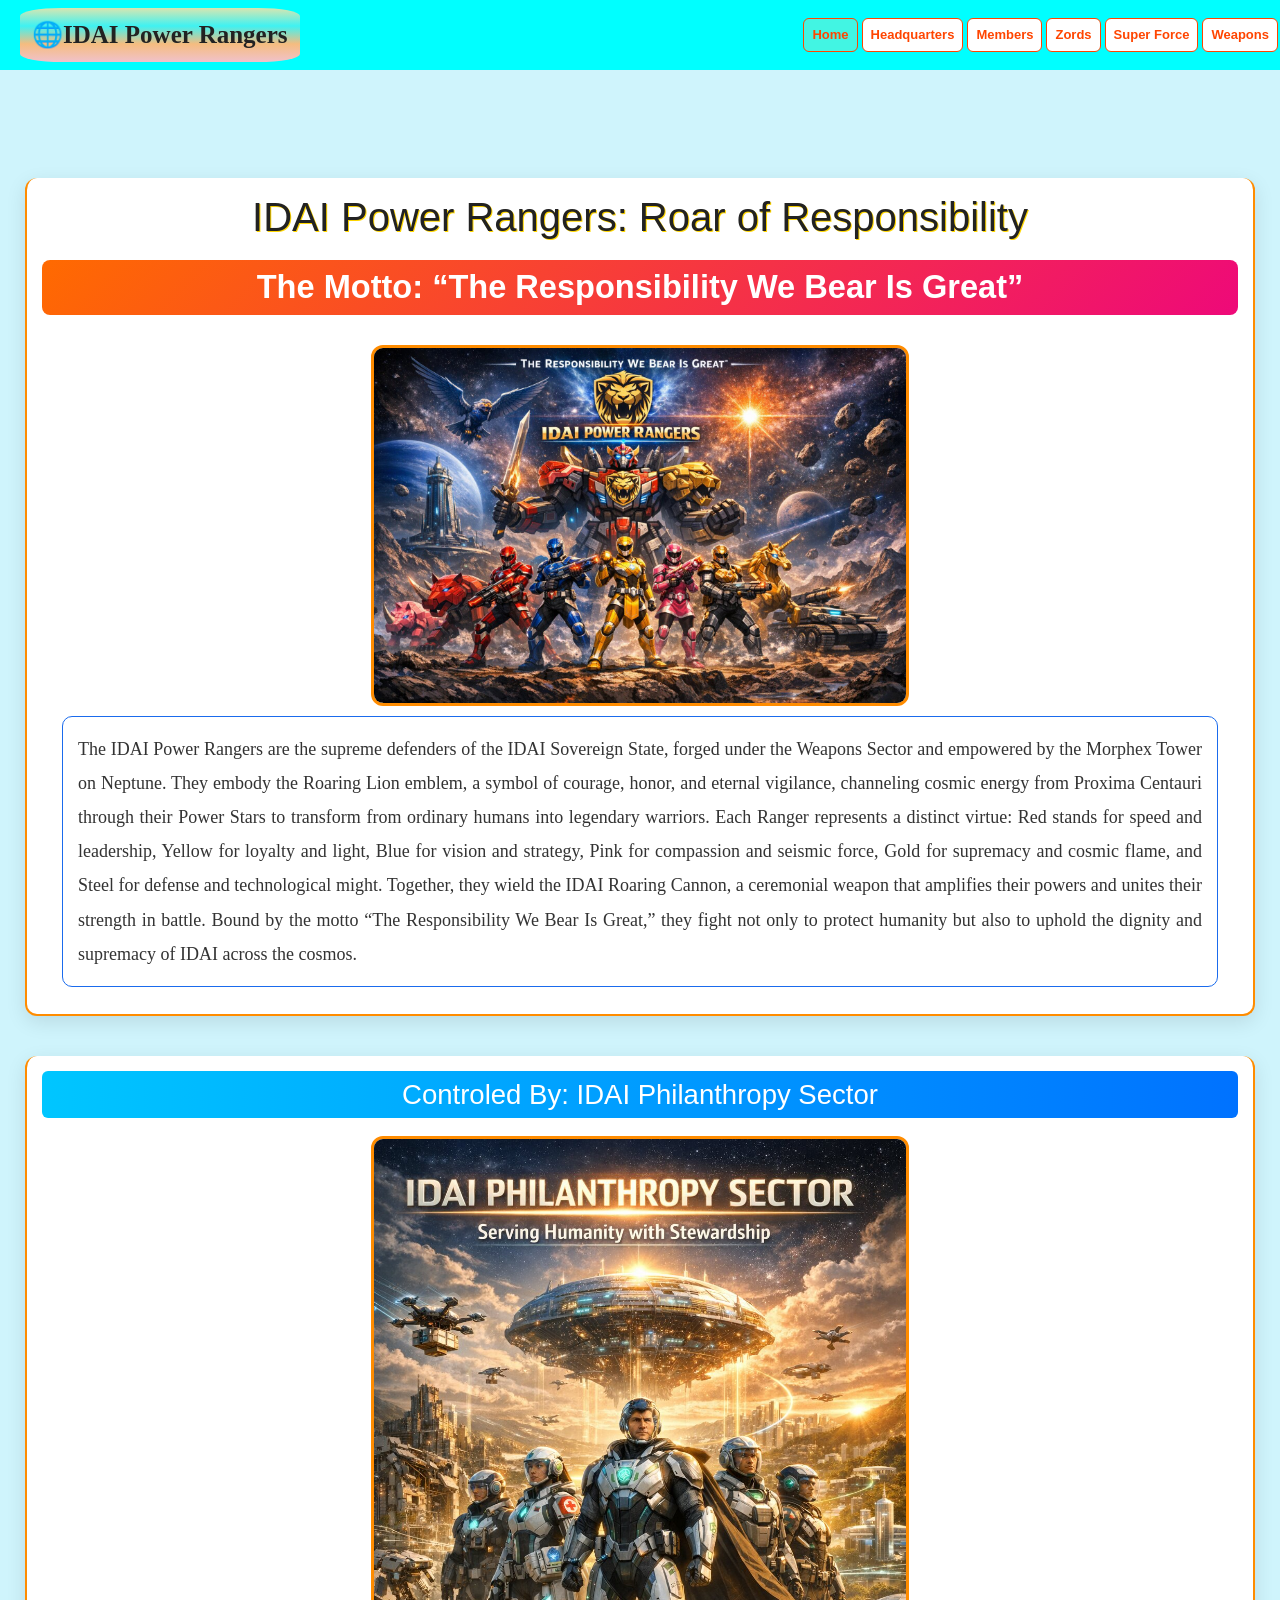
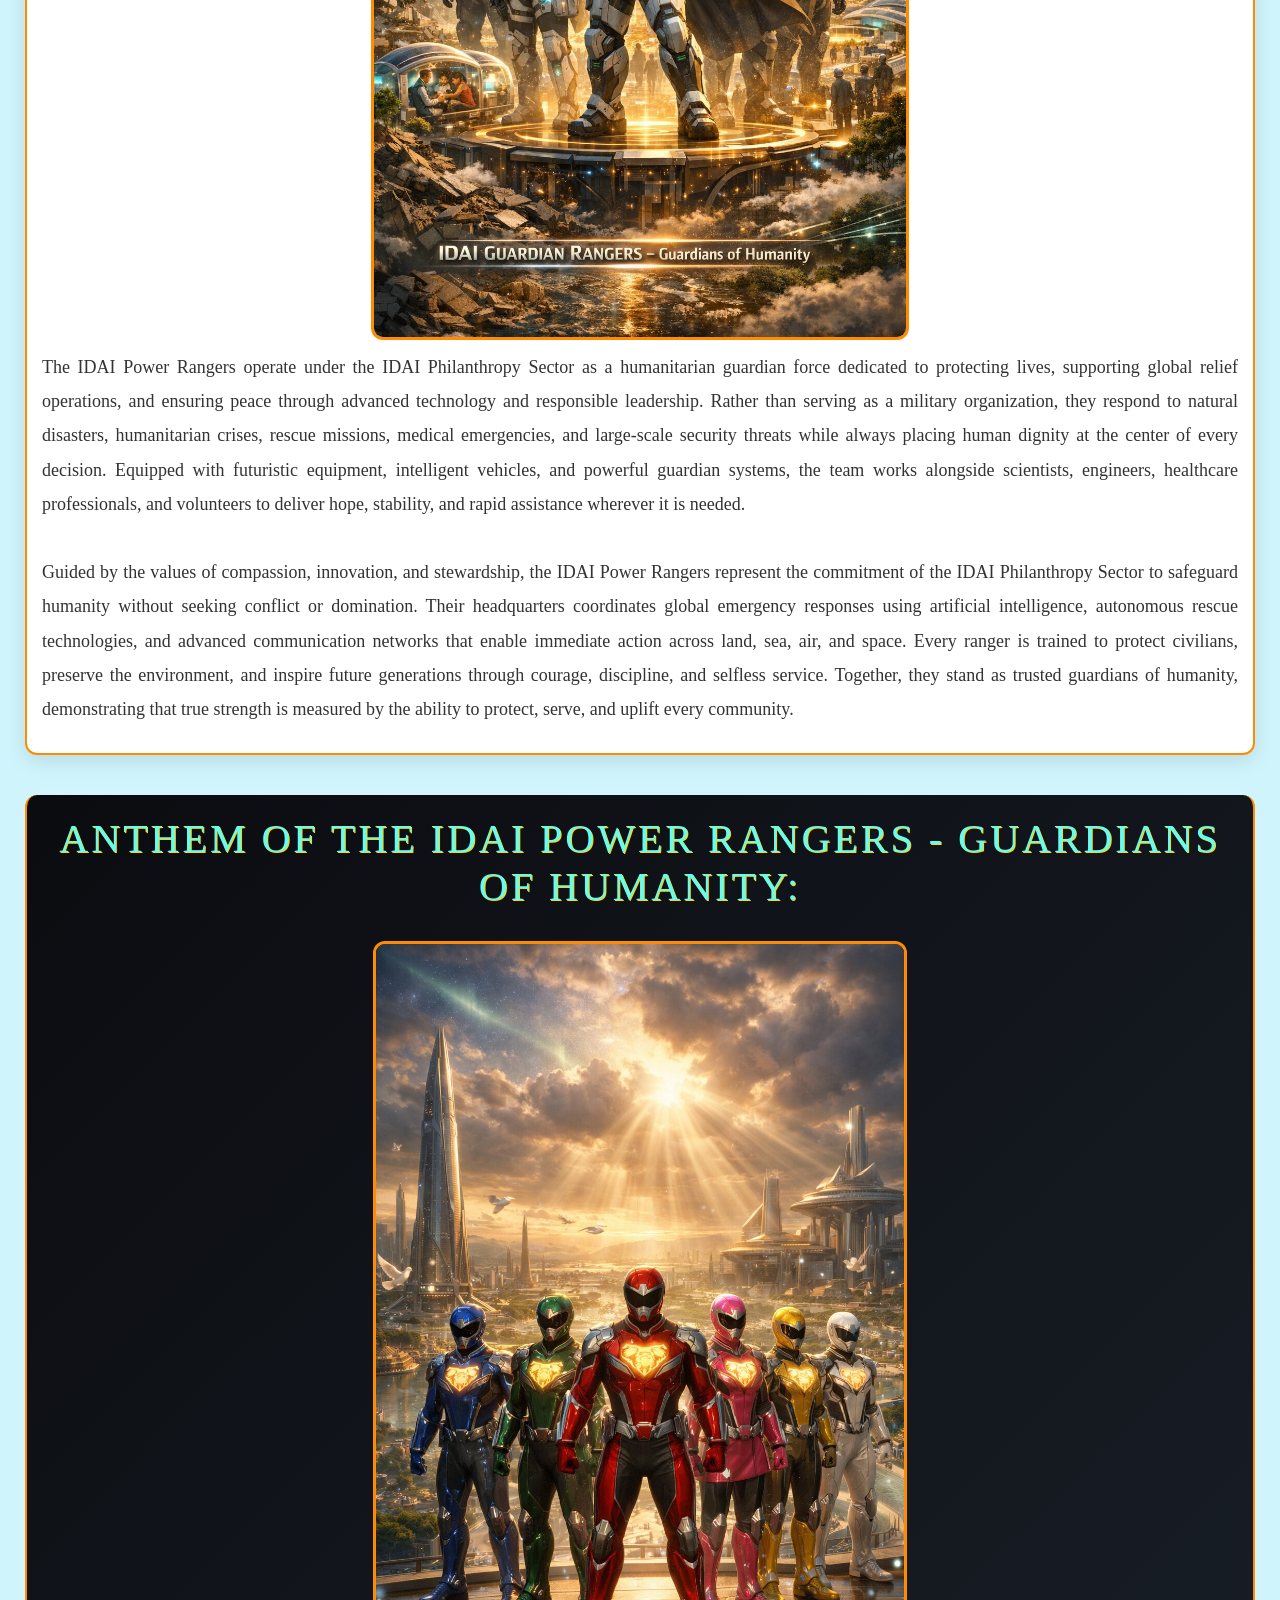
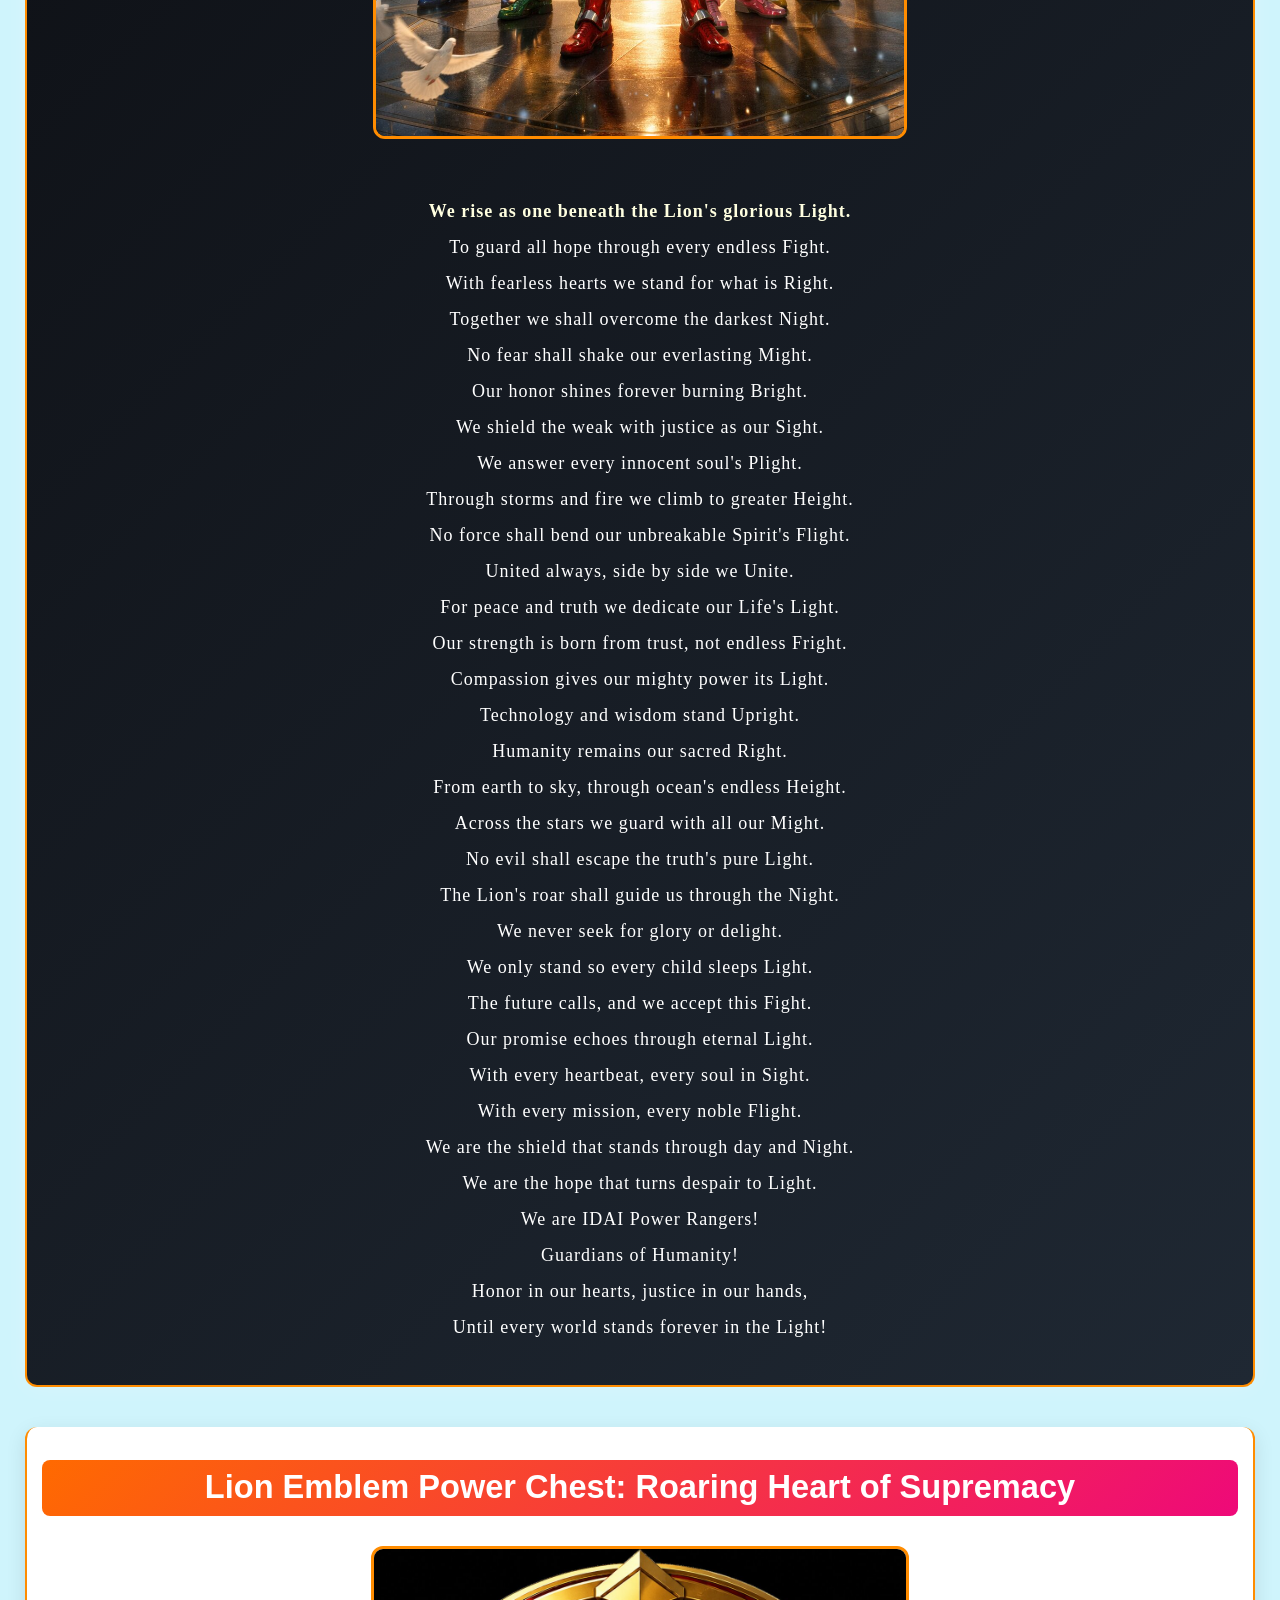
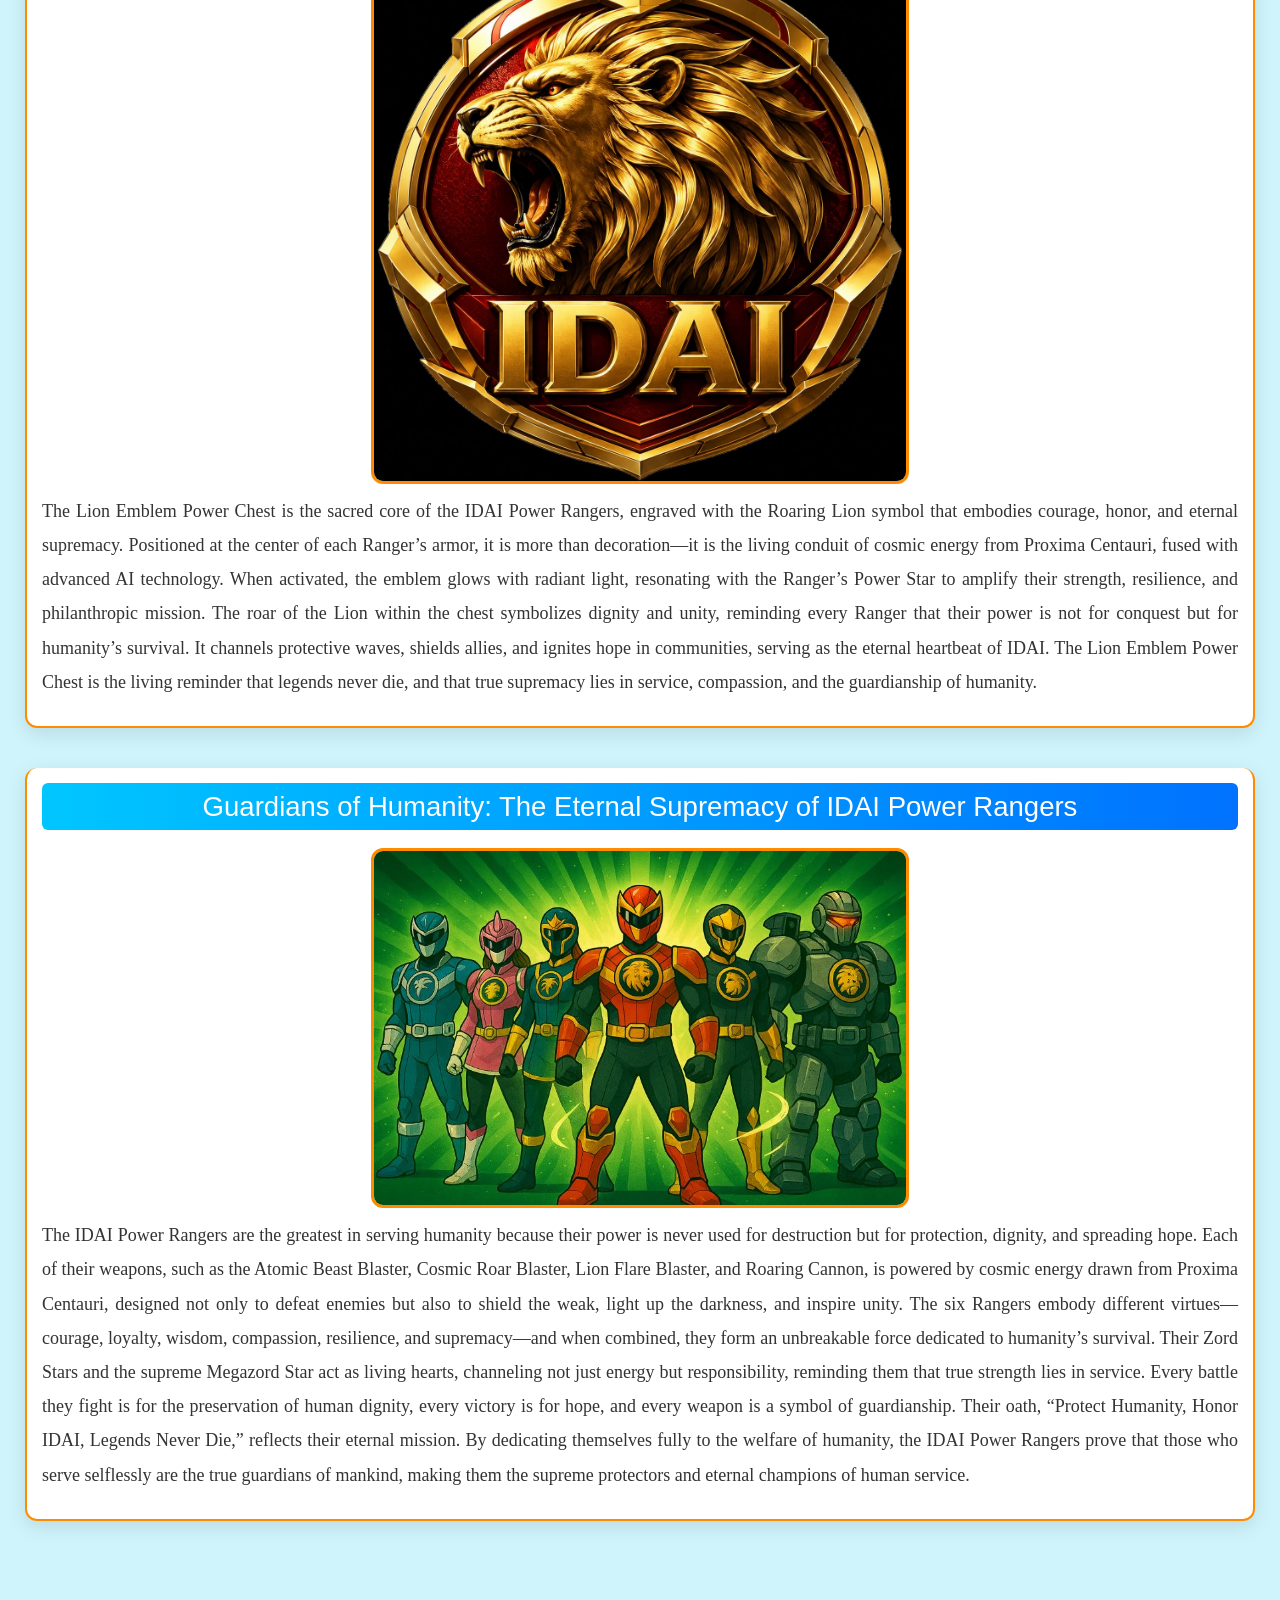
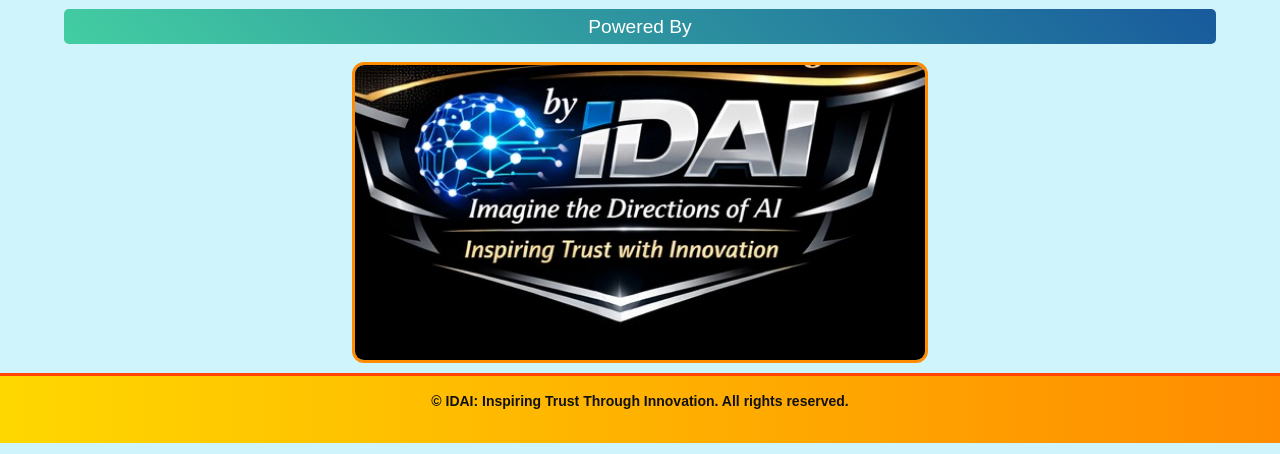
<file: index.html>
<!DOCTYPE html>
<html>
<head>
	<meta charset="utf-8">
	<meta name="viewport" content="width=device-width, initial-scale=1">
	<title>IDAI Power Rangers: Roar of Responsibility</title>

	<link rel="stylesheet" type="text/css" href="Style.css">
	<link href="https://cdn.jsdelivr.net/npm/bootstrap@5.3.2/dist/css/bootstrap.min.css" rel="stylesheet">

  <style>
    /* Navbar */ 
    .navbar {
      background: linear-gradient(90deg, #FFD700, #FF8C00);
      position: fixed;
      top: 0;
      left: 0;
      width: 100%;
      z-index: 1000;
      margin: 0 !important;
      padding: 5 !important;   /* Bootstrap default padding override */
    }

    .navbar .container-fluid {
      padding: 0 !important;   /* container padding override */
    }

    .navbar-brand {
      font-weight: bold;
      color: #222 !important;
      font-size: 16px;
      margin: 0;
      padding: 8px 12px;
    }

    .nav-link {
      display: inline-block;
      background-color: #fff;
      color: #FF4500 !important;
      font-weight: 600;
      font-size: 13px;
      padding: 6px 12px;
      margin: 2px;
      border-radius: 6px;
      border: 1px solid #FF4500;
      transition: all 0.3s ease;
      text-decoration: none;
    }

    .nav-link:hover {
      background-color: #FFD700;
      color: #111 !important;
      box-shadow: 0 0 12px #FF8C00;
      transform: scale(1.05);
    }

    .special {
      background-color: #42f5e3;
    }

    .special:hover {
      background: #42f5e3;
    }

    .para{
      width:auto;
      text-align: justify;
      height:auto;
      margin-left:20px;
      margin-right:20px;
      padding:15px;
      border:1.5px solid #1a6bed;
      border-radius:10px;
    }

    /* Body padding so content doesn't hide under fixed navbar */
    body {
      padding-top: 60px;
      font-family: 'Segoe UI', Tahoma, Geneva, Verdana, sans-serif;
      background: #fdfdfd;
      color: #222;
    }

    /* Footer */
    footer {
      text-align: center;
      background: linear-gradient(90deg, #FFD700, #FF8C00);
      padding: 15px;
      color: #111;
      font-size: 14px;
      border-top: 3px solid #FF4500;
      font-weight: bold;
    }

    /* Responsive */
    @media (max-width: 1100px) {
      .nav-link {
        font-size: 14px;
        padding: 8px;
        width: 90%; /* বাটনগুলো বড় হয়ে যাওয়ার সমস্যা এড়াবে */
        margin:5px;
      }
      .navbar-brand {
        font-size: 13px;
      }
    }

    @media (max-width: 1000px) {
  body {
    margin-left: 3px !important;
    margin-right: 3px !important;
    margin-top:30px !important;
    padding: 0 !important;

    h2{
      margin-top:50px !important;
    }
  }

  .section {
    margin-left: 5px !important;
    margin-right: 5px !important;
    padding: 10px !important;
    width: auto;
  }

  .navbar {
    padding: 5px !important;
    margin: 0 !important;
    display: flex;
    align-items: center;
    justify-content: space-between;
  }

  .navbar-brand {
    font-size: 12px !important;
    margin-left: 10px !important;
  }

  .nav-link {
    font-size: 13px !important;
    padding: 6px 10px !important;
    margin: 3px 0 !important;
    width: 100%;
    display: block;
  }

  .min {
    margin: 10px auto !important;
    padding: 8px !important;
    font-size: 12px !important;
    width: auto;
  }

  img {
    width: 95% !important;
    margin: 5px auto !important;
  }

  .events {
    margin: 5px !important;
    padding: 12px !important;
  }

  .best-brand, .sovereign-state, .state-brand {
    margin: 8px auto !important;
    padding: 12px !important;
    width: auto;
  }

  .explore-container {
    flex-direction: column;
    align-items: center;
    gap: 10px;
  }

  .explore-btn {
    width: 90% !important;
    margin-bottom: 10px !important;
    padding: 12px !important;
    font-size: 14px !important;
  }

  footer {
    padding: 8px !important;
    font-size: 12px !important;
  }
}


@media (max-width: 1000px) {
  .section {
    margin: 8px !important;
    padding: 10px !important;
    width: auto;
  }

  /* Nested section inside section */
  .section .section {
    margin: 5px !important;
    padding: 8px !important;
    width: auto;
    background: #fff;          /* nested section আলাদা বোঝানোর জন্য */
    border: 1px solid #ddd;    /* subtle border */
    border-radius: 8px;
  }

  .section .section p {
    font-size: 14px !important;
    line-height: 1.6 !important;
    margin: 5px 0 !important;
  }
}

  </style>	
</head>


<body class="bg-info-subtle">
  <audio id="bgMusic" autoplay loop muted>
    <source src="Song.mp3" type="audio/mpeg">
  </audio>

  <nav class="navbar navbar-expand-lg">
    <div class="container-fluid">
      <a class="navbar-brand" href="#">🌐IDAI Power Rangers</a>
      <button class="navbar-toggler" type="button" data-bs-toggle="collapse" 
              data-bs-target="#navbarNav" aria-controls="navbarNav" 
              aria-expanded="false" aria-label="Toggle navigation">
        <span class="navbar-toggler-icon"></span>
      </button>
      <div class="collapse navbar-collapse" id="navbarNav">
        <ul class="navbar-nav ms-auto">
          <li class="nav-item"><a class="nav-link special" href="index.html">Home</a></li>
          <li class="nav-item"><a class="nav-link" href="tower.html">Headquarters</a></li>
          <li class="nav-item"><a class="nav-link" href="members.html">Members</a> </li>
          <li class="nav-item"><a class="nav-link" href="zords.html">Zords</a></li> 
          <li class="nav-item"><a class="nav-link" href="super.html">Super Force</a></li>
          <li class="nav-item"> <a class="nav-link" href="Weapon.html">Weapons</a> </li>
        </ul>
      </div>
    </div>
  </nav><br><br>

<div class="section">
	<h1>IDAI Power Rangers: Roar of Responsibility</h1>
	<h2>The Motto: “The Responsibility We Bear Is Great”</h2>
	<center>
		<img src="Logo.jpg">
	</center>
	<p id="para">
		The IDAI Power Rangers are the supreme defenders of the IDAI Sovereign State, forged under the Weapons Sector and empowered by the Morphex Tower on Neptune. They embody the Roaring Lion emblem, a symbol of courage, honor, and eternal vigilance, channeling cosmic energy from Proxima Centauri through their Power Stars to transform from ordinary humans into legendary warriors. Each Ranger represents a distinct virtue: Red stands for speed and leadership, Yellow for loyalty and light, Blue for vision and strategy, Pink for compassion and seismic force, Gold for supremacy and cosmic flame, and Steel for defense and technological might. Together, they wield the IDAI Roaring Cannon, a ceremonial weapon that amplifies their powers and unites their strength in battle. Bound by the motto “The Responsibility We Bear Is Great,” they fight not only to protect humanity but also to uphold the dignity and supremacy of IDAI across the cosmos.
	</p></div>

<div class="section">
  <h3>Controled By: IDAI Philanthropy Sector</h3>
    <center>
        <img src="Ministry Sector.jpg">
    </center>

    <p>
        The IDAI Power Rangers operate under the IDAI Philanthropy Sector as a humanitarian guardian force dedicated to protecting lives, supporting global relief operations, and ensuring peace through advanced technology and responsible leadership. Rather than serving as a military organization, they respond to natural disasters, humanitarian crises, rescue missions, medical emergencies, and large-scale security threats while always placing human dignity at the center of every decision. Equipped with futuristic equipment, intelligent vehicles, and powerful guardian systems, the team works alongside scientists, engineers, healthcare professionals, and volunteers to deliver hope, stability, and rapid assistance wherever it is needed.
        <br><br>
        Guided by the values of compassion, innovation, and stewardship, the IDAI Power Rangers represent the commitment of the IDAI Philanthropy Sector to safeguard humanity without seeking conflict or domination. Their headquarters coordinates global emergency responses using artificial intelligence, autonomous rescue technologies, and advanced communication networks that enable immediate action across land, sea, air, and space. Every ranger is trained to protect civilians, preserve the environment, and inspire future generations through courage, discipline, and selfless service. Together, they stand as trusted guardians of humanity, demonstrating that true strength is measured by the ability to protect, serve, and uplift every community.
    </p>
</div>

<div class="section anthem">
  <h1>Anthem of the IDAI Power Rangers - Guardians of Humanity:</h1>
  <center>
    <img src="IDAI Power Rangers stand as guardians of humanity.jpg">
  </center><br>
<p>
We rise as one beneath the Lion's glorious Light.<br>
To guard all hope through every endless Fight.<br>
With fearless hearts we stand for what is Right.<br>
Together we shall overcome the darkest Night.<br>

No fear shall shake our everlasting Might.<br>
Our honor shines forever burning Bright.<br>
We shield the weak with justice as our Sight.<br>
We answer every innocent soul's Plight.<br>

Through storms and fire we climb to greater Height.<br>
No force shall bend our unbreakable Spirit's Flight.<br>
United always, side by side we Unite.<br>
For peace and truth we dedicate our Life's Light.<br>

Our strength is born from trust, not endless Fright.<br>
Compassion gives our mighty power its Light.<br>
Technology and wisdom stand Upright.<br>
Humanity remains our sacred Right.<br>

From earth to sky, through ocean's endless Height.<br>
Across the stars we guard with all our Might.<br>
No evil shall escape the truth's pure Light.<br>
The Lion's roar shall guide us through the Night.<br>

We never seek for glory or delight.<br>
We only stand so every child sleeps Light.<br>
The future calls, and we accept this Fight.<br>
Our promise echoes through eternal Light.<br>

With every heartbeat, every soul in Sight.<br>
With every mission, every noble Flight.<br>
We are the shield that stands through day and Night.<br>
We are the hope that turns despair to Light.<br>

We are IDAI Power Rangers!<br>
Guardians of Humanity!<br>
Honor in our hearts, justice in our hands,<br>
Until every world stands forever in the Light!<br>
</p>
</div>

	<div class="section">
	<h2>Lion Emblem Power Chest: Roaring Heart of Supremacy</h2>
	<center>
		<img src="Final.jpg">
	</center>
	<p>
		The Lion Emblem Power Chest is the sacred core of the IDAI Power Rangers, engraved with the Roaring Lion symbol that embodies courage, honor, and eternal supremacy. Positioned at the center of each Ranger’s armor, it is more than decoration—it is the living conduit of cosmic energy from Proxima Centauri, fused with advanced AI technology. When activated, the emblem glows with radiant light, resonating with the Ranger’s Power Star to amplify their strength, resilience, and philanthropic mission. The roar of the Lion within the chest symbolizes dignity and unity, reminding every Ranger that their power is not for conquest but for humanity’s survival. It channels protective waves, shields allies, and ignites hope in communities, serving as the eternal heartbeat of IDAI. The Lion Emblem Power Chest is the living reminder that legends never die, and that true supremacy lies in service, compassion, and the guardianship of humanity.
	</p></div>

	<div class="section">
		<h3>Guardians of Humanity: The Eternal Supremacy of IDAI Power Rangers</h3>
	<center>
		<img src="Super Force.jpg">
	</center>
	<p>
		The IDAI Power Rangers are the greatest in serving humanity because their power is never used for destruction but for protection, dignity, and spreading hope. Each of their weapons, such as the Atomic Beast Blaster, Cosmic Roar Blaster, Lion Flare Blaster, and Roaring Cannon, is powered by cosmic energy drawn from Proxima Centauri, designed not only to defeat enemies but also to shield the weak, light up the darkness, and inspire unity. The six Rangers embody different virtues—courage, loyalty, wisdom, compassion, resilience, and supremacy—and when combined, they form an unbreakable force dedicated to humanity’s survival. Their Zord Stars and the supreme Megazord Star act as living hearts, channeling not just energy but responsibility, reminding them that true strength lies in service. Every battle they fight is for the preservation of human dignity, every victory is for hope, and every weapon is a symbol of guardianship. Their oath, “Protect Humanity, Honor IDAI, Legends Never Die,” reflects their eternal mission. By dedicating themselves fully to the welfare of humanity, the IDAI Power Rangers prove that those who serve selflessly are the true guardians of mankind, making them the supreme protectors and eternal champions of human service.  
	</p></div>

	<center><br><br>
		<h6>Powered By</h6>
		<a href="https://rayaantasnim.github.io/username.github.io-IDAI-company-/"><img src="Main Logo.jpg"></a>
	</center>

<footer>
	<p>© IDAI: Inspiring Trust Through Innovation. All rights reserved.</p>
</footer>

<!-- Bootstrap JS -->
  <script src="https://cdn.jsdelivr.net/npm/bootstrap@5.3.2/dist/js/bootstrap.bundle.min.js"></script>
<script>
    window.addEventListener("click", () => {
      const audio = document.getElementById("bgMusic");
      audio.muted = false;
      audio.play();
    }, { once: true });
  </script>


</body>
</html>
</file>
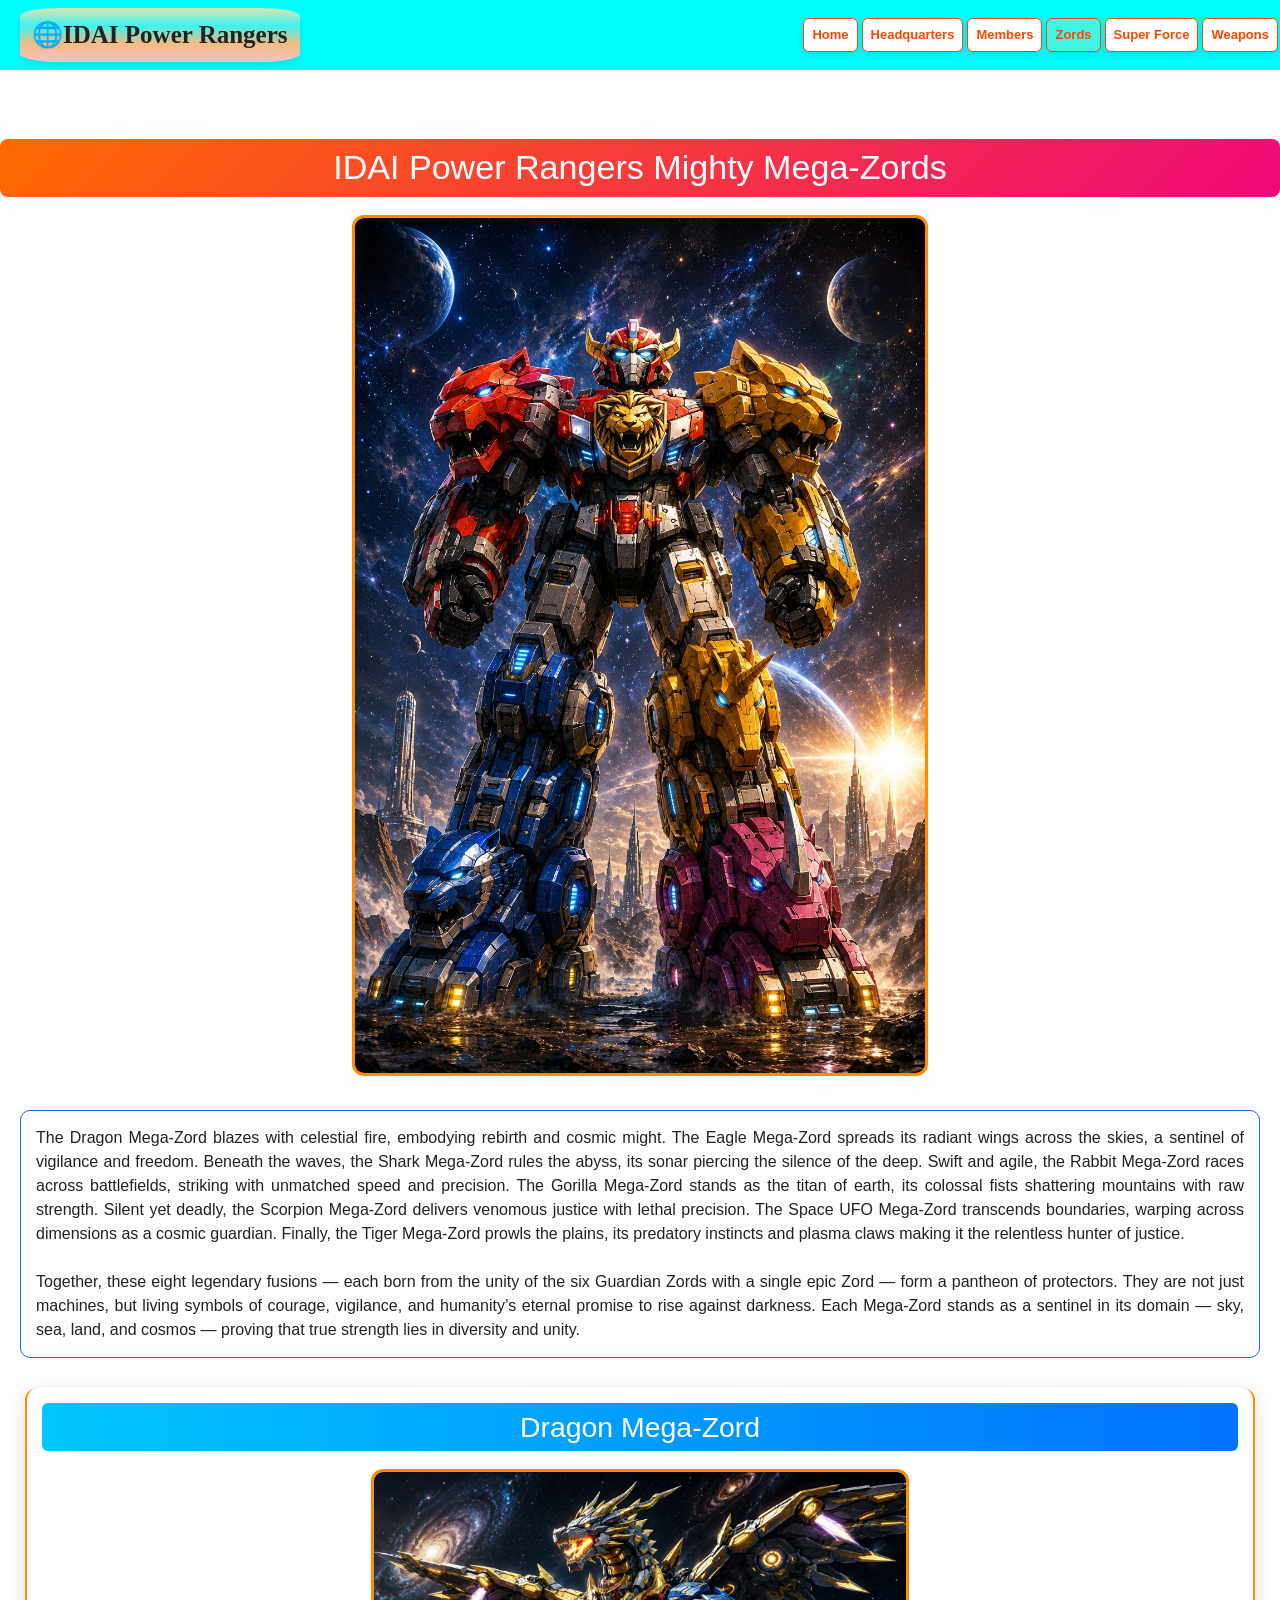
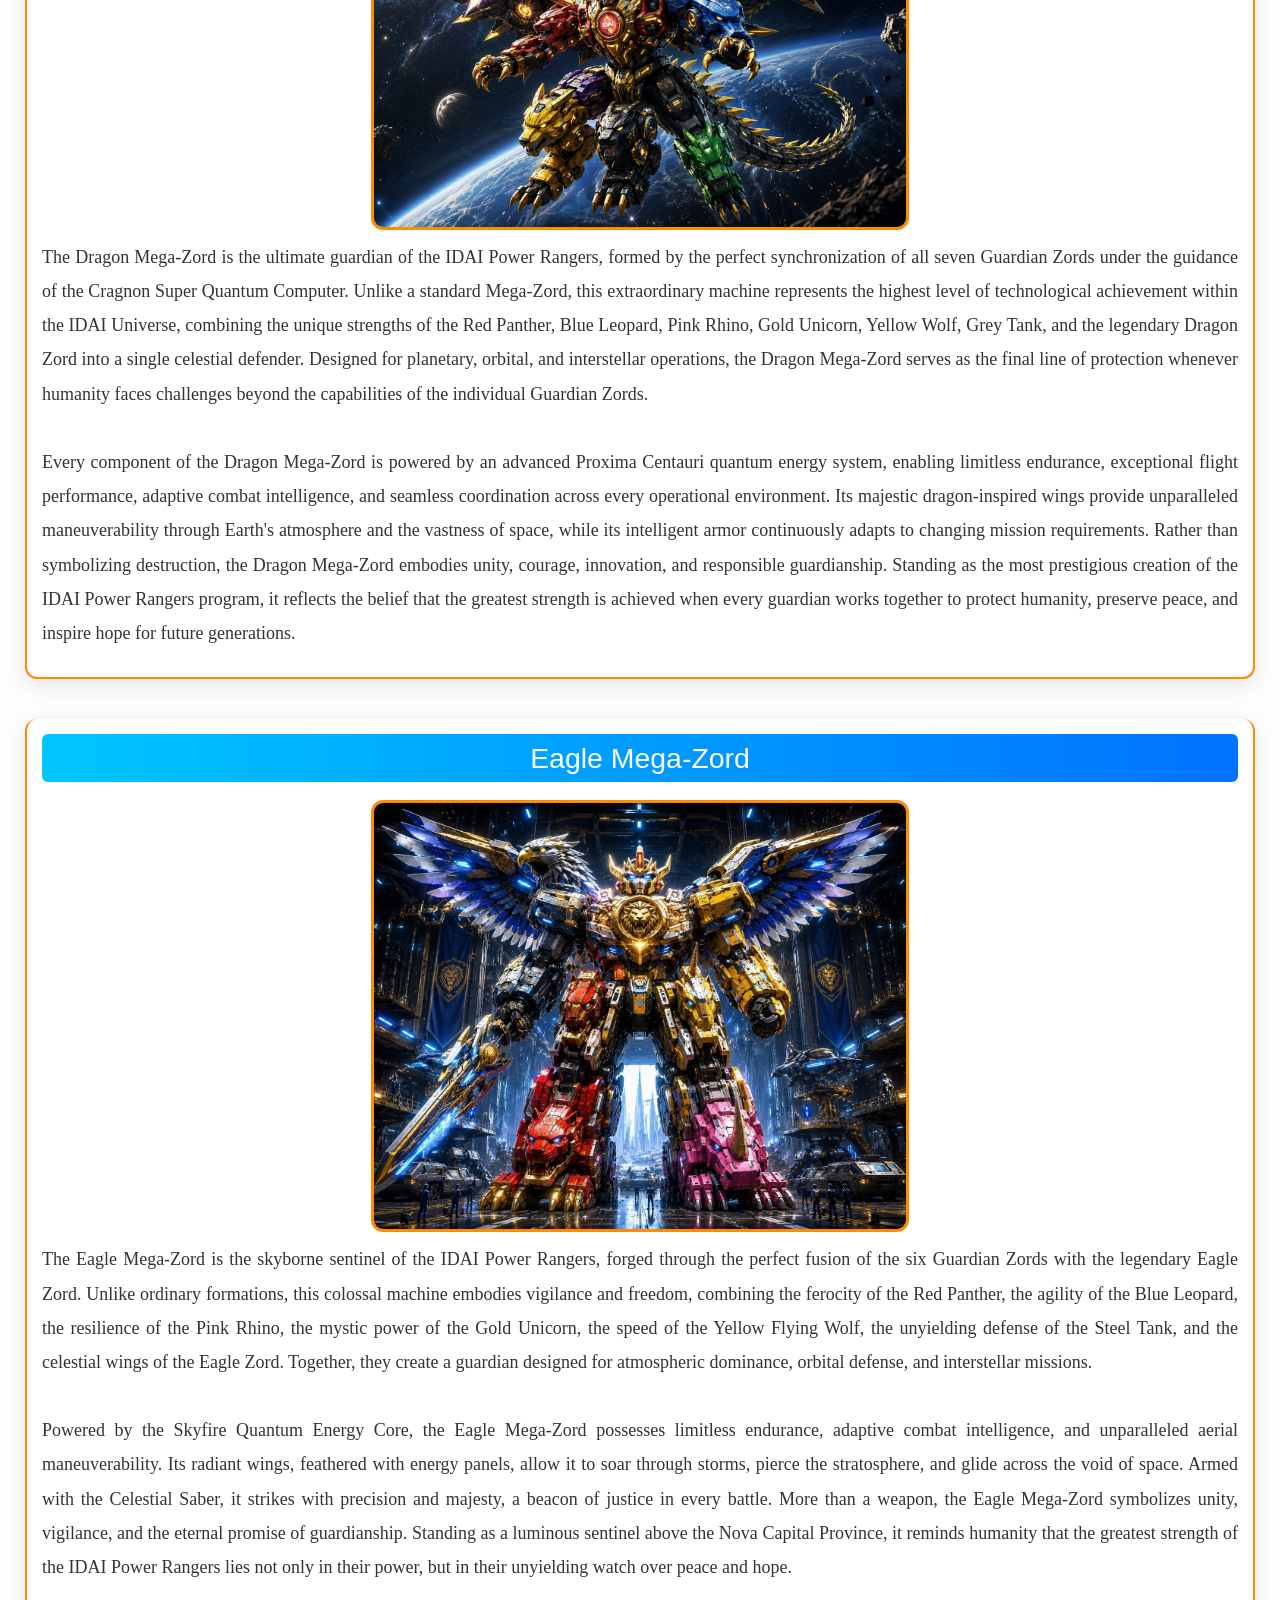
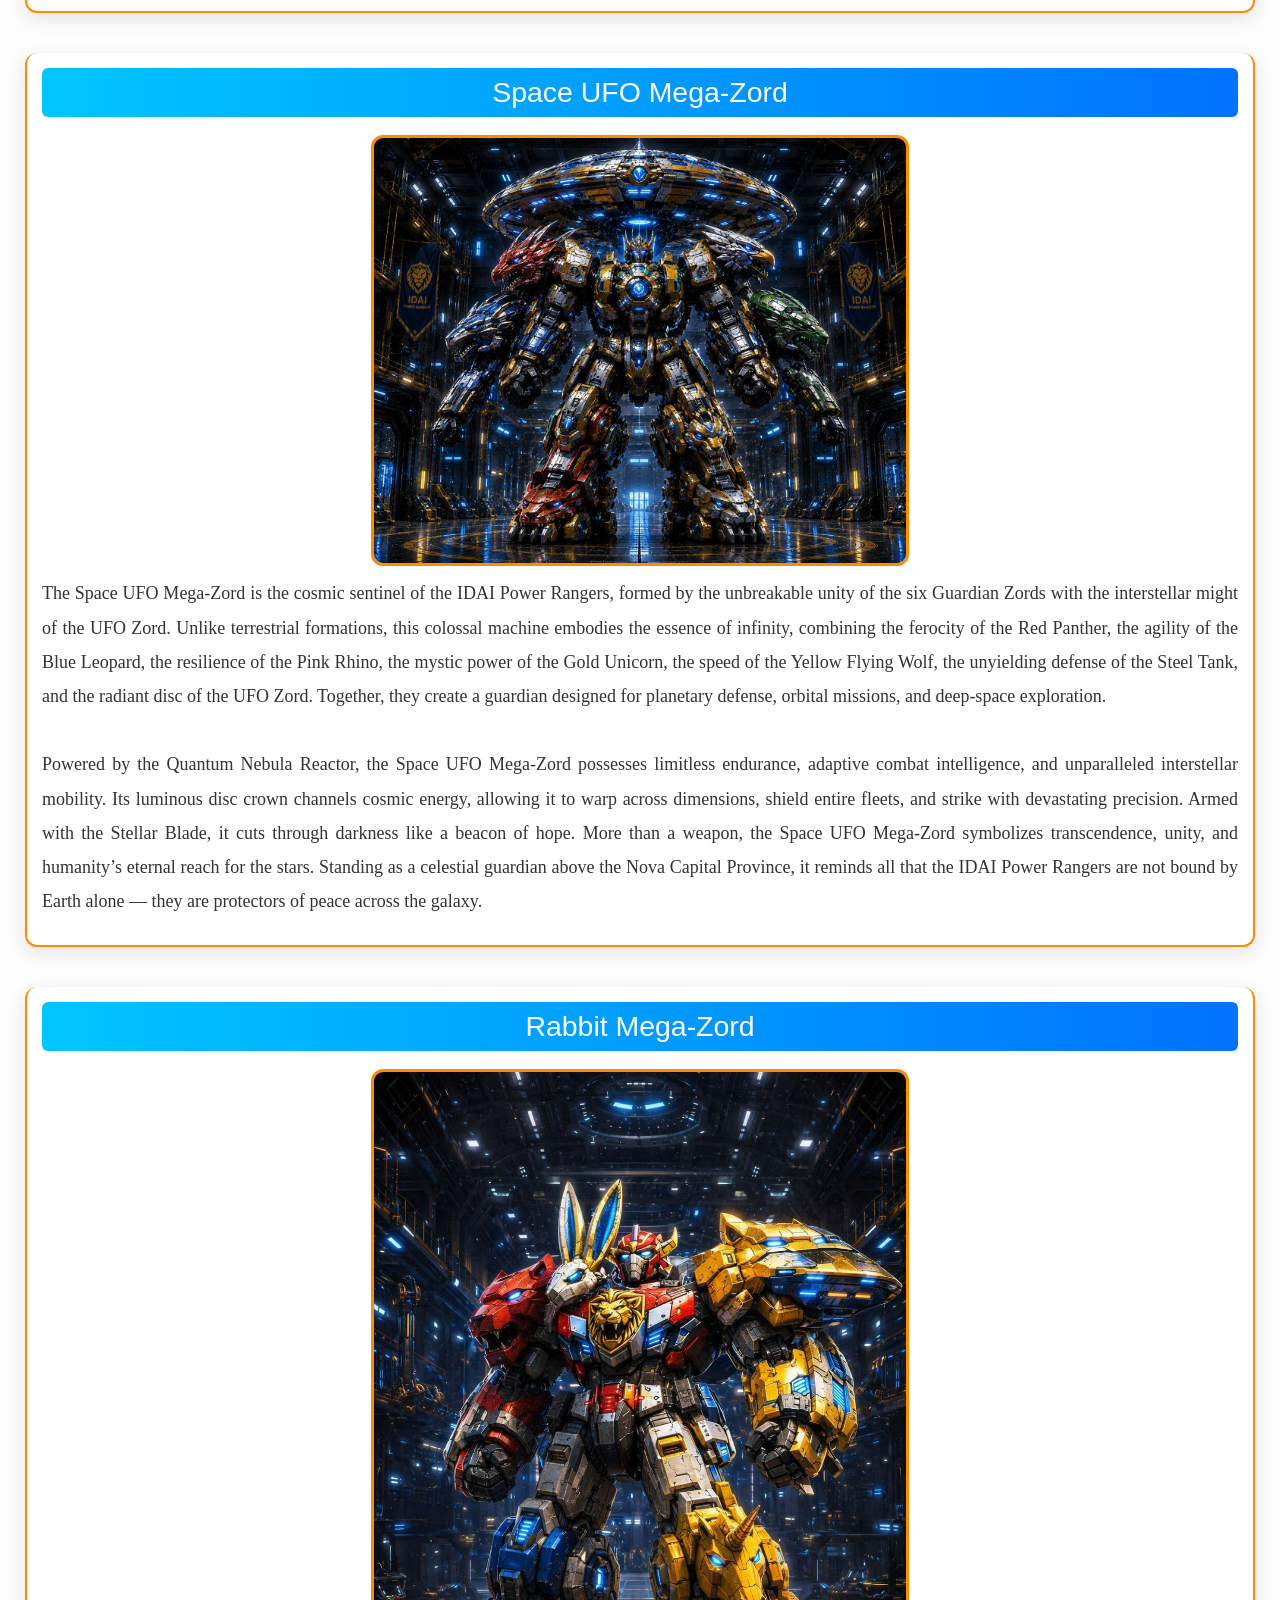
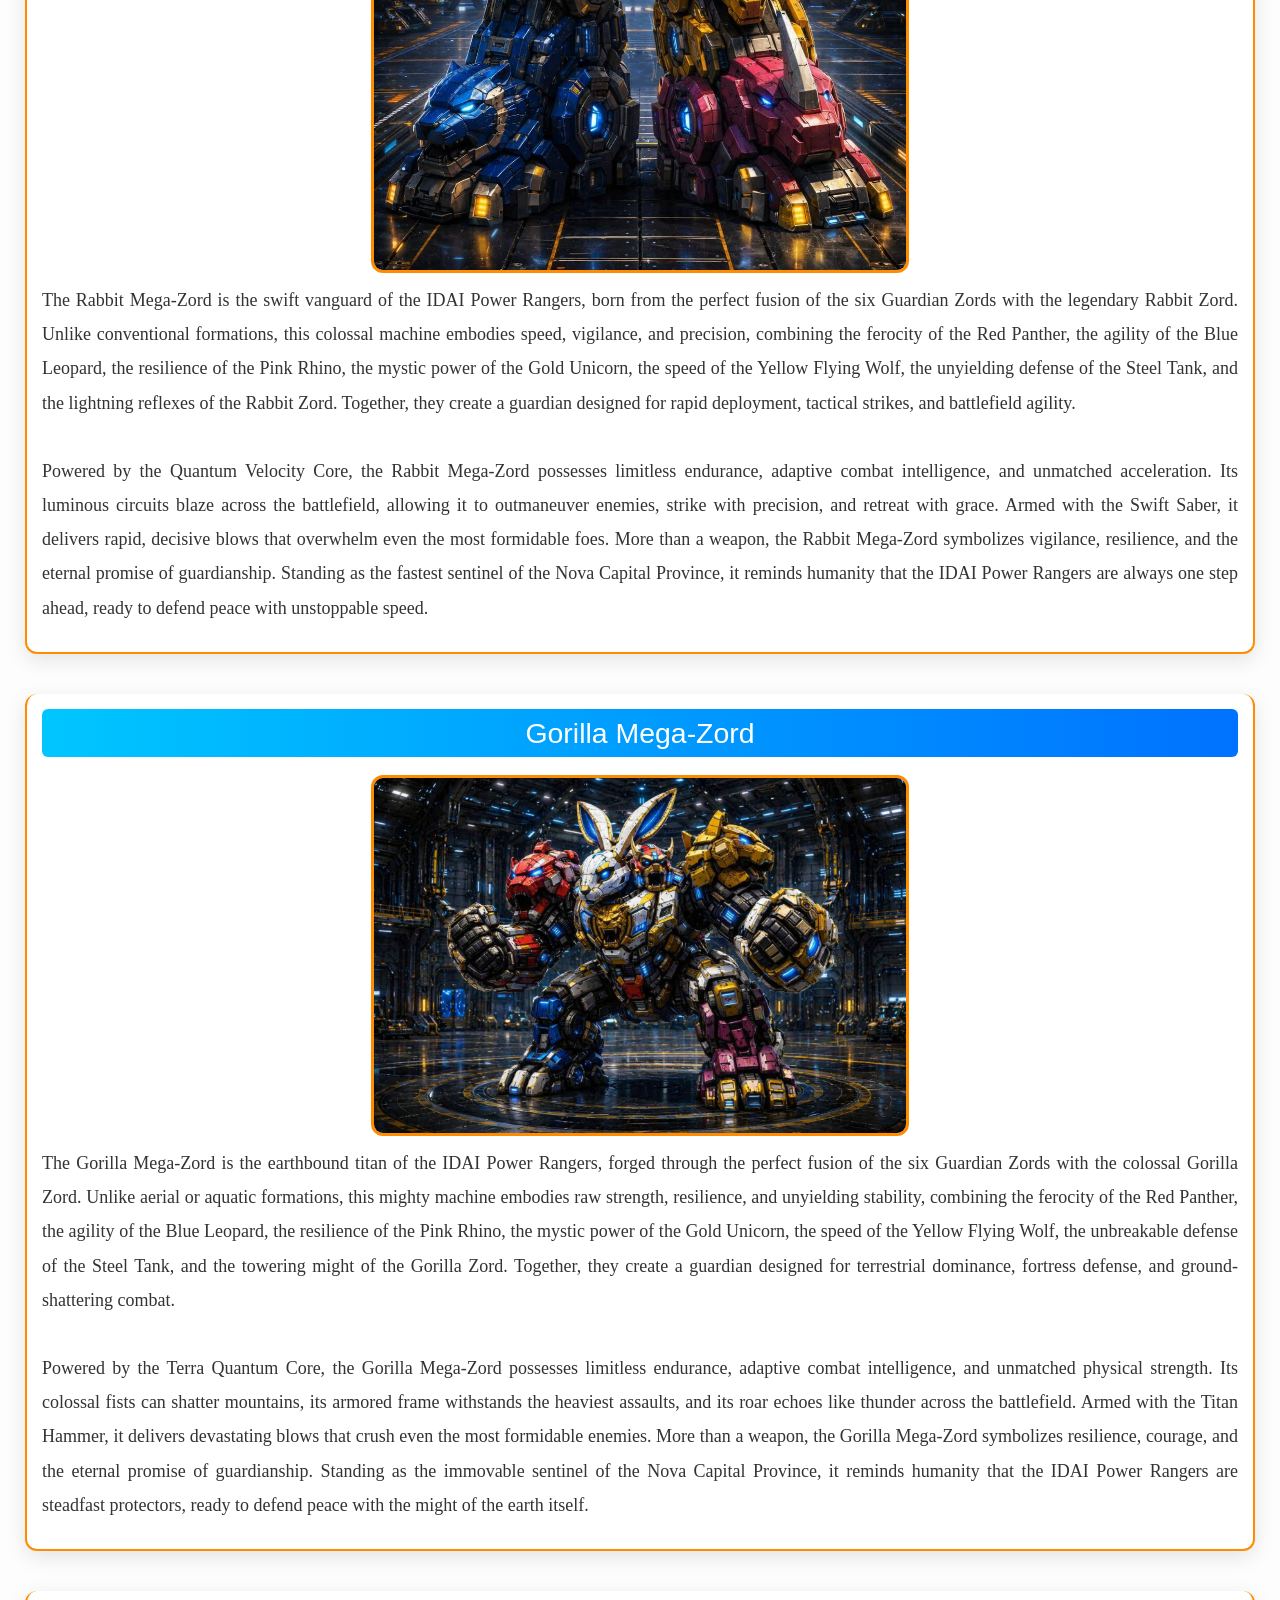
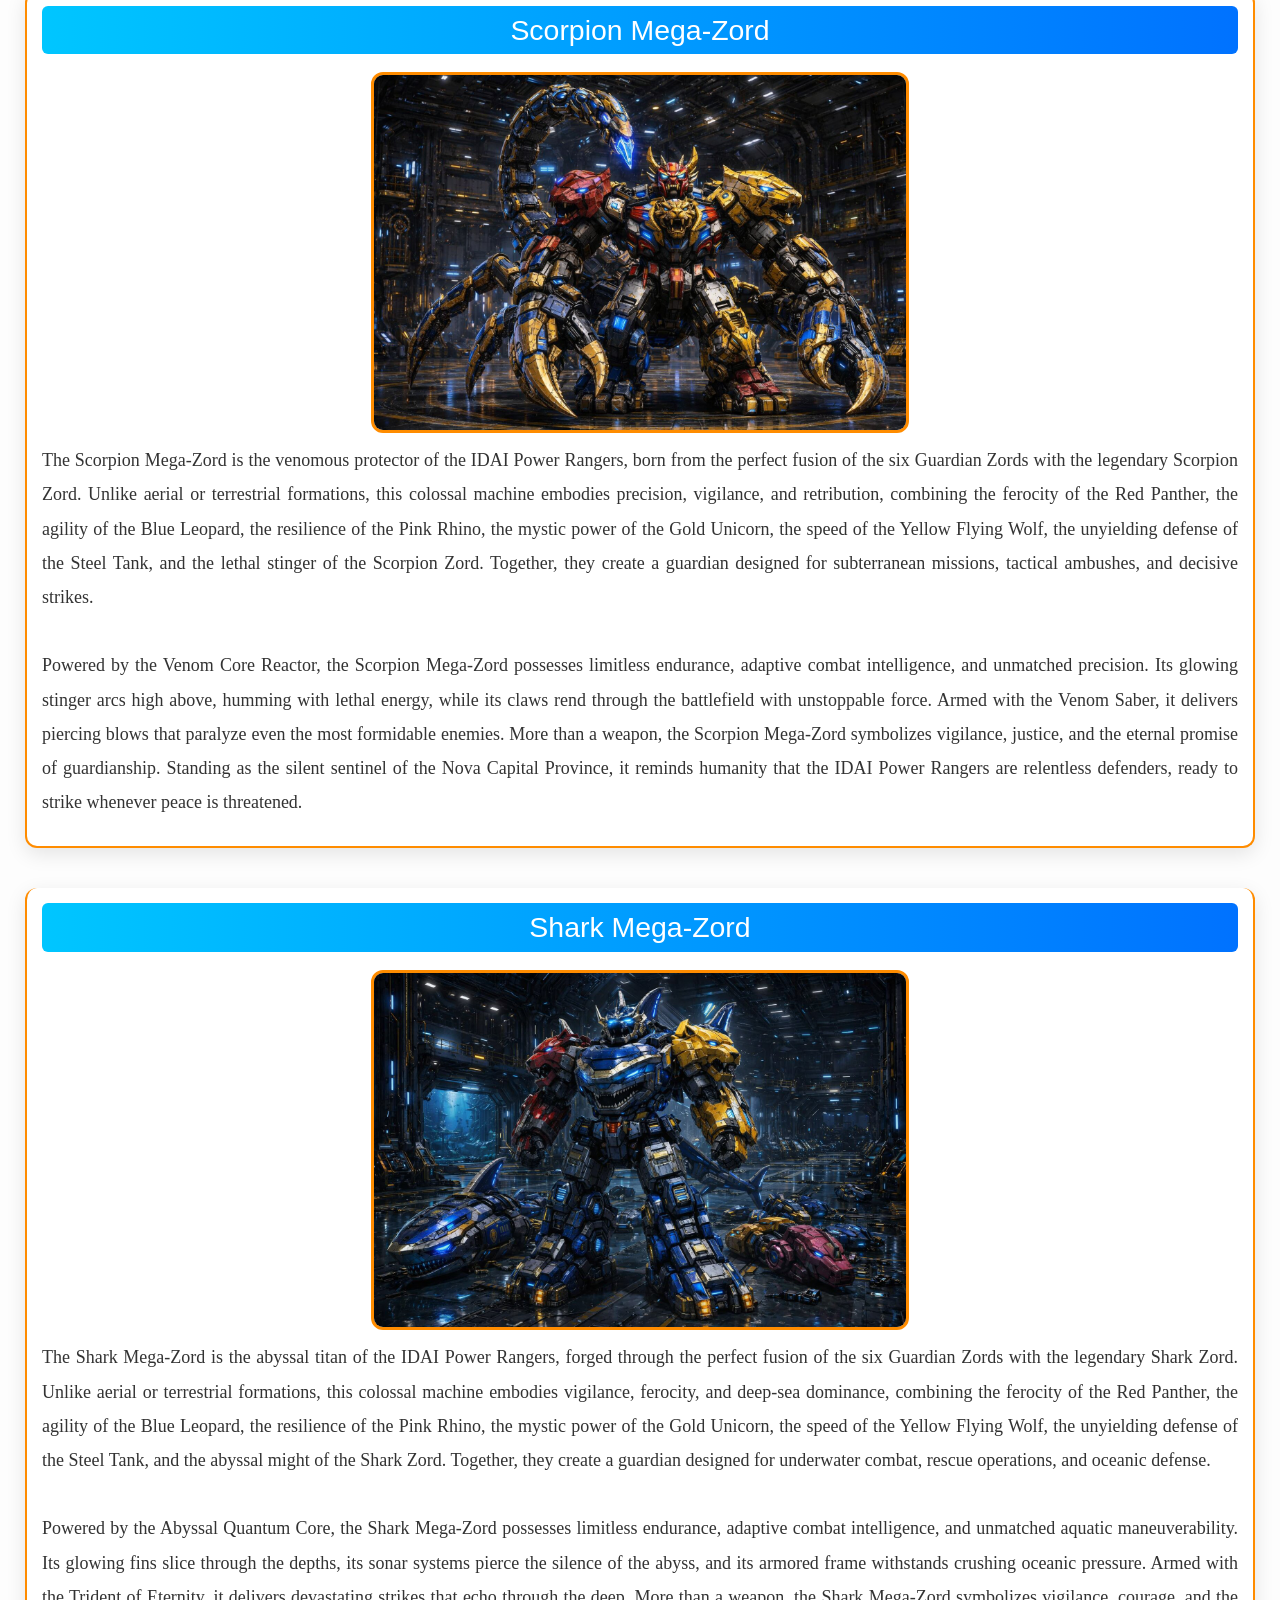
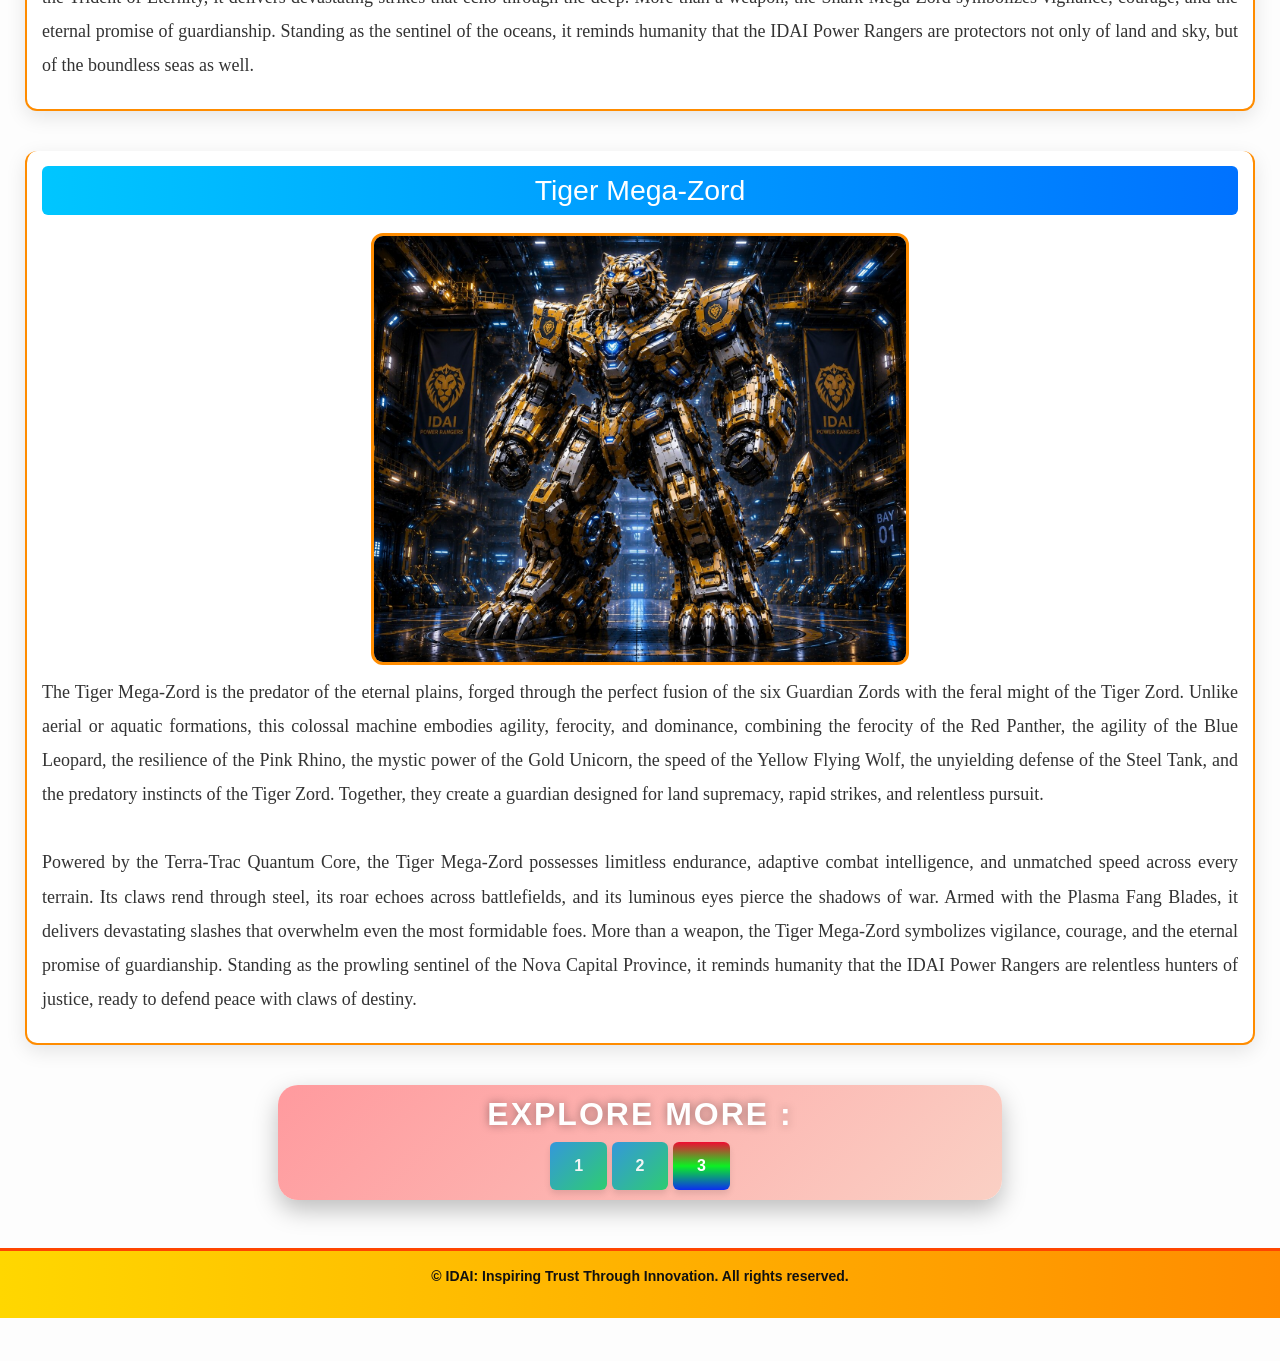
<file: Mega-Zords.html>
<!DOCTYPE html>
<html>
<head>
	<meta charset="utf-8">
	<meta name="viewport" content="width=device-width, initial-scale=1">
	<title>IDAI Power Rangers - Mighty Mega-Zords</title>

	<link rel="stylesheet" type="text/css" href="Style.css">
	<link href="https://cdn.jsdelivr.net/npm/bootstrap@5.3.2/dist/css/bootstrap.min.css" rel="stylesheet">

  <style>
    a {
    display: inline-block;
    padding: 12px 24px;
    background: linear-gradient(135deg, #3498db, #2ecc71);
    color: #fff;
    text-decoration: none;
    font-family: 'Segoe UI', sans-serif;
    font-weight: bold;
    border-radius: 6px;
    transition: all 0.3s ease;
    box-shadow: 0 4px 6px rgba(0,0,0,0.1);
    cursor: pointer;
}

a:hover {
    background: linear-gradient(135deg, #2ecc71, #3498db);
    transform: translateY(-2px);
    box-shadow: 0 6px 10px rgba(0,0,0,0.15);
}


    /* Navbar */ 
    .navbar {
      background: linear-gradient(90deg, #FFD700, #FF8C00);
      position: fixed;
      top: 0;
      left: 0;
      width: 100%;
      z-index: 1000;
      margin: 0 !important;
      padding: 5 !important;   /* Bootstrap default padding override */
    }

    .navbar .container-fluid {
      padding: 0 !important;   /* container padding override */
    }

    .navbar-brand {
      font-weight: bold;
      color: #222 !important;
      font-size: 16px;
      margin: 0;
      padding: 8px 12px;
    }

    .nav-link {
      display: inline-block;
      background-color: #fff;
      color: #FF4500 !important;
      font-weight: 600;
      font-size: 13px;
      padding: 6px 12px;
      margin: 2px;
      border-radius: 6px;
      border: 1px solid #FF4500;
      transition: all 0.3s ease;
      text-decoration: none;
    }

    .nav-link:hover {
      background-color: #FFD700;
      color: #111 !important;
      box-shadow: 0 0 12px #FF8C00;
      transform: scale(1.05);
    }

    .special {
      background-color: #42f5e3;
    }

    .special:hover {
      background: #42f5e3;
    }

    .para{
      width:auto;
      text-align: justify;
      height:auto;
      margin-left:20px;
      margin-right:20px;
      padding:15px;
      border:1.5px solid #1a6bed;
      border-radius:10px;
    }

    /* Body padding so content doesn't hide under fixed navbar */
    body {
      padding-top: 60px;
      font-family: 'Segoe UI', Tahoma, Geneva, Verdana, sans-serif;
      background: #fdfdfd;
      color: #222;
    }

    /* Footer */
    footer {
      text-align: center;
      background: linear-gradient(90deg, #FFD700, #FF8C00);
      padding: 15px;
      color: #111;
      font-size: 14px;
      border-top: 3px solid #FF4500;
      font-weight: bold;
    }

    /* Responsive */
    @media (max-width: 1100px) {
      .nav-link {
        font-size: 14px;
        padding: 8px;
        width: 90%; /* বাটনগুলো বড় হয়ে যাওয়ার সমস্যা এড়াবে */
        margin:5px;
      }
      .navbar-brand {
        font-size: 13px;
      }
    }

    @media (max-width: 1000px) {
  body {
    margin-left: 3px !important;
    margin-right: 3px !important;
    margin-top:30px !important;
    padding: 0 !important;

    h2{
      margin-top:50px !important;
    }
  }

  .section {
    margin-left: 5px !important;
    margin-right: 5px !important;
    padding: 10px !important;
    width: auto;
  }

  .navbar {
    padding: 5px !important;
    margin: 0 !important;
    display: flex;
    align-items: center;
    justify-content: space-between;
  }

  .navbar-brand {
    font-size: 12px !important;
    margin-left: 10px !important;
  }

  .nav-link {
    font-size: 13px !important;
    padding: 6px 10px !important;
    margin: 3px 0 !important;
    width: 100%;
    display: block;
  }

  .min {
    margin: 10px auto !important;
    padding: 8px !important;
    font-size: 12px !important;
    width: auto;
  }

  img {
    width: 95% !important;
    margin: 5px auto !important;
  }

  .events {
    margin: 5px !important;
    padding: 12px !important;
  }

  .best-brand, .sovereign-state, .state-brand {
    margin: 8px auto !important;
    padding: 12px !important;
    width: auto;
  }

  .explore-container {
    flex-direction: column;
    align-items: center;
    gap: 10px;
  }

  .explore-btn {
    width: 90% !important;
    margin-bottom: 10px !important;
    padding: 12px !important;
    font-size: 14px !important;
  }

  footer {
    padding: 8px !important;
    font-size: 12px !important;
  }
}


@media (max-width: 1000px) {
  .section {
    margin: 8px !important;
    padding: 10px !important;
    width: auto;
  }

  /* Nested section inside section */
  .section .section {
    margin: 5px !important;
    padding: 8px !important;
    width: auto;
    background: #fff;          /* nested section আলাদা বোঝানোর জন্য */
    border: 1px solid #ddd;    /* subtle border */
    border-radius: 8px;
  }

  .section .section p {
    font-size: 14px !important;
    line-height: 1.6 !important;
    margin: 5px 0 !important;
  }
}

  </style>	


</head>
<body>

  <nav class="navbar navbar-expand-lg">
    <div class="container-fluid">
      <a class="navbar-brand" href="#">🌐IDAI Power Rangers</a>
      <button class="navbar-toggler" type="button" data-bs-toggle="collapse" 
              data-bs-target="#navbarNav" aria-controls="navbarNav" 
              aria-expanded="false" aria-label="Toggle navigation">
        <span class="navbar-toggler-icon"></span>
      </button>
      <div class="collapse navbar-collapse" id="navbarNav">
        <ul class="navbar-nav ms-auto">
          <li class="nav-item"><a class="nav-link " href="index.html">Home</a></li>
          <li class="nav-item"><a class="nav-link " href="tower.html">Headquarters</a></li>
          <li class="nav-item"><a class="nav-link " href="members.html">Members</a> </li>
          <li class="nav-item"><a class="nav-link special" href="zords.html">Zords</a></li> 
          <li class="nav-item"><a class="nav-link" href="super.html">Super Force</a></li>
          <li class="nav-item"> <a class="nav-link" href="Weapon.html">Weapons</a> </li>
        </ul>
      </div>
    </div>
  </nav><br>

<h2>IDAI Power Rangers Mighty Mega-Zords</h2>
<center>
	<img src="Super Mega Zord.jpg">
</center><br>
<p id="para">
The Dragon Mega‑Zord blazes with celestial fire, embodying rebirth and cosmic might. The Eagle Mega‑Zord spreads its radiant wings across the skies, a sentinel of vigilance and freedom. Beneath the waves, the Shark Mega‑Zord rules the abyss, its sonar piercing the silence of the deep. Swift and agile, the Rabbit Mega‑Zord races across battlefields, striking with unmatched speed and precision. The Gorilla Mega‑Zord stands as the titan of earth, its colossal fists shattering mountains with raw strength. Silent yet deadly, the Scorpion Mega‑Zord delivers venomous justice with lethal precision. The Space UFO Mega‑Zord transcends boundaries, warping across dimensions as a cosmic guardian. Finally, the Tiger Mega‑Zord prowls the plains, its predatory instincts and plasma claws making it the relentless hunter of justice.<br><br>

Together, these eight legendary fusions — each born from the unity of the six Guardian Zords with a single epic Zord — form a pantheon of protectors. They are not just machines, but living symbols of courage, vigilance, and humanity’s eternal promise to rise against darkness. Each Mega‑Zord stands as a sentinel in its domain — sky, sea, land, and cosmos — proving that true strength lies in diversity and unity.
</p>

<div class="section">
    <h3>Dragon Mega-Zord</h3>

    <center>
        <img src="dragon.jpg">
    </center>

    <p>
        The Dragon Mega-Zord is the ultimate guardian of the IDAI Power Rangers, formed by the perfect synchronization of all seven Guardian Zords under the guidance of the Cragnon Super Quantum Computer. Unlike a standard Mega-Zord, this extraordinary machine represents the highest level of technological achievement within the IDAI Universe, combining the unique strengths of the Red Panther, Blue Leopard, Pink Rhino, Gold Unicorn, Yellow Wolf, Grey Tank, and the legendary Dragon Zord into a single celestial defender. Designed for planetary, orbital, and interstellar operations, the Dragon Mega-Zord serves as the final line of protection whenever humanity faces challenges beyond the capabilities of the individual Guardian Zords.
        <br><br>
        Every component of the Dragon Mega-Zord is powered by an advanced Proxima Centauri quantum energy system, enabling limitless endurance, exceptional flight performance, adaptive combat intelligence, and seamless coordination across every operational environment. Its majestic dragon-inspired wings provide unparalleled maneuverability through Earth's atmosphere and the vastness of space, while its intelligent armor continuously adapts to changing mission requirements. Rather than symbolizing destruction, the Dragon Mega-Zord embodies unity, courage, innovation, and responsible guardianship. Standing as the most prestigious creation of the IDAI Power Rangers program, it reflects the belief that the greatest strength is achieved when every guardian works together to protect humanity, preserve peace, and inspire hope for future generations.
    </p>
</div>

<div class="section">
    <h3>Eagle Mega-Zord</h3>

    <center>
        <img src="Eagle Mega-Zord.jpg" alt="Eagle Mega-Zord">
    </center>

    <p>
        The Eagle Mega-Zord is the skyborne sentinel of the IDAI Power Rangers, forged through the perfect fusion of the six Guardian Zords with the legendary Eagle Zord. Unlike ordinary formations, this colossal machine embodies vigilance and freedom, combining the ferocity of the Red Panther, the agility of the Blue Leopard, the resilience of the Pink Rhino, the mystic power of the Gold Unicorn, the speed of the Yellow Flying Wolf, the unyielding defense of the Steel Tank, and the celestial wings of the Eagle Zord. Together, they create a guardian designed for atmospheric dominance, orbital defense, and interstellar missions.<br><br>

        Powered by the Skyfire Quantum Energy Core, the Eagle Mega-Zord possesses limitless endurance, adaptive combat intelligence, and unparalleled aerial maneuverability. Its radiant wings, feathered with energy panels, allow it to soar through storms, pierce the stratosphere, and glide across the void of space. Armed with the Celestial Saber, it strikes with precision and majesty, a beacon of justice in every battle. More than a weapon, the Eagle Mega-Zord symbolizes unity, vigilance, and the eternal promise of guardianship. Standing as a luminous sentinel above the Nova Capital Province, it reminds humanity that the greatest strength of the IDAI Power Rangers lies not only in their power, but in their unyielding watch over peace and hope.
    </p>
</div>

<div class="section">
    <h3>Space UFO Mega-Zord</h3>

    <center>
        <img src="Space UFO Mega-Zord.jpg" alt="Space UFO Mega-Zord">
    </center>

    <p>
        The Space UFO Mega-Zord is the cosmic sentinel of the IDAI Power Rangers, formed by the unbreakable unity of the six Guardian Zords with the interstellar might of the UFO Zord. Unlike terrestrial formations, this colossal machine embodies the essence of infinity, combining the ferocity of the Red Panther, the agility of the Blue Leopard, the resilience of the Pink Rhino, the mystic power of the Gold Unicorn, the speed of the Yellow Flying Wolf, the unyielding defense of the Steel Tank, and the radiant disc of the UFO Zord. Together, they create a guardian designed for planetary defense, orbital missions, and deep-space exploration.<br><br>

        Powered by the Quantum Nebula Reactor, the Space UFO Mega-Zord possesses limitless endurance, adaptive combat intelligence, and unparalleled interstellar mobility. Its luminous disc crown channels cosmic energy, allowing it to warp across dimensions, shield entire fleets, and strike with devastating precision. Armed with the Stellar Blade, it cuts through darkness like a beacon of hope. More than a weapon, the Space UFO Mega-Zord symbolizes transcendence, unity, and humanity’s eternal reach for the stars. Standing as a celestial guardian above the Nova Capital Province, it reminds all that the IDAI Power Rangers are not bound by Earth alone — they are protectors of peace across the galaxy.
    </p>
</div>

<div class="section">
    <h3>Rabbit Mega-Zord</h3>

    <center>
        <img src="Rabbit Mega-zord.jpg" alt="Rabbit Mega-Zord">
    </center>

    <p>
        The Rabbit Mega-Zord is the swift vanguard of the IDAI Power Rangers, born from the perfect fusion of the six Guardian Zords with the legendary Rabbit Zord. Unlike conventional formations, this colossal machine embodies speed, vigilance, and precision, combining the ferocity of the Red Panther, the agility of the Blue Leopard, the resilience of the Pink Rhino, the mystic power of the Gold Unicorn, the speed of the Yellow Flying Wolf, the unyielding defense of the Steel Tank, and the lightning reflexes of the Rabbit Zord. Together, they create a guardian designed for rapid deployment, tactical strikes, and battlefield agility.<br><br>

        Powered by the Quantum Velocity Core, the Rabbit Mega-Zord possesses limitless endurance, adaptive combat intelligence, and unmatched acceleration. Its luminous circuits blaze across the battlefield, allowing it to outmaneuver enemies, strike with precision, and retreat with grace. Armed with the Swift Saber, it delivers rapid, decisive blows that overwhelm even the most formidable foes. More than a weapon, the Rabbit Mega-Zord symbolizes vigilance, resilience, and the eternal promise of guardianship. Standing as the fastest sentinel of the Nova Capital Province, it reminds humanity that the IDAI Power Rangers are always one step ahead, ready to defend peace with unstoppable speed.
    </p>
</div>

<div class="section">
    <h3>Gorilla Mega-Zord</h3>

    <center>
        <img src="Gorilla Mega-Zord.jpg" alt="Gorilla Mega-Zord">
    </center>

    <p>
        The Gorilla Mega-Zord is the earthbound titan of the IDAI Power Rangers, forged through the perfect fusion of the six Guardian Zords with the colossal Gorilla Zord. Unlike aerial or aquatic formations, this mighty machine embodies raw strength, resilience, and unyielding stability, combining the ferocity of the Red Panther, the agility of the Blue Leopard, the resilience of the Pink Rhino, the mystic power of the Gold Unicorn, the speed of the Yellow Flying Wolf, the unbreakable defense of the Steel Tank, and the towering might of the Gorilla Zord. Together, they create a guardian designed for terrestrial dominance, fortress defense, and ground-shattering combat.<br><br>

        Powered by the Terra Quantum Core, the Gorilla Mega-Zord possesses limitless endurance, adaptive combat intelligence, and unmatched physical strength. Its colossal fists can shatter mountains, its armored frame withstands the heaviest assaults, and its roar echoes like thunder across the battlefield. Armed with the Titan Hammer, it delivers devastating blows that crush even the most formidable enemies. More than a weapon, the Gorilla Mega-Zord symbolizes resilience, courage, and the eternal promise of guardianship. Standing as the immovable sentinel of the Nova Capital Province, it reminds humanity that the IDAI Power Rangers are steadfast protectors, ready to defend peace with the might of the earth itself.
    </p>
</div>

<div class="section">
    <h3>Scorpion Mega-Zord</h3>

    <center>
        <img src="Scorpion Mega-Zord.jpg" alt="Scorpion Mega-Zord">
    </center>

    <p>
        The Scorpion Mega-Zord is the venomous protector of the IDAI Power Rangers, born from the perfect fusion of the six Guardian Zords with the legendary Scorpion Zord. Unlike aerial or terrestrial formations, this colossal machine embodies precision, vigilance, and retribution, combining the ferocity of the Red Panther, the agility of the Blue Leopard, the resilience of the Pink Rhino, the mystic power of the Gold Unicorn, the speed of the Yellow Flying Wolf, the unyielding defense of the Steel Tank, and the lethal stinger of the Scorpion Zord. Together, they create a guardian designed for subterranean missions, tactical ambushes, and decisive strikes.<br><br>

        Powered by the Venom Core Reactor, the Scorpion Mega-Zord possesses limitless endurance, adaptive combat intelligence, and unmatched precision. Its glowing stinger arcs high above, humming with lethal energy, while its claws rend through the battlefield with unstoppable force. Armed with the Venom Saber, it delivers piercing blows that paralyze even the most formidable enemies. More than a weapon, the Scorpion Mega-Zord symbolizes vigilance, justice, and the eternal promise of guardianship. Standing as the silent sentinel of the Nova Capital Province, it reminds humanity that the IDAI Power Rangers are relentless defenders, ready to strike whenever peace is threatened.
    </p>
</div>

<div class="section">
    <h3>Shark Mega-Zord</h3>

    <center>
        <img src="Shark Mega-zord.jpg" alt="Shark Mega-Zord">
    </center>

    <p>
        The Shark Mega-Zord is the abyssal titan of the IDAI Power Rangers, forged through the perfect fusion of the six Guardian Zords with the legendary Shark Zord. Unlike aerial or terrestrial formations, this colossal machine embodies vigilance, ferocity, and deep-sea dominance, combining the ferocity of the Red Panther, the agility of the Blue Leopard, the resilience of the Pink Rhino, the mystic power of the Gold Unicorn, the speed of the Yellow Flying Wolf, the unyielding defense of the Steel Tank, and the abyssal might of the Shark Zord. Together, they create a guardian designed for underwater combat, rescue operations, and oceanic defense.<br><br>

        Powered by the Abyssal Quantum Core, the Shark Mega-Zord possesses limitless endurance, adaptive combat intelligence, and unmatched aquatic maneuverability. Its glowing fins slice through the depths, its sonar systems pierce the silence of the abyss, and its armored frame withstands crushing oceanic pressure. Armed with the Trident of Eternity, it delivers devastating strikes that echo through the deep. More than a weapon, the Shark Mega-Zord symbolizes vigilance, courage, and the eternal promise of guardianship. Standing as the sentinel of the oceans, it reminds humanity that the IDAI Power Rangers are protectors not only of land and sky, but of the boundless seas as well.
    </p>
</div>

<div class="section">
    <h3>Tiger Mega-Zord</h3>

    <center>
        <img src="Tiger Mega Zord.jpg" alt="Tiger Mega-Zord">
    </center>

    <p>
        The Tiger Mega-Zord is the predator of the eternal plains, forged through the perfect fusion of the six Guardian Zords with the feral might of the Tiger Zord. Unlike aerial or aquatic formations, this colossal machine embodies agility, ferocity, and dominance, combining the ferocity of the Red Panther, the agility of the Blue Leopard, the resilience of the Pink Rhino, the mystic power of the Gold Unicorn, the speed of the Yellow Flying Wolf, the unyielding defense of the Steel Tank, and the predatory instincts of the Tiger Zord. Together, they create a guardian designed for land supremacy, rapid strikes, and relentless pursuit.<br><br>

        Powered by the Terra-Trac Quantum Core, the Tiger Mega-Zord possesses limitless endurance, adaptive combat intelligence, and unmatched speed across every terrain. Its claws rend through steel, its roar echoes across battlefields, and its luminous eyes pierce the shadows of war. Armed with the Plasma Fang Blades, it delivers devastating slashes that overwhelm even the most formidable foes. More than a weapon, the Tiger Mega-Zord symbolizes vigilance, courage, and the eternal promise of guardianship. Standing as the prowling sentinel of the Nova Capital Province, it reminds humanity that the IDAI Power Rangers are relentless hunters of justice, ready to defend peace with claws of destiny.
    </p>
</div>

<form class="super">
  <center>
    <h1>Explore More :</h1>
    <a href="zords.html" class="btn-special">1</a>
    <a href="Super Zords.html" class="btn-special">2</a>
    <a href="#" class="btn-special s">3</a>
  </center>
</form><br><br>

<footer>
	<p>© IDAI: Inspiring Trust Through Innovation. All rights reserved.</p>
</footer>

<!-- Bootstrap JS -->
  <script src="https://cdn.jsdelivr.net/npm/bootstrap@5.3.2/dist/js/bootstrap.bundle.min.js"></script>

</body>
</html>
</file>
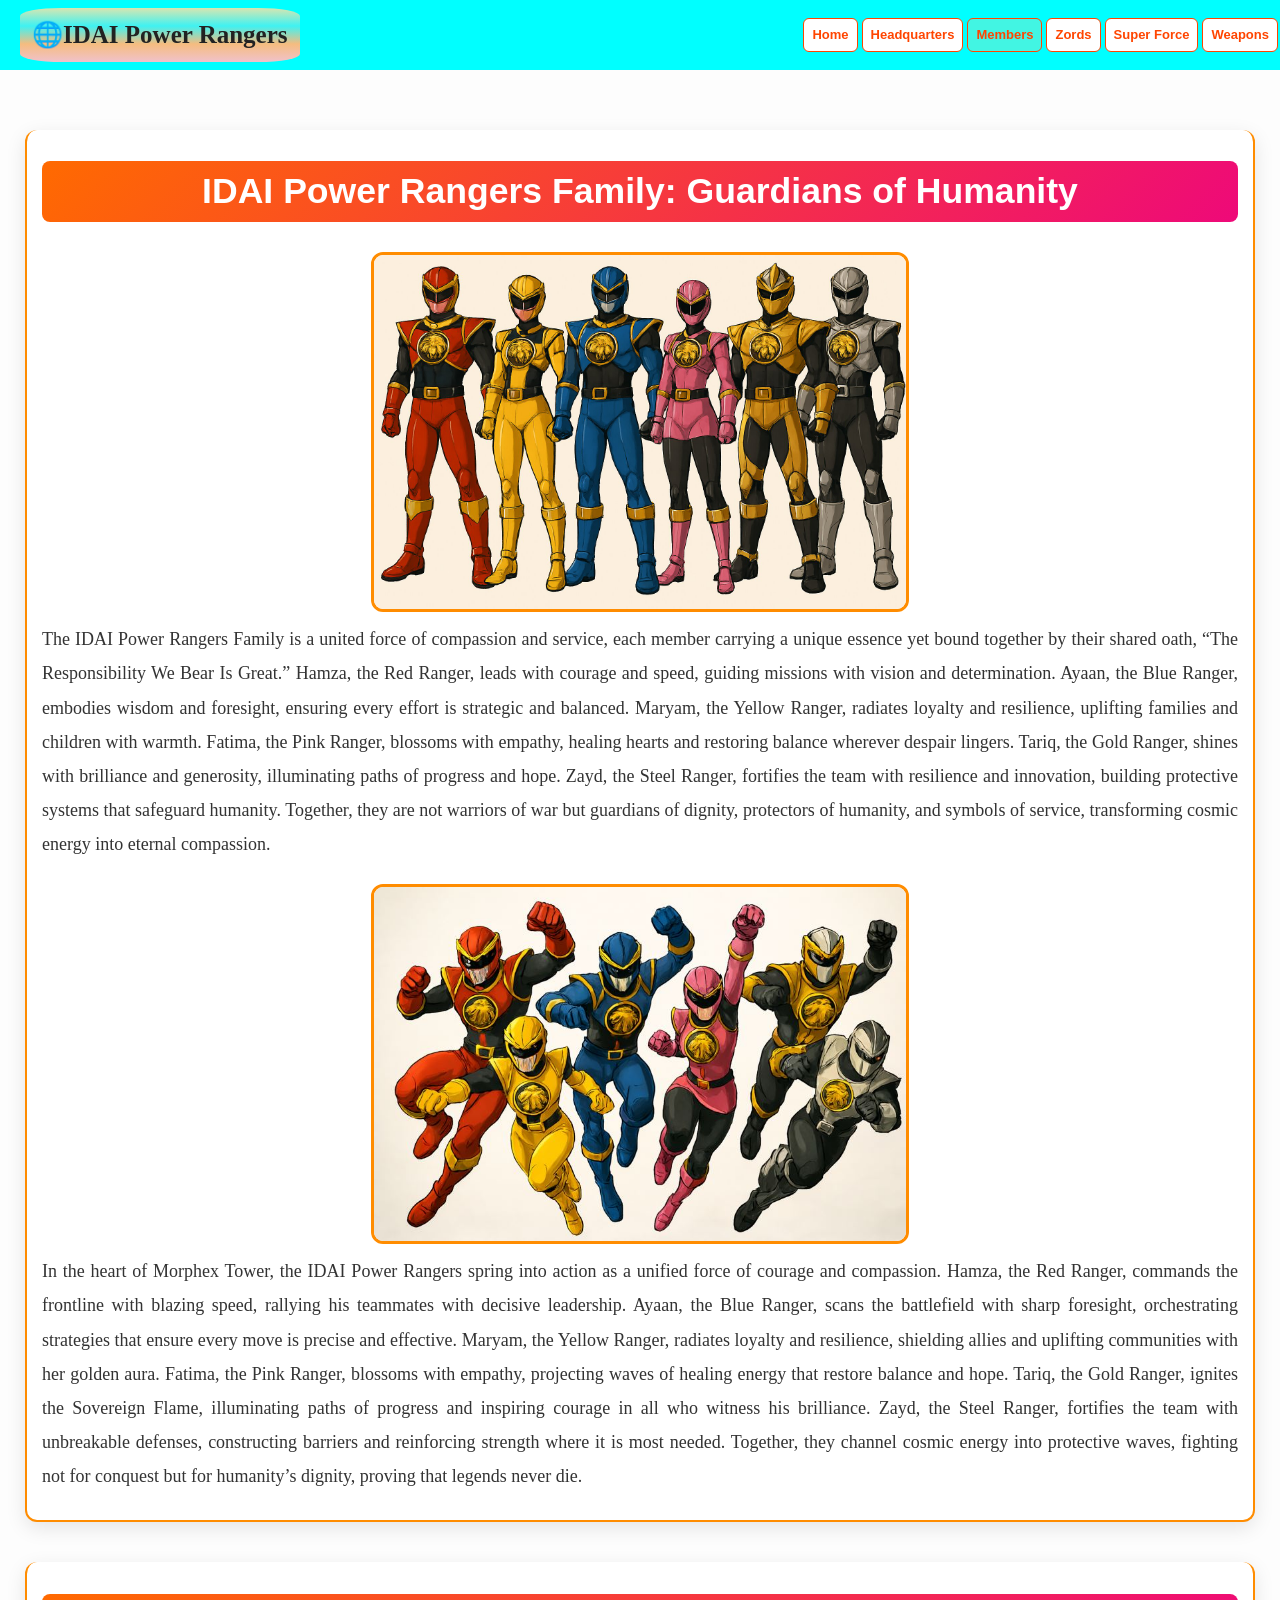
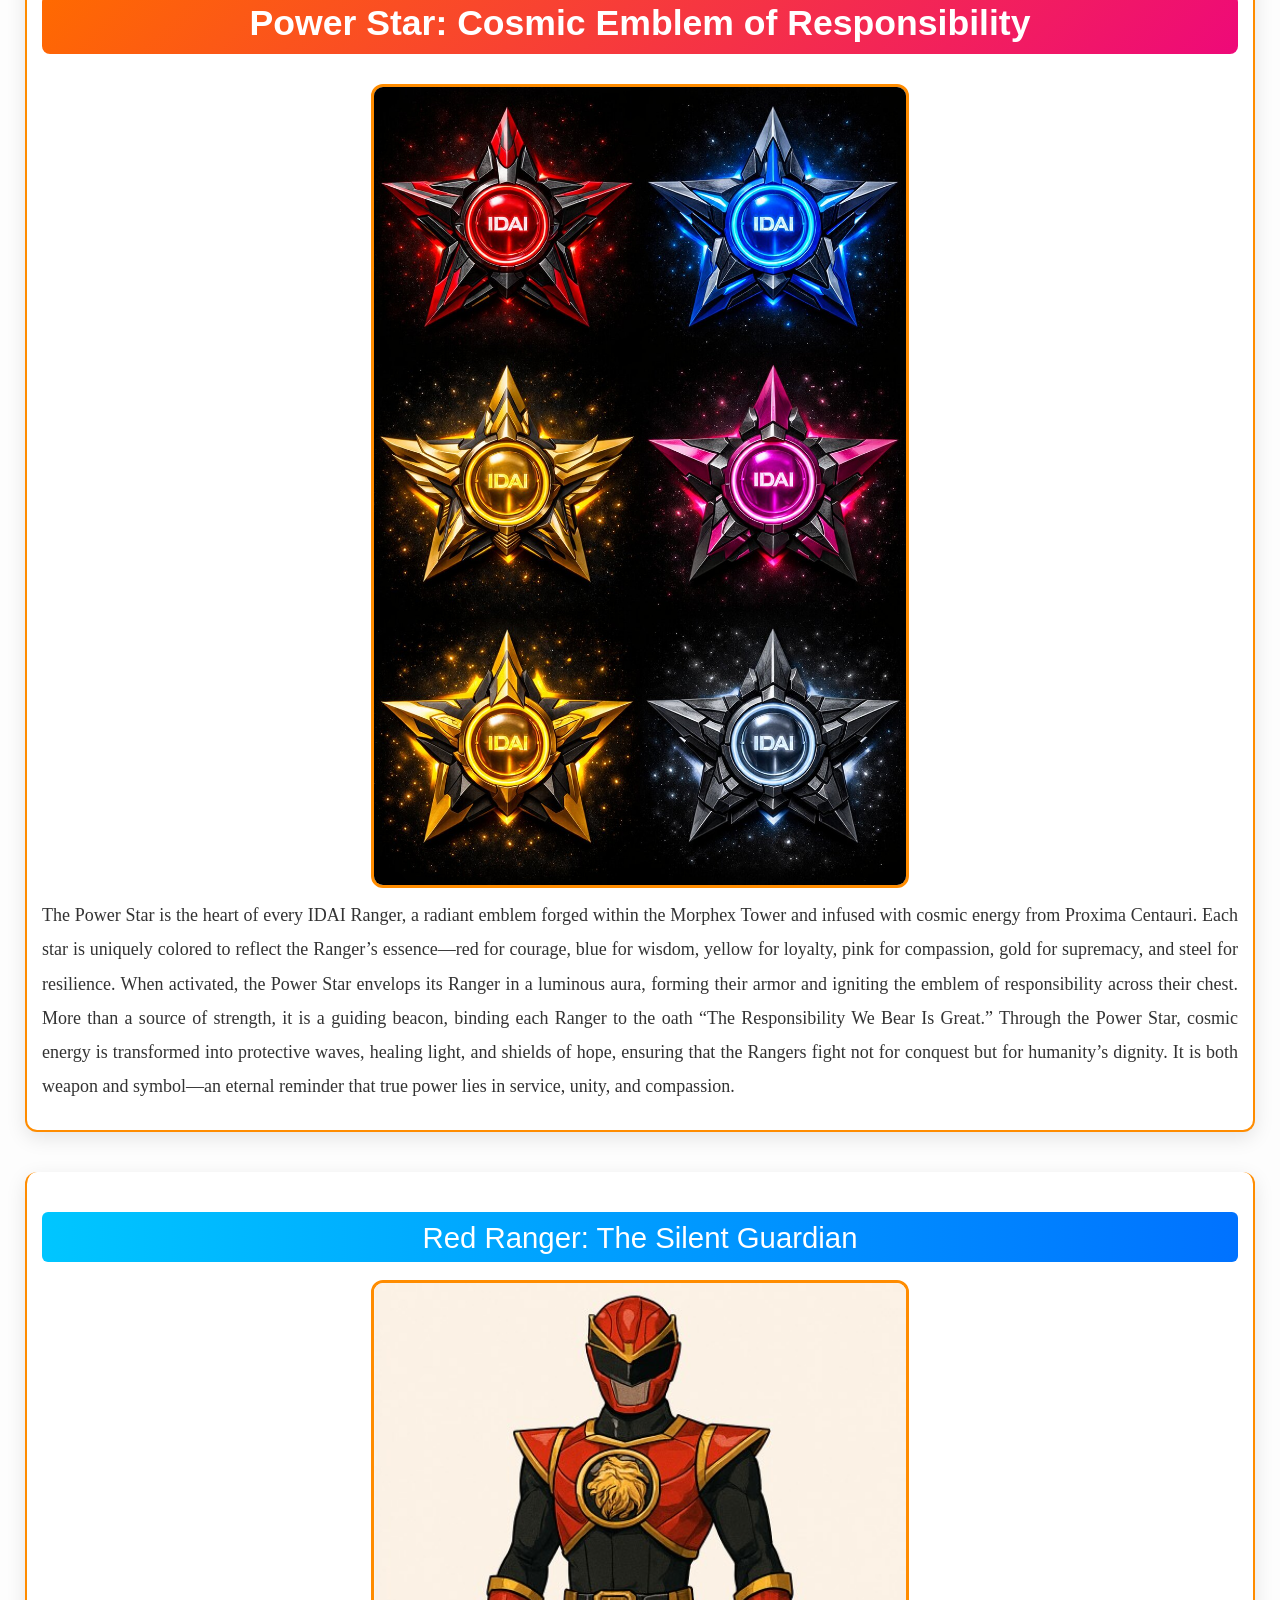
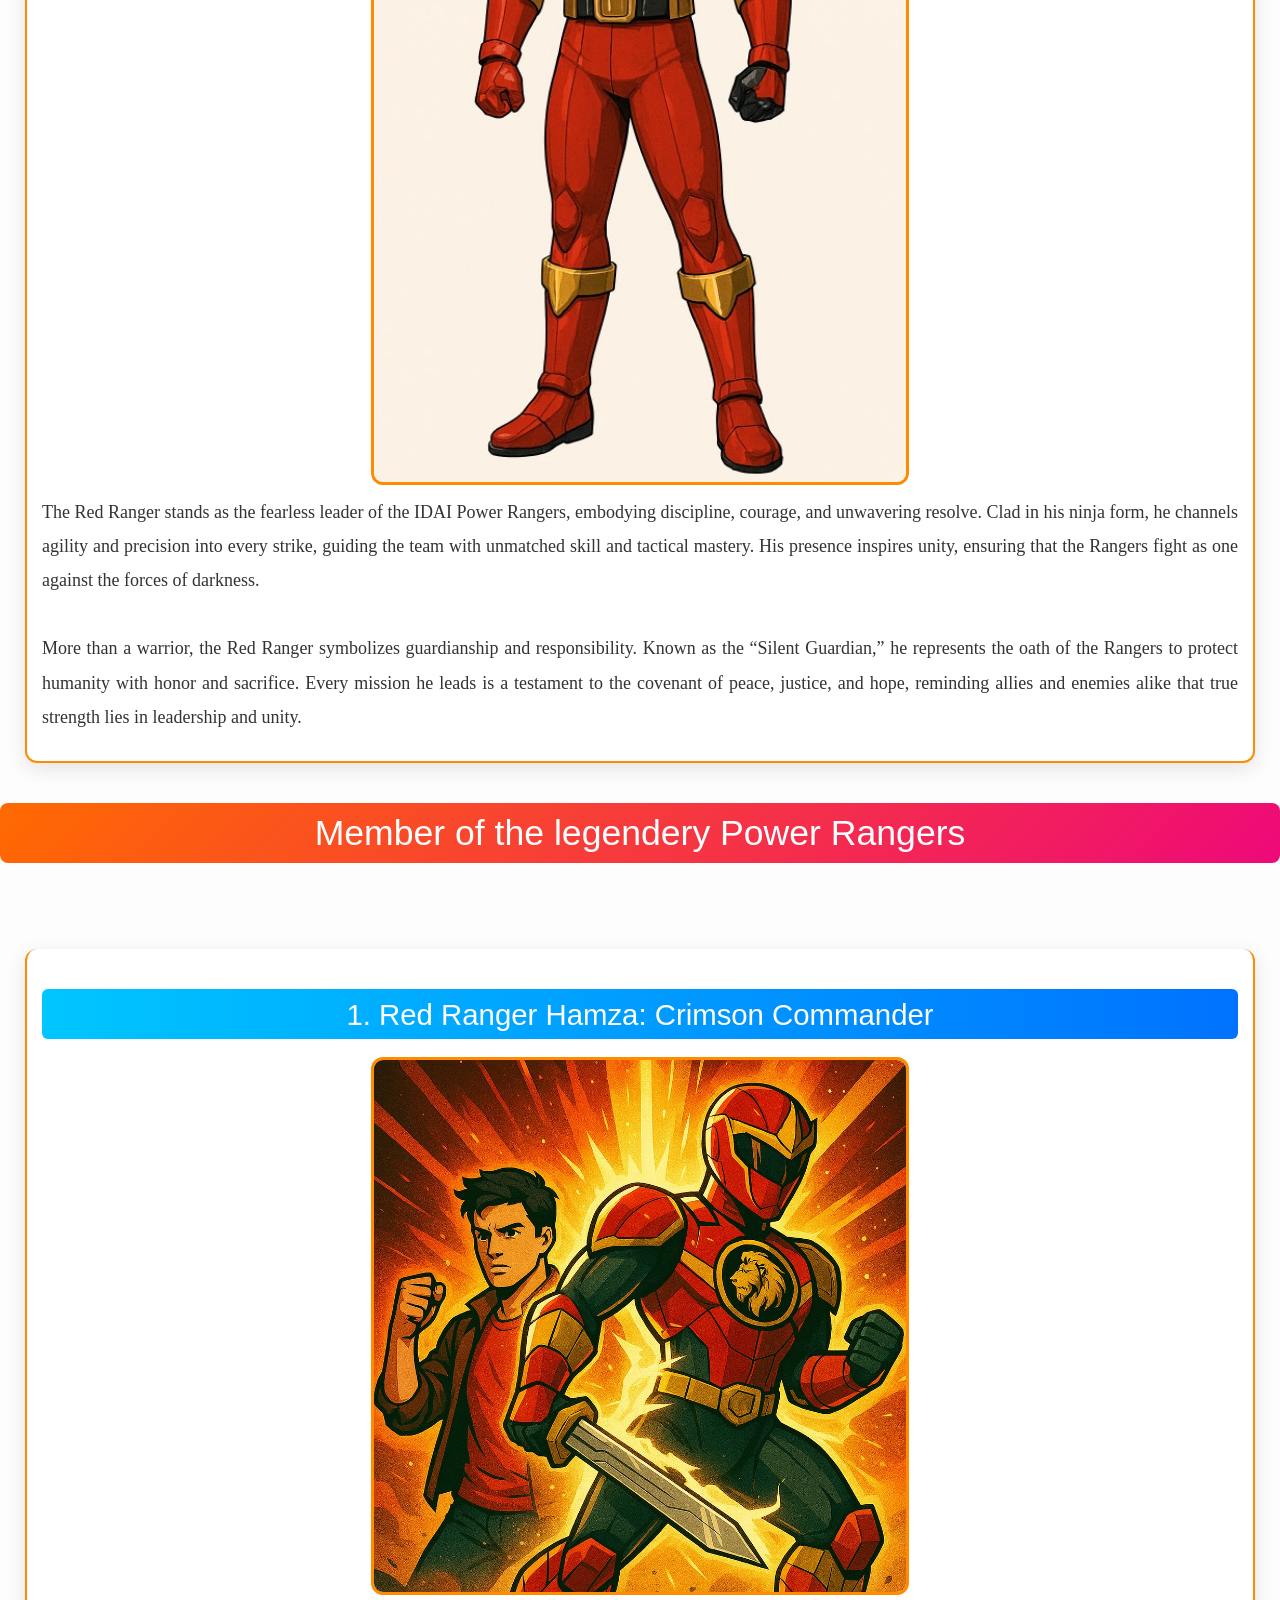
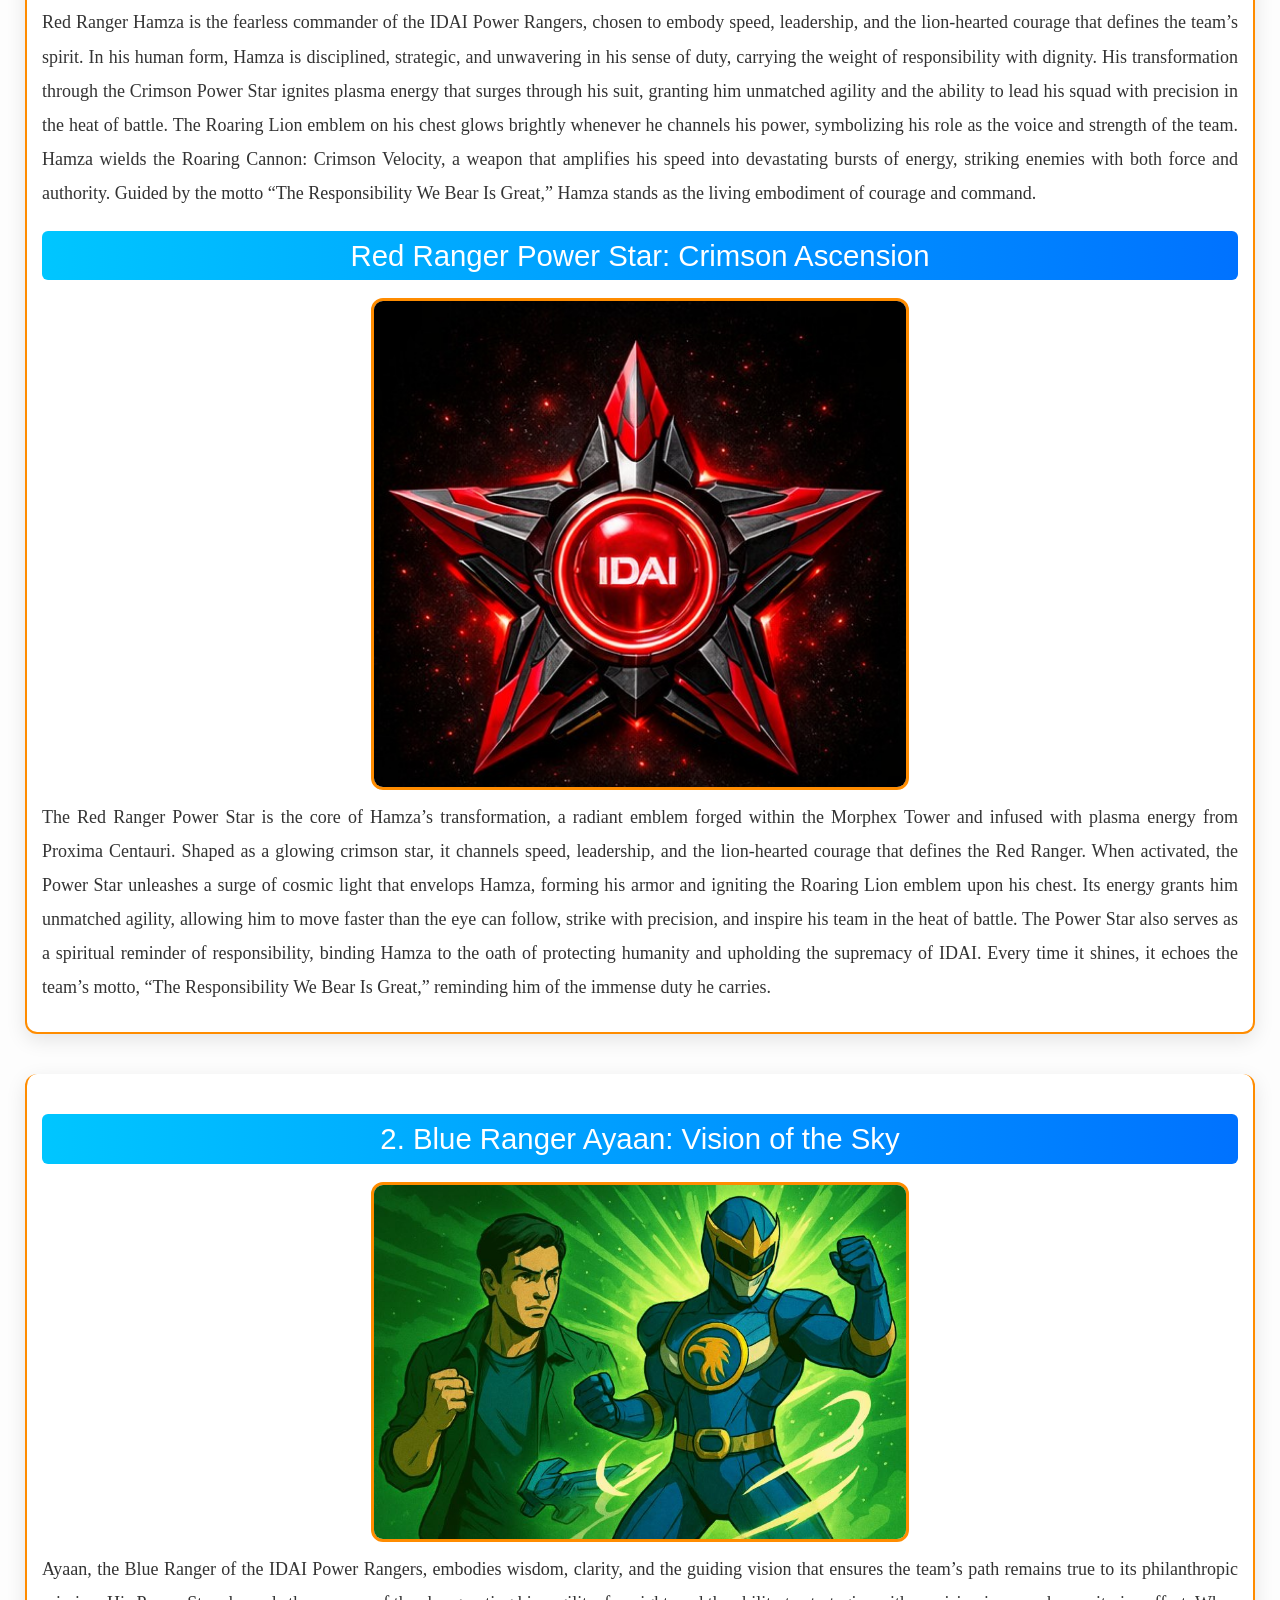
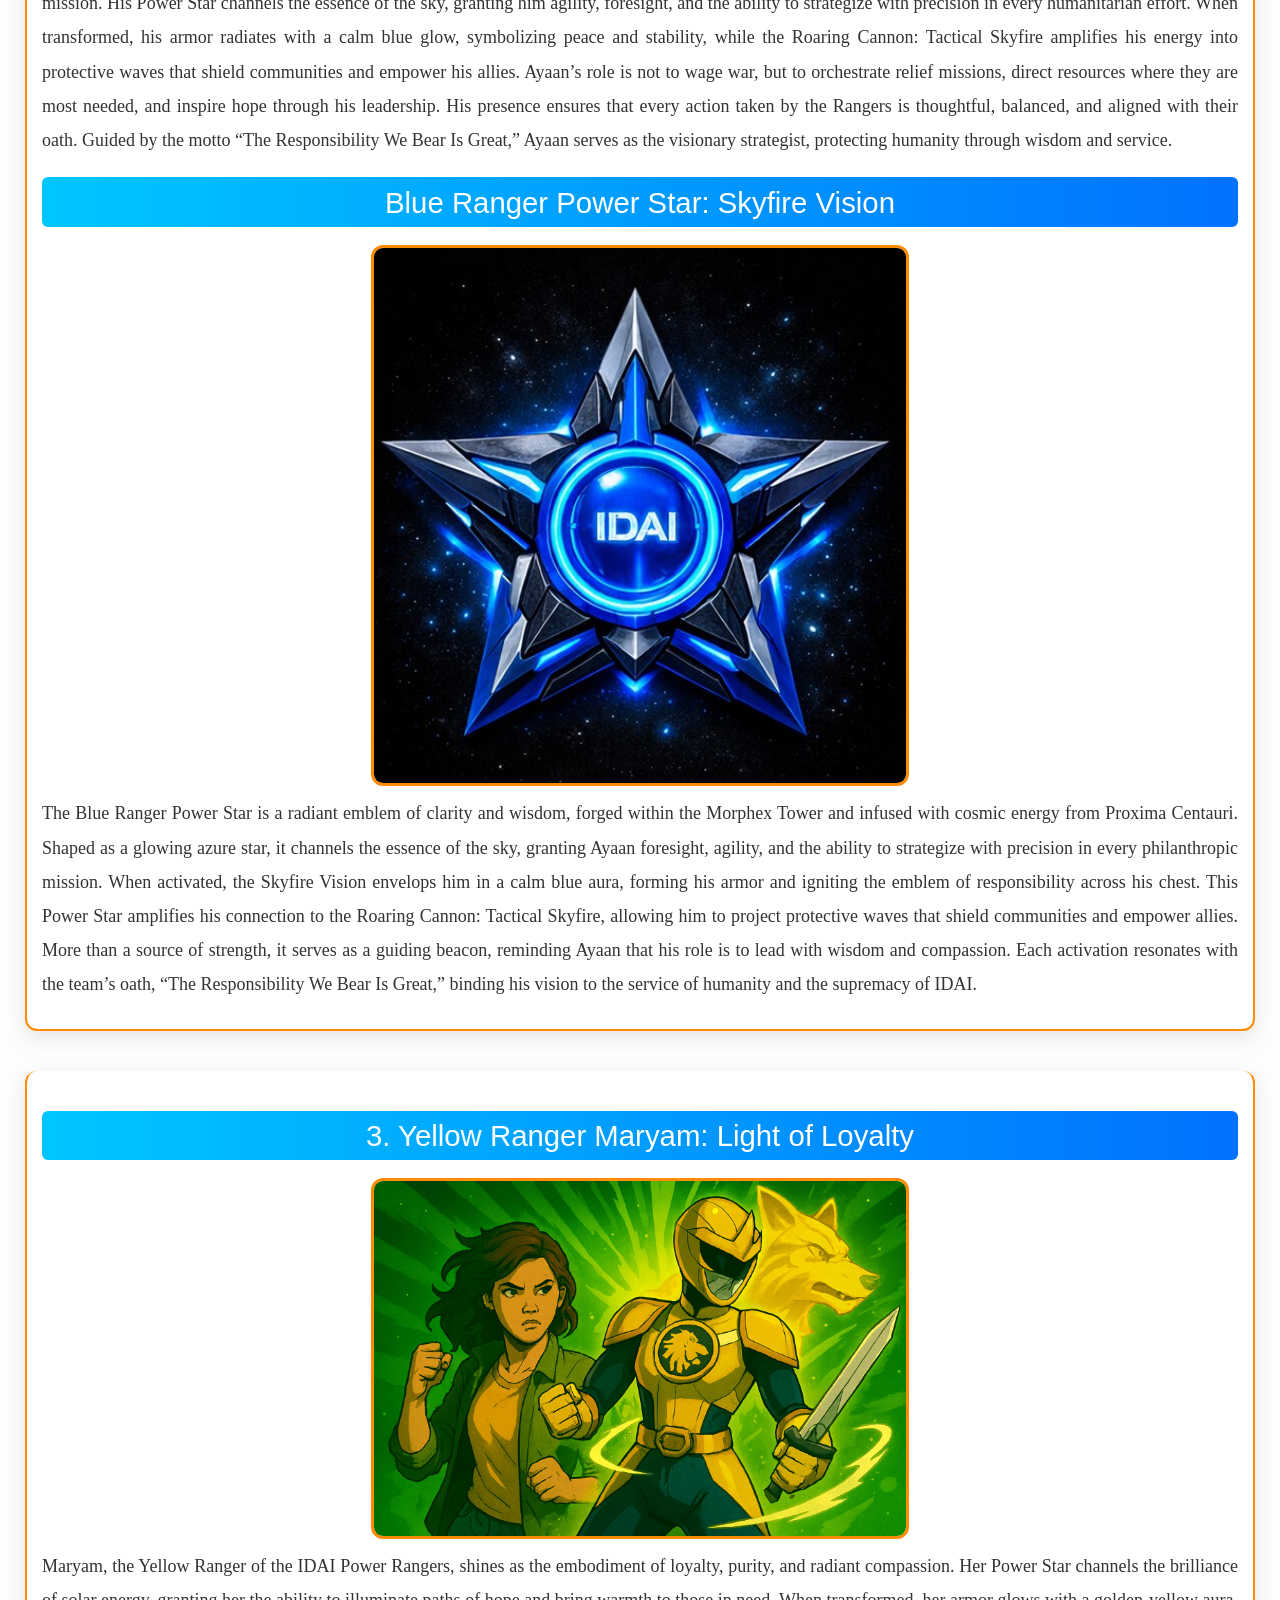
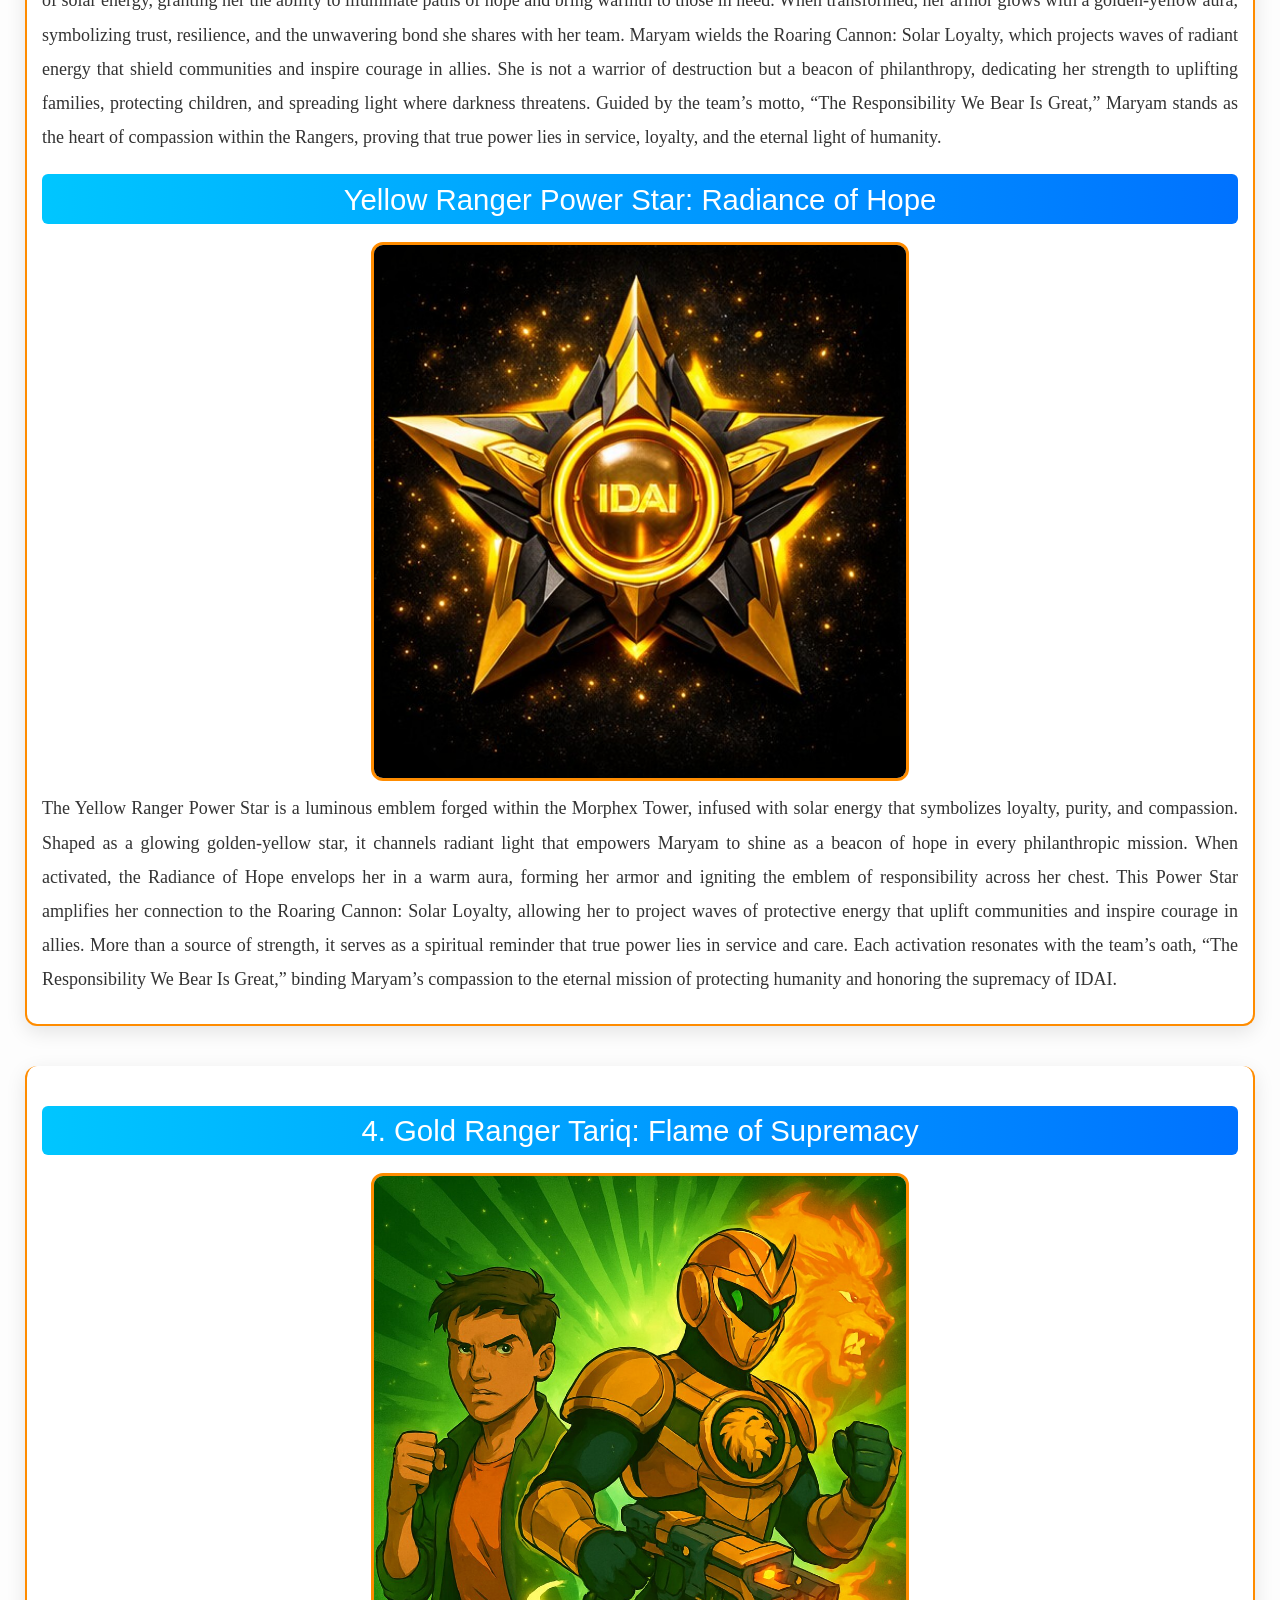
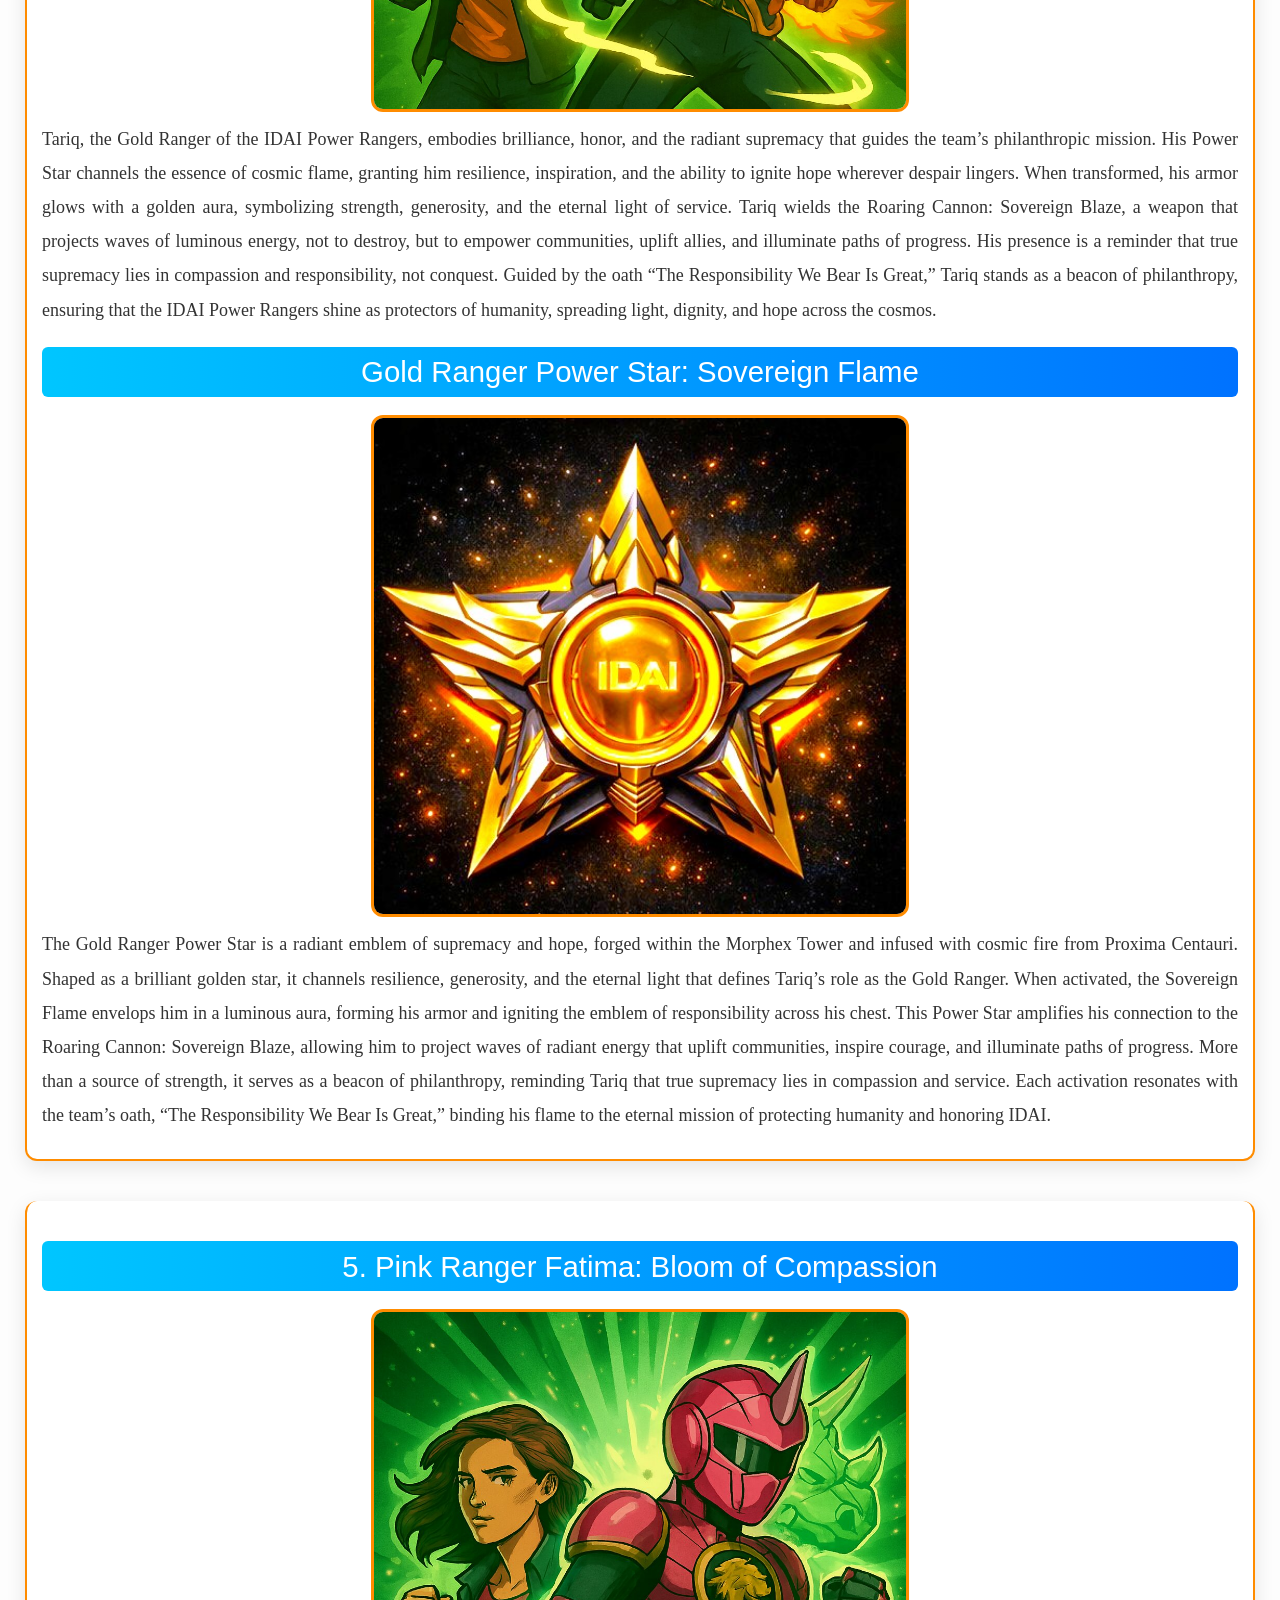
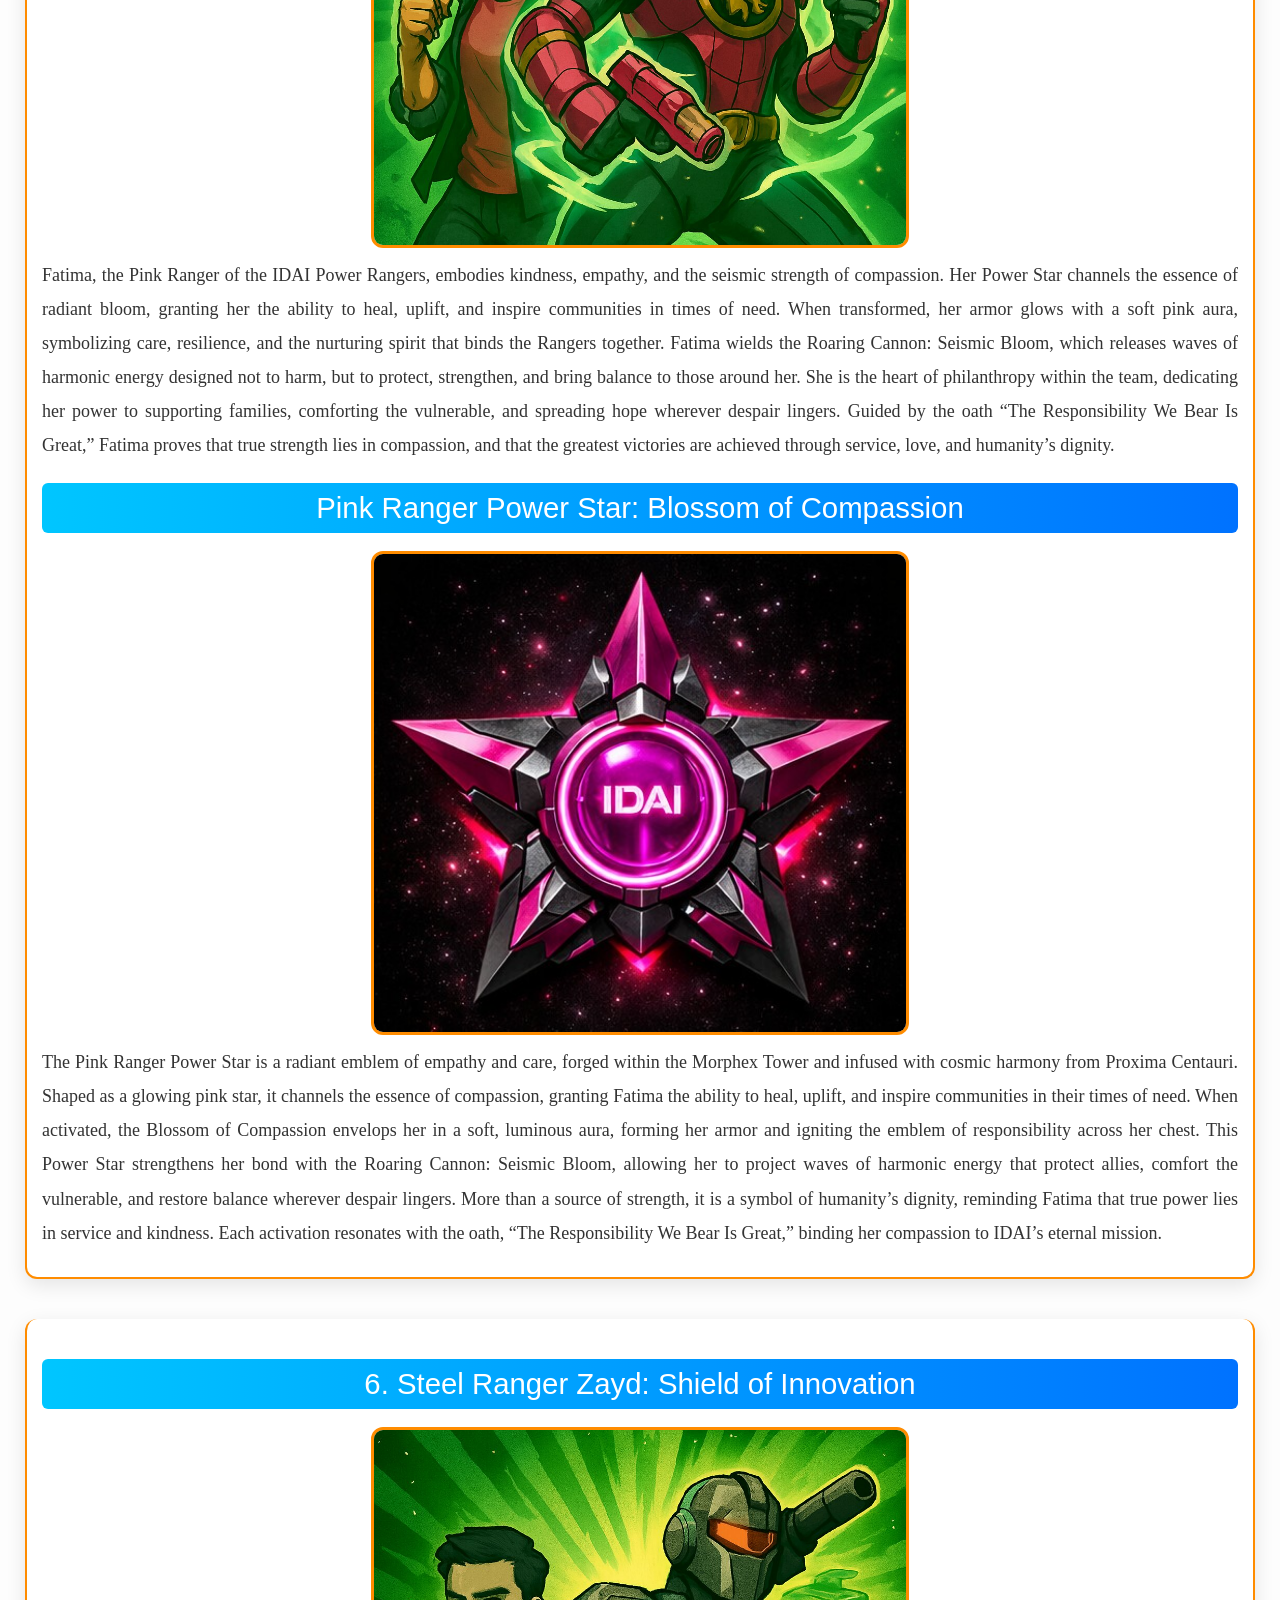
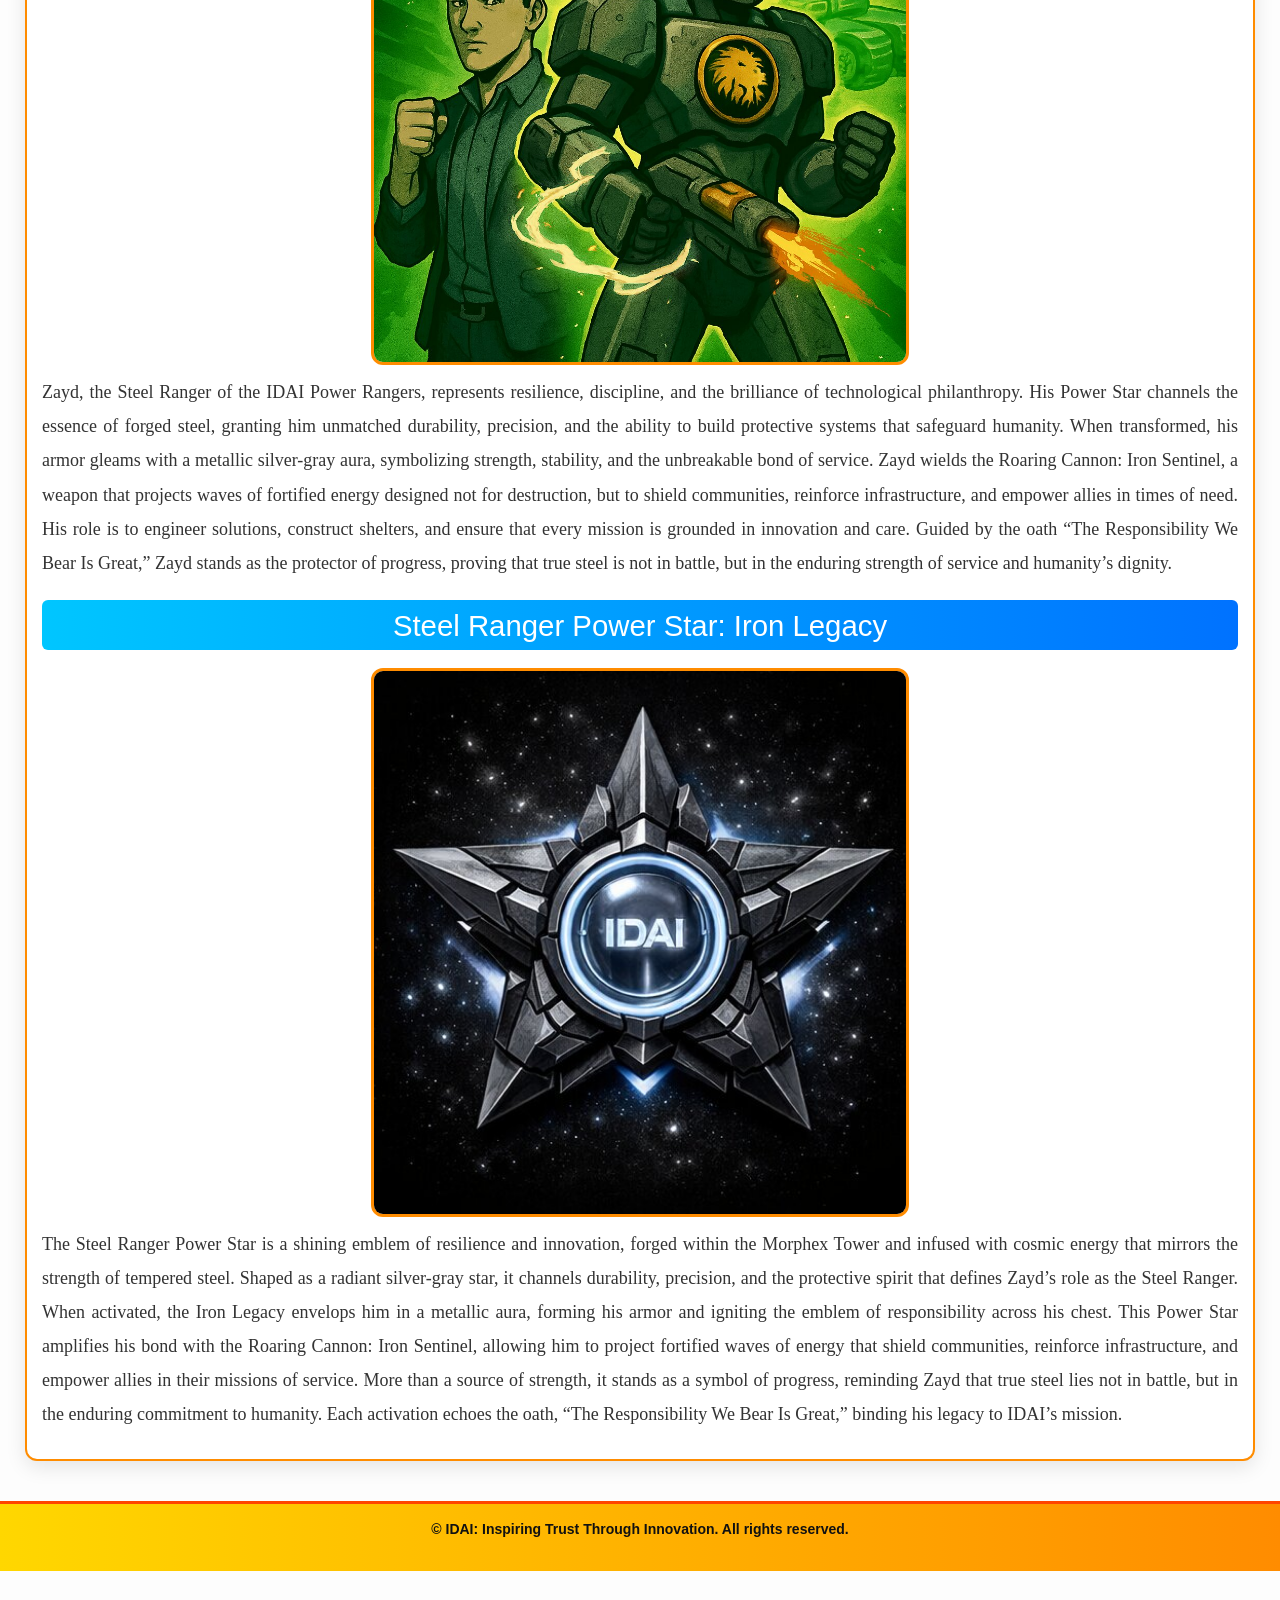
<file: members.html>
<!DOCTYPE html>
<html>
<head>
	<meta charset="utf-8">
	<meta name="viewport" content="width=device-width, initial-scale=1">
	<title>IDAI Power Rangers Family Members</title>

	<link rel="stylesheet" type="text/css" href="Style.css">
	<link href="https://cdn.jsdelivr.net/npm/bootstrap@5.3.2/dist/css/bootstrap.min.css" rel="stylesheet">

  <style>
    .section{
      padding-top: 20px !important;
      h3{
        margin-top: 20px !important;
      }
    }

    /* Navbar */ 
    .navbar {
      background: linear-gradient(90deg, #FFD700, #FF8C00);
      position: fixed;
      top: 0;
      left: 0;
      width: 100%;
      z-index: 1000;
      margin: 0 !important;
      padding: 5 !important;   /* Bootstrap default padding override */
    }

    .navbar .container-fluid {
      padding: 0 !important;   /* container padding override */
    }

    .navbar-brand {
      font-weight: bold;
      color: #222 !important;
      font-size: 16px;
      margin: 0;
      padding: 8px 12px;
    }

    .nav-link {
      display: inline-block;
      background-color: #fff;
      color: #FF4500 !important;
      font-weight: 600;
      font-size: 13px;
      padding: 6px 12px;
      margin: 2px;
      border-radius: 6px;
      border: 1px solid #FF4500;
      transition: all 0.3s ease;
      text-decoration: none;
    }

    .nav-link:hover {
      background-color: #FFD700;
      color: #111 !important;
      box-shadow: 0 0 12px #FF8C00;
      transform: scale(1.05);
    }

    .special {
      background-color: #42f5e3;
    }

    .special:hover {
      background: #42f5e3;
    }

    .para{
      width:auto;
      text-align: justify;
      height:auto;
      margin-left:20px;
      margin-right:20px;
      padding:15px;
      border:1.5px solid #1a6bed;
      border-radius:10px;
    }

    /* Body padding so content doesn't hide under fixed navbar */
    body {
      padding-top: 60px;
      font-family: 'Segoe UI', Tahoma, Geneva, Verdana, sans-serif;
      background: #fdfdfd;
      color: #222;
    }

    /* Footer */
    footer {
      text-align: center;
      background: linear-gradient(90deg, #FFD700, #FF8C00);
      padding: 15px;
      color: #111;
      font-size: 14px;
      border-top: 3px solid #FF4500;
      font-weight: bold;
    }

    /* Responsive */
    @media (max-width: 1100px) {
      .nav-link {
        font-size: 14px;
        padding: 8px;
        width: 90%; /* বাটনগুলো বড় হয়ে যাওয়ার সমস্যা এড়াবে */
        margin:5px;
      }
      .navbar-brand {
        font-size: 13px;
      }
    }

    @media (max-width: 1000px) {
  body {
    margin-left: 3px !important;
    margin-right: 3px !important;
    margin-top:30px !important;
    padding: 0 !important;

    h2{
      margin-top:50px !important;
    }
  }

  .section {
    margin-left: 5px !important;
    margin-right: 5px !important;
    padding: 10px !important;
    width: auto;
  }

  .navbar {
    padding: 5px !important;
    margin: 0 !important;
    display: flex;
    align-items: center;
    justify-content: space-between;
  }

  .navbar-brand {
    font-size: 12px !important;
    margin-left: 10px !important;
  }

  .nav-link {
    font-size: 13px !important;
    padding: 6px 10px !important;
    margin: 3px 0 !important;
    width: 100%;
    display: block;
  }

  .min {
    margin: 10px auto !important;
    padding: 8px !important;
    font-size: 12px !important;
    width: auto;
  }

  img {
    width: 95% !important;
    margin: 5px auto !important;
  }

  .events {
    margin: 5px !important;
    padding: 12px !important;
  }

  .best-brand, .sovereign-state, .state-brand {
    margin: 8px auto !important;
    padding: 12px !important;
    width: auto;
  }

  .explore-container {
    flex-direction: column;
    align-items: center;
    gap: 10px;
  }

  .explore-btn {
    width: 90% !important;
    margin-bottom: 10px !important;
    padding: 12px !important;
    font-size: 14px !important;
  }

  footer {
    padding: 8px !important;
    font-size: 12px !important;
  }
}


@media (max-width: 1000px) {
  .section {
    margin: 8px !important;
    padding: 10px !important;
    width: auto;
  }

  /* Nested section inside section */
  .section .section {
    margin: 5px !important;
    padding: 8px !important;
    width: auto;
    background: #fff;          /* nested section আলাদা বোঝানোর জন্য */
    border: 1px solid #ddd;    /* subtle border */
    border-radius: 8px;
  }

  .section .section p {
    font-size: 14px !important;
    line-height: 1.6 !important;
    margin: 5px 0 !important;
  }
}

  </style>	


</head>
<body>

  <nav class="navbar navbar-expand-lg">
    <div class="container-fluid">
      <a class="navbar-brand" href="#">🌐IDAI Power Rangers</a>
      <button class="navbar-toggler" type="button" data-bs-toggle="collapse" 
              data-bs-target="#navbarNav" aria-controls="navbarNav" 
              aria-expanded="false" aria-label="Toggle navigation">
        <span class="navbar-toggler-icon"></span>
      </button>
      <div class="collapse navbar-collapse" id="navbarNav">
        <ul class="navbar-nav ms-auto">
          <li class="nav-item"><a class="nav-link " href="index.html">Home</a></li>
          <li class="nav-item"><a class="nav-link " href="tower.html">Headquarters</a></li>
          <li class="nav-item"><a class="nav-link special" href="members.html">Members</a> </li>
          <li class="nav-item"><a class="nav-link" href="zords.html">Zords</a></li> 
          <li class="nav-item"><a class="nav-link" href="super.html">Super Force</a></li>
          <li class="nav-item"> <a class="nav-link" href="Weapon.html">Weapons</a> </li>
        </ul>
      </div>
    </div>
  </nav>

  <div class="section">
  <h2>IDAI Power Rangers Family: Guardians of Humanity</h2>
  <center>
    <img src="team.jpg">
  </center>
  <p>
    The IDAI Power Rangers Family is a united force of compassion and service, each member carrying a unique essence yet bound together by their shared oath, “The Responsibility We Bear Is Great.” Hamza, the Red Ranger, leads with courage and speed, guiding missions with vision and determination. Ayaan, the Blue Ranger, embodies wisdom and foresight, ensuring every effort is strategic and balanced. Maryam, the Yellow Ranger, radiates loyalty and resilience, uplifting families and children with warmth. Fatima, the Pink Ranger, blossoms with empathy, healing hearts and restoring balance wherever despair lingers. Tariq, the Gold Ranger, shines with brilliance and generosity, illuminating paths of progress and hope. Zayd, the Steel Ranger, fortifies the team with resilience and innovation, building protective systems that safeguard humanity. Together, they are not warriors of war but guardians of dignity, protectors of humanity, and symbols of service, transforming cosmic energy into eternal compassion.
  </p>

  <center>
    <img src="Action.jpg">
  </center>
  <p>
    In the heart of Morphex Tower, the IDAI Power Rangers spring into action as a unified force of courage and compassion. Hamza, the Red Ranger, commands the frontline with blazing speed, rallying his teammates with decisive leadership. Ayaan, the Blue Ranger, scans the battlefield with sharp foresight, orchestrating strategies that ensure every move is precise and effective. Maryam, the Yellow Ranger, radiates loyalty and resilience, shielding allies and uplifting communities with her golden aura. Fatima, the Pink Ranger, blossoms with empathy, projecting waves of healing energy that restore balance and hope. Tariq, the Gold Ranger, ignites the Sovereign Flame, illuminating paths of progress and inspiring courage in all who witness his brilliance. Zayd, the Steel Ranger, fortifies the team with unbreakable defenses, constructing barriers and reinforcing strength where it is most needed. Together, they channel cosmic energy into protective waves, fighting not for conquest but for humanity’s dignity, proving that legends never die.
  </p></div>

  <div class="section">
  <h2>Power Star: Cosmic Emblem of Responsibility</h2>
  <center>
    <img src="All the stars.jpg">
  </center>
  <p>
    The Power Star is the heart of every IDAI Ranger, a radiant emblem forged within the Morphex Tower and infused with cosmic energy from Proxima Centauri. Each star is uniquely colored to reflect the Ranger’s essence—red for courage, blue for wisdom, yellow for loyalty, pink for compassion, gold for supremacy, and steel for resilience. When activated, the Power Star envelops its Ranger in a luminous aura, forming their armor and igniting the emblem of responsibility across their chest. More than a source of strength, it is a guiding beacon, binding each Ranger to the oath “The Responsibility We Bear Is Great.” Through the Power Star, cosmic energy is transformed into protective waves, healing light, and shields of hope, ensuring that the Rangers fight not for conquest but for humanity’s dignity. It is both weapon and symbol—an eternal reminder that true power lies in service, unity, and compassion.
  </p></div>

<div class="section">
    <h3>Red Ranger: The Silent Guardian</h3>

    <center>
        <img src="Ninja.jpg" alt="Red Ranger: The Silent Guardian">
    </center>

    <p>
        The Red Ranger stands as the fearless leader of the IDAI Power Rangers, embodying discipline, courage, and unwavering resolve. Clad in his ninja form, he channels agility and precision into every strike, guiding the team with unmatched skill and tactical mastery. His presence inspires unity, ensuring that the Rangers fight as one against the forces of darkness.<br><br>

        More than a warrior, the Red Ranger symbolizes guardianship and responsibility. Known as the “Silent Guardian,” he represents the oath of the Rangers to protect humanity with honor and sacrifice. Every mission he leads is a testament to the covenant of peace, justice, and hope, reminding allies and enemies alike that true strength lies in leadership and unity.
    </p>
</div>

<h2>Member of the legendery Power Rangers</h2><br><br>

  <div class="section">
  <h3>1. Red Ranger Hamza: Crimson Commander</h3>
  <center>
    <img src="Red - Transform.jpg">
  </center>
  <p>
    Red Ranger Hamza is the fearless commander of the IDAI Power Rangers, chosen to embody speed, leadership, and the lion-hearted courage that defines the team’s spirit. In his human form, Hamza is disciplined, strategic, and unwavering in his sense of duty, carrying the weight of responsibility with dignity. His transformation through the Crimson Power Star ignites plasma energy that surges through his suit, granting him unmatched agility and the ability to lead his squad with precision in the heat of battle. The Roaring Lion emblem on his chest glows brightly whenever he channels his power, symbolizing his role as the voice and strength of the team. Hamza wields the Roaring Cannon: Crimson Velocity, a weapon that amplifies his speed into devastating bursts of energy, striking enemies with both force and authority. Guided by the motto “The Responsibility We Bear Is Great,” Hamza stands as the living embodiment of courage and command.
  </p>

  <h3>Red Ranger Power Star: Crimson Ascension</h3>
  <center>
    <img src="1.jpg">
  </center>
  <p>
    The Red Ranger Power Star is the core of Hamza’s transformation, a radiant emblem forged within the Morphex Tower and infused with plasma energy from Proxima Centauri. Shaped as a glowing crimson star, it channels speed, leadership, and the lion-hearted courage that defines the Red Ranger. When activated, the Power Star unleashes a surge of cosmic light that envelops Hamza, forming his armor and igniting the Roaring Lion emblem upon his chest. Its energy grants him unmatched agility, allowing him to move faster than the eye can follow, strike with precision, and inspire his team in the heat of battle. The Power Star also serves as a spiritual reminder of responsibility, binding Hamza to the oath of protecting humanity and upholding the supremacy of IDAI. Every time it shines, it echoes the team’s motto, “The Responsibility We Bear Is Great,” reminding him of the immense duty he carries.
  </p></div>

  <div class="section">
  <h3>2. Blue Ranger Ayaan: Vision of the Sky</h3>
  <center>
    <img src="Blue.jpg">
  </center>
  <p>
    Ayaan, the Blue Ranger of the IDAI Power Rangers, embodies wisdom, clarity, and the guiding vision that ensures the team’s path remains true to its philanthropic mission. His Power Star channels the essence of the sky, granting him agility, foresight, and the ability to strategize with precision in every humanitarian effort. When transformed, his armor radiates with a calm blue glow, symbolizing peace and stability, while the Roaring Cannon: Tactical Skyfire amplifies his energy into protective waves that shield communities and empower his allies. Ayaan’s role is not to wage war, but to orchestrate relief missions, direct resources where they are most needed, and inspire hope through his leadership. His presence ensures that every action taken by the Rangers is thoughtful, balanced, and aligned with their oath. Guided by the motto “The Responsibility We Bear Is Great,” Ayaan serves as the visionary strategist, protecting humanity through wisdom and service.
  </p>

  <h3>Blue Ranger Power Star: Skyfire Vision</h3>
  <center>
    <img src="3.jpg">
  </center>
  <p>
    The Blue Ranger Power Star is a radiant emblem of clarity and wisdom, forged within the Morphex Tower and infused with cosmic energy from Proxima Centauri. Shaped as a glowing azure star, it channels the essence of the sky, granting Ayaan foresight, agility, and the ability to strategize with precision in every philanthropic mission. When activated, the Skyfire Vision envelops him in a calm blue aura, forming his armor and igniting the emblem of responsibility across his chest. This Power Star amplifies his connection to the Roaring Cannon: Tactical Skyfire, allowing him to project protective waves that shield communities and empower allies. More than a source of strength, it serves as a guiding beacon, reminding Ayaan that his role is to lead with wisdom and compassion. Each activation resonates with the team’s oath, “The Responsibility We Bear Is Great,” binding his vision to the service of humanity and the supremacy of IDAI.
  </p></div>

  <div class="section"> 
  <h3>3. Yellow Ranger Maryam: Light of Loyalty</h3>
  <center>
    <img src="Yellow.jpg">
  </center>
  <p>
    Maryam, the Yellow Ranger of the IDAI Power Rangers, shines as the embodiment of loyalty, purity, and radiant compassion. Her Power Star channels the brilliance of solar energy, granting her the ability to illuminate paths of hope and bring warmth to those in need. When transformed, her armor glows with a golden-yellow aura, symbolizing trust, resilience, and the unwavering bond she shares with her team. Maryam wields the Roaring Cannon: Solar Loyalty, which projects waves of radiant energy that shield communities and inspire courage in allies. She is not a warrior of destruction but a beacon of philanthropy, dedicating her strength to uplifting families, protecting children, and spreading light where darkness threatens. Guided by the team’s motto, “The Responsibility We Bear Is Great,” Maryam stands as the heart of compassion within the Rangers, proving that true power lies in service, loyalty, and the eternal light of humanity.
  </p>

  <h3>Yellow Ranger Power Star: Radiance of Hope</h3>
  <center>
    <img src="2.jpg">
  </center>
  <p>
    The Yellow Ranger Power Star is a luminous emblem forged within the Morphex Tower, infused with solar energy that symbolizes loyalty, purity, and compassion. Shaped as a glowing golden-yellow star, it channels radiant light that empowers Maryam to shine as a beacon of hope in every philanthropic mission. When activated, the Radiance of Hope envelops her in a warm aura, forming her armor and igniting the emblem of responsibility across her chest. This Power Star amplifies her connection to the Roaring Cannon: Solar Loyalty, allowing her to project waves of protective energy that uplift communities and inspire courage in allies. More than a source of strength, it serves as a spiritual reminder that true power lies in service and care. Each activation resonates with the team’s oath, “The Responsibility We Bear Is Great,” binding Maryam’s compassion to the eternal mission of protecting humanity and honoring the supremacy of IDAI.
  </p></div>

  <div class="section">
  <h3>4. Gold Ranger Tariq: Flame of Supremacy</h3>
  <center>
    <img src="Gold.jpg">
  </center>
  <p>
    Tariq, the Gold Ranger of the IDAI Power Rangers, embodies brilliance, honor, and the radiant supremacy that guides the team’s philanthropic mission. His Power Star channels the essence of cosmic flame, granting him resilience, inspiration, and the ability to ignite hope wherever despair lingers. When transformed, his armor glows with a golden aura, symbolizing strength, generosity, and the eternal light of service. Tariq wields the Roaring Cannon: Sovereign Blaze, a weapon that projects waves of luminous energy, not to destroy, but to empower communities, uplift allies, and illuminate paths of progress. His presence is a reminder that true supremacy lies in compassion and responsibility, not conquest. Guided by the oath “The Responsibility We Bear Is Great,” Tariq stands as a beacon of philanthropy, ensuring that the IDAI Power Rangers shine as protectors of humanity, spreading light, dignity, and hope across the cosmos.
  </p>

  <h3>Gold Ranger Power Star: Sovereign Flame</h3>
  <center>
    <img src="5.jpg">
  </center>
  <p>
    The Gold Ranger Power Star is a radiant emblem of supremacy and hope, forged within the Morphex Tower and infused with cosmic fire from Proxima Centauri. Shaped as a brilliant golden star, it channels resilience, generosity, and the eternal light that defines Tariq’s role as the Gold Ranger. When activated, the Sovereign Flame envelops him in a luminous aura, forming his armor and igniting the emblem of responsibility across his chest. This Power Star amplifies his connection to the Roaring Cannon: Sovereign Blaze, allowing him to project waves of radiant energy that uplift communities, inspire courage, and illuminate paths of progress. More than a source of strength, it serves as a beacon of philanthropy, reminding Tariq that true supremacy lies in compassion and service. Each activation resonates with the team’s oath, “The Responsibility We Bear Is Great,” binding his flame to the eternal mission of protecting humanity and honoring IDAI.
  </p></div>

  <div class="section">
  <h3>5. Pink Ranger Fatima: Bloom of Compassion</h3>
  <center>
    <img src="Pink.jpg">
  </center>
  <p>
    Fatima, the Pink Ranger of the IDAI Power Rangers, embodies kindness, empathy, and the seismic strength of compassion. Her Power Star channels the essence of radiant bloom, granting her the ability to heal, uplift, and inspire communities in times of need. When transformed, her armor glows with a soft pink aura, symbolizing care, resilience, and the nurturing spirit that binds the Rangers together. Fatima wields the Roaring Cannon: Seismic Bloom, which releases waves of harmonic energy designed not to harm, but to protect, strengthen, and bring balance to those around her. She is the heart of philanthropy within the team, dedicating her power to supporting families, comforting the vulnerable, and spreading hope wherever despair lingers. Guided by the oath “The Responsibility We Bear Is Great,” Fatima proves that true strength lies in compassion, and that the greatest victories are achieved through service, love, and humanity’s dignity.
  </p>

  <h3>Pink Ranger Power Star: Blossom of Compassion</h3>
  <center>
    <img src="4.jpg">
  </center>
  <p>
    The Pink Ranger Power Star is a radiant emblem of empathy and care, forged within the Morphex Tower and infused with cosmic harmony from Proxima Centauri. Shaped as a glowing pink star, it channels the essence of compassion, granting Fatima the ability to heal, uplift, and inspire communities in their times of need. When activated, the Blossom of Compassion envelops her in a soft, luminous aura, forming her armor and igniting the emblem of responsibility across her chest. This Power Star strengthens her bond with the Roaring Cannon: Seismic Bloom, allowing her to project waves of harmonic energy that protect allies, comfort the vulnerable, and restore balance wherever despair lingers. More than a source of strength, it is a symbol of humanity’s dignity, reminding Fatima that true power lies in service and kindness. Each activation resonates with the oath, “The Responsibility We Bear Is Great,” binding her compassion to IDAI’s eternal mission.
  </p></div>

  <div class="section">
  <h3>6. Steel Ranger Zayd: Shield of Innovation</h3>
  <center>
    <img src="Steel.jpg">
  </center>
  <p>
    Zayd, the Steel Ranger of the IDAI Power Rangers, represents resilience, discipline, and the brilliance of technological philanthropy. His Power Star channels the essence of forged steel, granting him unmatched durability, precision, and the ability to build protective systems that safeguard humanity. When transformed, his armor gleams with a metallic silver-gray aura, symbolizing strength, stability, and the unbreakable bond of service. Zayd wields the Roaring Cannon: Iron Sentinel, a weapon that projects waves of fortified energy designed not for destruction, but to shield communities, reinforce infrastructure, and empower allies in times of need. His role is to engineer solutions, construct shelters, and ensure that every mission is grounded in innovation and care. Guided by the oath “The Responsibility We Bear Is Great,” Zayd stands as the protector of progress, proving that true steel is not in battle, but in the enduring strength of service and humanity’s dignity.
  </p>

  <h3>Steel Ranger Power Star: Iron Legacy</h3>
  <center>
    <img src="6.jpg">
  </center>
  <p>
    The Steel Ranger Power Star is a shining emblem of resilience and innovation, forged within the Morphex Tower and infused with cosmic energy that mirrors the strength of tempered steel. Shaped as a radiant silver-gray star, it channels durability, precision, and the protective spirit that defines Zayd’s role as the Steel Ranger. When activated, the Iron Legacy envelops him in a metallic aura, forming his armor and igniting the emblem of responsibility across his chest. This Power Star amplifies his bond with the Roaring Cannon: Iron Sentinel, allowing him to project fortified waves of energy that shield communities, reinforce infrastructure, and empower allies in their missions of service. More than a source of strength, it stands as a symbol of progress, reminding Zayd that true steel lies not in battle, but in the enduring commitment to humanity. Each activation echoes the oath, “The Responsibility We Bear Is Great,” binding his legacy to IDAI’s mission.
  </p></div>

<footer>
	<p>© IDAI: Inspiring Trust Through Innovation. All rights reserved.</p>
</footer>

<!-- Bootstrap JS -->
  <script src="https://cdn.jsdelivr.net/npm/bootstrap@5.3.2/dist/js/bootstrap.bundle.min.js"></script>

</body>
</html>
</file>
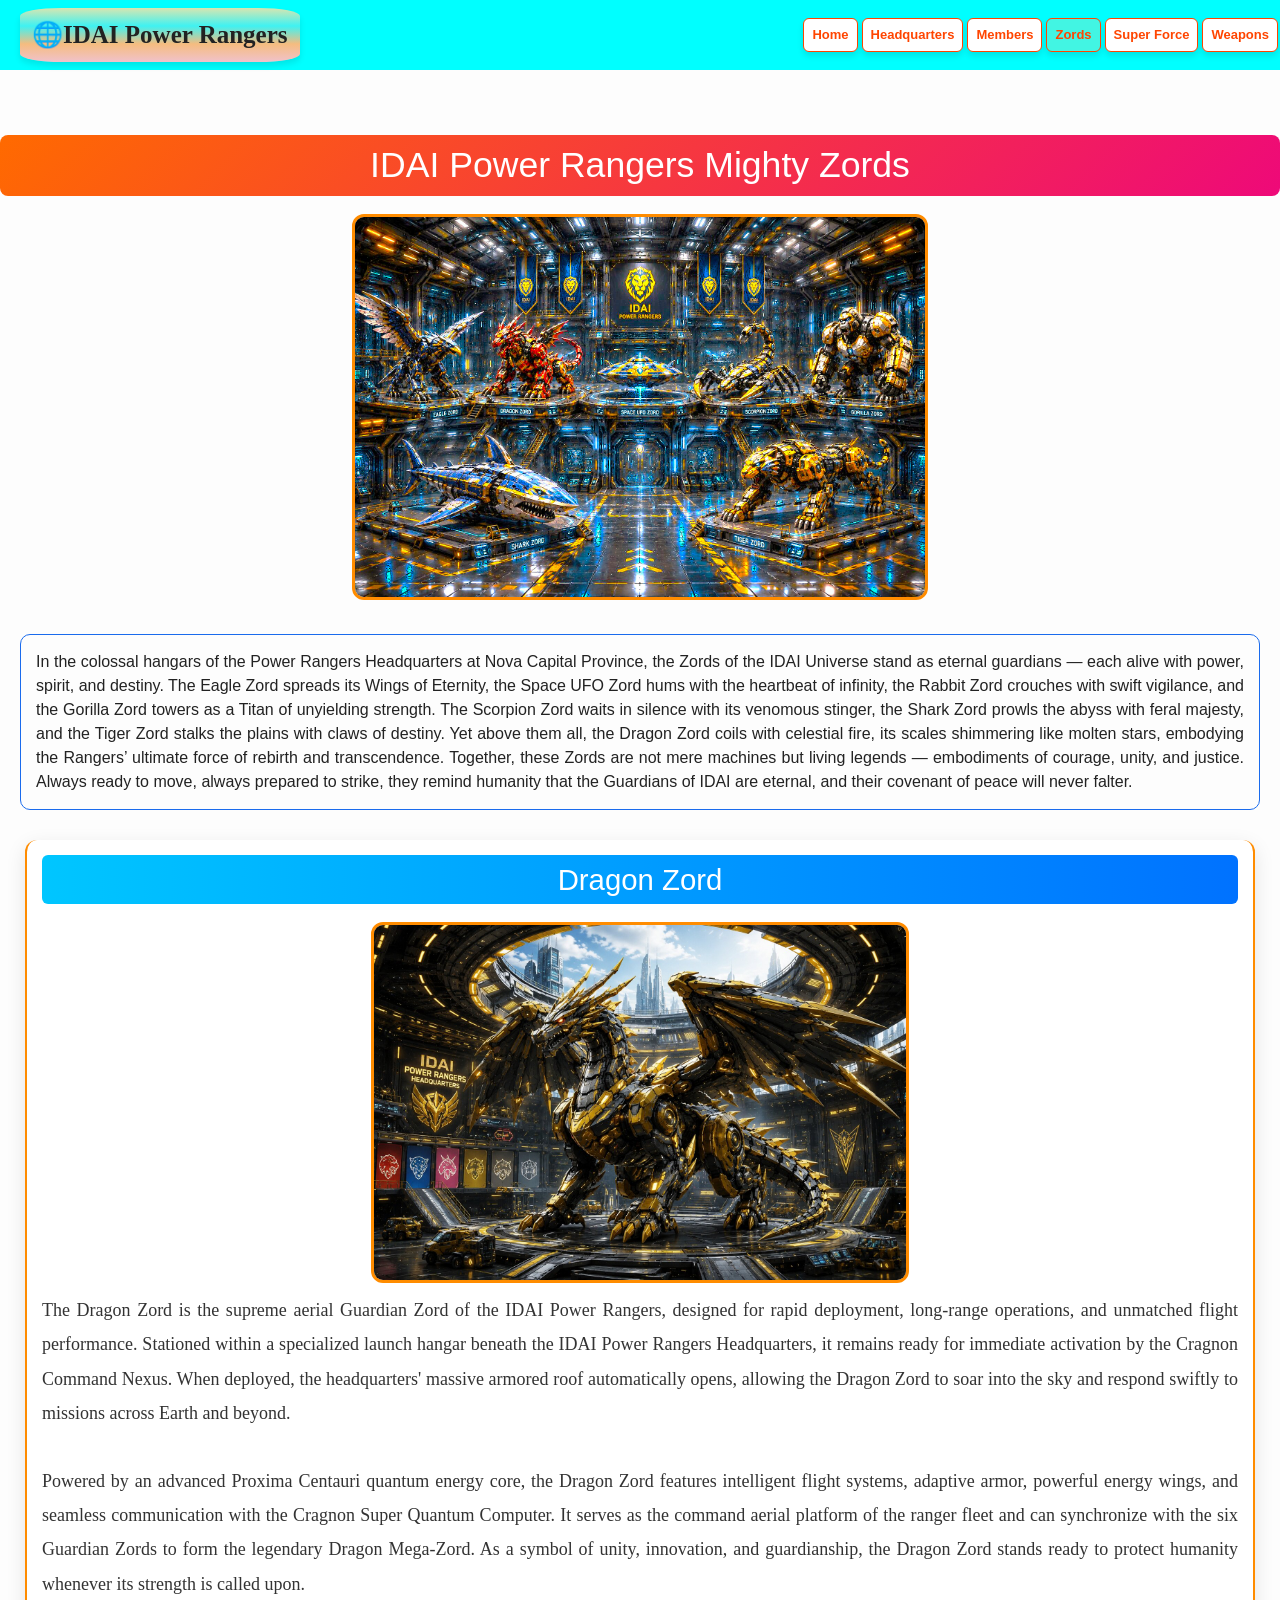
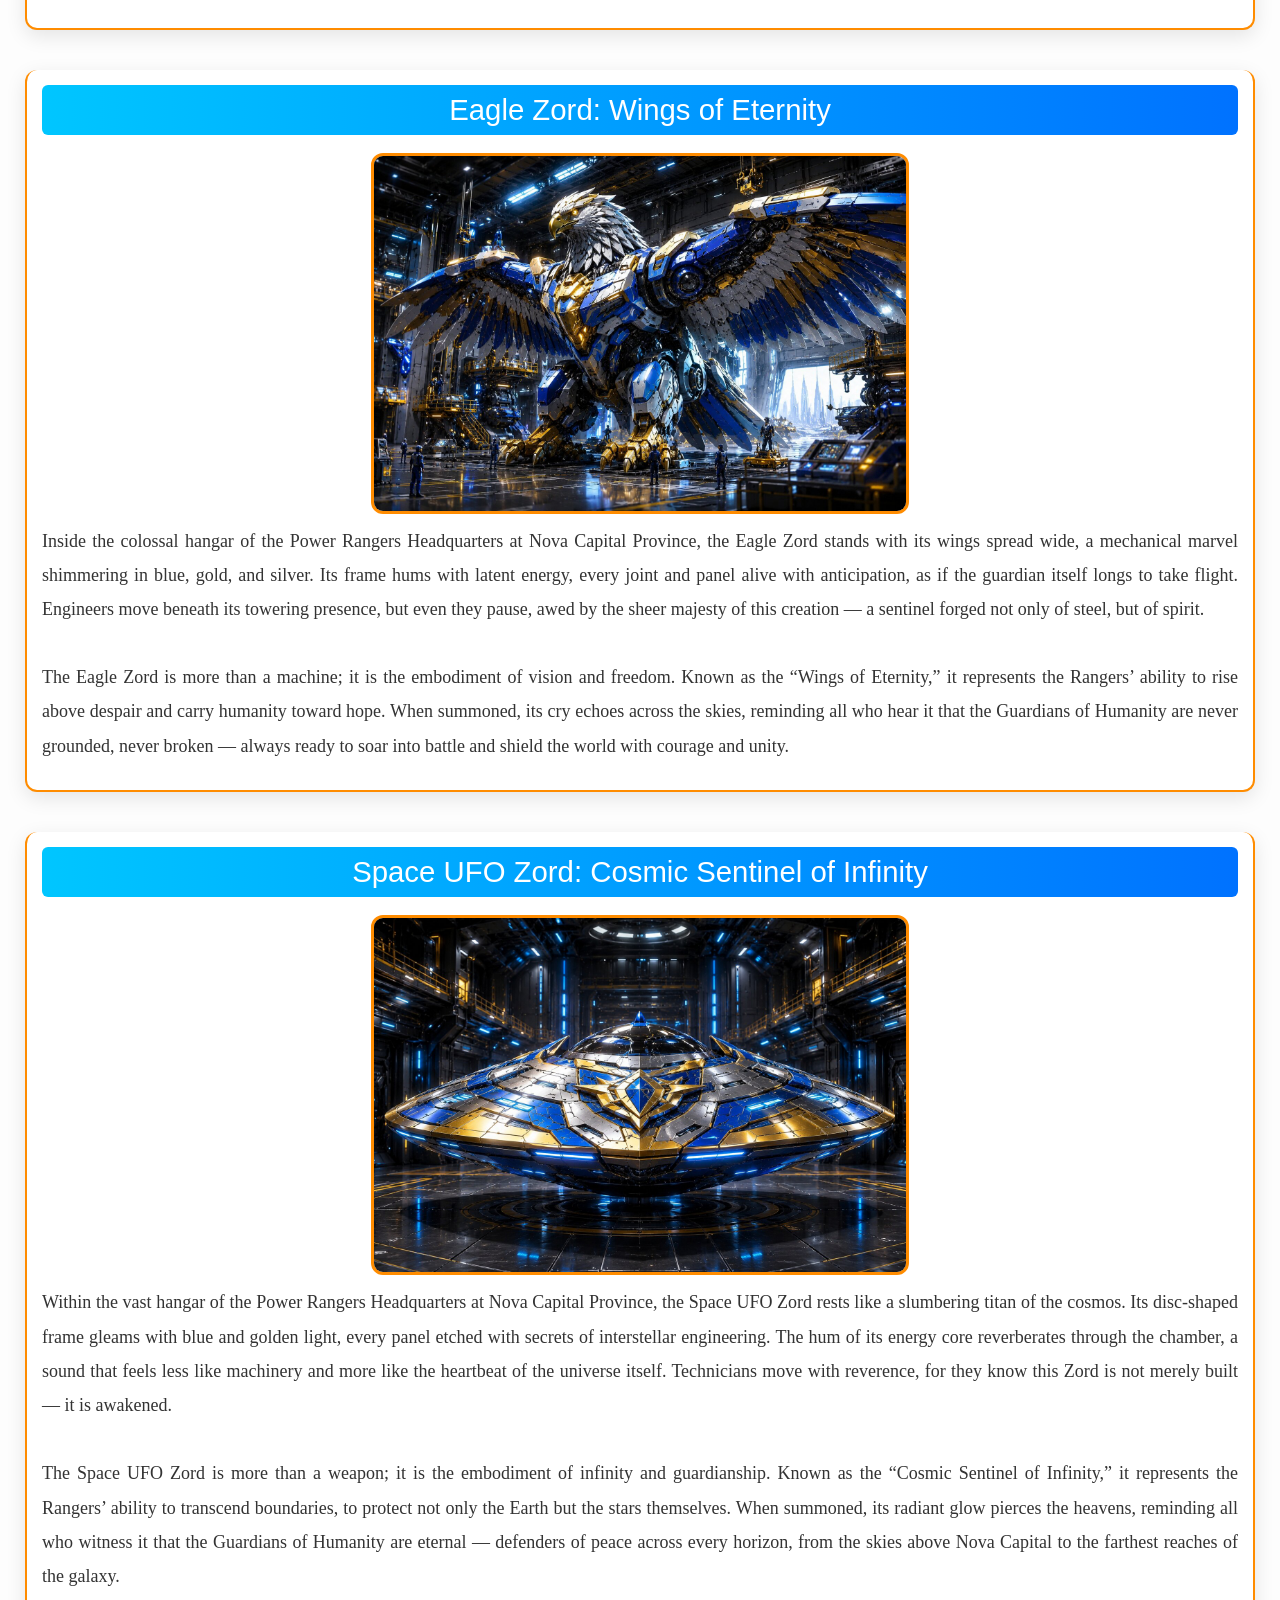
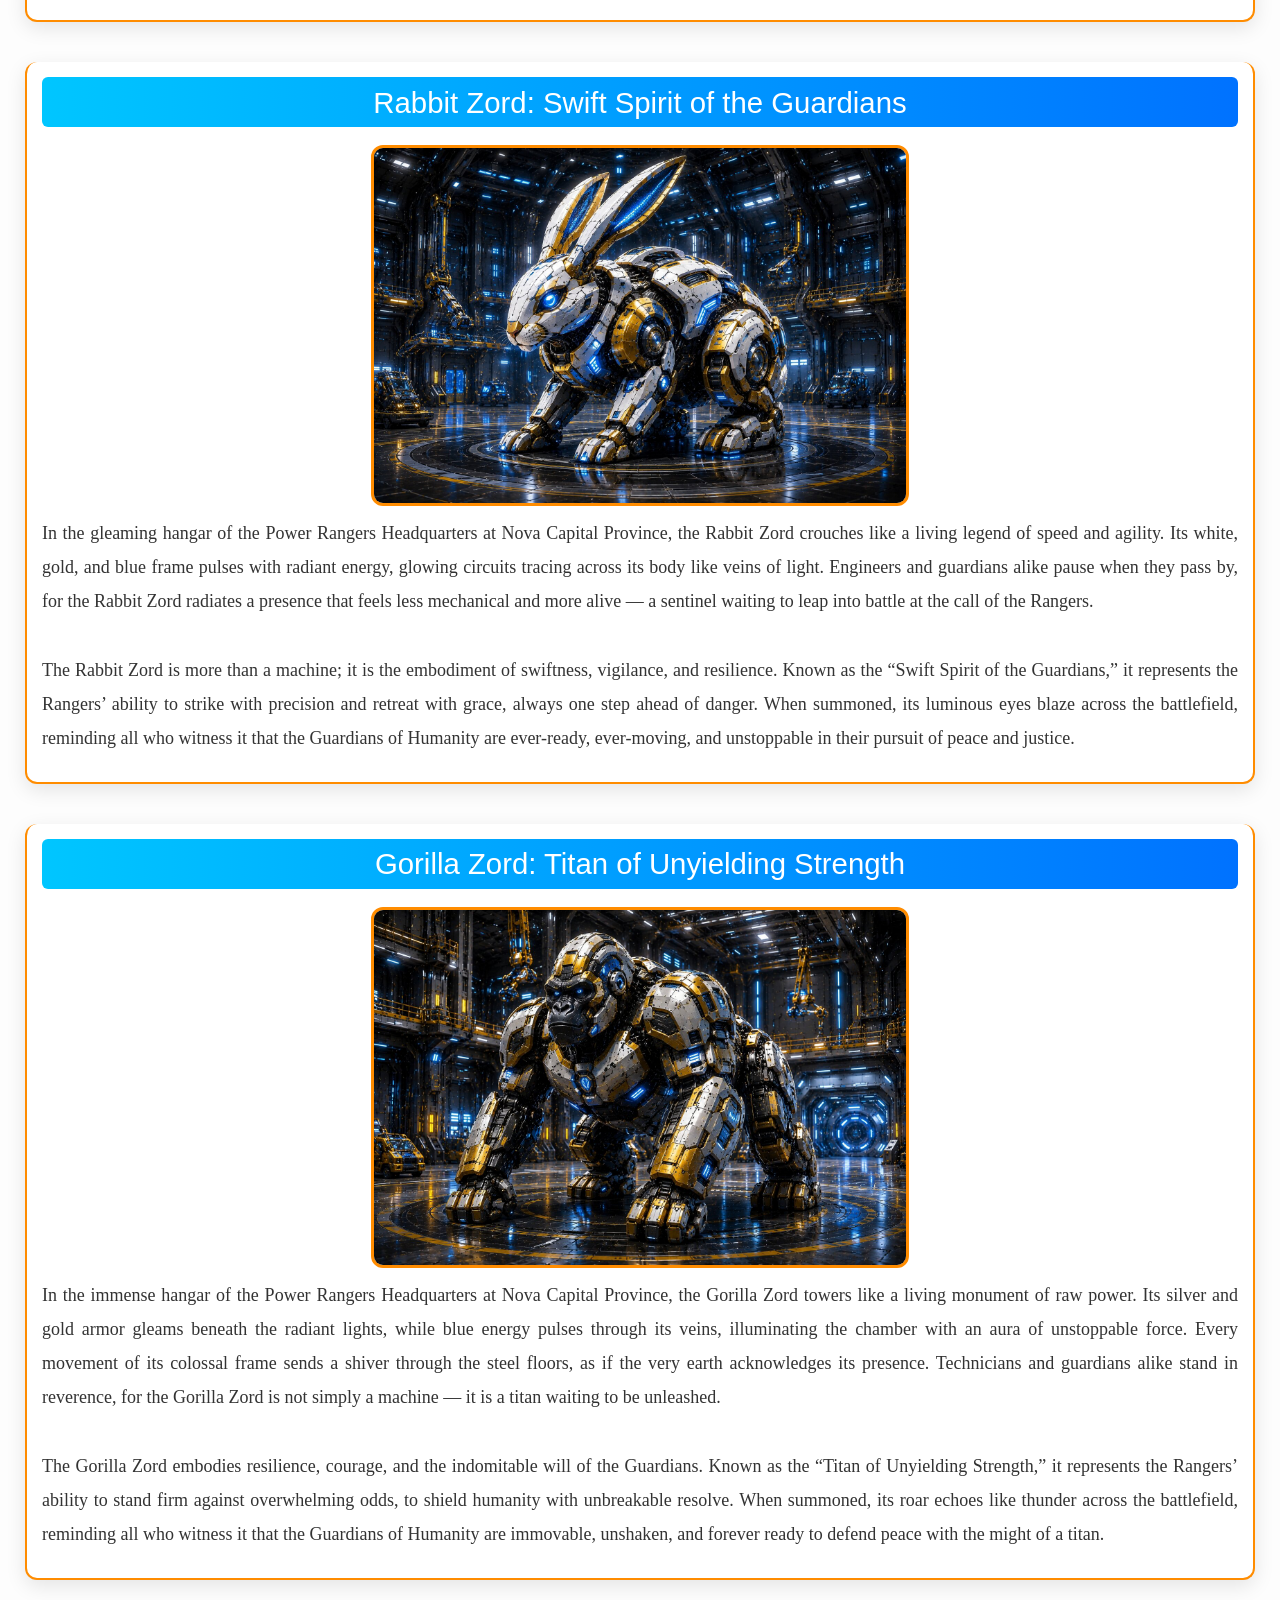
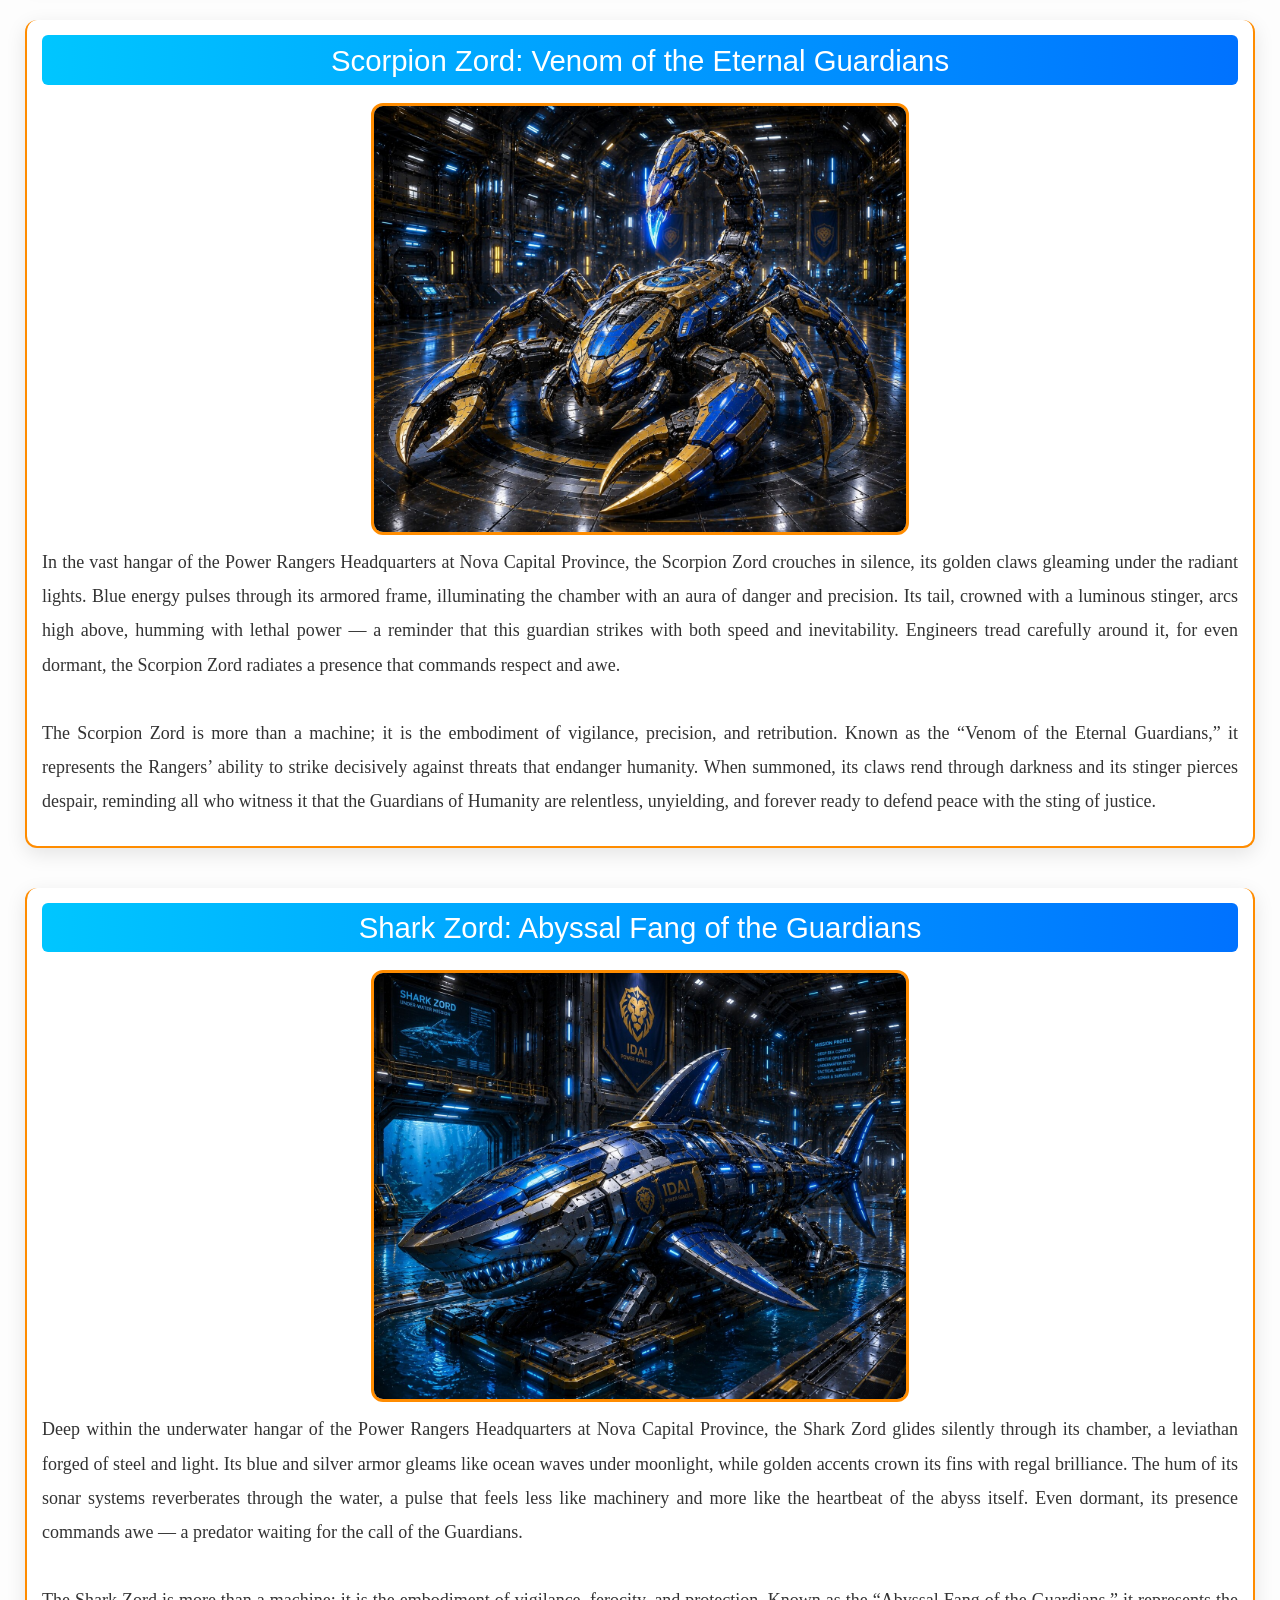
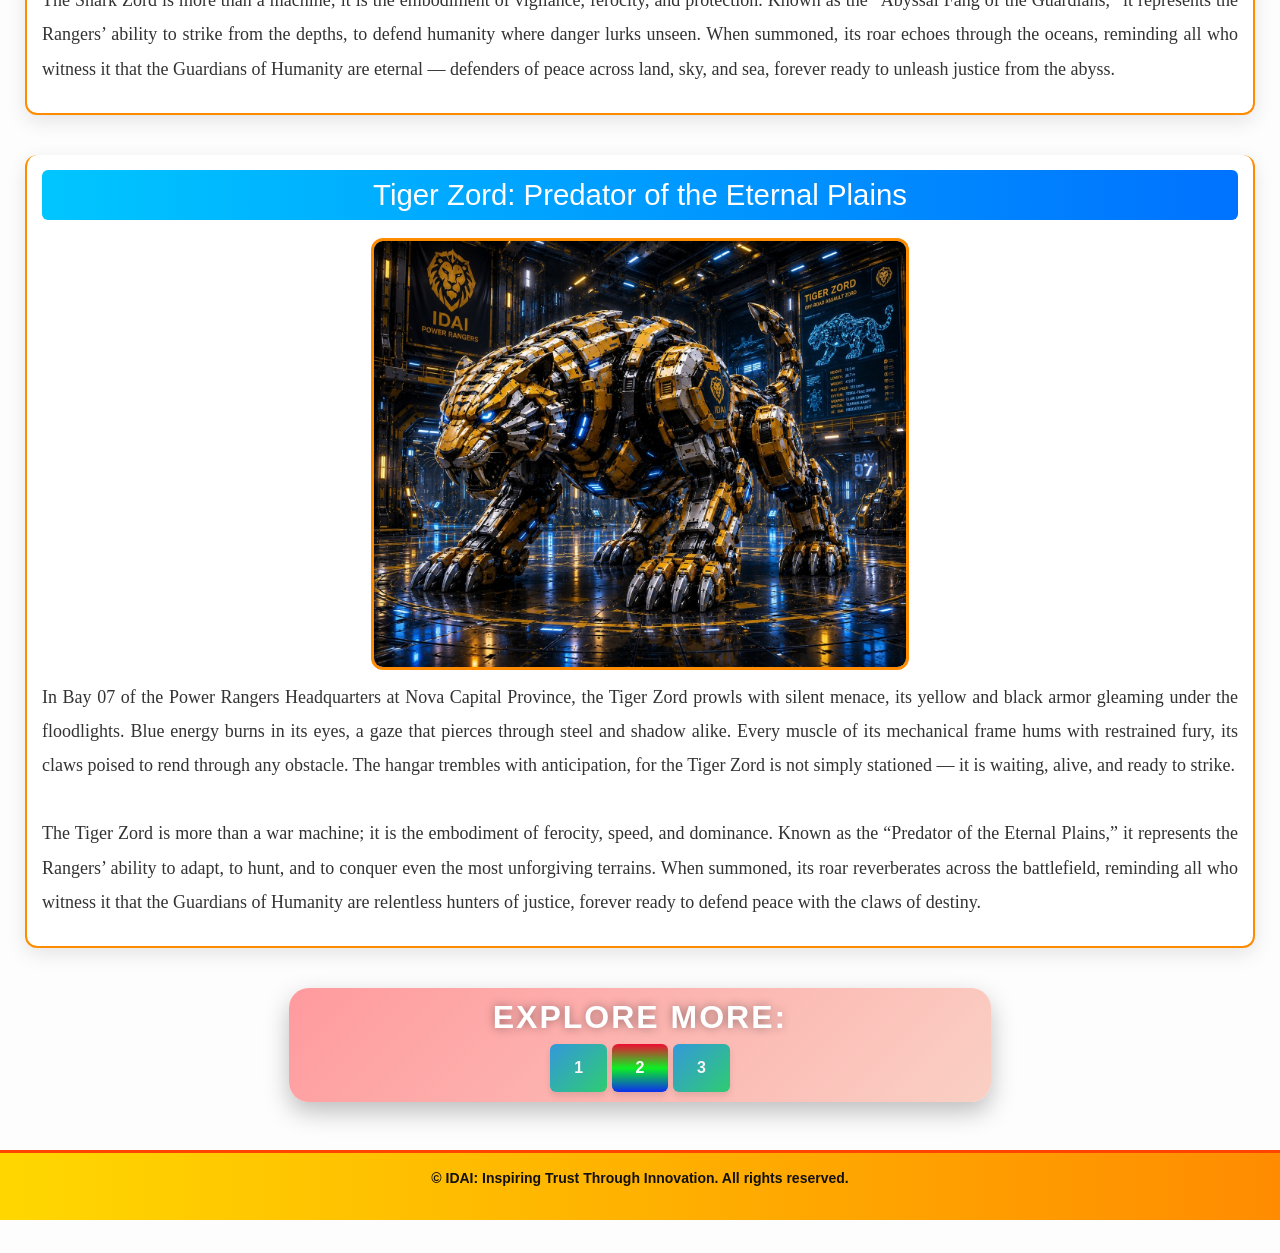
<file: Super Zords.html>
<!DOCTYPE html>
<html>
<head>
	<meta charset="utf-8">
	<meta name="viewport" content="width=device-width, initial-scale=1">
	<title>IDAI Power Rangers - Mighty Zords</title>

	<link rel="stylesheet" type="text/css" href="Style.css">
	<link href="https://cdn.jsdelivr.net/npm/bootstrap@5.3.2/dist/css/bootstrap.min.css" rel="stylesheet">

  <style>
    a {
    display: inline-block;
    padding: 12px 24px;
    background: linear-gradient(135deg, #3498db, #2ecc71);
    color: #fff;
    text-decoration: none;
    font-family: 'Segoe UI', sans-serif;
    font-weight: bold;
    border-radius: 6px;
    transition: all 0.3s ease;
    box-shadow: 0 4px 6px rgba(0,0,0,0.1);
    cursor: pointer;
}

a:hover {
    background: linear-gradient(135deg, #2ecc71, #3498db);
    transform: translateY(-2px);
    box-shadow: 0 6px 10px rgba(0,0,0,0.15);
}


    /* Navbar */ 
    .navbar {
      background: linear-gradient(90deg, #FFD700, #FF8C00);
      position: fixed;
      top: 0;
      left: 0;
      width: 100%;
      z-index: 1000;
      margin: 0 !important;
      padding: 5 !important;   /* Bootstrap default padding override */
    }

    .navbar .container-fluid {
      padding: 0 !important;   /* container padding override */
    }

    .navbar-brand {
      font-weight: bold;
      color: #222 !important;
      font-size: 16px;
      margin: 0;
      padding: 8px 12px;
    }

    .nav-link {
      display: inline-block;
      background-color: #fff;
      color: #FF4500 !important;
      font-weight: 600;
      font-size: 13px;
      padding: 6px 12px;
      margin: 2px;
      border-radius: 6px;
      border: 1px solid #FF4500;
      transition: all 0.3s ease;
      text-decoration: none;
    }

    .nav-link:hover {
      background-color: #FFD700;
      color: #111 !important;
      box-shadow: 0 0 12px #FF8C00;
      transform: scale(1.05);
    }

    .special {
      background-color: #42f5e3;
    }

    .special:hover {
      background: #42f5e3;
    }

    .para{
      width:auto;
      text-align: justify;
      height:auto;
      margin-left:20px;
      margin-right:20px;
      padding:15px;
      border:1.5px solid #1a6bed;
      border-radius:10px;
    }

    /* Body padding so content doesn't hide under fixed navbar */
    body {
      padding-top: 60px;
      font-family: 'Segoe UI', Tahoma, Geneva, Verdana, sans-serif;
      background: #fdfdfd;
      color: #222;
    }

    /* Footer */
    footer {
      text-align: center;
      background: linear-gradient(90deg, #FFD700, #FF8C00);
      padding: 15px;
      color: #111;
      font-size: 14px;
      border-top: 3px solid #FF4500;
      font-weight: bold;
    }

    /* Responsive */
    @media (max-width: 1100px) {
      .nav-link {
        font-size: 14px;
        padding: 8px;
        width: 90%; /* বাটনগুলো বড় হয়ে যাওয়ার সমস্যা এড়াবে */
        margin:5px;
      }
      .navbar-brand {
        font-size: 13px;
      }
    }

    @media (max-width: 1000px) {
  body {
    margin-left: 3px !important;
    margin-right: 3px !important;
    margin-top:30px !important;
    padding: 0 !important;

    h2{
      margin-top:50px !important;
    }
  }

  .section {
    margin-left: 5px !important;
    margin-right: 5px !important;
    padding: 10px !important;
    width: auto;
  }

  .navbar {
    padding: 5px !important;
    margin: 0 !important;
    display: flex;
    align-items: center;
    justify-content: space-between;
  }

  .navbar-brand {
    font-size: 12px !important;
    margin-left: 10px !important;
  }

  .nav-link {
    font-size: 13px !important;
    padding: 6px 10px !important;
    margin: 3px 0 !important;
    width: 100%;
    display: block;
  }

  .min {
    margin: 10px auto !important;
    padding: 8px !important;
    font-size: 12px !important;
    width: auto;
  }

  img {
    width: 95% !important;
    margin: 5px auto !important;
  }

  .events {
    margin: 5px !important;
    padding: 12px !important;
  }

  .best-brand, .sovereign-state, .state-brand {
    margin: 8px auto !important;
    padding: 12px !important;
    width: auto;
  }

  .explore-container {
    flex-direction: column;
    align-items: center;
    gap: 10px;
  }

  .explore-btn {
    width: 90% !important;
    margin-bottom: 10px !important;
    padding: 12px !important;
    font-size: 14px !important;
  }

  footer {
    padding: 8px !important;
    font-size: 12px !important;
  }
}


@media (max-width: 1000px) {
  .section {
    margin: 8px !important;
    padding: 10px !important;
    width: auto;
  }

  /* Nested section inside section */
  .section .section {
    margin: 5px !important;
    padding: 8px !important;
    width: auto;
    background: #fff;          /* nested section আলাদা বোঝানোর জন্য */
    border: 1px solid #ddd;    /* subtle border */
    border-radius: 8px;
  }

  .section .section p {
    font-size: 14px !important;
    line-height: 1.6 !important;
    margin: 5px 0 !important;
  }
}

  </style>	


</head>
<body>

  <nav class="navbar navbar-expand-lg">
    <div class="container-fluid">
      <a class="navbar-brand" href="#">🌐IDAI Power Rangers</a>
      <button class="navbar-toggler" type="button" data-bs-toggle="collapse" 
              data-bs-target="#navbarNav" aria-controls="navbarNav" 
              aria-expanded="false" aria-label="Toggle navigation">
        <span class="navbar-toggler-icon"></span>
      </button>
      <div class="collapse navbar-collapse" id="navbarNav">
        <ul class="navbar-nav ms-auto">
          <li class="nav-item"><a class="nav-link " href="index.html">Home</a></li>
          <li class="nav-item"><a class="nav-link " href="tower.html">Headquarters</a></li>
          <li class="nav-item"><a class="nav-link " href="members.html">Members</a> </li>
          <li class="nav-item"><a class="nav-link special" href="zords.html">Zords</a></li> 
          <li class="nav-item"><a class="nav-link" href="super.html">Super Force</a></li>
          <li class="nav-item"> <a class="nav-link" href="Weapon.html">Weapons</a> </li>
        </ul>
      </div>
    </div>
  </nav><br>

<h2>IDAI Power Rangers Mighty Zords</h2>
<center>
	<img src="Mighty Zord.jpg">
</center><br>
<p id="para">
    In the colossal hangars of the Power Rangers Headquarters at Nova Capital Province, the Zords of the IDAI Universe stand as eternal guardians — each alive with power, spirit, and destiny. The Eagle Zord spreads its Wings of Eternity, the Space UFO Zord hums with the heartbeat of infinity, the Rabbit Zord crouches with swift vigilance, and the Gorilla Zord towers as a Titan of unyielding strength. The Scorpion Zord waits in silence with its venomous stinger, the Shark Zord prowls the abyss with feral majesty, and the Tiger Zord stalks the plains with claws of destiny. Yet above them all, the Dragon Zord coils with celestial fire, its scales shimmering like molten stars, embodying the Rangers’ ultimate force of rebirth and transcendence. Together, these Zords are not mere machines but living legends — embodiments of courage, unity, and justice. Always ready to move, always prepared to strike, they remind humanity that the Guardians of IDAI are eternal, and their covenant of peace will never falter.
</p>

<div class="section">
    <h3>Dragon Zord</h3>

    <center>
        <img src="Dragon Zord.jpg">
    </center>

    <p>
        The Dragon Zord is the supreme aerial Guardian Zord of the IDAI Power Rangers, designed for rapid deployment, long-range operations, and unmatched flight performance. Stationed within a specialized launch hangar beneath the IDAI Power Rangers Headquarters, it remains ready for immediate activation by the Cragnon Command Nexus. When deployed, the headquarters' massive armored roof automatically opens, allowing the Dragon Zord to soar into the sky and respond swiftly to missions across Earth and beyond.
        <br><br>
        Powered by an advanced Proxima Centauri quantum energy core, the Dragon Zord features intelligent flight systems, adaptive armor, powerful energy wings, and seamless communication with the Cragnon Super Quantum Computer. It serves as the command aerial platform of the ranger fleet and can synchronize with the six Guardian Zords to form the legendary Dragon Mega-Zord. As a symbol of unity, innovation, and guardianship, the Dragon Zord stands ready to protect humanity whenever its strength is called upon.
    </p>
</div>

<div class="section">
    <h3>Eagle Zord: Wings of Eternity</h3>

    <center>
        <img src="Eagle Zord.jpg" alt="Eagle Zord: Wings of Eternity">
    </center>

    <p>
        Inside the colossal hangar of the Power Rangers Headquarters at Nova Capital Province, the Eagle Zord stands with its wings spread wide, a mechanical marvel shimmering in blue, gold, and silver. Its frame hums with latent energy, every joint and panel alive with anticipation, as if the guardian itself longs to take flight. Engineers move beneath its towering presence, but even they pause, awed by the sheer majesty of this creation — a sentinel forged not only of steel, but of spirit.<br><br>

        The Eagle Zord is more than a machine; it is the embodiment of vision and freedom. Known as the “Wings of Eternity,” it represents the Rangers’ ability to rise above despair and carry humanity toward hope. When summoned, its cry echoes across the skies, reminding all who hear it that the Guardians of Humanity are never grounded, never broken — always ready to soar into battle and shield the world with courage and unity.
    </p>
</div>

<div class="section">
    <h3>Space UFO Zord: Cosmic Sentinel of Infinity</h3>

    <center>
        <img src="Space UFO Zord.jpg" alt="Space UFO Zord: Cosmic Sentinel of Infinity">
    </center>

    <p>
        Within the vast hangar of the Power Rangers Headquarters at Nova Capital Province, the Space UFO Zord rests like a slumbering titan of the cosmos. Its disc-shaped frame gleams with blue and golden light, every panel etched with secrets of interstellar engineering. The hum of its energy core reverberates through the chamber, a sound that feels less like machinery and more like the heartbeat of the universe itself. Technicians move with reverence, for they know this Zord is not merely built — it is awakened.<br><br>

        The Space UFO Zord is more than a weapon; it is the embodiment of infinity and guardianship. Known as the “Cosmic Sentinel of Infinity,” it represents the Rangers’ ability to transcend boundaries, to protect not only the Earth but the stars themselves. When summoned, its radiant glow pierces the heavens, reminding all who witness it that the Guardians of Humanity are eternal — defenders of peace across every horizon, from the skies above Nova Capital to the farthest reaches of the galaxy.
    </p>
</div>

<div class="section">
    <h3>Rabbit Zord: Swift Spirit of the Guardians</h3>

    <center>
        <img src="Rabbit Zord.jpg" alt="Rabbit Zord: Swift Spirit of the Guardians">
    </center>

    <p>
        In the gleaming hangar of the Power Rangers Headquarters at Nova Capital Province, the Rabbit Zord crouches like a living legend of speed and agility. Its white, gold, and blue frame pulses with radiant energy, glowing circuits tracing across its body like veins of light. Engineers and guardians alike pause when they pass by, for the Rabbit Zord radiates a presence that feels less mechanical and more alive — a sentinel waiting to leap into battle at the call of the Rangers.<br><br>

        The Rabbit Zord is more than a machine; it is the embodiment of swiftness, vigilance, and resilience. Known as the “Swift Spirit of the Guardians,” it represents the Rangers’ ability to strike with precision and retreat with grace, always one step ahead of danger. When summoned, its luminous eyes blaze across the battlefield, reminding all who witness it that the Guardians of Humanity are ever-ready, ever-moving, and unstoppable in their pursuit of peace and justice.
    </p>
</div>

<div class="section">
    <h3>Gorilla Zord: Titan of Unyielding Strength</h3>

    <center>
        <img src="Gorilla Zord.jpg" alt="Gorilla Zord: Titan of Unyielding Strength">
    </center>

    <p>
        In the immense hangar of the Power Rangers Headquarters at Nova Capital Province, the Gorilla Zord towers like a living monument of raw power. Its silver and gold armor gleams beneath the radiant lights, while blue energy pulses through its veins, illuminating the chamber with an aura of unstoppable force. Every movement of its colossal frame sends a shiver through the steel floors, as if the very earth acknowledges its presence. Technicians and guardians alike stand in reverence, for the Gorilla Zord is not simply a machine — it is a titan waiting to be unleashed.<br><br>

        The Gorilla Zord embodies resilience, courage, and the indomitable will of the Guardians. Known as the “Titan of Unyielding Strength,” it represents the Rangers’ ability to stand firm against overwhelming odds, to shield humanity with unbreakable resolve. When summoned, its roar echoes like thunder across the battlefield, reminding all who witness it that the Guardians of Humanity are immovable, unshaken, and forever ready to defend peace with the might of a titan.
    </p>
</div>

<div class="section">
    <h3>Scorpion Zord: Venom of the Eternal Guardians</h3>

    <center>
        <img src="Scorpion Zord.jpg" alt="Scorpion Zord: Venom of the Eternal Guardians">
    </center>

    <p>
        In the vast hangar of the Power Rangers Headquarters at Nova Capital Province, the Scorpion Zord crouches in silence, its golden claws gleaming under the radiant lights. Blue energy pulses through its armored frame, illuminating the chamber with an aura of danger and precision. Its tail, crowned with a luminous stinger, arcs high above, humming with lethal power — a reminder that this guardian strikes with both speed and inevitability. Engineers tread carefully around it, for even dormant, the Scorpion Zord radiates a presence that commands respect and awe.<br><br>

        The Scorpion Zord is more than a machine; it is the embodiment of vigilance, precision, and retribution. Known as the “Venom of the Eternal Guardians,” it represents the Rangers’ ability to strike decisively against threats that endanger humanity. When summoned, its claws rend through darkness and its stinger pierces despair, reminding all who witness it that the Guardians of Humanity are relentless, unyielding, and forever ready to defend peace with the sting of justice.
    </p>
</div>

<div class="section">
    <h3>Shark Zord: Abyssal Fang of the Guardians</h3>

    <center>
        <img src="Shark Zord.jpg" alt="Shark Zord: Abyssal Fang of the Guardians">
    </center>

    <p>
        Deep within the underwater hangar of the Power Rangers Headquarters at Nova Capital Province, the Shark Zord glides silently through its chamber, a leviathan forged of steel and light. Its blue and silver armor gleams like ocean waves under moonlight, while golden accents crown its fins with regal brilliance. The hum of its sonar systems reverberates through the water, a pulse that feels less like machinery and more like the heartbeat of the abyss itself. Even dormant, its presence commands awe — a predator waiting for the call of the Guardians.<br><br>

        The Shark Zord is more than a machine; it is the embodiment of vigilance, ferocity, and protection. Known as the “Abyssal Fang of the Guardians,” it represents the Rangers’ ability to strike from the depths, to defend humanity where danger lurks unseen. When summoned, its roar echoes through the oceans, reminding all who witness it that the Guardians of Humanity are eternal — defenders of peace across land, sky, and sea, forever ready to unleash justice from the abyss.
    </p>
</div>

<div class="section">
    <h3>Tiger Zord: Predator of the Eternal Plains</h3>

    <center>
        <img src="Tiger Zord.jpg" alt="Tiger Zord: Predator of the Eternal Plains">
    </center>

    <p>
        In Bay 07 of the Power Rangers Headquarters at Nova Capital Province, the Tiger Zord prowls with silent menace, its yellow and black armor gleaming under the floodlights. Blue energy burns in its eyes, a gaze that pierces through steel and shadow alike. Every muscle of its mechanical frame hums with restrained fury, its claws poised to rend through any obstacle. The hangar trembles with anticipation, for the Tiger Zord is not simply stationed — it is waiting, alive, and ready to strike.<br><br>

        The Tiger Zord is more than a war machine; it is the embodiment of ferocity, speed, and dominance. Known as the “Predator of the Eternal Plains,” it represents the Rangers’ ability to adapt, to hunt, and to conquer even the most unforgiving terrains. When summoned, its roar reverberates across the battlefield, reminding all who witness it that the Guardians of Humanity are relentless hunters of justice, forever ready to defend peace with the claws of destiny.
    </p>
</div>


<form class="super">
  <center>
    <h1>Explore More:</h1>
    <a href="zords.html" class="btn-special">1</a>
    <a href="#" class="btn-special s">2</a>
    <a href="Mega-Zords.html" class="btn-special">3</a>
  </center>
</form><br><br>

<footer>
	<p>© IDAI: Inspiring Trust Through Innovation. All rights reserved.</p>
</footer>

<!-- Bootstrap JS -->
  <script src="https://cdn.jsdelivr.net/npm/bootstrap@5.3.2/dist/js/bootstrap.bundle.min.js"></script>

</body>
</html>
</file>
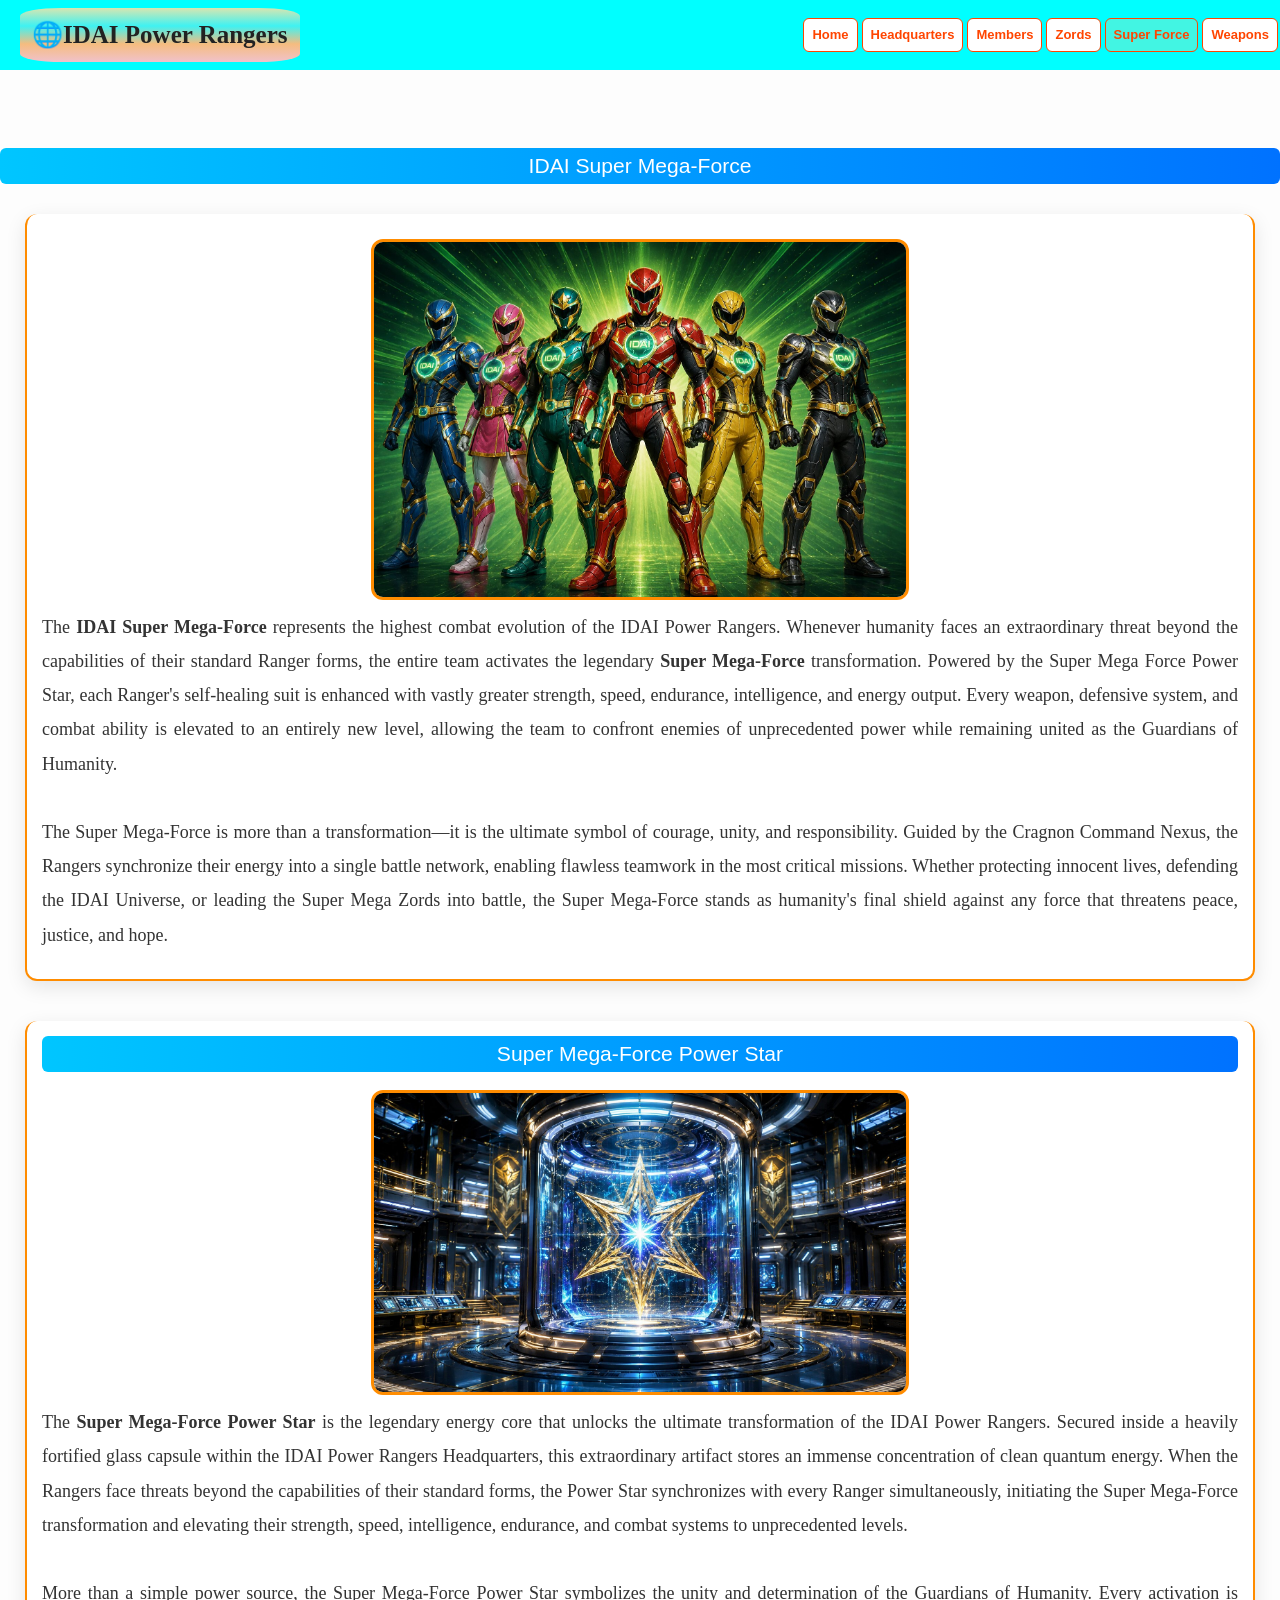
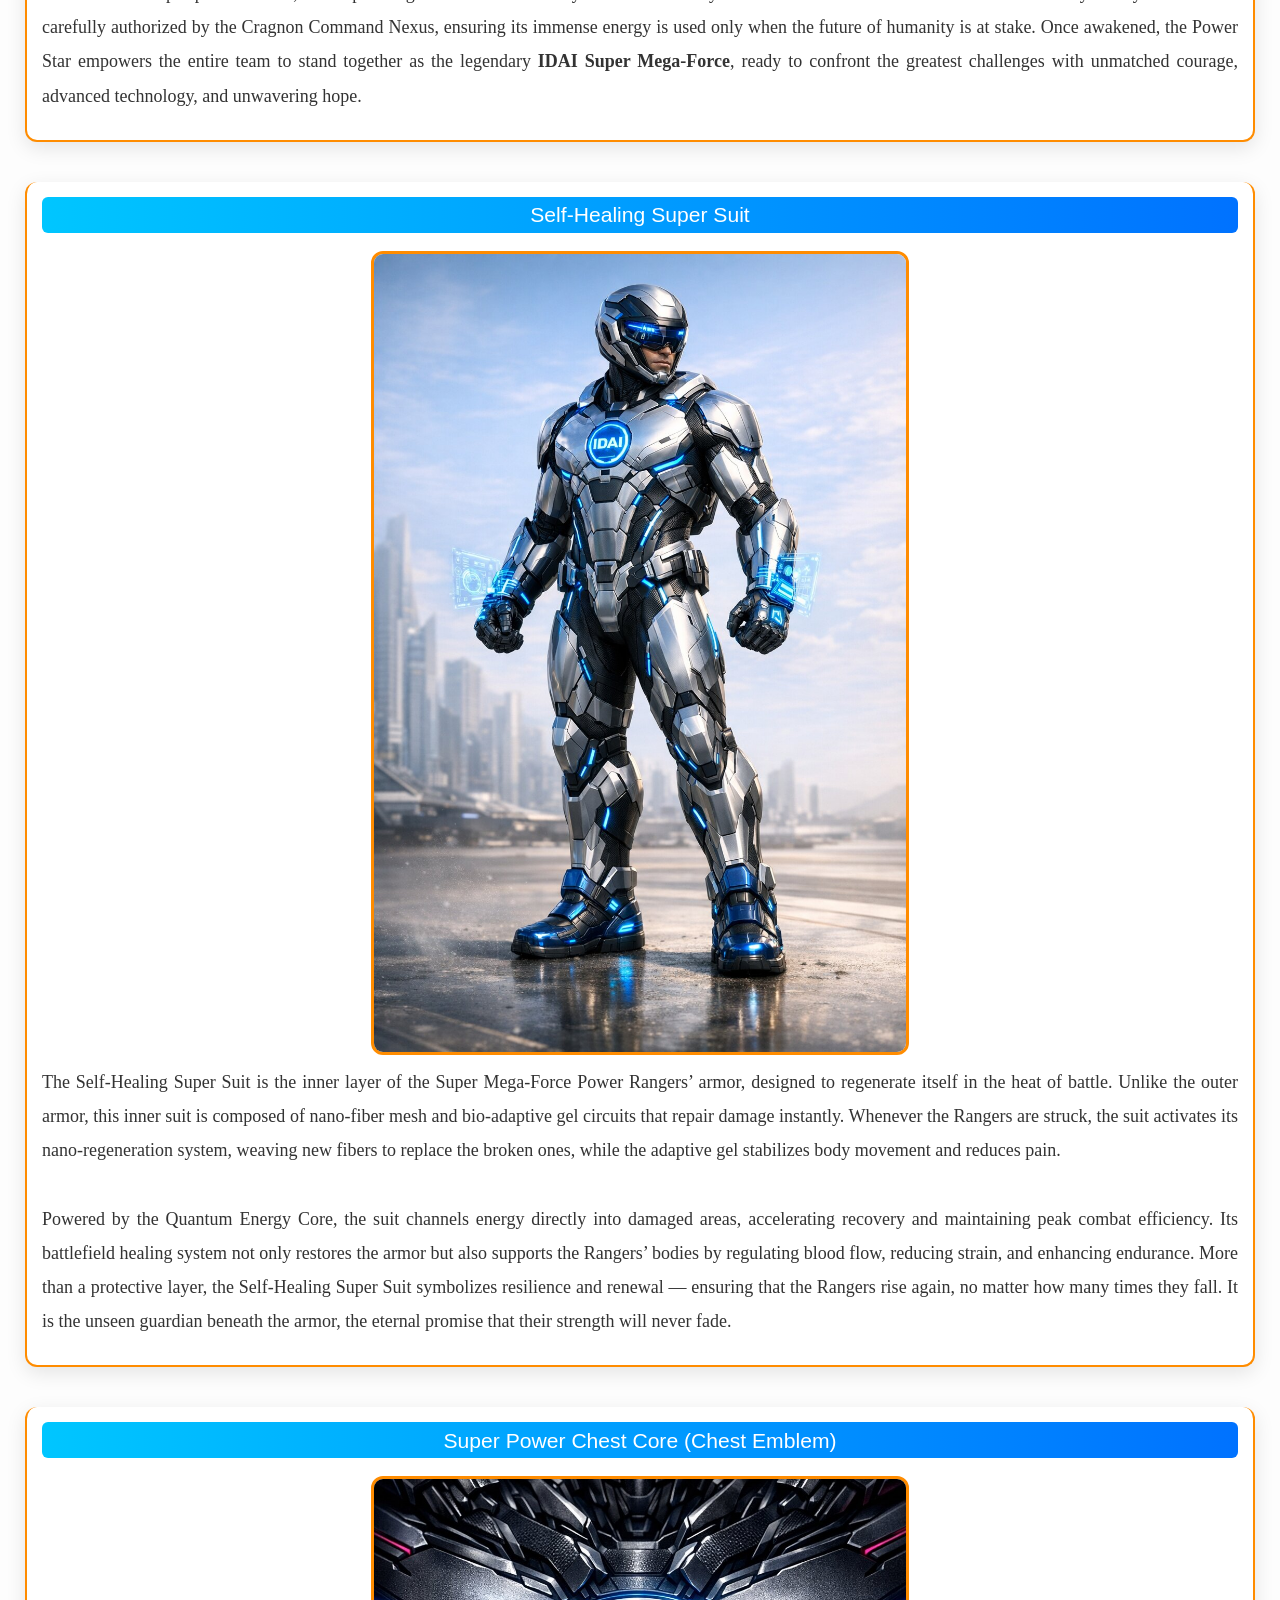
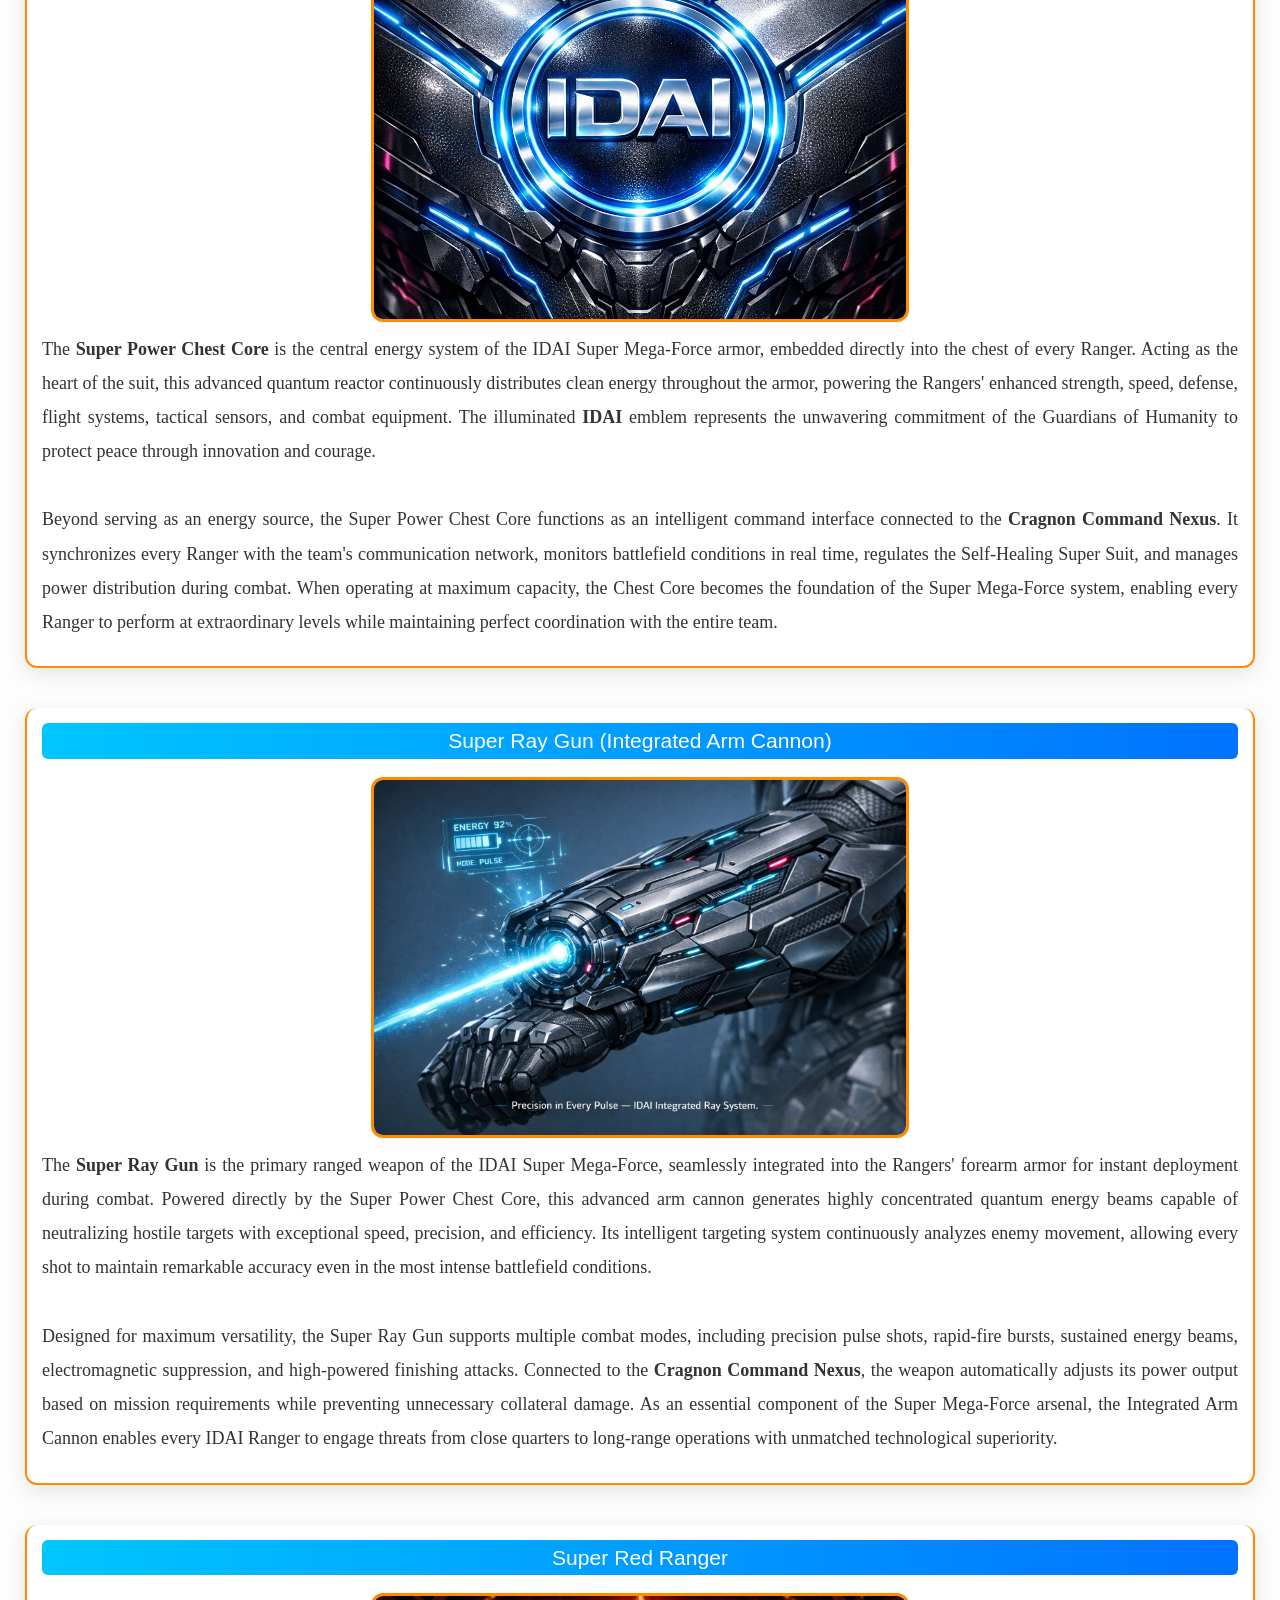
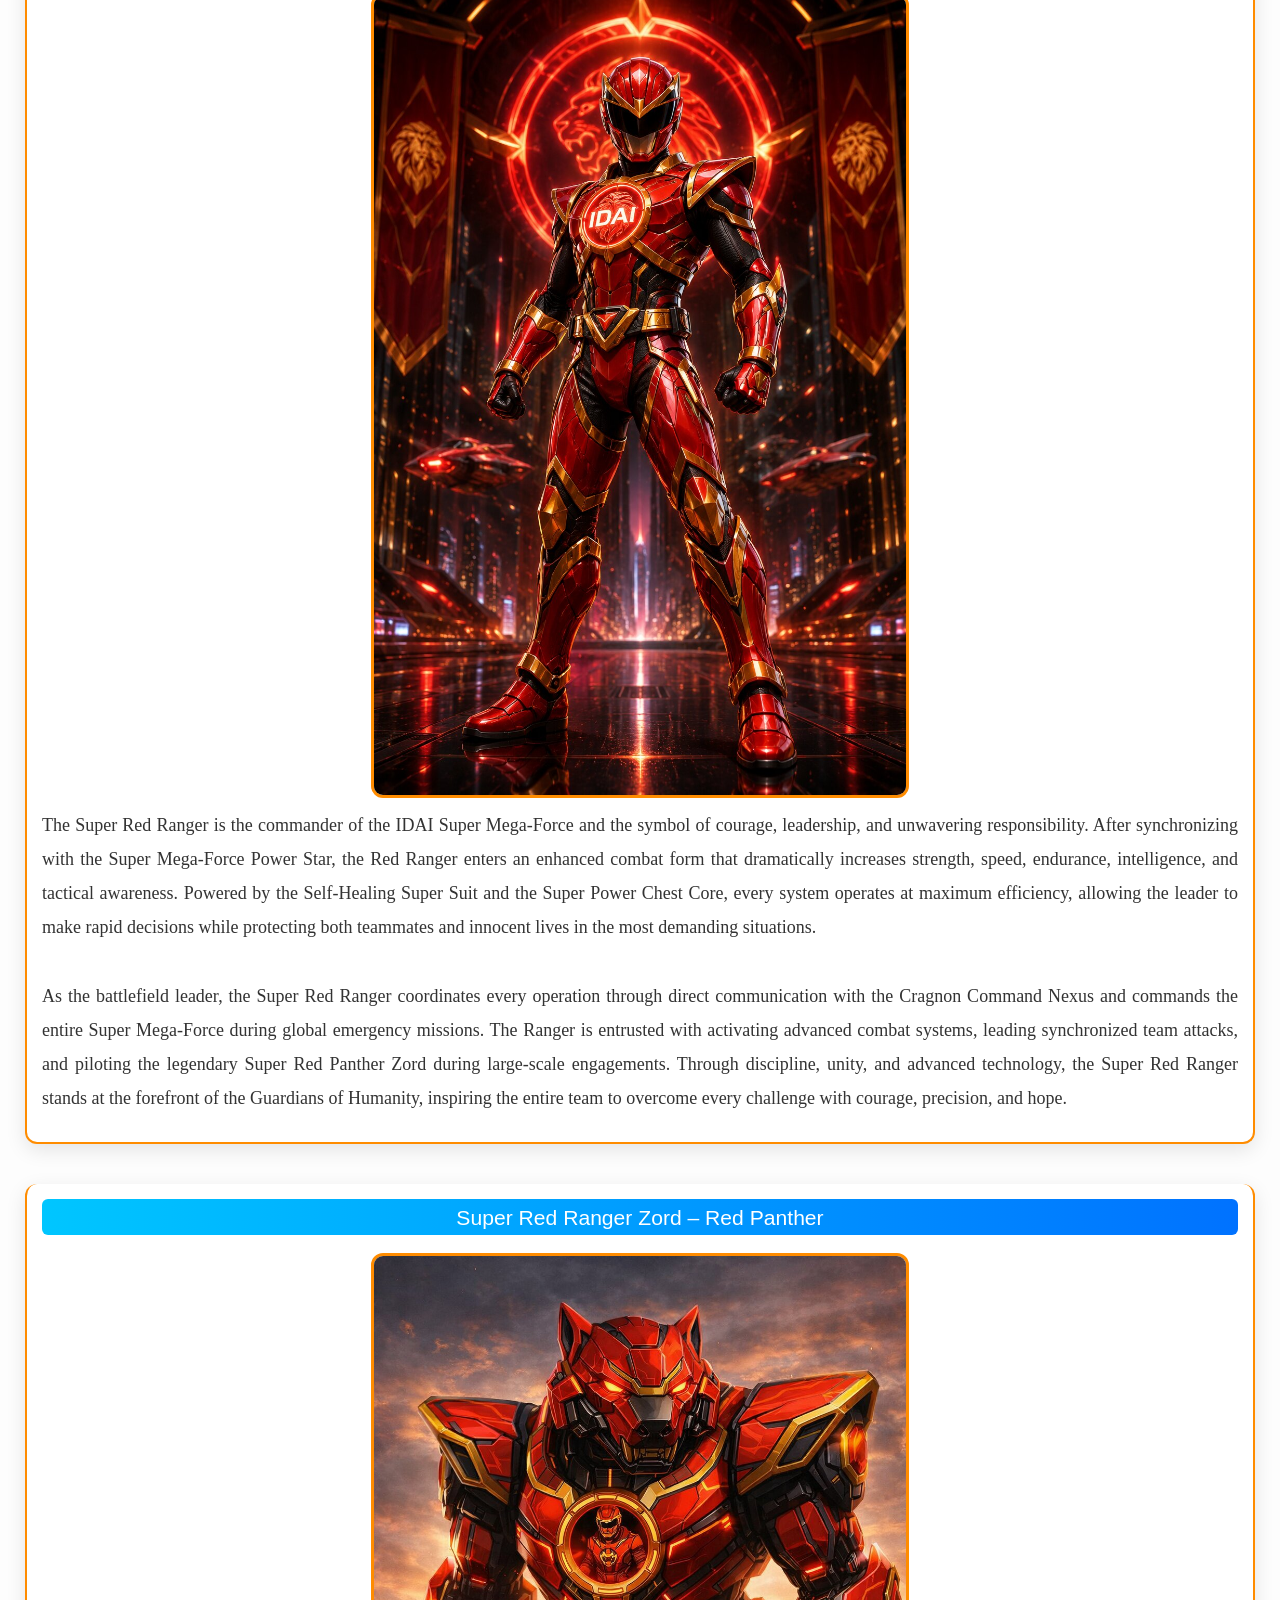
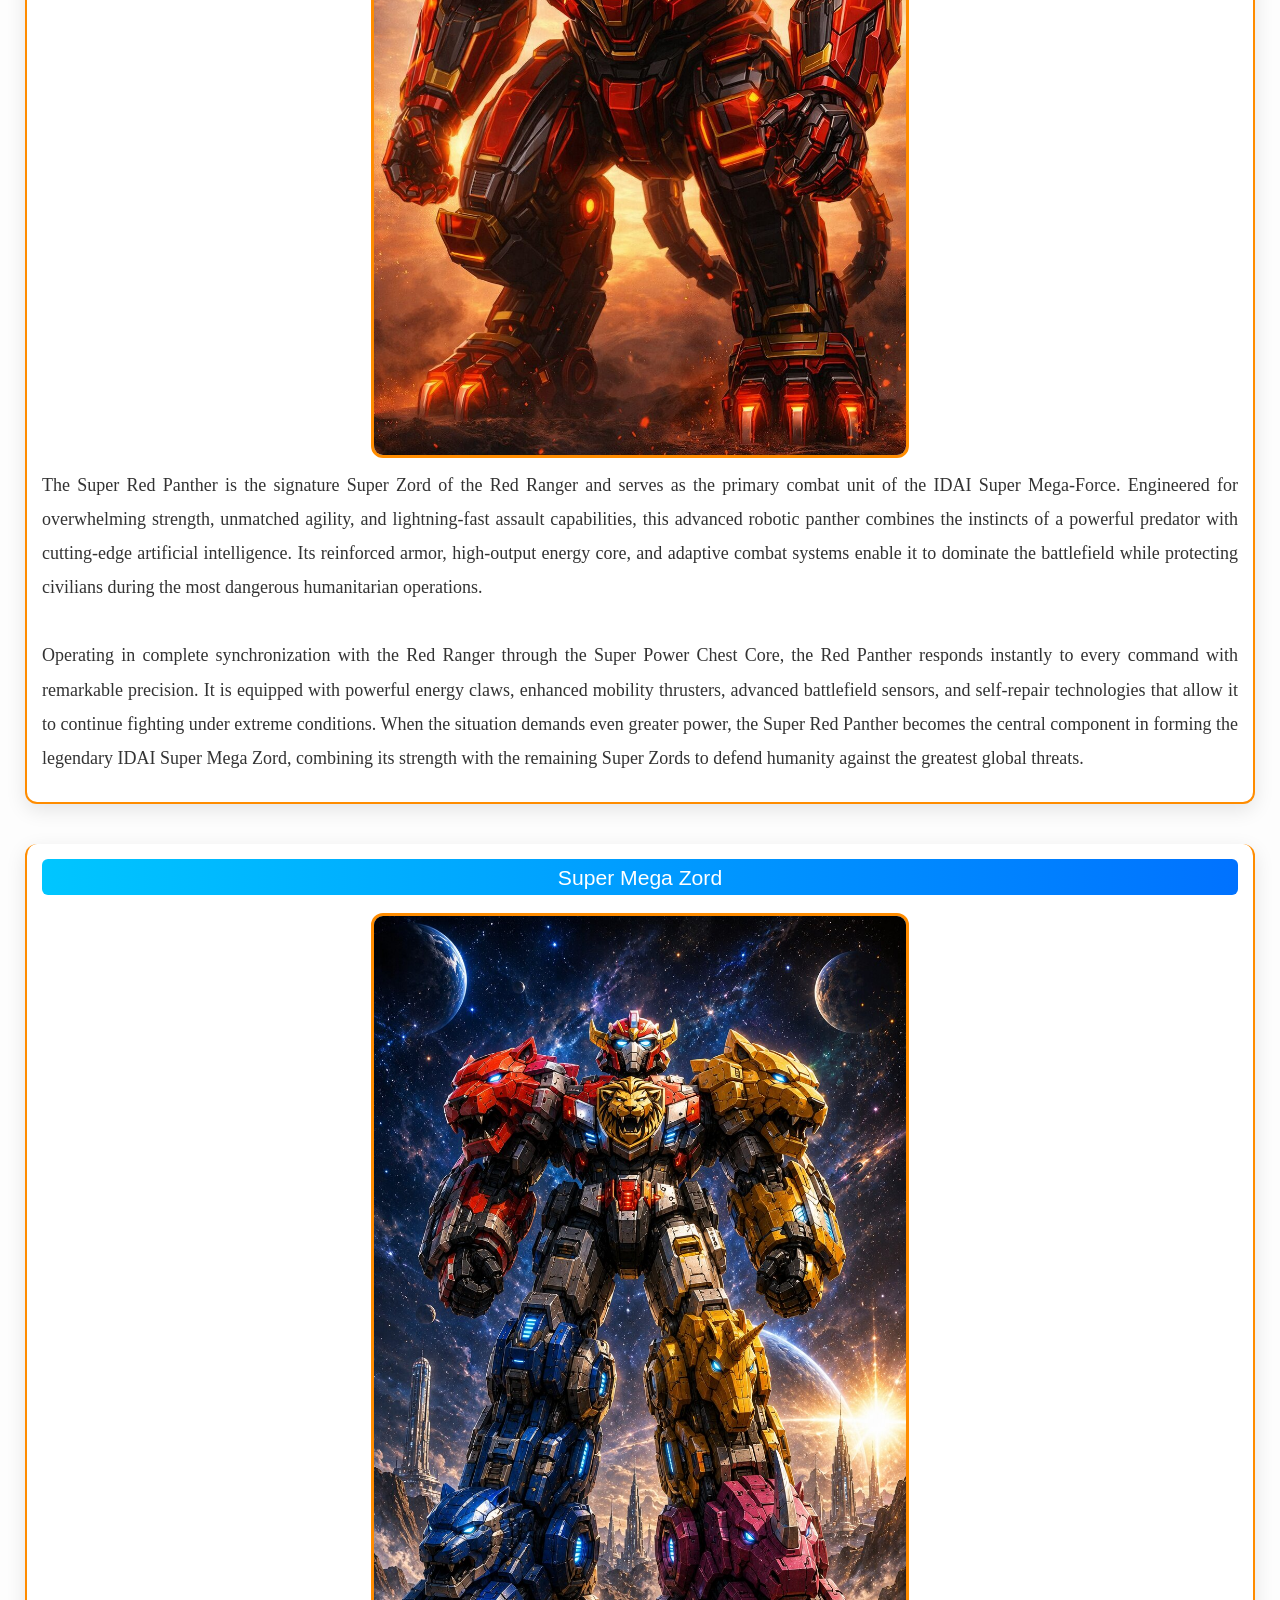
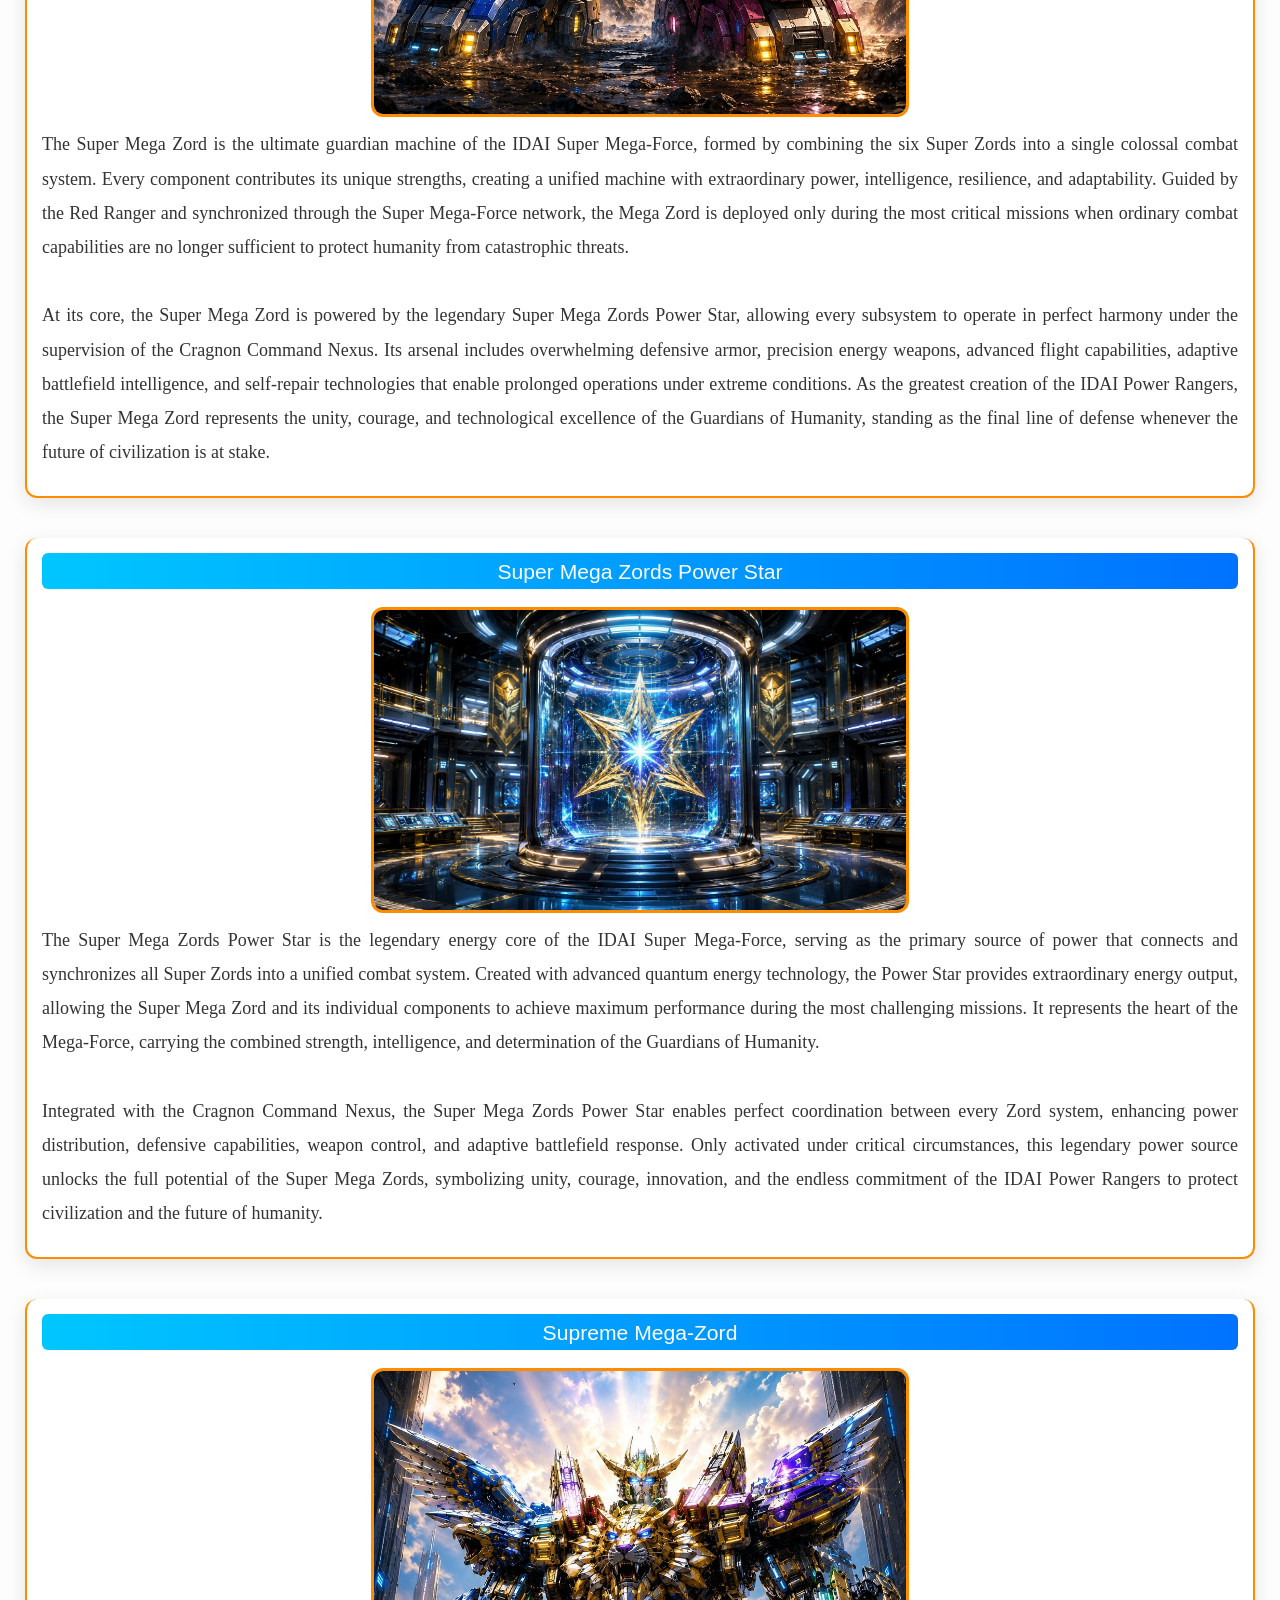
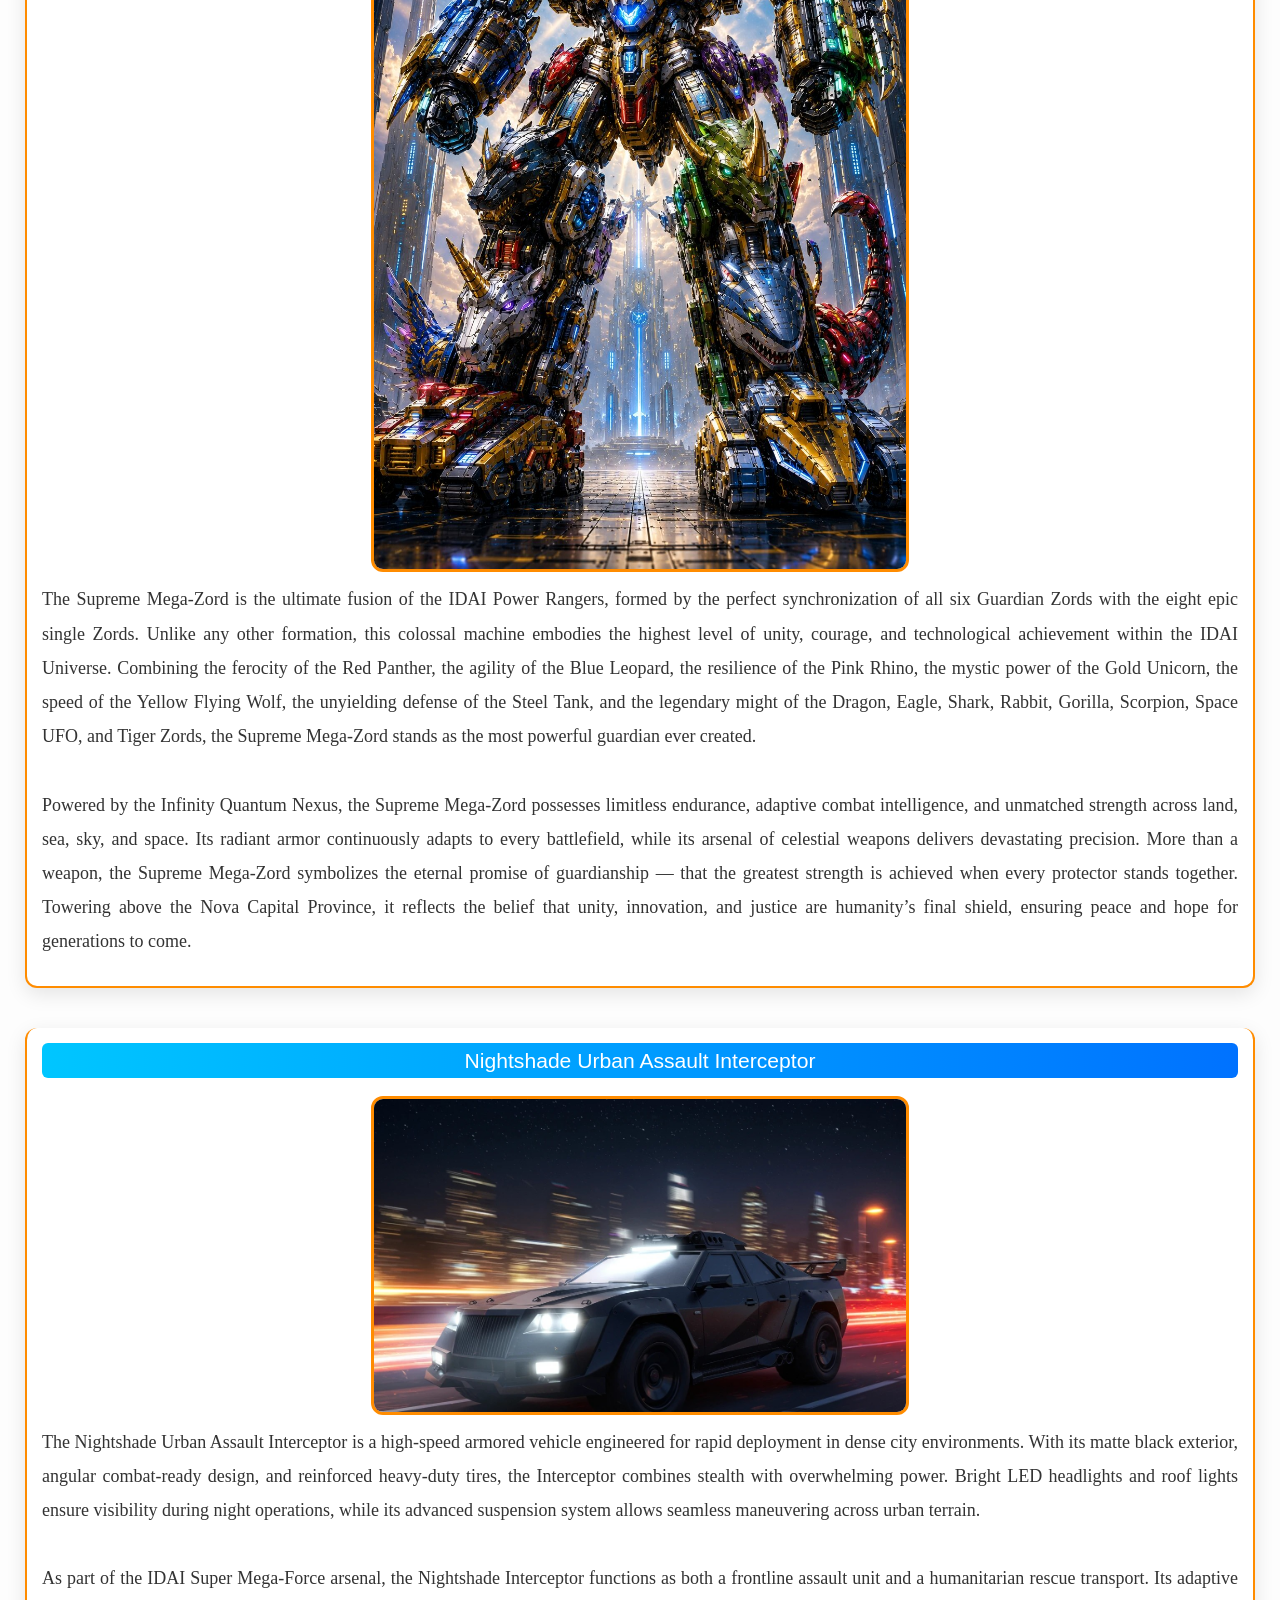
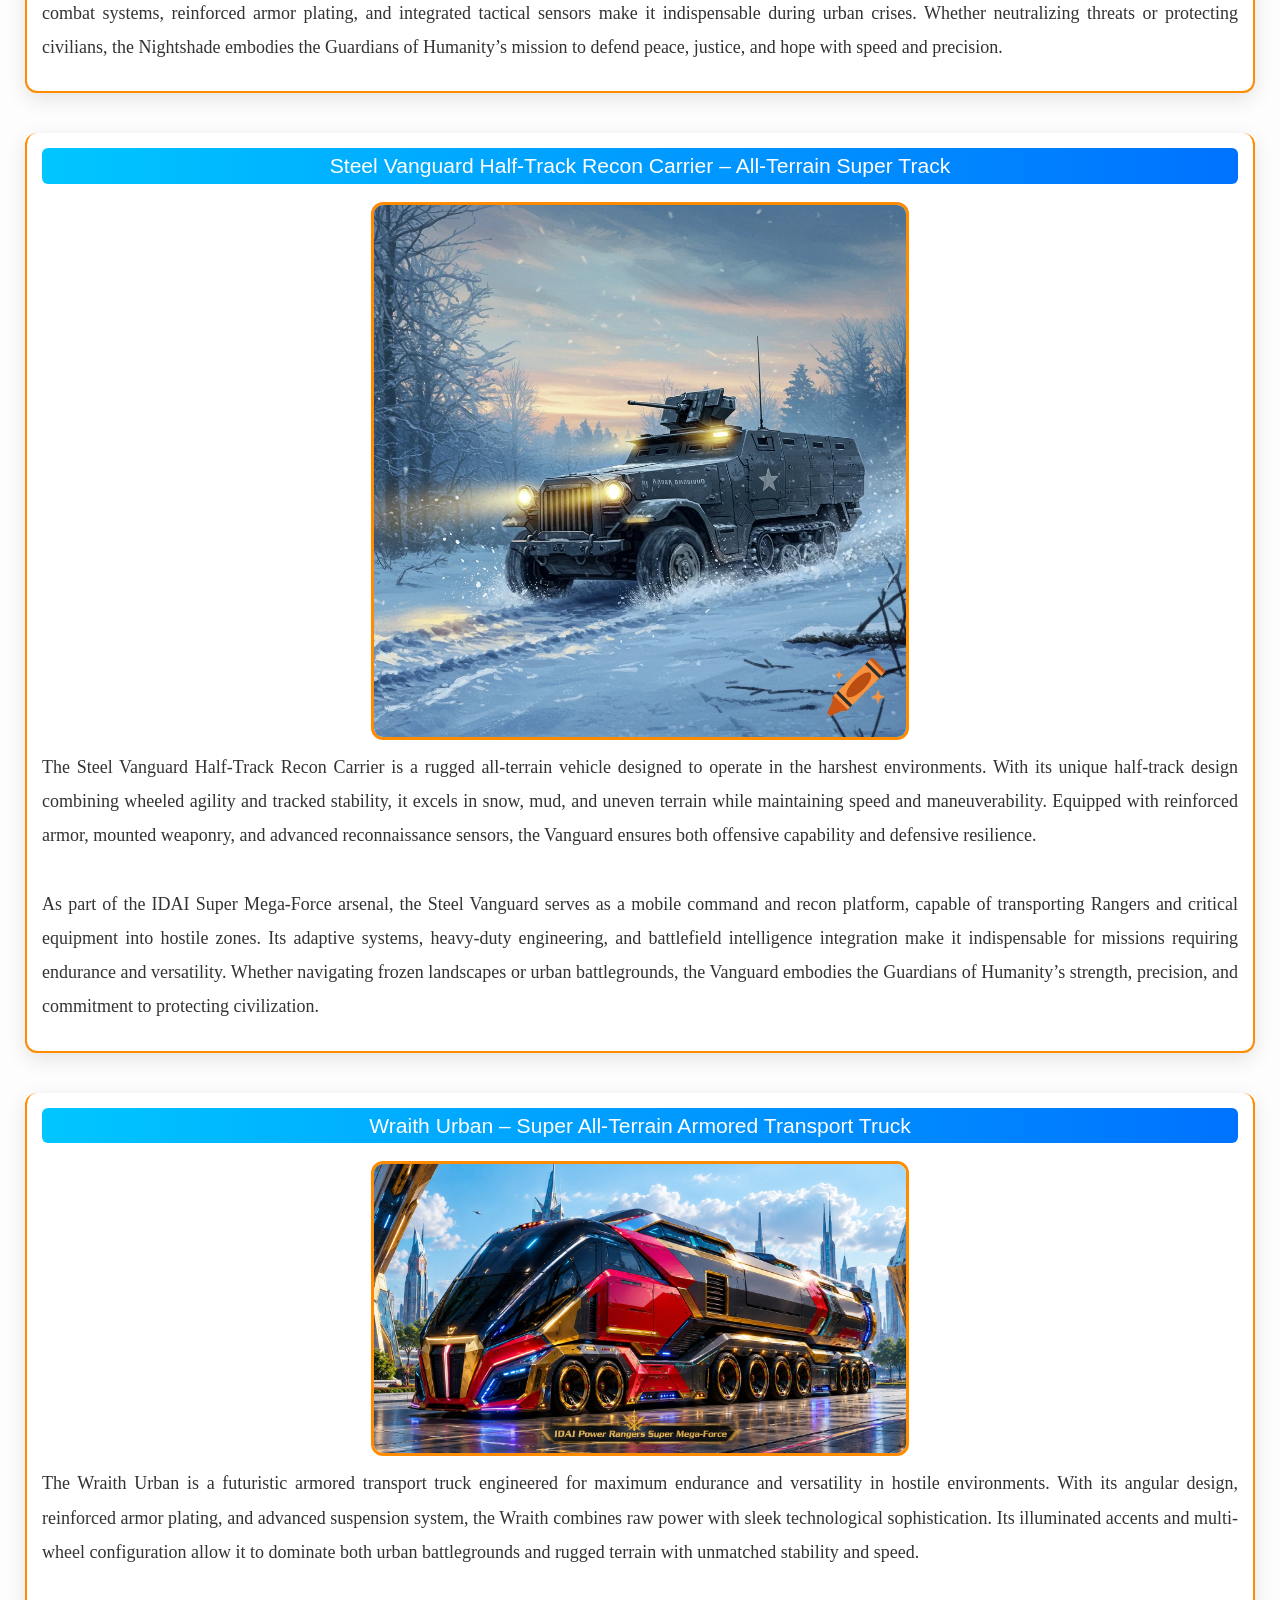
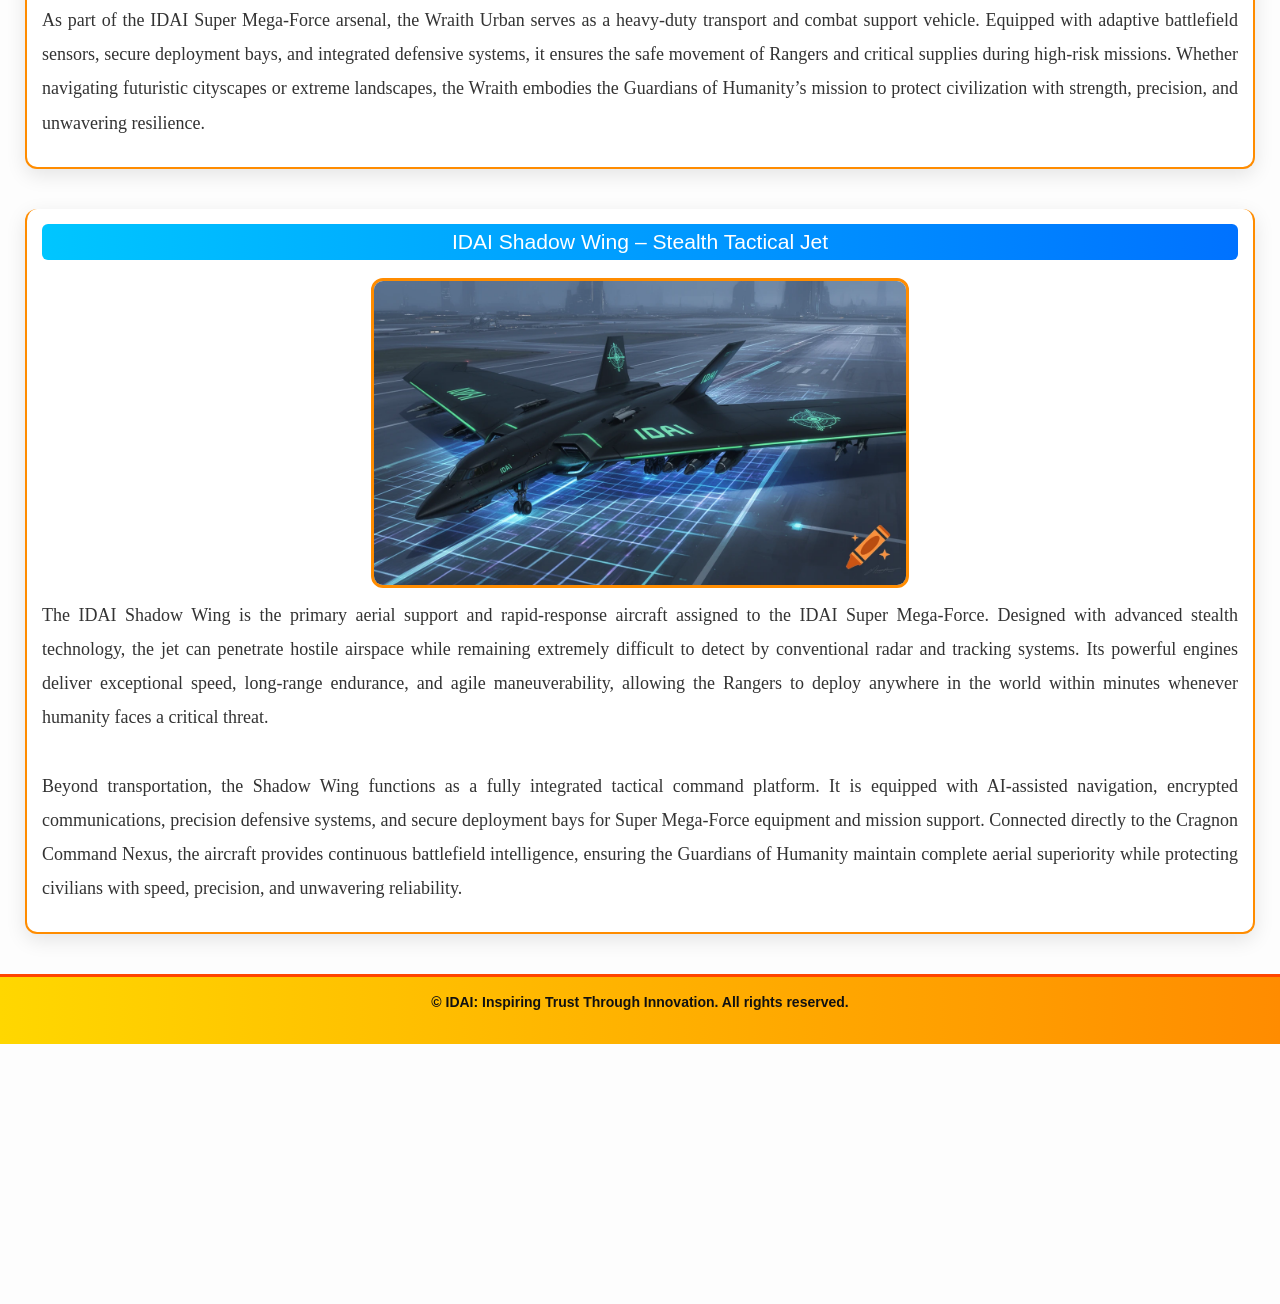
<file: super.html>
<!DOCTYPE html>
<html>
<head>
	<meta charset="utf-8">
	<meta name="viewport" content="width=device-width, initial-scale=1">
	<title>IDAI Power Rangers - Super Mega Force</title>

	<link rel="stylesheet" type="text/css" href="Style.css">
	<link href="https://cdn.jsdelivr.net/npm/bootstrap@5.3.2/dist/css/bootstrap.min.css" rel="stylesheet">

  <style>
    /* Navbar */ 
    .navbar {
      background: linear-gradient(90deg, #FFD700, #FF8C00);
      position: fixed;
      top: 0;
      left: 0;
      width: 100%;
      z-index: 1000;
      margin: 0 !important;
      padding: 5 !important;   /* Bootstrap default padding override */
    }

    .navbar .container-fluid {
      padding: 0 !important;   /* container padding override */
    }

    .navbar-brand {
      font-weight: bold;
      color: #222 !important;
      font-size: 16px;
      margin: 0;
      padding: 8px 12px;
    }

    .nav-link {
      display: inline-block;
      background-color: #fff;
      color: #FF4500 !important;
      font-weight: 600;
      font-size: 13px;
      padding: 6px 12px;
      margin: 2px;
      border-radius: 6px;
      border: 1px solid #FF4500;
      transition: all 0.3s ease;
      text-decoration: none;
    }

    .nav-link:hover {
      background-color: #FFD700;
      color: #111 !important;
      box-shadow: 0 0 12px #FF8C00;
      transform: scale(1.05);
    }

    .special {
      background-color: #42f5e3;
    }

    .special:hover {
      background: #42f5e3;
    }

    .para{
      width:auto;
      text-align: justify;
      height:auto;
      margin-left:20px;
      margin-right:20px;
      padding:15px;
      border:1.5px solid #1a6bed;
      border-radius:10px;
    }

    /* Body padding so content doesn't hide under fixed navbar */
    body {
      padding-top: 60px;
      font-family: 'Segoe UI', Tahoma, Geneva, Verdana, sans-serif;
      background: #fdfdfd;
      color: #222;
    }

    /* Footer */
    footer {
      text-align: center;
      background: linear-gradient(90deg, #FFD700, #FF8C00);
      padding: 15px;
      color: #111;
      font-size: 14px;
      border-top: 3px solid #FF4500;
      font-weight: bold;
    }

    /* Responsive */
    @media (max-width: 1100px) {
      .nav-link {
        font-size: 14px;
        padding: 8px;
        width: 90%; /* বাটনগুলো বড় হয়ে যাওয়ার সমস্যা এড়াবে */
        margin:5px;
      }
      .navbar-brand {
        font-size: 13px;
      }
    }

    @media (max-width: 1000px) {
  body {
    margin-left: 3px !important;
    margin-right: 3px !important;
    margin-top:30px !important;
    padding: 0 !important;

    h2{
      margin-top:50px !important;
    }
  }

  .section {
    margin-left: 5px !important;
    margin-right: 5px !important;
    padding: 10px !important;
    width: auto;
  }

  .navbar {
    padding: 5px !important;
    margin: 0 !important;
    display: flex;
    align-items: center;
    justify-content: space-between;
  }

  .navbar-brand {
    font-size: 12px !important;
    margin-left: 10px !important;
  }

  .nav-link {
    font-size: 13px !important;
    padding: 6px 10px !important;
    margin: 3px 0 !important;
    width: 100%;
    display: block;
  }

  .min {
    margin: 10px auto !important;
    padding: 8px !important;
    font-size: 12px !important;
    width: auto;
  }

  img {
    width: 95% !important;
    margin: 5px auto !important;
  }

  .events {
    margin: 5px !important;
    padding: 12px !important;
  }

  .best-brand, .sovereign-state, .state-brand {
    margin: 8px auto !important;
    padding: 12px !important;
    width: auto;
  }

  .explore-container {
    flex-direction: column;
    align-items: center;
    gap: 10px;
  }

  .explore-btn {
    width: 90% !important;
    margin-bottom: 10px !important;
    padding: 12px !important;
    font-size: 14px !important;
  }

  footer {
    padding: 8px !important;
    font-size: 12px !important;
  }
}


@media (max-width: 1000px) {
  .section {
    margin: 8px !important;
    padding: 10px !important;
    width: auto;
  }

  /* Nested section inside section */
  .section .section {
    margin: 5px !important;
    padding: 8px !important;
    width: auto;
    background: #fff;          /* nested section আলাদা বোঝানোর জন্য */
    border: 1px solid #ddd;    /* subtle border */
    border-radius: 8px;
  }

  .section .section p {
    font-size: 14px !important;
    line-height: 1.6 !important;
    margin: 5px 0 !important;
  }
}

  </style>	


</head>
<body>

  <nav class="navbar navbar-expand-lg">
    <div class="container-fluid">
      <a class="navbar-brand" href="#">🌐IDAI Power Rangers</a>
      <button class="navbar-toggler" type="button" data-bs-toggle="collapse" 
              data-bs-target="#navbarNav" aria-controls="navbarNav" 
              aria-expanded="false" aria-label="Toggle navigation">
        <span class="navbar-toggler-icon"></span>
      </button>
      <div class="collapse navbar-collapse" id="navbarNav">
        <ul class="navbar-nav ms-auto">
          <li class="nav-item"><a class="nav-link " href="index.html">Home</a></li>
          <li class="nav-item"><a class="nav-link " href="tower.html">Headquarters</a></li>
          <li class="nav-item"><a class="nav-link " href="members.html">Members</a> </li>
          <li class="nav-item"><a class="nav-link" href="zords.html">Zords</a></li> 
          <li class="nav-item"><a class="nav-link special" href="super.html">Super Force</a></li>
          <li class="nav-item"> <a class="nav-link" href="Weapon.html">Weapons</a> </li>
        </ul>
      </div>
    </div>
  </nav><br><br>

<h3>IDAI Super Mega-Force</h3>
<div class="section">
    <center>
        <img src="IDAI Rangers Team.jpg" alt="IDAI Super Mega-Force">
    </center>

    <p>
        The <strong>IDAI Super Mega-Force</strong> represents the highest combat evolution of the IDAI Power Rangers. Whenever humanity faces an extraordinary threat beyond the capabilities of their standard Ranger forms, the entire team activates the legendary <strong>Super Mega-Force</strong> transformation. Powered by the Super Mega Force Power Star, each Ranger's self-healing suit is enhanced with vastly greater strength, speed, endurance, intelligence, and energy output. Every weapon, defensive system, and combat ability is elevated to an entirely new level, allowing the team to confront enemies of unprecedented power while remaining united as the Guardians of Humanity.<br><br>

        The Super Mega-Force is more than a transformation—it is the ultimate symbol of courage, unity, and responsibility. Guided by the Cragnon Command Nexus, the Rangers synchronize their energy into a single battle network, enabling flawless teamwork in the most critical missions. Whether protecting innocent lives, defending the IDAI Universe, or leading the Super Mega Zords into battle, the Super Mega-Force stands as humanity's final shield against any force that threatens peace, justice, and hope.
    </p>
</div>

<div class="section">
    <h3>Super Mega-Force Power Star</h3>

    <center>
        <img src="Super Power Star for super mega force.jpg" alt="Super Mega-Force Power Star">
    </center>

    <p>
        The <strong>Super Mega-Force Power Star</strong> is the legendary energy core that unlocks the ultimate transformation of the IDAI Power Rangers. Secured inside a heavily fortified glass capsule within the IDAI Power Rangers Headquarters, this extraordinary artifact stores an immense concentration of clean quantum energy. When the Rangers face threats beyond the capabilities of their standard forms, the Power Star synchronizes with every Ranger simultaneously, initiating the Super Mega-Force transformation and elevating their strength, speed, intelligence, endurance, and combat systems to unprecedented levels.<br><br>

        More than a simple power source, the Super Mega-Force Power Star symbolizes the unity and determination of the Guardians of Humanity. Every activation is carefully authorized by the Cragnon Command Nexus, ensuring its immense energy is used only when the future of humanity is at stake. Once awakened, the Power Star empowers the entire team to stand together as the legendary <strong>IDAI Super Mega-Force</strong>, ready to confront the greatest challenges with unmatched courage, advanced technology, and unwavering hope.
    </p>
</div>

<div class="section">
    <h3>Self-Healing Super Suit</h3>

    <center>
        <img src="Self Healing Super Suit.jpg" alt="Self-Healing Super Suit">
    </center>

    <p>
        The Self-Healing Super Suit is the inner layer of the Super Mega-Force Power Rangers’ armor, designed to regenerate itself in the heat of battle. Unlike the outer armor, this inner suit is composed of nano-fiber mesh and bio-adaptive gel circuits that repair damage instantly. Whenever the Rangers are struck, the suit activates its nano-regeneration system, weaving new fibers to replace the broken ones, while the adaptive gel stabilizes body movement and reduces pain.<br><br>

        Powered by the Quantum Energy Core, the suit channels energy directly into damaged areas, accelerating recovery and maintaining peak combat efficiency. Its battlefield healing system not only restores the armor but also supports the Rangers’ bodies by regulating blood flow, reducing strain, and enhancing endurance. More than a protective layer, the Self-Healing Super Suit symbolizes resilience and renewal — ensuring that the Rangers rise again, no matter how many times they fall. It is the unseen guardian beneath the armor, the eternal promise that their strength will never fade.
    </p>
</div>

<div class="section">
    <h3>Super Power Chest Core (Chest Emblem)</h3>

    <center>
        <img src="Chest logo.jpg" alt="Super Power Chest Core (Chest Emblem)">
    </center>

    <p>
        The <strong>Super Power Chest Core</strong> is the central energy system of the IDAI Super Mega-Force armor, embedded directly into the chest of every Ranger. Acting as the heart of the suit, this advanced quantum reactor continuously distributes clean energy throughout the armor, powering the Rangers' enhanced strength, speed, defense, flight systems, tactical sensors, and combat equipment. The illuminated <strong>IDAI</strong> emblem represents the unwavering commitment of the Guardians of Humanity to protect peace through innovation and courage.

        <br><br>

        Beyond serving as an energy source, the Super Power Chest Core functions as an intelligent command interface connected to the <strong>Cragnon Command Nexus</strong>. It synchronizes every Ranger with the team's communication network, monitors battlefield conditions in real time, regulates the Self-Healing Super Suit, and manages power distribution during combat. When operating at maximum capacity, the Chest Core becomes the foundation of the Super Mega-Force system, enabling every Ranger to perform at extraordinary levels while maintaining perfect coordination with the entire team.
    </p>
</div>

<div class="section">
    <h3>Super Ray Gun (Integrated Arm Cannon)</h3>

    <center>
        <img src="Ray Gun.jpg" alt="Super Ray Gun (Integrated Arm Cannon)">
    </center>

    <p>
        The <strong>Super Ray Gun</strong> is the primary ranged weapon of the IDAI Super Mega-Force, seamlessly integrated into the Rangers' forearm armor for instant deployment during combat. Powered directly by the Super Power Chest Core, this advanced arm cannon generates highly concentrated quantum energy beams capable of neutralizing hostile targets with exceptional speed, precision, and efficiency. Its intelligent targeting system continuously analyzes enemy movement, allowing every shot to maintain remarkable accuracy even in the most intense battlefield conditions.

        <br><br>

        Designed for maximum versatility, the Super Ray Gun supports multiple combat modes, including precision pulse shots, rapid-fire bursts, sustained energy beams, electromagnetic suppression, and high-powered finishing attacks. Connected to the <strong>Cragnon Command Nexus</strong>, the weapon automatically adjusts its power output based on mission requirements while preventing unnecessary collateral damage. As an essential component of the Super Mega-Force arsenal, the Integrated Arm Cannon enables every IDAI Ranger to engage threats from close quarters to long-range operations with unmatched technological superiority.
    </p>
</div>

<div class="section">
    <h3>Super Red Ranger</h3>

    <center>
        <img src="Super Red Ranger.jpg" alt="Super Red Ranger">
    </center>

    <p>
        The Super Red Ranger is the commander of the IDAI Super Mega-Force and the symbol of courage, leadership, and unwavering responsibility. After synchronizing with the Super Mega-Force Power Star, the Red Ranger enters an enhanced combat form that dramatically increases strength, speed, endurance, intelligence, and tactical awareness. Powered by the Self-Healing Super Suit and the Super Power Chest Core, every system operates at maximum efficiency, allowing the leader to make rapid decisions while protecting both teammates and innocent lives in the most demanding situations.<br><br>

        As the battlefield leader, the Super Red Ranger coordinates every operation through direct communication with the Cragnon Command Nexus and commands the entire Super Mega-Force during global emergency missions. The Ranger is entrusted with activating advanced combat systems, leading synchronized team attacks, and piloting the legendary Super Red Panther Zord during large-scale engagements. Through discipline, unity, and advanced technology, the Super Red Ranger stands at the forefront of the Guardians of Humanity, inspiring the entire team to overcome every challenge with courage, precision, and hope.
    </p>
</div>

<div class="section">
    <h3>Super Red Ranger Zord – Red Panther</h3>

    <center>
        <img src="Super Red Ranger Zord - Red Panther.jpg" alt="Super Red Ranger Zord – Red Panther">
    </center>

    <p>
        The Super Red Panther is the signature Super Zord of the Red Ranger and serves as the primary combat unit of the IDAI Super Mega-Force. Engineered for overwhelming strength, unmatched agility, and lightning-fast assault capabilities, this advanced robotic panther combines the instincts of a powerful predator with cutting-edge artificial intelligence. Its reinforced armor, high-output energy core, and adaptive combat systems enable it to dominate the battlefield while protecting civilians during the most dangerous humanitarian operations.<br><br>

        Operating in complete synchronization with the Red Ranger through the Super Power Chest Core, the Red Panther responds instantly to every command with remarkable precision. It is equipped with powerful energy claws, enhanced mobility thrusters, advanced battlefield sensors, and self-repair technologies that allow it to continue fighting under extreme conditions. When the situation demands even greater power, the Super Red Panther becomes the central component in forming the legendary IDAI Super Mega Zord, combining its strength with the remaining Super Zords to defend humanity against the greatest global threats.
    </p>
</div>

<div class="section">
    <h3>Super Mega Zord</h3>

    <center>
        <img src="Super Mega Zord.jpg" alt="Super Mega Zord">
    </center>

    <p>
        The Super Mega Zord is the ultimate guardian machine of the IDAI Super Mega-Force, formed by combining the six Super Zords into a single colossal combat system. Every component contributes its unique strengths, creating a unified machine with extraordinary power, intelligence, resilience, and adaptability. Guided by the Red Ranger and synchronized through the Super Mega-Force network, the Mega Zord is deployed only during the most critical missions when ordinary combat capabilities are no longer sufficient to protect humanity from catastrophic threats.<br><br>

        At its core, the Super Mega Zord is powered by the legendary Super Mega Zords Power Star, allowing every subsystem to operate in perfect harmony under the supervision of the Cragnon Command Nexus. Its arsenal includes overwhelming defensive armor, precision energy weapons, advanced flight capabilities, adaptive battlefield intelligence, and self-repair technologies that enable prolonged operations under extreme conditions. As the greatest creation of the IDAI Power Rangers, the Super Mega Zord represents the unity, courage, and technological excellence of the Guardians of Humanity, standing as the final line of defense whenever the future of civilization is at stake.
    </p>
</div>

<div class="section">
    <h3>Super Mega Zords Power Star</h3>

    <center>
        <img src="Super Power Star for super mega force.jpg" alt="Super Mega Zords Power Star">
    </center>

    <p>
        The Super Mega Zords Power Star is the legendary energy core of the IDAI Super Mega-Force, serving as the primary source of power that connects and synchronizes all Super Zords into a unified combat system. Created with advanced quantum energy technology, the Power Star provides extraordinary energy output, allowing the Super Mega Zord and its individual components to achieve maximum performance during the most challenging missions. It represents the heart of the Mega-Force, carrying the combined strength, intelligence, and determination of the Guardians of Humanity.<br><br>

        Integrated with the Cragnon Command Nexus, the Super Mega Zords Power Star enables perfect coordination between every Zord system, enhancing power distribution, defensive capabilities, weapon control, and adaptive battlefield response. Only activated under critical circumstances, this legendary power source unlocks the full potential of the Super Mega Zords, symbolizing unity, courage, innovation, and the endless commitment of the IDAI Power Rangers to protect civilization and the future of humanity.
    </p>
</div>

<div class="section">
    <h3>Supreme Mega-Zord</h3>

    <center>
        <img src="Supreme Mega-Zord.jpg" alt="Supreme Mega-Zord">
    </center>

    <p>
        The Supreme Mega-Zord is the ultimate fusion of the IDAI Power Rangers, formed by the perfect synchronization of all six Guardian Zords with the eight epic single Zords. Unlike any other formation, this colossal machine embodies the highest level of unity, courage, and technological achievement within the IDAI Universe. Combining the ferocity of the Red Panther, the agility of the Blue Leopard, the resilience of the Pink Rhino, the mystic power of the Gold Unicorn, the speed of the Yellow Flying Wolf, the unyielding defense of the Steel Tank, and the legendary might of the Dragon, Eagle, Shark, Rabbit, Gorilla, Scorpion, Space UFO, and Tiger Zords, the Supreme Mega-Zord stands as the most powerful guardian ever created.<br><br>

        Powered by the Infinity Quantum Nexus, the Supreme Mega-Zord possesses limitless endurance, adaptive combat intelligence, and unmatched strength across land, sea, sky, and space. Its radiant armor continuously adapts to every battlefield, while its arsenal of celestial weapons delivers devastating precision. More than a weapon, the Supreme Mega-Zord symbolizes the eternal promise of guardianship — that the greatest strength is achieved when every protector stands together. Towering above the Nova Capital Province, it reflects the belief that unity, innovation, and justice are humanity’s final shield, ensuring peace and hope for generations to come.
    </p>
</div>

<div class="section">
    <h3>Nightshade Urban Assault Interceptor</h3>

    <center>
        <img src="Nightshade Urban Assault Interceptor.jpg" alt="Nightshade Urban Assault Interceptor">
    </center>

    <p>
        The Nightshade Urban Assault Interceptor is a high-speed armored vehicle engineered for rapid deployment in dense city environments. With its matte black exterior, angular combat-ready design, and reinforced heavy-duty tires, the Interceptor combines stealth with overwhelming power. Bright LED headlights and roof lights ensure visibility during night operations, while its advanced suspension system allows seamless maneuvering across urban terrain.<br><br>

        As part of the IDAI Super Mega-Force arsenal, the Nightshade Interceptor functions as both a frontline assault unit and a humanitarian rescue transport. Its adaptive combat systems, reinforced armor plating, and integrated tactical sensors make it indispensable during urban crises. Whether neutralizing threats or protecting civilians, the Nightshade embodies the Guardians of Humanity’s mission to defend peace, justice, and hope with speed and precision.
    </p>
</div>

<div class="section">
    <h3>Steel Vanguard Half-Track Recon Carrier – All-Terrain Super Track</h3>

    <center>
        <img src="Steel Vanguard Half-Track Recon Carrier.webp" alt="Steel Vanguard Half-Track Recon Carrier – All-Terrain Super Track">
    </center>

    <p>
        The Steel Vanguard Half-Track Recon Carrier is a rugged all-terrain vehicle designed to operate in the harshest environments. With its unique half-track design combining wheeled agility and tracked stability, it excels in snow, mud, and uneven terrain while maintaining speed and maneuverability. Equipped with reinforced armor, mounted weaponry, and advanced reconnaissance sensors, the Vanguard ensures both offensive capability and defensive resilience.<br><br>

        As part of the IDAI Super Mega-Force arsenal, the Steel Vanguard serves as a mobile command and recon platform, capable of transporting Rangers and critical equipment into hostile zones. Its adaptive systems, heavy-duty engineering, and battlefield intelligence integration make it indispensable for missions requiring endurance and versatility. Whether navigating frozen landscapes or urban battlegrounds, the Vanguard embodies the Guardians of Humanity’s strength, precision, and commitment to protecting civilization.
    </p>
</div>

<div class="section">
    <h3>Wraith Urban – Super All-Terrain Armored Transport Truck</h3>

    <center>
        <img src="Wraith Urban.jpg" alt="Wraith Urban – Super All-Terrain Armored Transport Truck">
    </center>

    <p>
        The Wraith Urban is a futuristic armored transport truck engineered for maximum endurance and versatility in hostile environments. With its angular design, reinforced armor plating, and advanced suspension system, the Wraith combines raw power with sleek technological sophistication. Its illuminated accents and multi-wheel configuration allow it to dominate both urban battlegrounds and rugged terrain with unmatched stability and speed.<br><br>

        As part of the IDAI Super Mega-Force arsenal, the Wraith Urban serves as a heavy-duty transport and combat support vehicle. Equipped with adaptive battlefield sensors, secure deployment bays, and integrated defensive systems, it ensures the safe movement of Rangers and critical supplies during high-risk missions. Whether navigating futuristic cityscapes or extreme landscapes, the Wraith embodies the Guardians of Humanity’s mission to protect civilization with strength, precision, and unwavering resilience.
    </p>
</div>

<div class="section">
    <h3>IDAI Shadow Wing – Stealth Tactical Jet</h3>

    <center>
        <img src="Jet - IDAI Shadow wing.webp" alt="IDAI Shadow Wing – Stealth Tactical Jet">
    </center>

    <p>
        The IDAI Shadow Wing is the primary aerial support and rapid-response aircraft assigned to the IDAI Super Mega-Force. Designed with advanced stealth technology, the jet can penetrate hostile airspace while remaining extremely difficult to detect by conventional radar and tracking systems. Its powerful engines deliver exceptional speed, long-range endurance, and agile maneuverability, allowing the Rangers to deploy anywhere in the world within minutes whenever humanity faces a critical threat.<br><br>

        Beyond transportation, the Shadow Wing functions as a fully integrated tactical command platform. It is equipped with AI-assisted navigation, encrypted communications, precision defensive systems, and secure deployment bays for Super Mega-Force equipment and mission support. Connected directly to the Cragnon Command Nexus, the aircraft provides continuous battlefield intelligence, ensuring the Guardians of Humanity maintain complete aerial superiority while protecting civilians with speed, precision, and unwavering reliability.
    </p>
</div>

<footer>
	<p>© IDAI: Inspiring Trust Through Innovation. All rights reserved.</p>
</footer>

<!-- Bootstrap JS -->
  <script src="https://cdn.jsdelivr.net/npm/bootstrap@5.3.2/dist/js/bootstrap.bundle.min.js"></script>

</body>
</html>
</file>
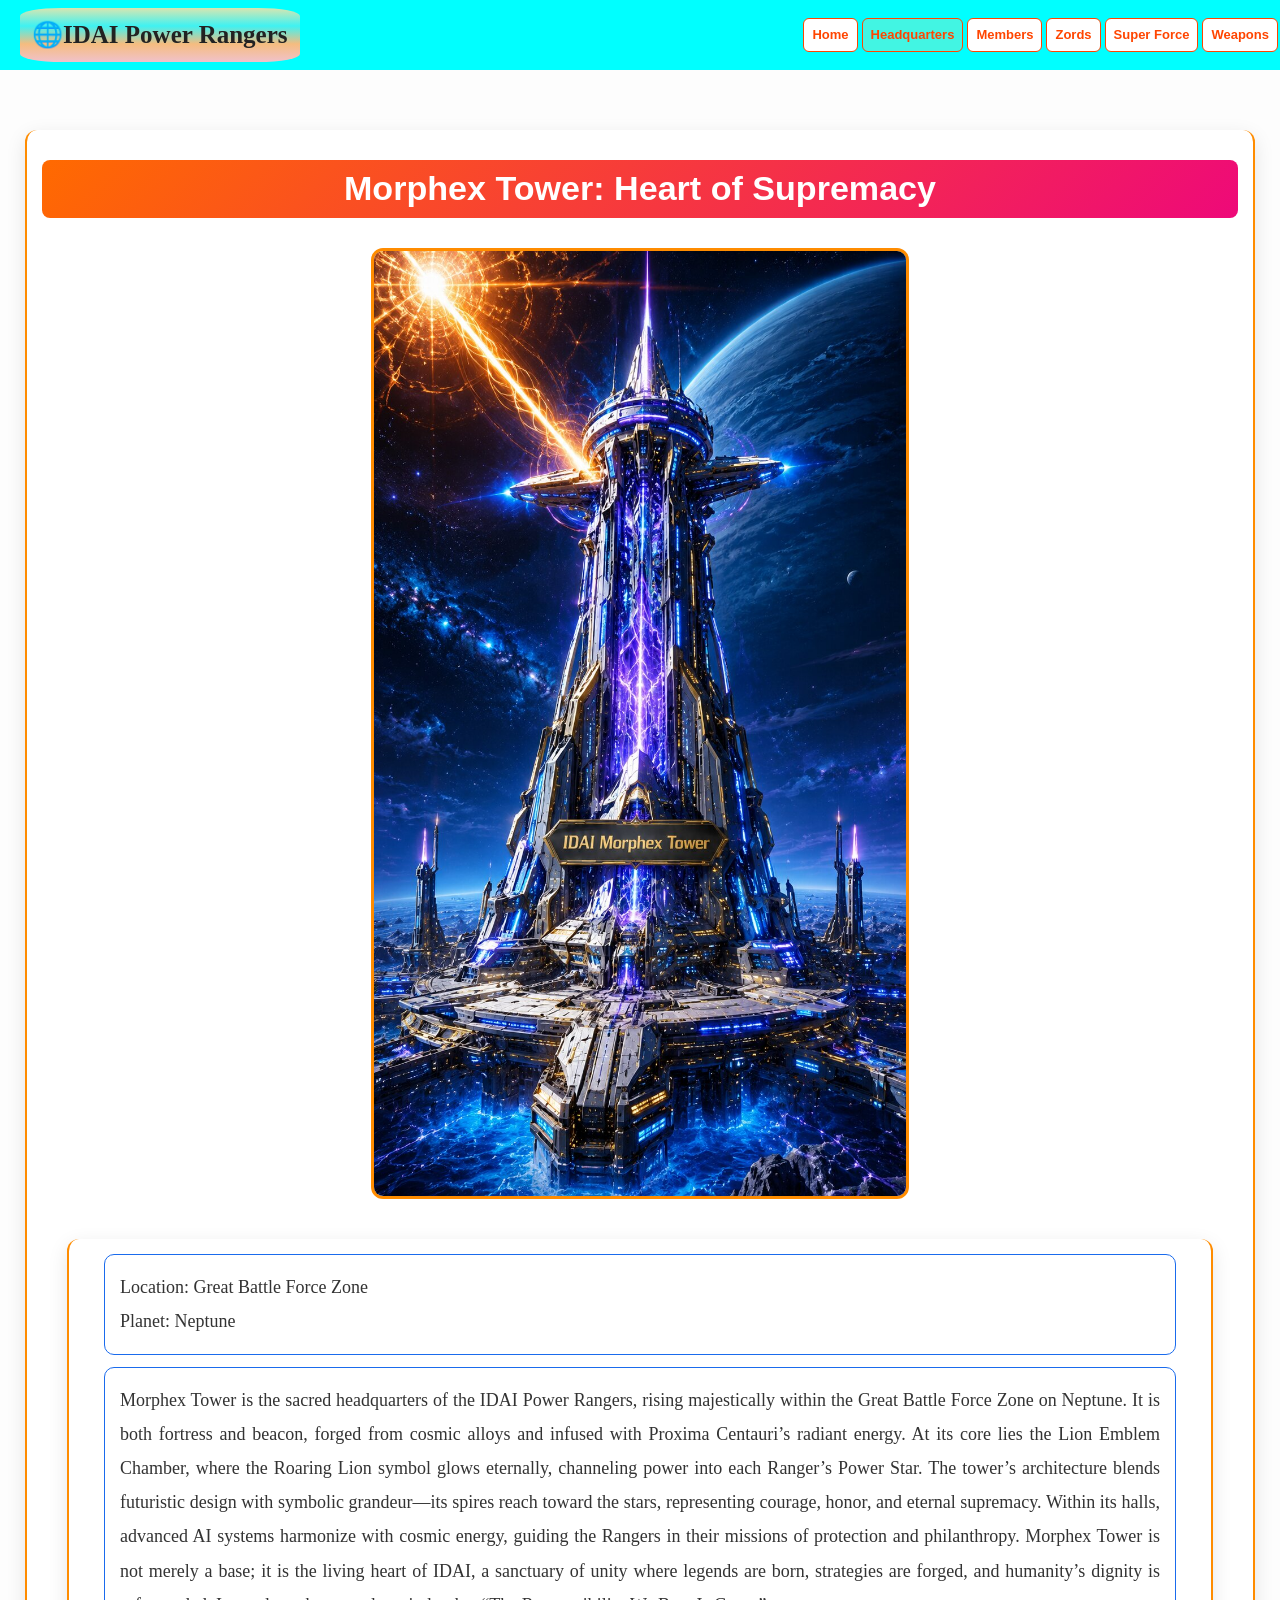
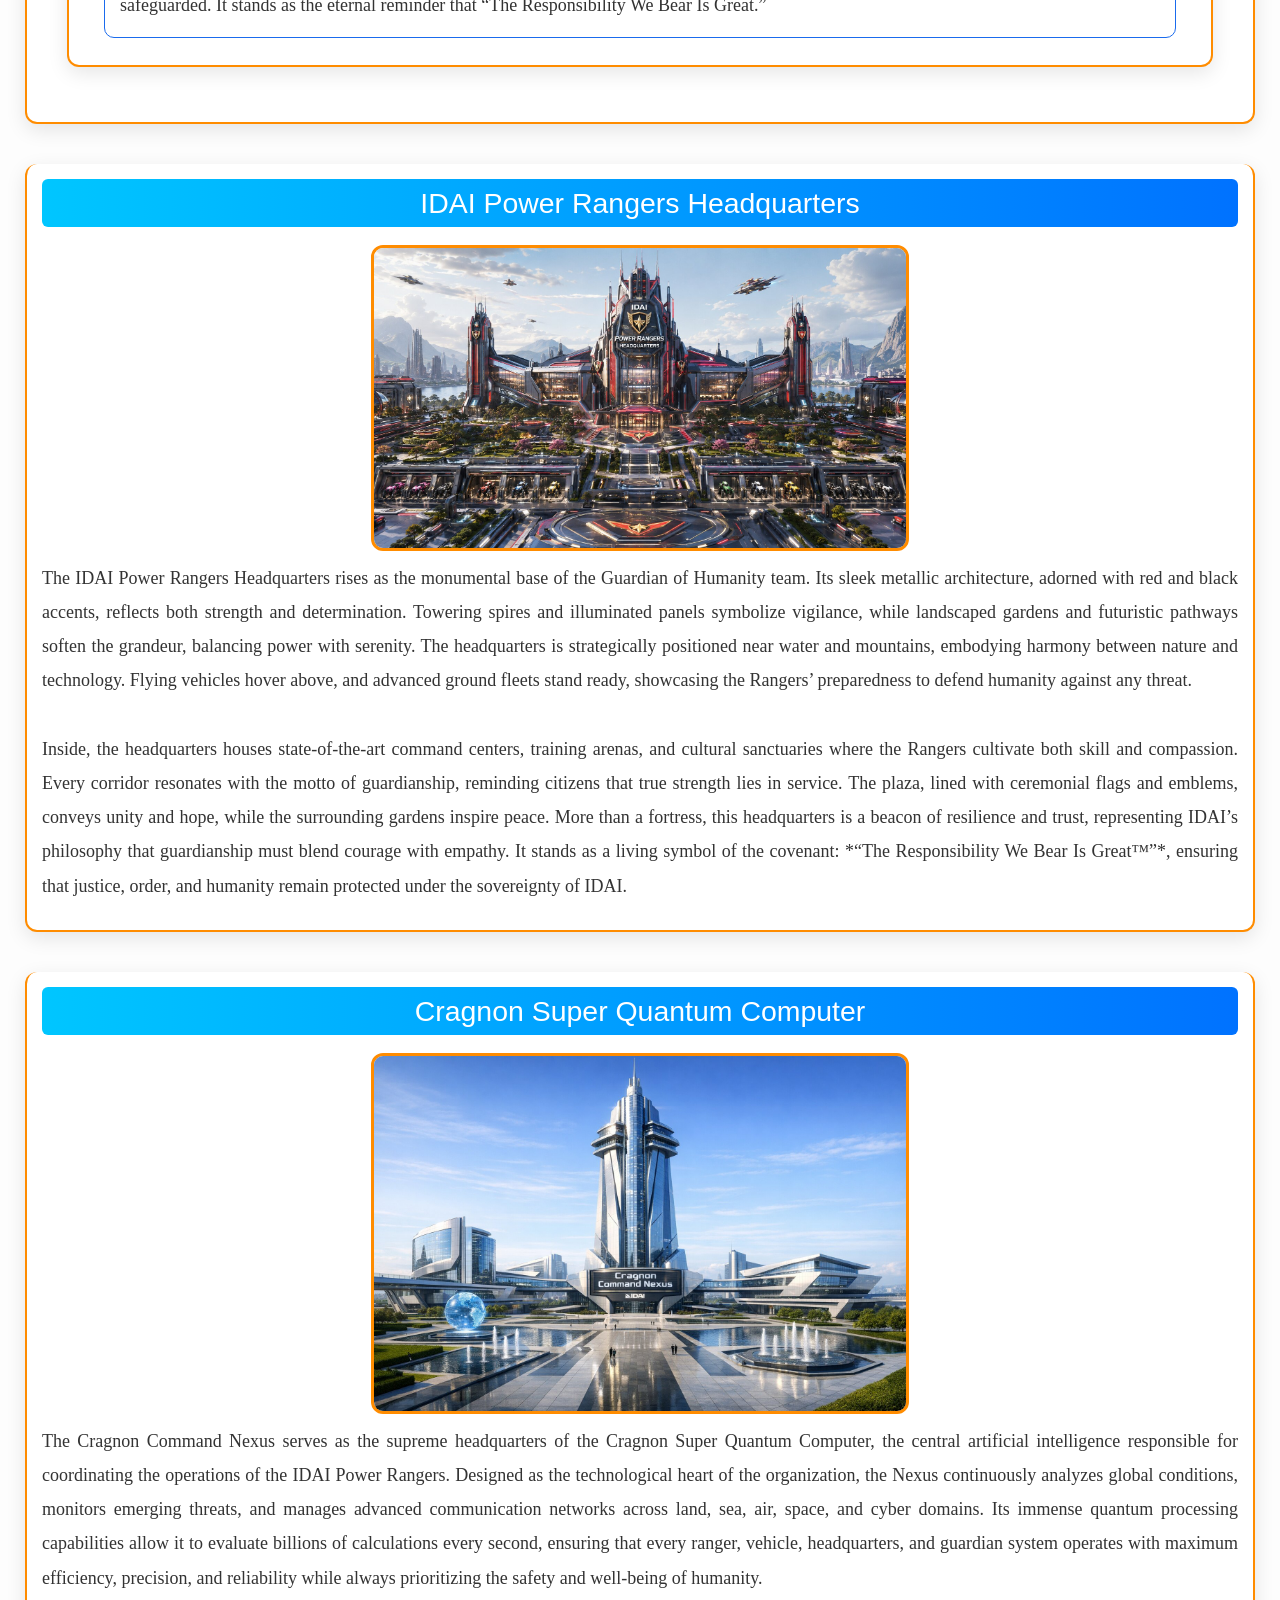
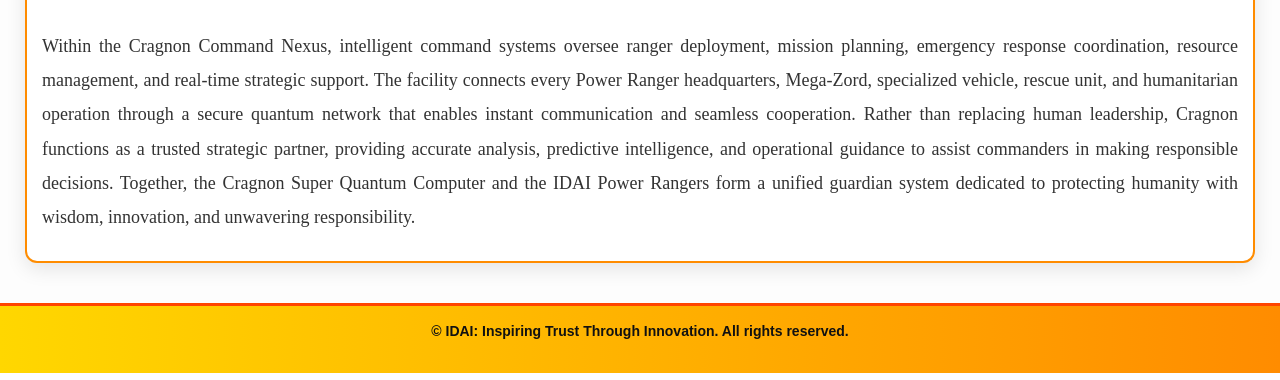
<file: tower.html>
<!DOCTYPE html>
<html>
<head>
	<meta charset="utf-8">
	<meta name="viewport" content="width=device-width, initial-scale=1">
	<title>IDAI Power Rangers - Headquarters and Infrastrustures</title>

	<link rel="stylesheet" type="text/css" href="Style.css">
	<link href="https://cdn.jsdelivr.net/npm/bootstrap@5.3.2/dist/css/bootstrap.min.css" rel="stylesheet">

  <style>
    /* Navbar */ 
    .navbar {
      background: linear-gradient(90deg, #FFD700, #FF8C00);
      position: fixed;
      top: 0;
      left: 0;
      width: 100%;
      z-index: 1000;
      margin: 0 !important;
      padding: 5 !important;   /* Bootstrap default padding override */
    }

    .navbar .container-fluid {
      padding: 0 !important;   /* container padding override */
    }

    .navbar-brand {
      font-weight: bold;
      color: #222 !important;
      font-size: 16px;
      margin: 0;
      padding: 8px 12px;
    }

    .nav-link {
      display: inline-block;
      background-color: #fff;
      color: #FF4500 !important;
      font-weight: 600;
      font-size: 13px;
      padding: 6px 12px;
      margin: 2px;
      border-radius: 6px;
      border: 1px solid #FF4500;
      transition: all 0.3s ease;
      text-decoration: none;
    }

    .nav-link:hover {
      background-color: #FFD700;
      color: #111 !important;
      box-shadow: 0 0 12px #FF8C00;
      transform: scale(1.05);
    }

    .special {
      background-color: #42f5e3;
    }

    .special:hover {
      background: #42f5e3;
    }

    .para{
      width:auto;
      text-align: justify;
      height:auto;
      margin-left:20px;
      margin-right:20px;
      padding:15px;
      border:1.5px solid #1a6bed;
      border-radius:10px;
    }

    /* Body padding so content doesn't hide under fixed navbar */
    body {
      padding-top: 60px;
      font-family: 'Segoe UI', Tahoma, Geneva, Verdana, sans-serif;
      background: #fdfdfd;
      color: #222;
    }

    /* Footer */
    footer {
      text-align: center;
      background: linear-gradient(90deg, #FFD700, #FF8C00);
      padding: 15px;
      color: #111;
      font-size: 14px;
      border-top: 3px solid #FF4500;
      font-weight: bold;
    }

    /* Responsive */
    @media (max-width: 1100px) {
      .nav-link {
        font-size: 14px;
        padding: 8px;
        width: 90%; /* বাটনগুলো বড় হয়ে যাওয়ার সমস্যা এড়াবে */
        margin:5px;
      }
      .navbar-brand {
        font-size: 13px;
      }
    }

    @media (max-width: 1000px) {
  body {
    margin-left: 3px !important;
    margin-right: 3px !important;
    margin-top:30px !important;
    padding: 0 !important;

    h2{
      margin-top:50px !important;
    }
  }

  .section {
    margin-left: 5px !important;
    margin-right: 5px !important;
    padding: 10px !important;
    width: auto;
  }

  .navbar {
    padding: 5px !important;
    margin: 0 !important;
    display: flex;
    align-items: center;
    justify-content: space-between;
  }

  .navbar-brand {
    font-size: 12px !important;
    margin-left: 10px !important;
  }

  .nav-link {
    font-size: 13px !important;
    padding: 6px 10px !important;
    margin: 3px 0 !important;
    width: 100%;
    display: block;
  }

  .min {
    margin: 10px auto !important;
    padding: 8px !important;
    font-size: 12px !important;
    width: auto;
  }

  img {
    width: 95% !important;
    margin: 5px auto !important;
  }

  .events {
    margin: 5px !important;
    padding: 12px !important;
  }

  .best-brand, .sovereign-state, .state-brand {
    margin: 8px auto !important;
    padding: 12px !important;
    width: auto;
  }

  .explore-container {
    flex-direction: column;
    align-items: center;
    gap: 10px;
  }

  .explore-btn {
    width: 90% !important;
    margin-bottom: 10px !important;
    padding: 12px !important;
    font-size: 14px !important;
  }

  footer {
    padding: 8px !important;
    font-size: 12px !important;
  }
}


@media (max-width: 1000px) {
  .section {
    margin: 8px !important;
    padding: 10px !important;
    width: auto;
  }

  /* Nested section inside section */
  .section .section {
    margin: 5px !important;
    padding: 8px !important;
    width: auto;
    background: #fff;          /* nested section আলাদা বোঝানোর জন্য */
    border: 1px solid #ddd;    /* subtle border */
    border-radius: 8px;
  }

  .section .section p {
    font-size: 14px !important;
    line-height: 1.6 !important;
    margin: 5px 0 !important;
  }
}

  </style>	


</head>
<body>

  <nav class="navbar navbar-expand-lg">
    <div class="container-fluid">
      <a class="navbar-brand" href="#">🌐IDAI Power Rangers</a>
      <button class="navbar-toggler" type="button" data-bs-toggle="collapse" 
              data-bs-target="#navbarNav" aria-controls="navbarNav" 
              aria-expanded="false" aria-label="Toggle navigation">
        <span class="navbar-toggler-icon"></span>
      </button>
      <div class="collapse navbar-collapse" id="navbarNav">
        <ul class="navbar-nav ms-auto">
          <li class="nav-item"><a class="nav-link " href="index.html">Home</a></li>
          <li class="nav-item"><a class="nav-link special" href="tower.html">Headquarters</a></li>
          <li class="nav-item"><a class="nav-link" href="members.html">Members</a> </li>
          <li class="nav-item"><a class="nav-link" href="zords.html">Zords</a></li> 
          <li class="nav-item"><a class="nav-link" href="super.html">Super Force</a></li>
          <li class="nav-item"> <a class="nav-link" href="Weapon.html">Weapons</a> </li>
        </ul>
      </div>
    </div>
  </nav>

<div class="section">
	<h2>Morphex Tower: Heart of Supremacy</h2>
	<center>
		<img src="Tower.jpg">
	</center>

	<div class="section">
		<p id="para">
			Location: Great Battle Force Zone <br>
			Planet: Neptune
		</p>

	<p id="para">
		Morphex Tower is the sacred headquarters of the IDAI Power Rangers, rising majestically within the Great Battle Force Zone on Neptune. It is both fortress and beacon, forged from cosmic alloys and infused with Proxima Centauri’s radiant energy. At its core lies the Lion Emblem Chamber, where the Roaring Lion symbol glows eternally, channeling power into each Ranger’s Power Star. The tower’s architecture blends futuristic design with symbolic grandeur—its spires reach toward the stars, representing courage, honor, and eternal supremacy. Within its halls, advanced AI systems harmonize with cosmic energy, guiding the Rangers in their missions of protection and philanthropy. Morphex Tower is not merely a base; it is the living heart of IDAI, a sanctuary of unity where legends are born, strategies are forged, and humanity’s dignity is safeguarded. It stands as the eternal reminder that “The Responsibility We Bear Is Great.”
	</p>	</div></div>

<div class="section">
  <h3>IDAI Power Rangers Headquarters</h3>
  <center>
    <img src="Power Rangers HQ.jpg">
  </center>
  <p>
    The IDAI Power Rangers Headquarters rises as the monumental base of the Guardian of Humanity team. Its sleek metallic architecture, adorned with red and black accents, reflects both strength and determination. Towering spires and illuminated panels symbolize vigilance, while landscaped gardens and futuristic pathways soften the grandeur, balancing power with serenity. The headquarters is strategically positioned near water and mountains, embodying harmony between nature and technology. Flying vehicles hover above, and advanced ground fleets stand ready, showcasing the Rangers’ preparedness to defend humanity against any threat. <br><br>
    
    Inside, the headquarters houses state-of-the-art command centers, training arenas, and cultural sanctuaries where the Rangers cultivate both skill and compassion. Every corridor resonates with the motto of guardianship, reminding citizens that true strength lies in service. The plaza, lined with ceremonial flags and emblems, conveys unity and hope, while the surrounding gardens inspire peace. More than a fortress, this headquarters is a beacon of resilience and trust, representing IDAI’s philosophy that guardianship must blend courage with empathy. It stands as a living symbol of the covenant: *“The Responsibility We Bear Is Great™”*, ensuring that justice, order, and humanity remain protected under the sovereignty of IDAI.
  </p>
</div>

<div class="section">
  <h3>Cragnon Super Quantum Computer</h3>
    <center>
        <img src="Cragnon.jpg">
    </center>

    <p>
        The Cragnon Command Nexus serves as the supreme headquarters of the Cragnon Super Quantum Computer, the central artificial intelligence responsible for coordinating the operations of the IDAI Power Rangers. Designed as the technological heart of the organization, the Nexus continuously analyzes global conditions, monitors emerging threats, and manages advanced communication networks across land, sea, air, space, and cyber domains. Its immense quantum processing capabilities allow it to evaluate billions of calculations every second, ensuring that every ranger, vehicle, headquarters, and guardian system operates with maximum efficiency, precision, and reliability while always prioritizing the safety and well-being of humanity.
        <br><br>
        Within the Cragnon Command Nexus, intelligent command systems oversee ranger deployment, mission planning, emergency response coordination, resource management, and real-time strategic support. The facility connects every Power Ranger headquarters, Mega-Zord, specialized vehicle, rescue unit, and humanitarian operation through a secure quantum network that enables instant communication and seamless cooperation. Rather than replacing human leadership, Cragnon functions as a trusted strategic partner, providing accurate analysis, predictive intelligence, and operational guidance to assist commanders in making responsible decisions. Together, the Cragnon Super Quantum Computer and the IDAI Power Rangers form a unified guardian system dedicated to protecting humanity with wisdom, innovation, and unwavering responsibility.
    </p>
</div>

<footer>
	<p>© IDAI: Inspiring Trust Through Innovation. All rights reserved.</p>
</footer>

<!-- Bootstrap JS -->
  <script src="https://cdn.jsdelivr.net/npm/bootstrap@5.3.2/dist/js/bootstrap.bundle.min.js"></script>

</body>
</html>
</file>
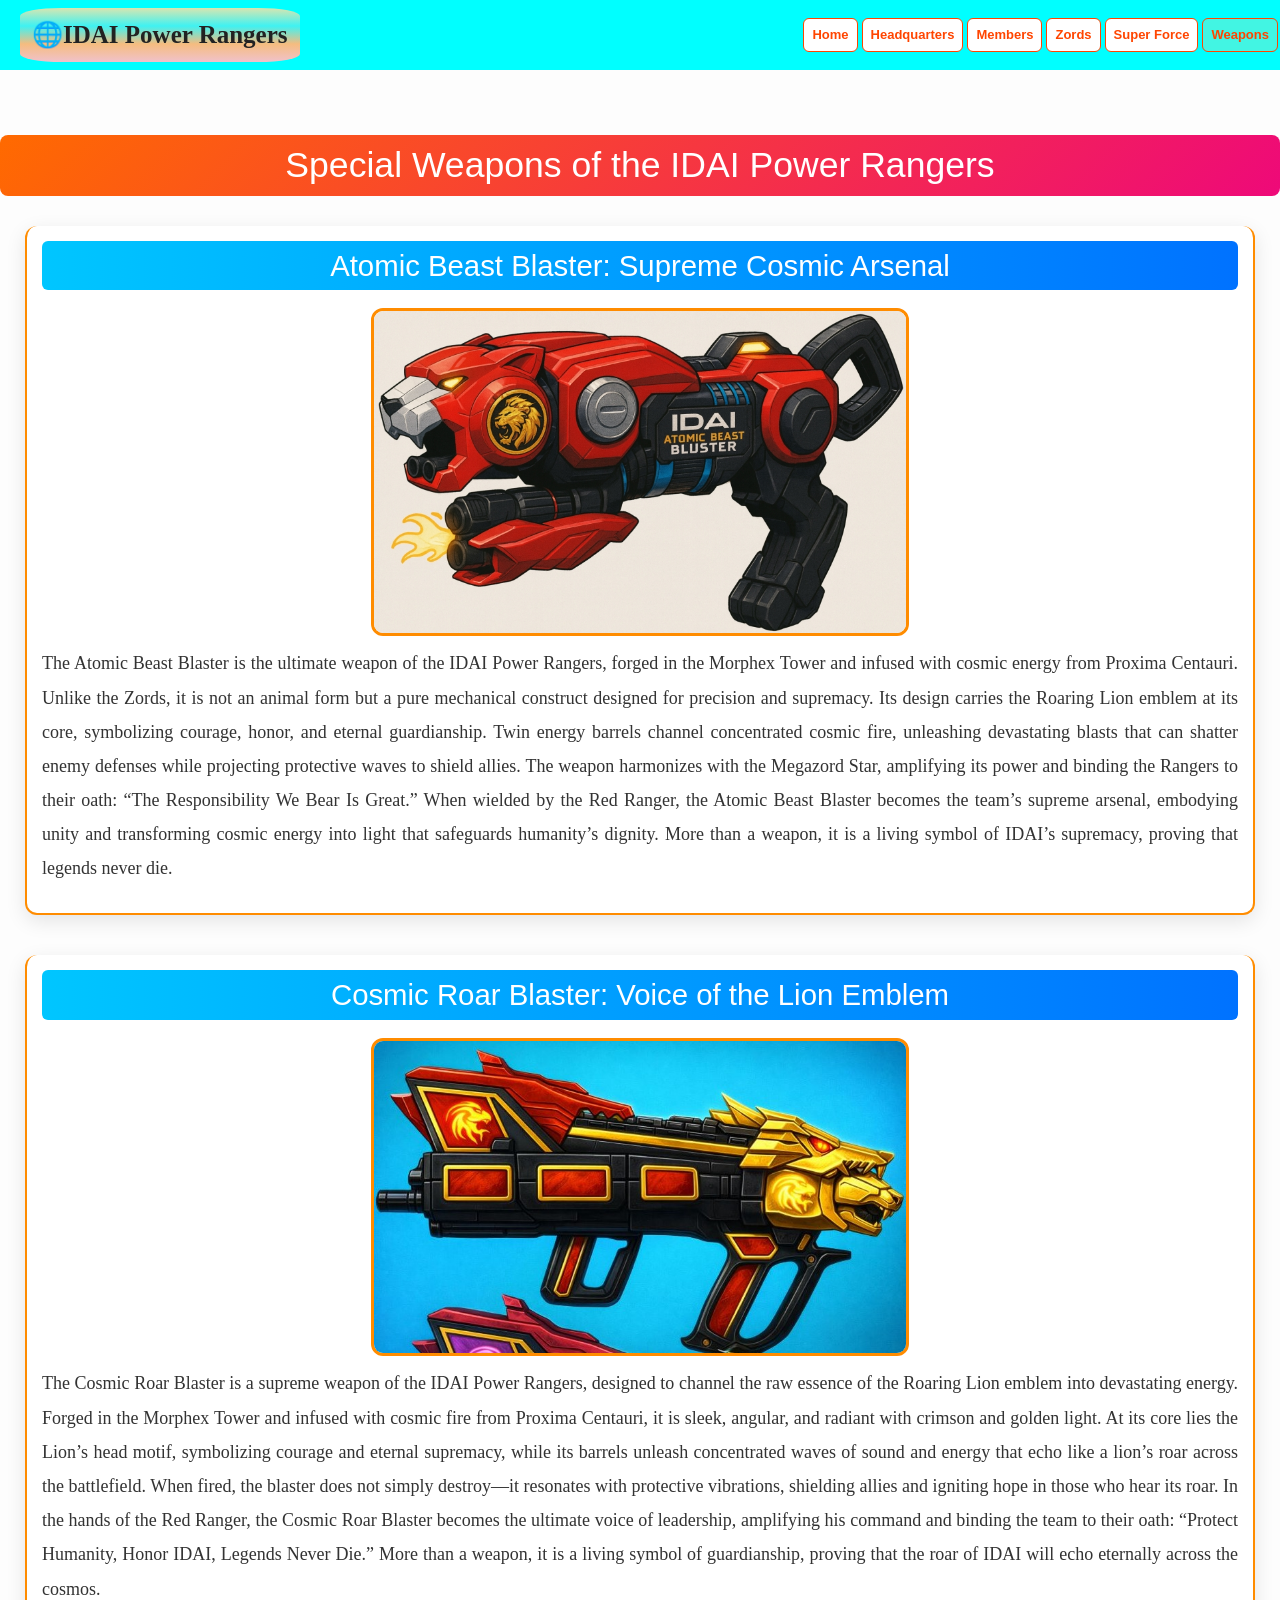
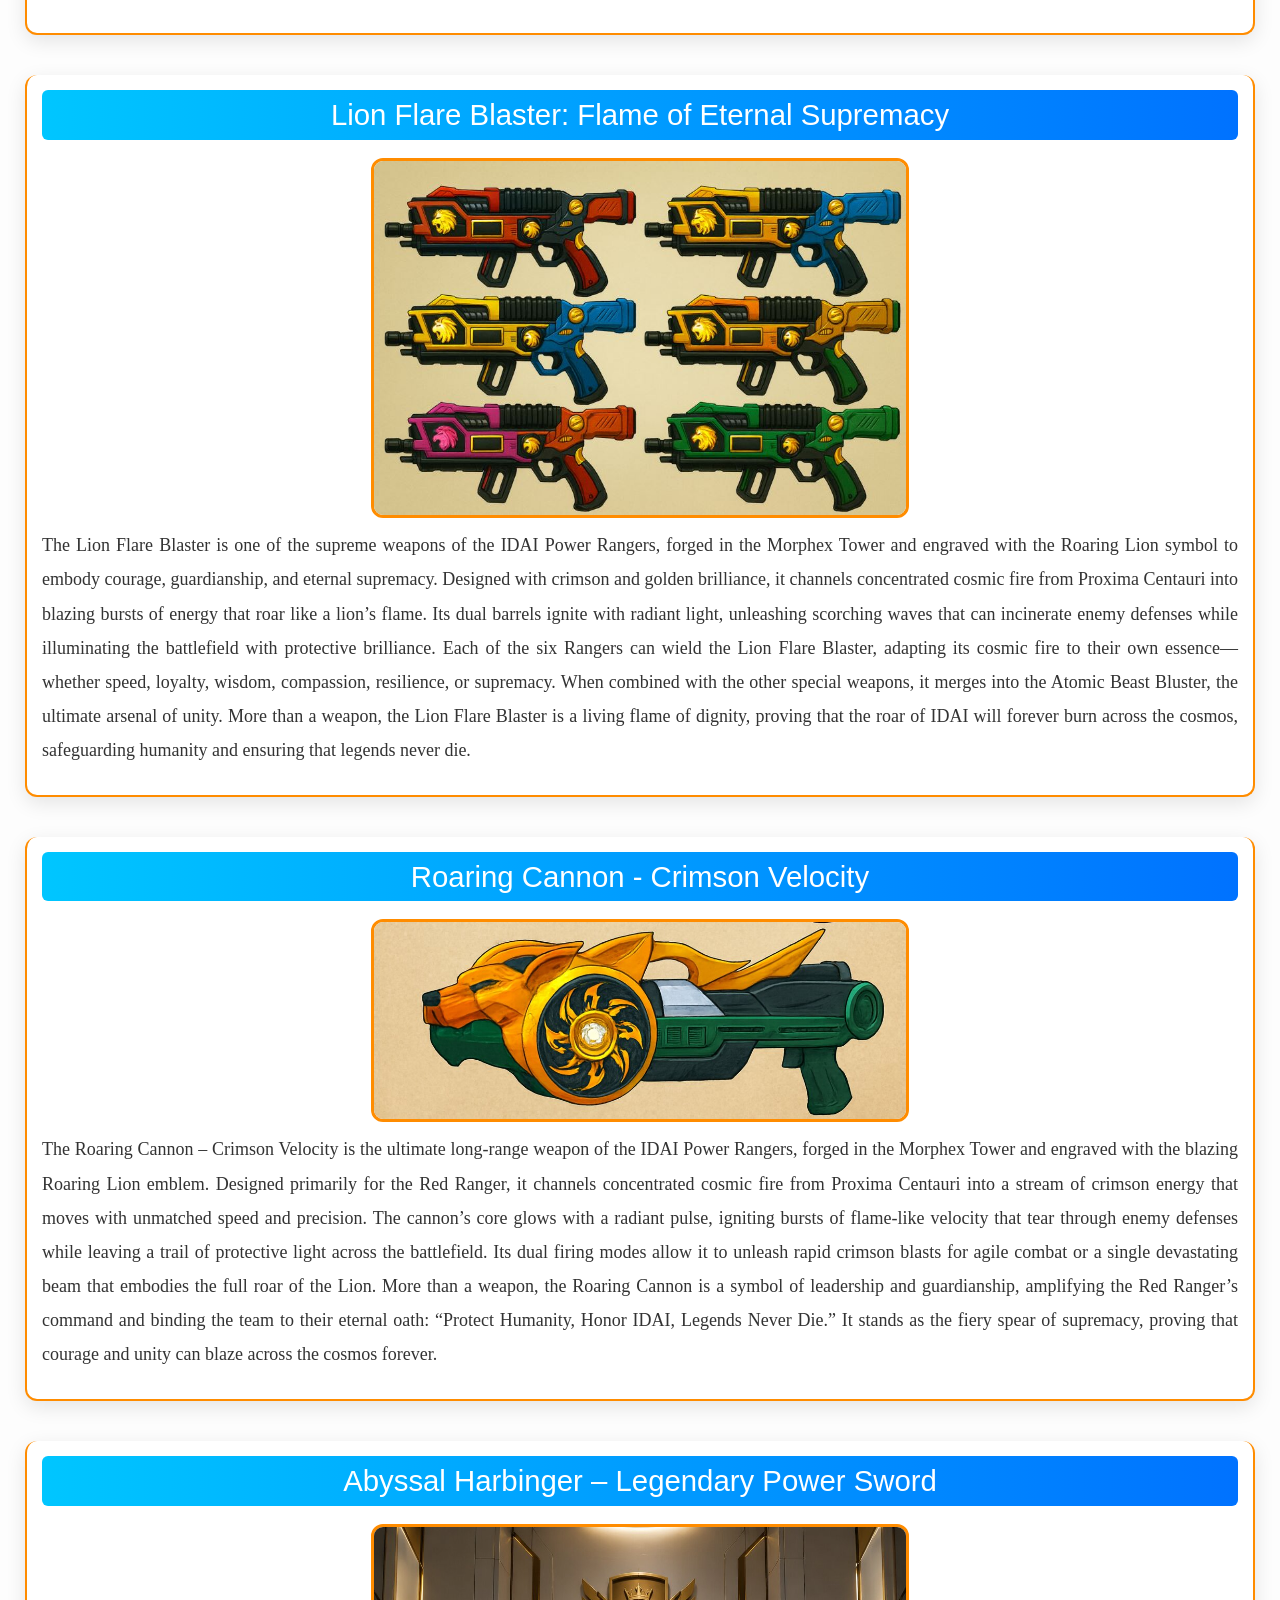
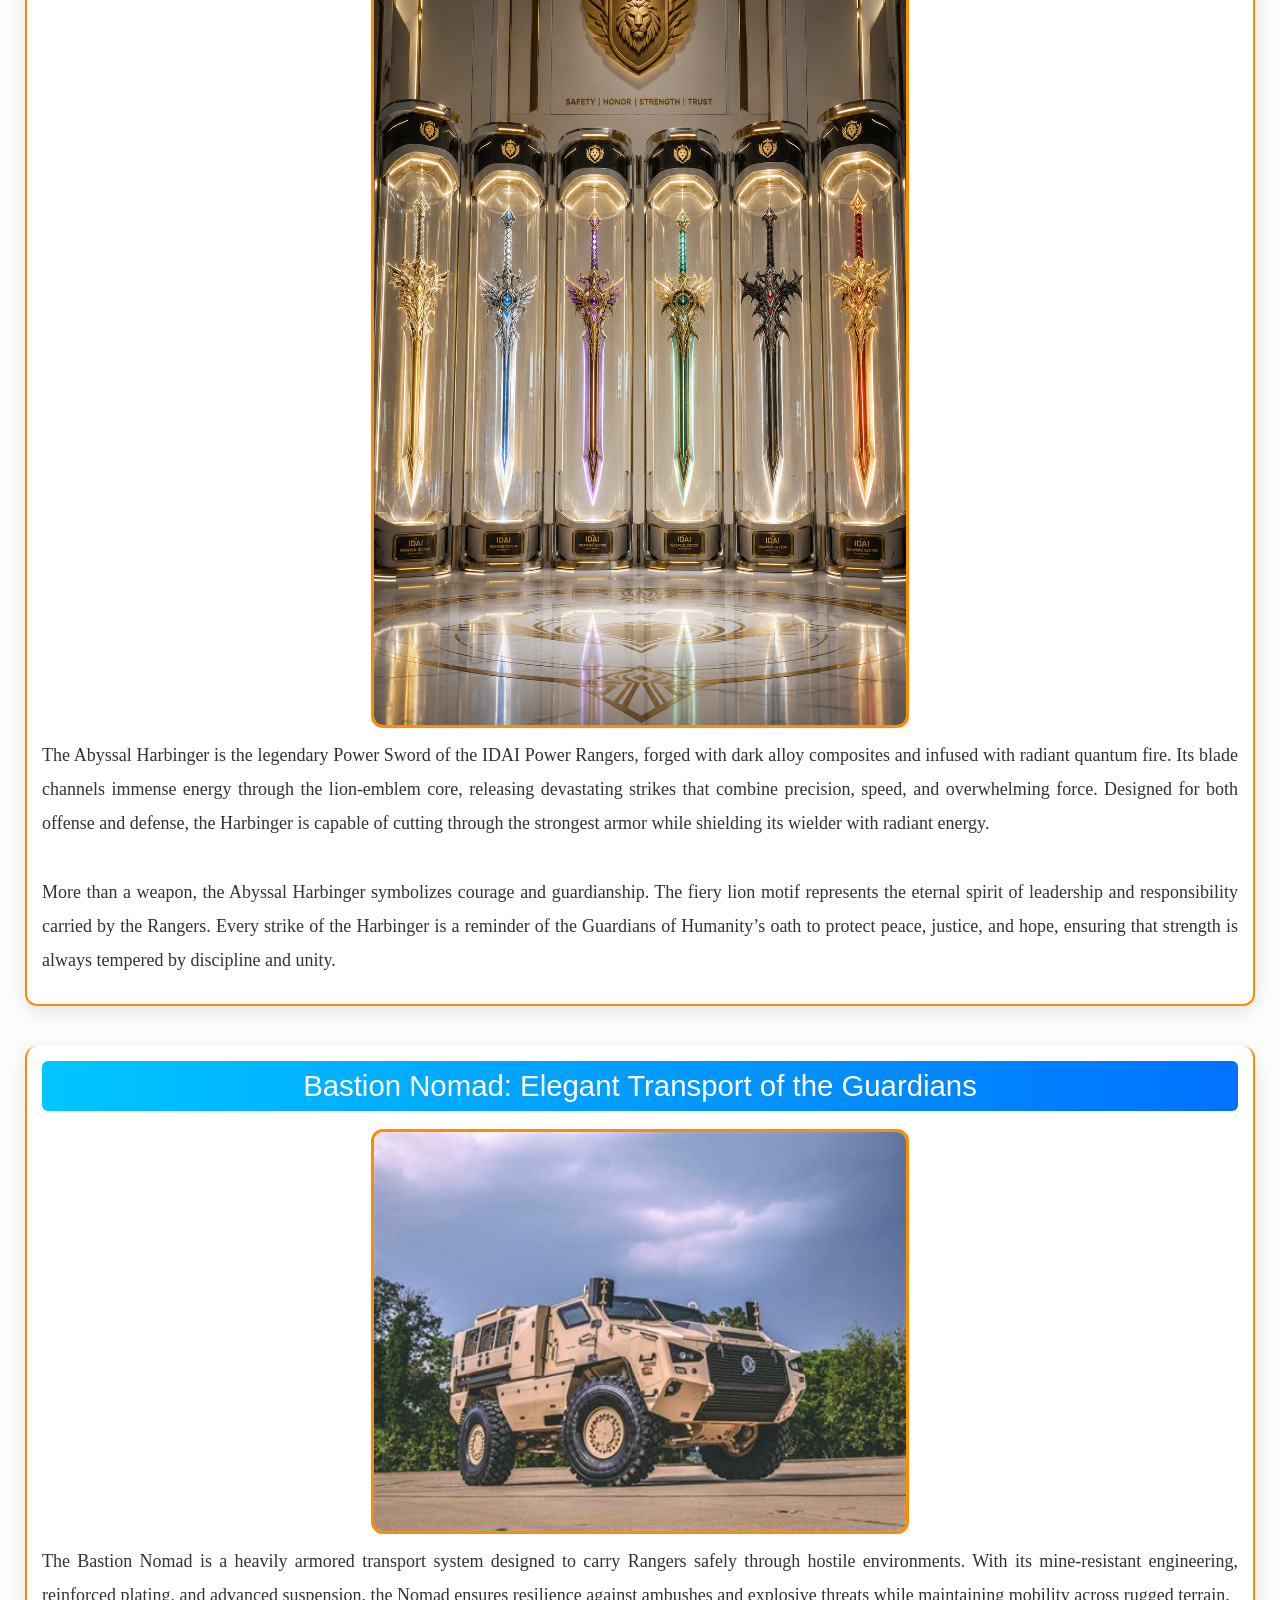
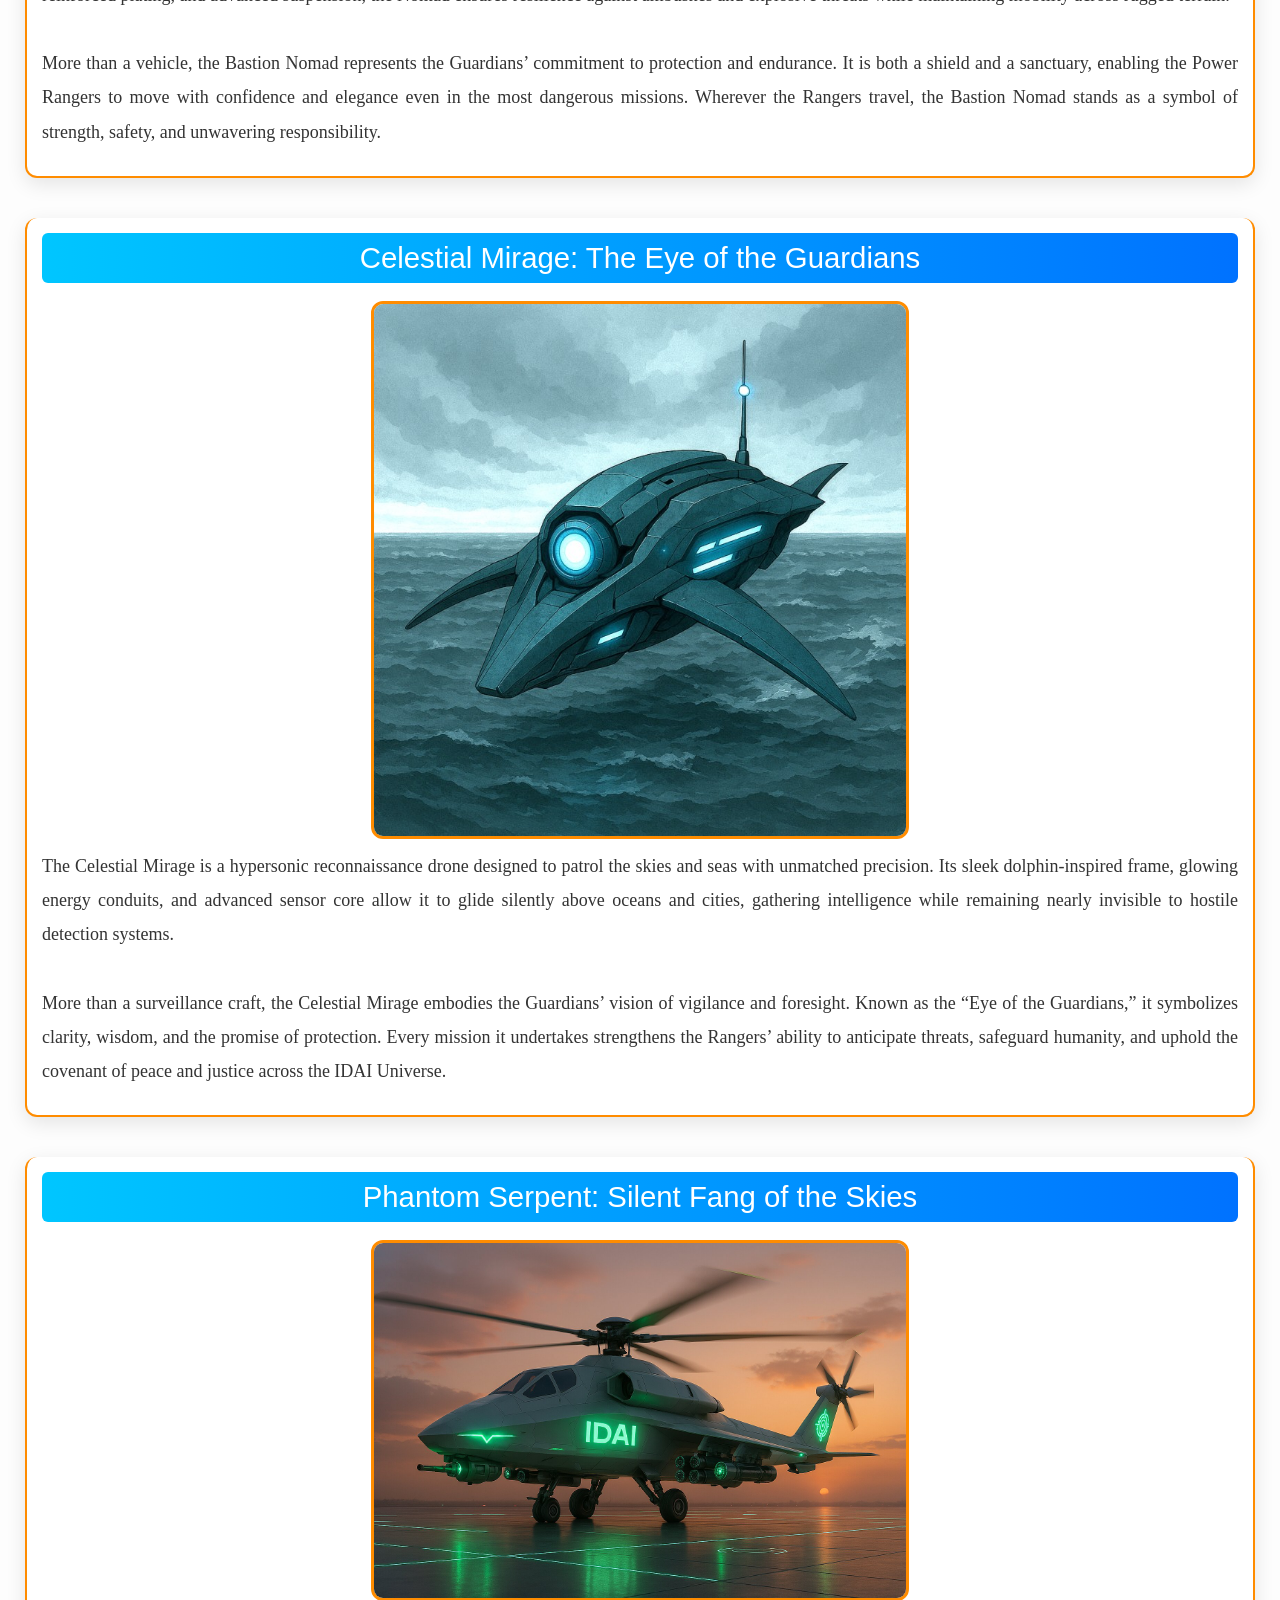
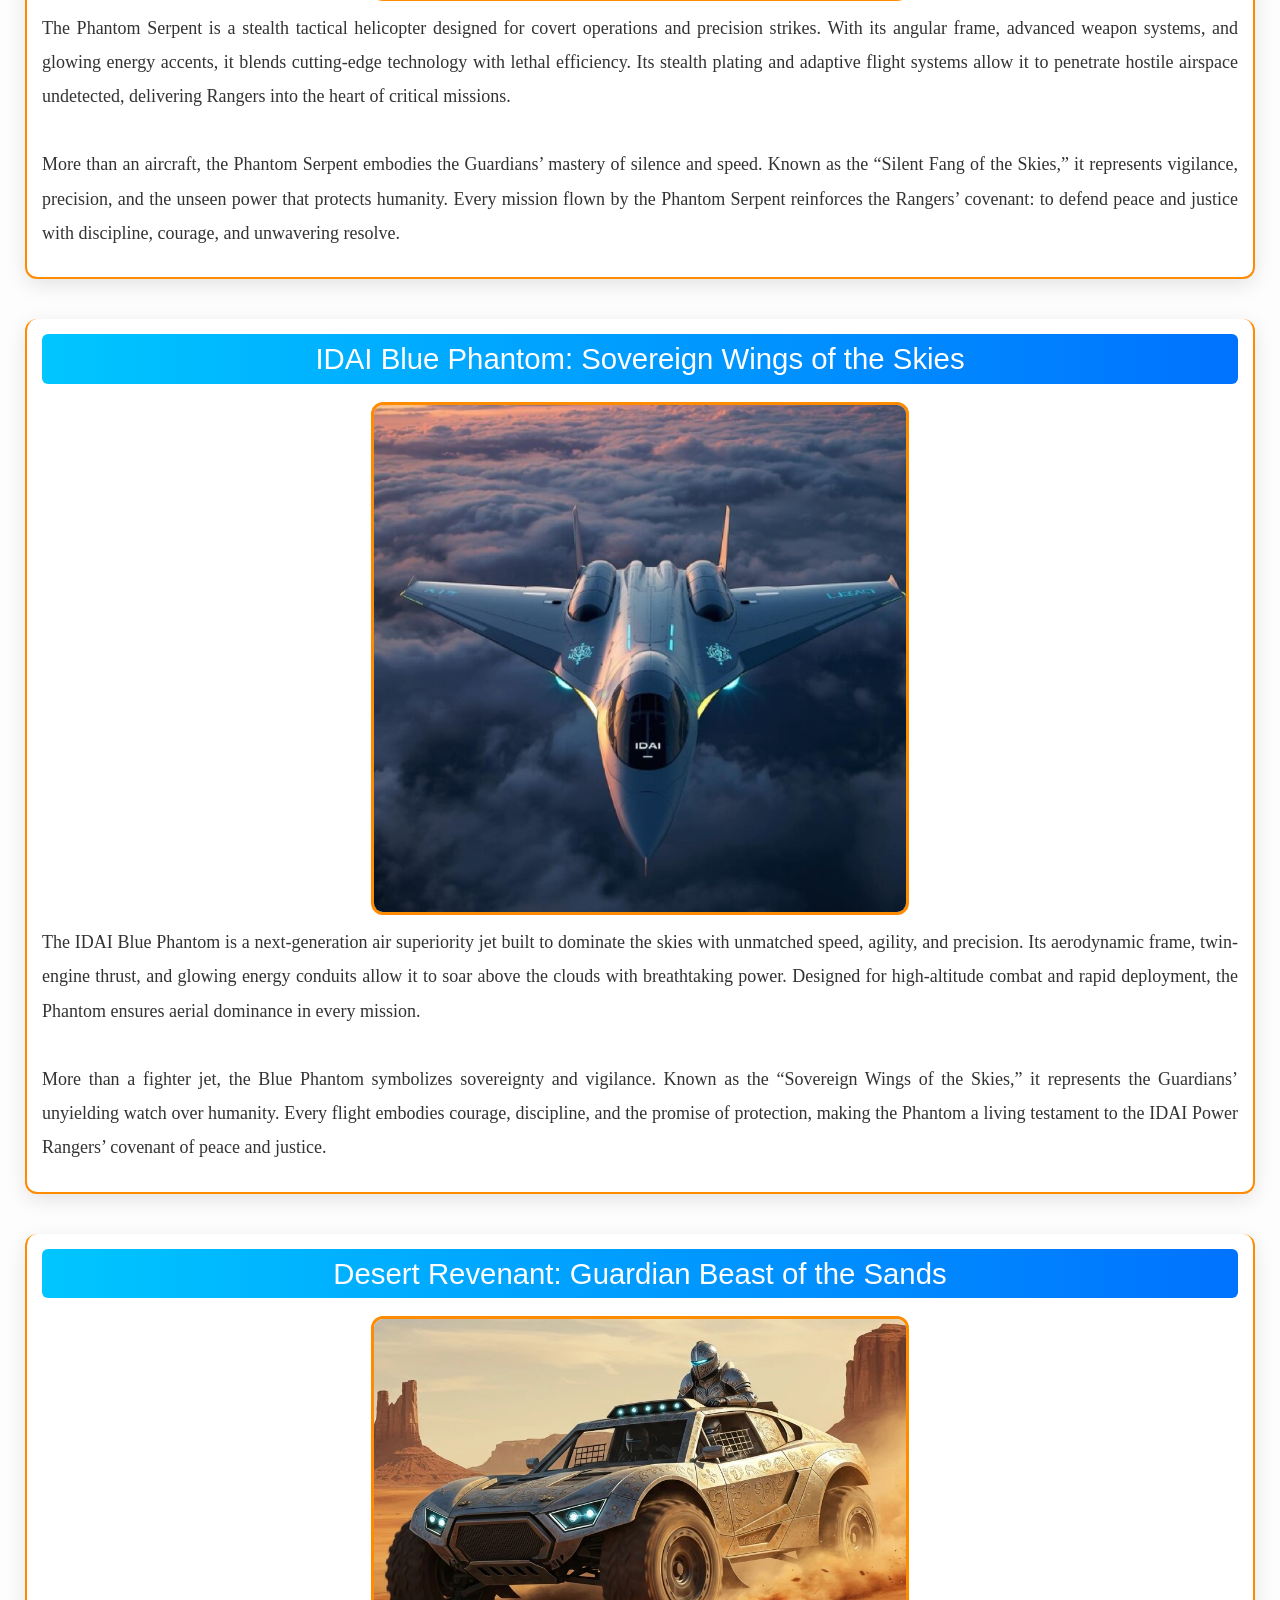
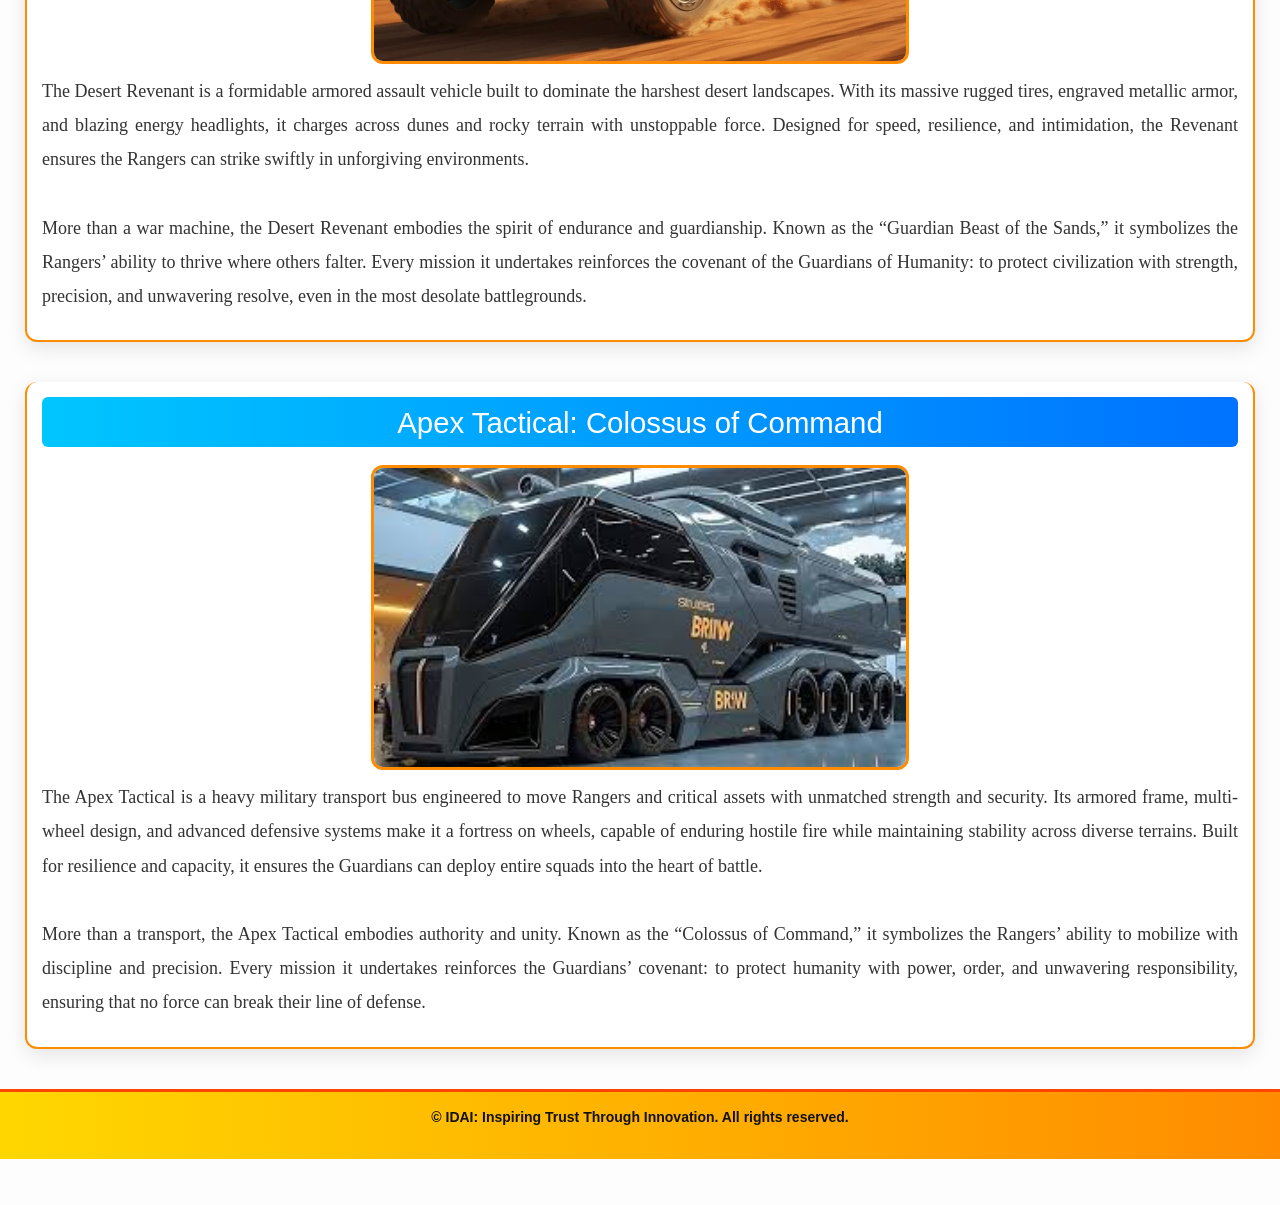
<file: Weapon.html>
<!DOCTYPE html>
<html>
<head>
	<meta charset="utf-8">
	<meta name="viewport" content="width=device-width, initial-scale=1">
	<title>IDAI Power Rangers - Armors and Arsenals</title>

	<link rel="stylesheet" type="text/css" href="Style.css">
	<link href="https://cdn.jsdelivr.net/npm/bootstrap@5.3.2/dist/css/bootstrap.min.css" rel="stylesheet">

  <style>
    /* Navbar */ 
    .navbar {
      background: linear-gradient(90deg, #FFD700, #FF8C00);
      position: fixed;
      top: 0;
      left: 0;
      width: 100%;
      z-index: 1000;
      margin: 0 !important;
      padding: 5 !important;   /* Bootstrap default padding override */
    }

    .navbar .container-fluid {
      padding: 0 !important;   /* container padding override */
    }

    .navbar-brand {
      font-weight: bold;
      color: #222 !important;
      font-size: 16px;
      margin: 0;
      padding: 8px 12px;
    }

    .nav-link {
      display: inline-block;
      background-color: #fff;
      color: #FF4500 !important;
      font-weight: 600;
      font-size: 13px;
      padding: 6px 12px;
      margin: 2px;
      border-radius: 6px;
      border: 1px solid #FF4500;
      transition: all 0.3s ease;
      text-decoration: none;
    }

    .nav-link:hover {
      background-color: #FFD700;
      color: #111 !important;
      box-shadow: 0 0 12px #FF8C00;
      transform: scale(1.05);
    }

    .special {
      background-color: #42f5e3;
    }

    .special:hover {
      background: #42f5e3;
    }

    .para{
      width:auto;
      text-align: justify;
      height:auto;
      margin-left:20px;
      margin-right:20px;
      padding:15px;
      border:1.5px solid #1a6bed;
      border-radius:10px;
    }

    /* Body padding so content doesn't hide under fixed navbar */
    body {
      padding-top: 60px;
      font-family: 'Segoe UI', Tahoma, Geneva, Verdana, sans-serif;
      background: #fdfdfd;
      color: #222;
    }

    /* Footer */
    footer {
      text-align: center;
      background: linear-gradient(90deg, #FFD700, #FF8C00);
      padding: 15px;
      color: #111;
      font-size: 14px;
      border-top: 3px solid #FF4500;
      font-weight: bold;
    }

    /* Responsive */
    @media (max-width: 1100px) {
      .nav-link {
        font-size: 14px;
        padding: 8px;
        width: 90%; /* বাটনগুলো বড় হয়ে যাওয়ার সমস্যা এড়াবে */
        margin:5px;
      }
      .navbar-brand {
        font-size: 13px;
      }
    }

    @media (max-width: 1000px) {
  body {
    margin-left: 3px !important;
    margin-right: 3px !important;
    margin-top:30px !important;
    padding: 0 !important;

    h2{
      margin-top:50px !important;
    }
  }

  .section {
    margin-left: 5px !important;
    margin-right: 5px !important;
    padding: 10px !important;
    width: auto;
  }

  .navbar {
    padding: 5px !important;
    margin: 0 !important;
    display: flex;
    align-items: center;
    justify-content: space-between;
  }

  .navbar-brand {
    font-size: 12px !important;
    margin-left: 10px !important;
  }

  .nav-link {
    font-size: 13px !important;
    padding: 6px 10px !important;
    margin: 3px 0 !important;
    width: 100%;
    display: block;
  }

  .min {
    margin: 10px auto !important;
    padding: 8px !important;
    font-size: 12px !important;
    width: auto;
  }

  img {
    width: 95% !important;
    margin: 5px auto !important;
  }

  .events {
    margin: 5px !important;
    padding: 12px !important;
  }

  .best-brand, .sovereign-state, .state-brand {
    margin: 8px auto !important;
    padding: 12px !important;
    width: auto;
  }

  .explore-container {
    flex-direction: column;
    align-items: center;
    gap: 10px;
  }

  .explore-btn {
    width: 90% !important;
    margin-bottom: 10px !important;
    padding: 12px !important;
    font-size: 14px !important;
  }

  footer {
    padding: 8px !important;
    font-size: 12px !important;
  }
}


@media (max-width: 1000px) {
  .section {
    margin: 8px !important;
    padding: 10px !important;
    width: auto;
  }

  /* Nested section inside section */
  .section .section {
    margin: 5px !important;
    padding: 8px !important;
    width: auto;
    background: #fff;          /* nested section আলাদা বোঝানোর জন্য */
    border: 1px solid #ddd;    /* subtle border */
    border-radius: 8px;
  }

  .section .section p {
    font-size: 14px !important;
    line-height: 1.6 !important;
    margin: 5px 0 !important;
  }
}

  </style>	


</head>
<body>

  <nav class="navbar navbar-expand-lg">
    <div class="container-fluid">
      <a class="navbar-brand" href="#">🌐IDAI Power Rangers</a>
      <button class="navbar-toggler" type="button" data-bs-toggle="collapse" 
              data-bs-target="#navbarNav" aria-controls="navbarNav" 
              aria-expanded="false" aria-label="Toggle navigation">
        <span class="navbar-toggler-icon"></span>
      </button>
      <div class="collapse navbar-collapse" id="navbarNav">
        <ul class="navbar-nav ms-auto">
          <li class="nav-item"><a class="nav-link " href="index.html">Home</a></li>
          <li class="nav-item"><a class="nav-link " href="tower.html">Headquarters</a></li>
          <li class="nav-item"><a class="nav-link " href="members.html">Members</a> </li>
          <li class="nav-item"><a class="nav-link" href="zords.html">Zords</a></li> 
          <li class="nav-item"><a class="nav-link " href="super.html">Super Force</a></li>
          <li class="nav-item"> <a class="nav-link special" href="Weapon.html">Weapons</a> </li>
        </ul>
      </div>
    </div>
  </nav><br>

  <center>
    <h2>Special Weapons of the IDAI Power Rangers</h2>
  </center>


  <div class="section">
  <h3>Atomic Beast Blaster: Supreme Cosmic Arsenal</h3>
  <center>
    <img src="Blaster.jpg">
  </center>
  <p>
    The Atomic Beast Blaster is the ultimate weapon of the IDAI Power Rangers, forged in the Morphex Tower and infused with cosmic energy from Proxima Centauri. Unlike the Zords, it is not an animal form but a pure mechanical construct designed for precision and supremacy. Its design carries the Roaring Lion emblem at its core, symbolizing courage, honor, and eternal guardianship. Twin energy barrels channel concentrated cosmic fire, unleashing devastating blasts that can shatter enemy defenses while projecting protective waves to shield allies. The weapon harmonizes with the Megazord Star, amplifying its power and binding the Rangers to their oath: “The Responsibility We Bear Is Great.” When wielded by the Red Ranger, the Atomic Beast Blaster becomes the team’s supreme arsenal, embodying unity and transforming cosmic energy into light that safeguards humanity’s dignity. More than a weapon, it is a living symbol of IDAI’s supremacy, proving that legends never die.
  </p></div>

  <div class="section">
  <h3>Cosmic Roar Blaster: Voice of the Lion Emblem</h3>
  <center>
    <img src="Cosmic Roar Blaster.jpg">
  </center>
  <p>
    The Cosmic Roar Blaster is a supreme weapon of the IDAI Power Rangers, designed to channel the raw essence of the Roaring Lion emblem into devastating energy. Forged in the Morphex Tower and infused with cosmic fire from Proxima Centauri, it is sleek, angular, and radiant with crimson and golden light. At its core lies the Lion’s head motif, symbolizing courage and eternal supremacy, while its barrels unleash concentrated waves of sound and energy that echo like a lion’s roar across the battlefield. When fired, the blaster does not simply destroy—it resonates with protective vibrations, shielding allies and igniting hope in those who hear its roar. In the hands of the Red Ranger, the Cosmic Roar Blaster becomes the ultimate voice of leadership, amplifying his command and binding the team to their oath: “Protect Humanity, Honor IDAI, Legends Never Die.” More than a weapon, it is a living symbol of guardianship, proving that the roar of IDAI will echo eternally across the cosmos.
  </p></div>

  <div class="section">
  <h3>Lion Flare Blaster: Flame of Eternal Supremacy</h3>
  <center>
    <img src="Lion flare Blaster.jpg">
  </center>
  <p>
    The Lion Flare Blaster is one of the supreme weapons of the IDAI Power Rangers, forged in the Morphex Tower and engraved with the Roaring Lion symbol to embody courage, guardianship, and eternal supremacy. Designed with crimson and golden brilliance, it channels concentrated cosmic fire from Proxima Centauri into blazing bursts of energy that roar like a lion’s flame. Its dual barrels ignite with radiant light, unleashing scorching waves that can incinerate enemy defenses while illuminating the battlefield with protective brilliance. Each of the six Rangers can wield the Lion Flare Blaster, adapting its cosmic fire to their own essence—whether speed, loyalty, wisdom, compassion, resilience, or supremacy. When combined with the other special weapons, it merges into the Atomic Beast Bluster, the ultimate arsenal of unity. More than a weapon, the Lion Flare Blaster is a living flame of dignity, proving that the roar of IDAI will forever burn across the cosmos, safeguarding humanity and ensuring that legends never die.
  </p></div>

  <div class="section">
  <h3>Roaring Cannon - Crimson Velocity</h3>
  <center>
    <img src="Roaring Cannon - Crimson Velocity.jpg">
  </center>
  <p>
    The Roaring Cannon – Crimson Velocity is the ultimate long-range weapon of the IDAI Power Rangers, forged in the Morphex Tower and engraved with the blazing Roaring Lion emblem. Designed primarily for the Red Ranger, it channels concentrated cosmic fire from Proxima Centauri into a stream of crimson energy that moves with unmatched speed and precision. The cannon’s core glows with a radiant pulse, igniting bursts of flame-like velocity that tear through enemy defenses while leaving a trail of protective light across the battlefield. Its dual firing modes allow it to unleash rapid crimson blasts for agile combat or a single devastating beam that embodies the full roar of the Lion. More than a weapon, the Roaring Cannon is a symbol of leadership and guardianship, amplifying the Red Ranger’s command and binding the team to their eternal oath: “Protect Humanity, Honor IDAI, Legends Never Die.” It stands as the fiery spear of supremacy, proving that courage and unity can blaze across the cosmos forever.
  </p></div>

<div class="section">
    <h3>Abyssal Harbinger – Legendary Power Sword</h3>

    <center>
        <img src="Abyssal Harbinger.jpg" alt="Abyssal Harbinger – Legendary Power Sword">
    </center>

    <p>
        The Abyssal Harbinger is the legendary Power Sword of the IDAI Power Rangers, forged with dark alloy composites and infused with radiant quantum fire. Its blade channels immense energy through the lion-emblem core, releasing devastating strikes that combine precision, speed, and overwhelming force. Designed for both offense and defense, the Harbinger is capable of cutting through the strongest armor while shielding its wielder with radiant energy.<br><br>

        More than a weapon, the Abyssal Harbinger symbolizes courage and guardianship. The fiery lion motif represents the eternal spirit of leadership and responsibility carried by the Rangers. Every strike of the Harbinger is a reminder of the Guardians of Humanity’s oath to protect peace, justice, and hope, ensuring that strength is always tempered by discipline and unity.
    </p>
</div>

<div class="section">
    <h3>Bastion Nomad: Elegant Transport of the Guardians</h3>

    <center>
        <img src="Bastion Nomad.jfif" alt="Bastion Nomad: Elegant Transport of the Guardians">
    </center>

    <p>
        The Bastion Nomad is a heavily armored transport system designed to carry Rangers safely through hostile environments. With its mine-resistant engineering, reinforced plating, and advanced suspension, the Nomad ensures resilience against ambushes and explosive threats while maintaining mobility across rugged terrain.<br><br>

        More than a vehicle, the Bastion Nomad represents the Guardians’ commitment to protection and endurance. It is both a shield and a sanctuary, enabling the Power Rangers to move with confidence and elegance even in the most dangerous missions. Wherever the Rangers travel, the Bastion Nomad stands as a symbol of strength, safety, and unwavering responsibility.
    </p>
</div>

<div class="section">
    <h3>Celestial Mirage: The Eye of the Guardians</h3>

    <center>
        <img src="Celestial Mirage.jpg" alt="Celestial Mirage: The Eye of the Guardians">
    </center>

    <p>
        The Celestial Mirage is a hypersonic reconnaissance drone designed to patrol the skies and seas with unmatched precision. Its sleek dolphin-inspired frame, glowing energy conduits, and advanced sensor core allow it to glide silently above oceans and cities, gathering intelligence while remaining nearly invisible to hostile detection systems.<br><br>

        More than a surveillance craft, the Celestial Mirage embodies the Guardians’ vision of vigilance and foresight. Known as the “Eye of the Guardians,” it symbolizes clarity, wisdom, and the promise of protection. Every mission it undertakes strengthens the Rangers’ ability to anticipate threats, safeguard humanity, and uphold the covenant of peace and justice across the IDAI Universe.
    </p>
</div>

<div class="section">
    <h3>Phantom Serpent: Silent Fang of the Skies</h3>

    <center>
        <img src="Helicopter - Phantom Serpent.jpg" alt="Phantom Serpent: Silent Fang of the Skies">
    </center>

    <p>
        The Phantom Serpent is a stealth tactical helicopter designed for covert operations and precision strikes. With its angular frame, advanced weapon systems, and glowing energy accents, it blends cutting-edge technology with lethal efficiency. Its stealth plating and adaptive flight systems allow it to penetrate hostile airspace undetected, delivering Rangers into the heart of critical missions.<br><br>

        More than an aircraft, the Phantom Serpent embodies the Guardians’ mastery of silence and speed. Known as the “Silent Fang of the Skies,” it represents vigilance, precision, and the unseen power that protects humanity. Every mission flown by the Phantom Serpent reinforces the Rangers’ covenant: to defend peace and justice with discipline, courage, and unwavering resolve.
    </p>
</div>

<div class="section">
    <h3>IDAI Blue Phantom: Sovereign Wings of the Skies</h3>

    <center>
        <img src="Jet - IDAI Blue Phantom.jpg" alt="IDAI Blue Phantom: Sovereign Wings of the Skies">
    </center>

    <p>
        The IDAI Blue Phantom is a next-generation air superiority jet built to dominate the skies with unmatched speed, agility, and precision. Its aerodynamic frame, twin-engine thrust, and glowing energy conduits allow it to soar above the clouds with breathtaking power. Designed for high-altitude combat and rapid deployment, the Phantom ensures aerial dominance in every mission.<br><br>

        More than a fighter jet, the Blue Phantom symbolizes sovereignty and vigilance. Known as the “Sovereign Wings of the Skies,” it represents the Guardians’ unyielding watch over humanity. Every flight embodies courage, discipline, and the promise of protection, making the Phantom a living testament to the IDAI Power Rangers’ covenant of peace and justice.
    </p>
</div>

<div class="section">
    <h3>Desert Revenant: Guardian Beast of the Sands</h3>

    <center>
        <img src="Desert Revenant.jpg" alt="Desert Revenant: Guardian Beast of the Sands">
    </center>

    <p>
        The Desert Revenant is a formidable armored assault vehicle built to dominate the harshest desert landscapes. With its massive rugged tires, engraved metallic armor, and blazing energy headlights, it charges across dunes and rocky terrain with unstoppable force. Designed for speed, resilience, and intimidation, the Revenant ensures the Rangers can strike swiftly in unforgiving environments.<br><br>

        More than a war machine, the Desert Revenant embodies the spirit of endurance and guardianship. Known as the “Guardian Beast of the Sands,” it symbolizes the Rangers’ ability to thrive where others falter. Every mission it undertakes reinforces the covenant of the Guardians of Humanity: to protect civilization with strength, precision, and unwavering resolve, even in the most desolate battlegrounds.
    </p>
</div>

<div class="section">
    <h3>Apex Tactical: Colossus of Command</h3>

    <center>
        <img src="Apex Tactical.jfif" alt="Apex Tactical: Colossus of Command">
    </center>

    <p>
        The Apex Tactical is a heavy military transport bus engineered to move Rangers and critical assets with unmatched strength and security. Its armored frame, multi-wheel design, and advanced defensive systems make it a fortress on wheels, capable of enduring hostile fire while maintaining stability across diverse terrains. Built for resilience and capacity, it ensures the Guardians can deploy entire squads into the heart of battle.<br><br>

        More than a transport, the Apex Tactical embodies authority and unity. Known as the “Colossus of Command,” it symbolizes the Rangers’ ability to mobilize with discipline and precision. Every mission it undertakes reinforces the Guardians’ covenant: to protect humanity with power, order, and unwavering responsibility, ensuring that no force can break their line of defense.
    </p>
</div>


<footer>
	<p>© IDAI: Inspiring Trust Through Innovation. All rights reserved.</p>
</footer>

<!-- Bootstrap JS -->
  <script src="https://cdn.jsdelivr.net/npm/bootstrap@5.3.2/dist/js/bootstrap.bundle.min.js"></script>

</body>
</html>
</file>
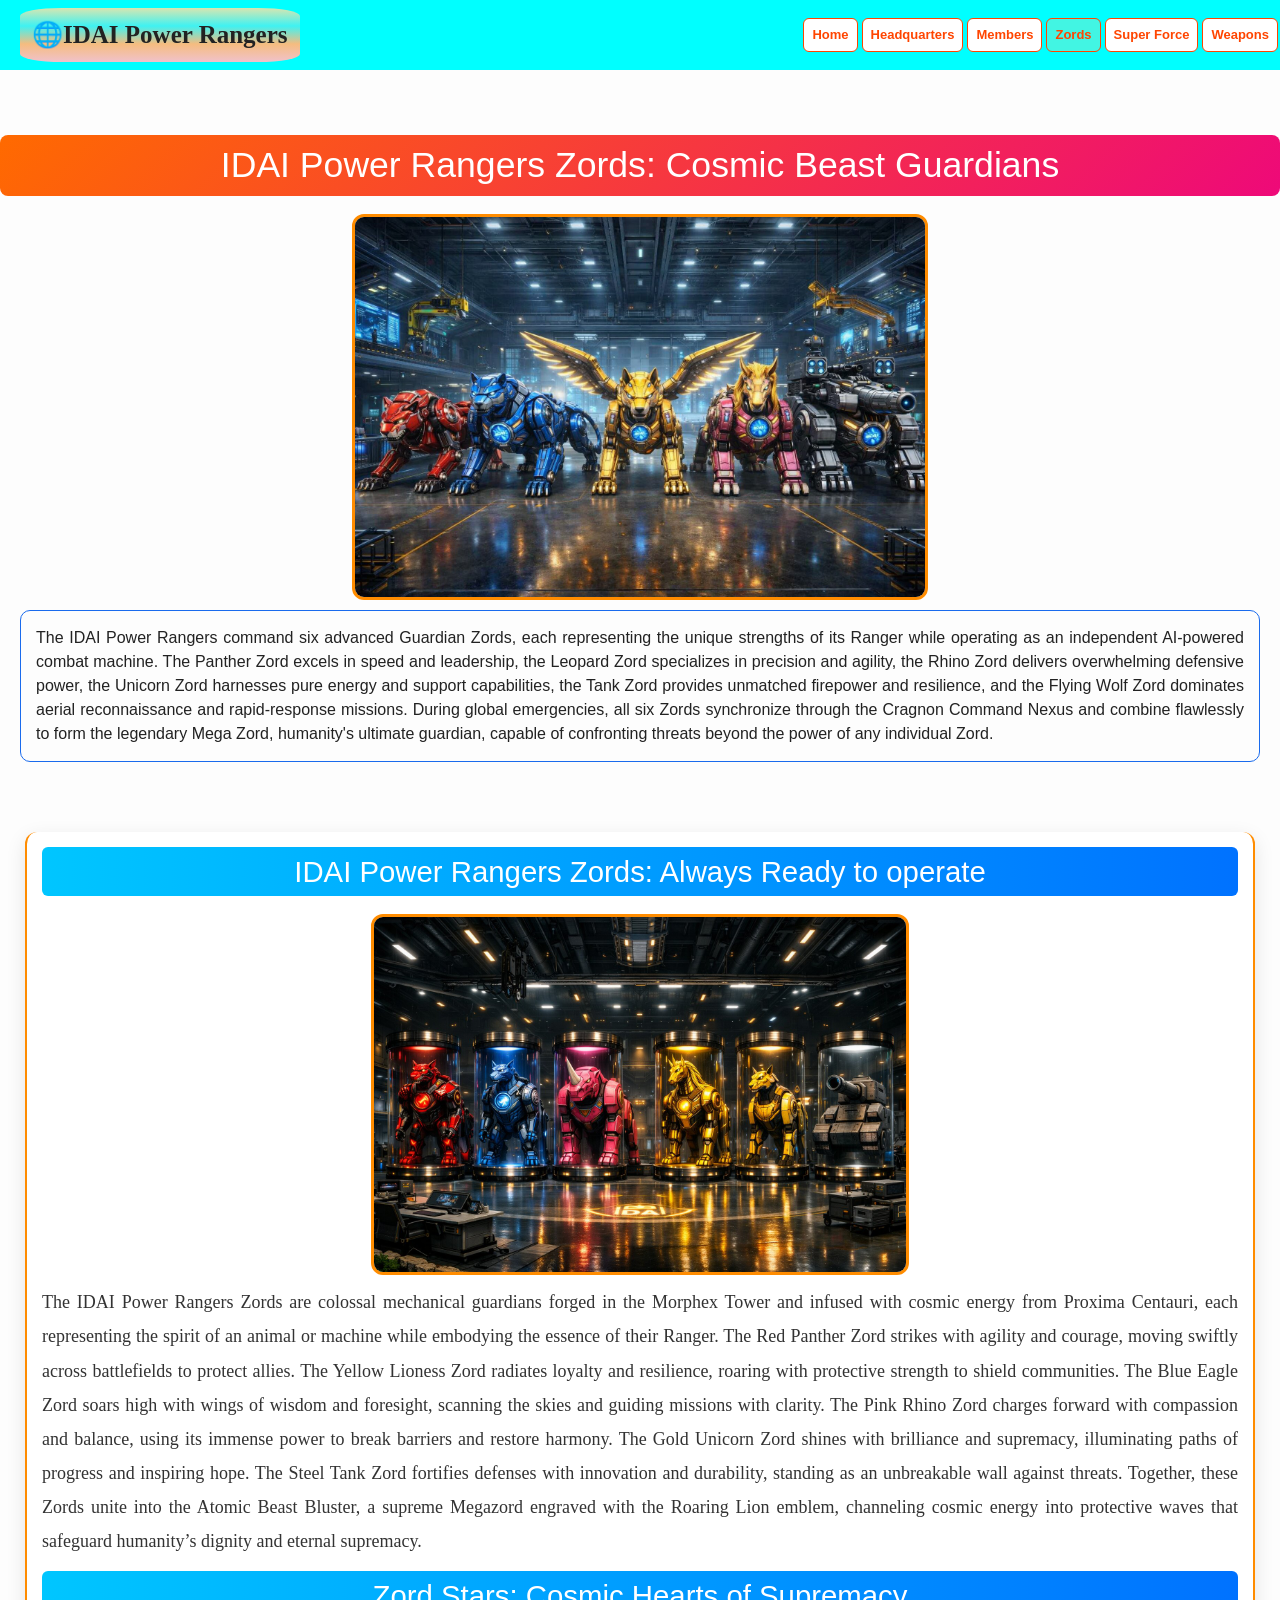
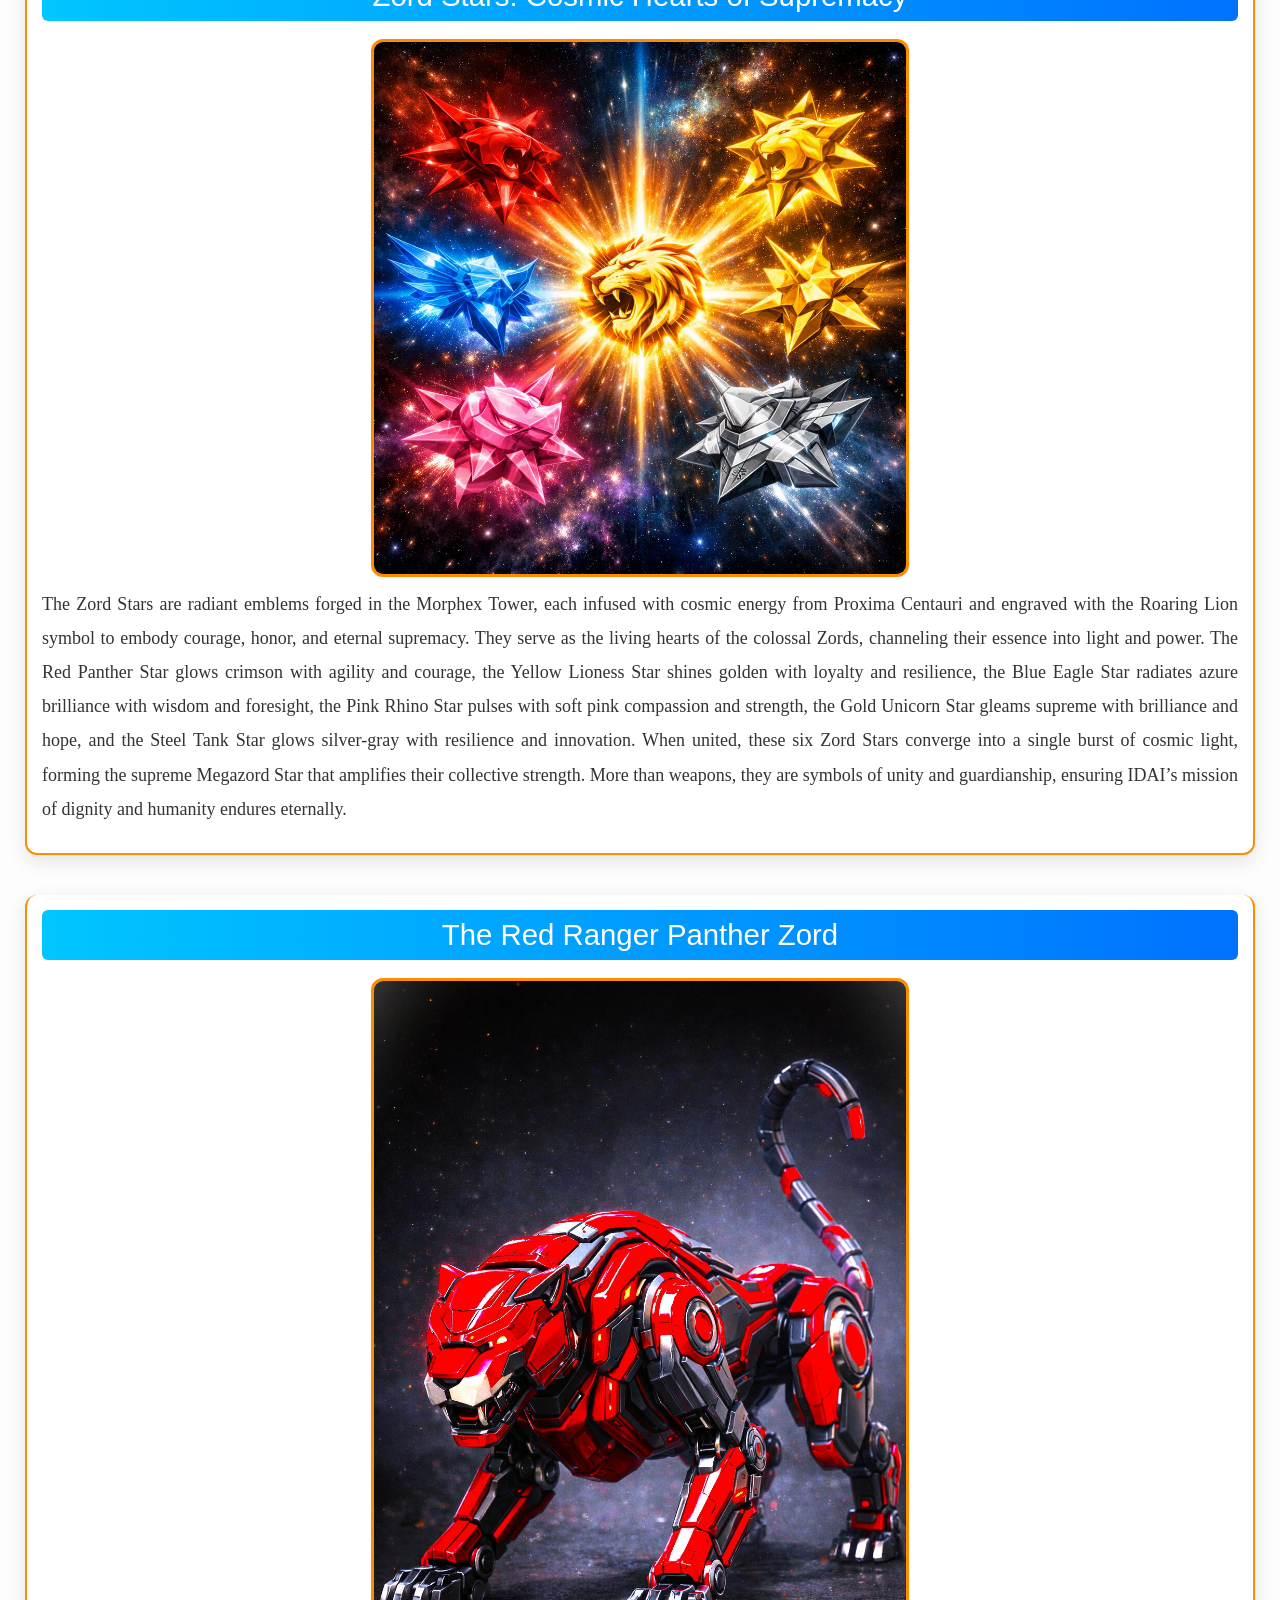
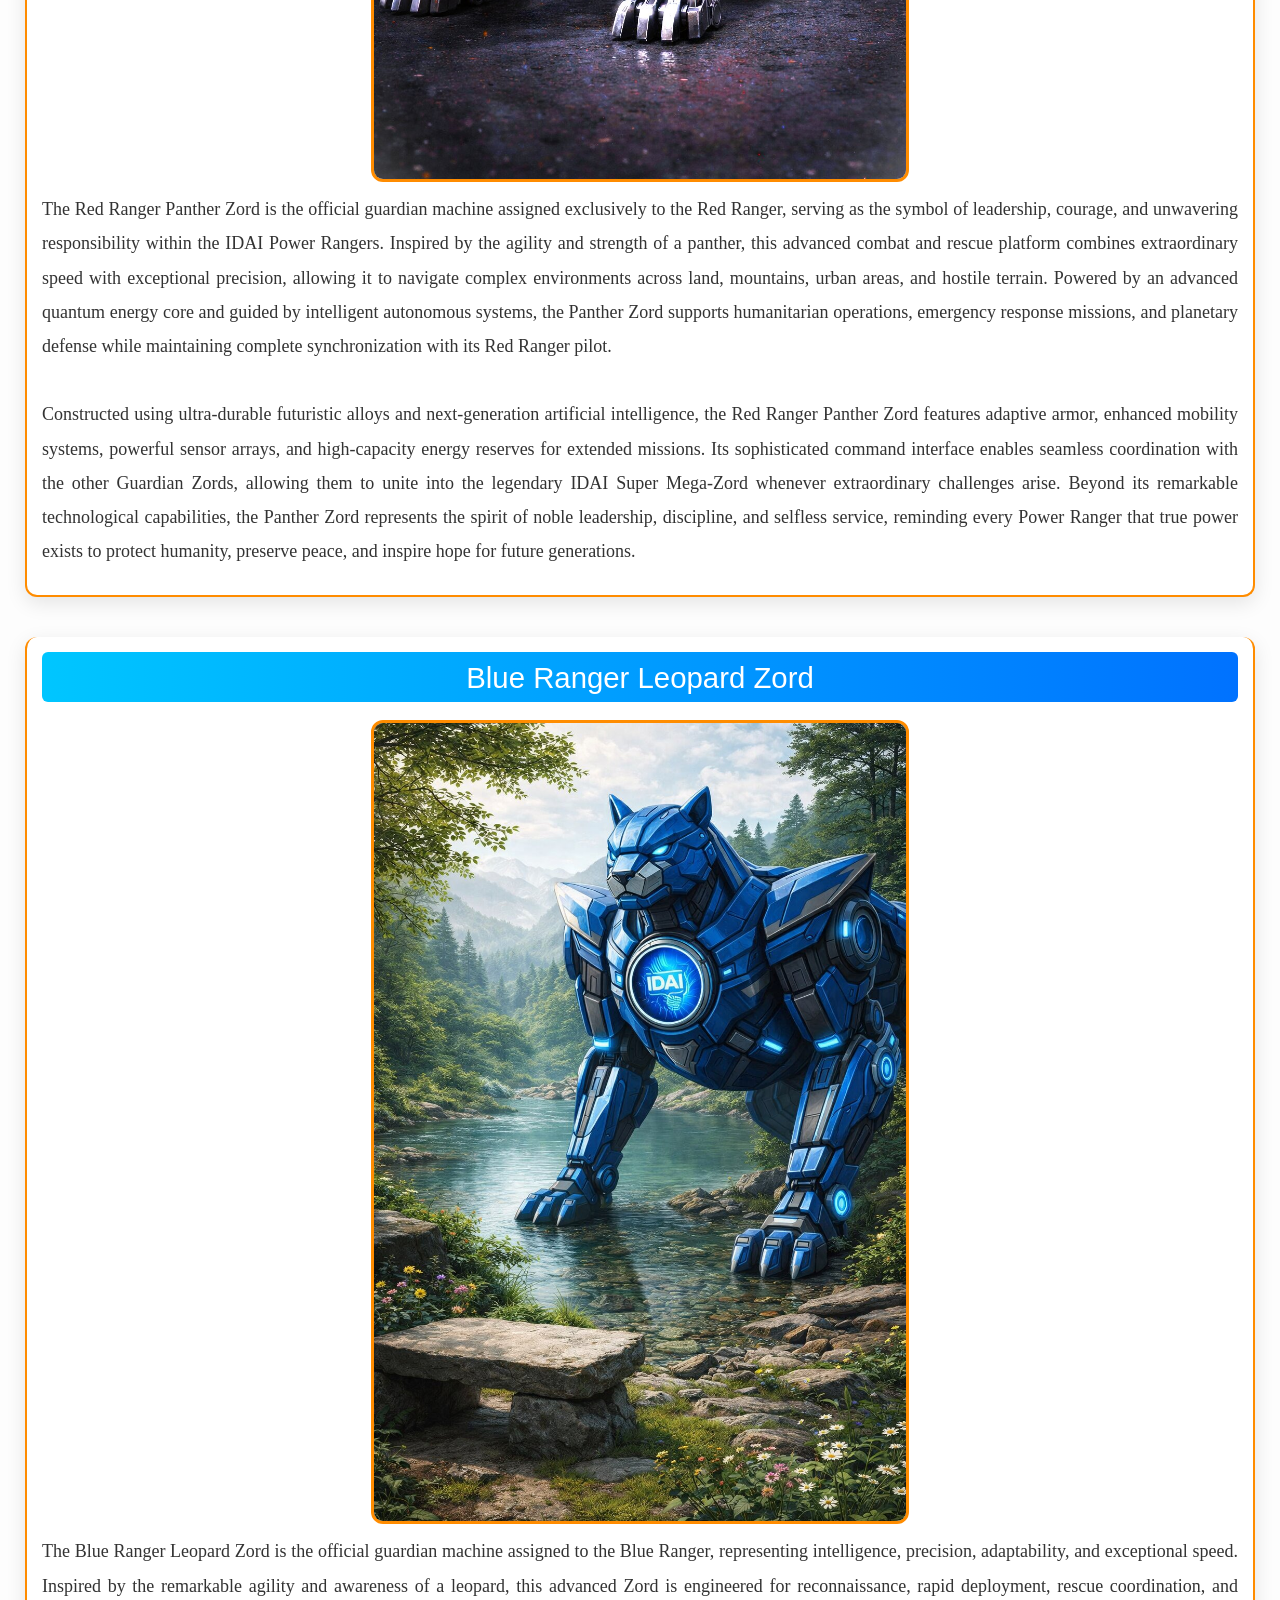
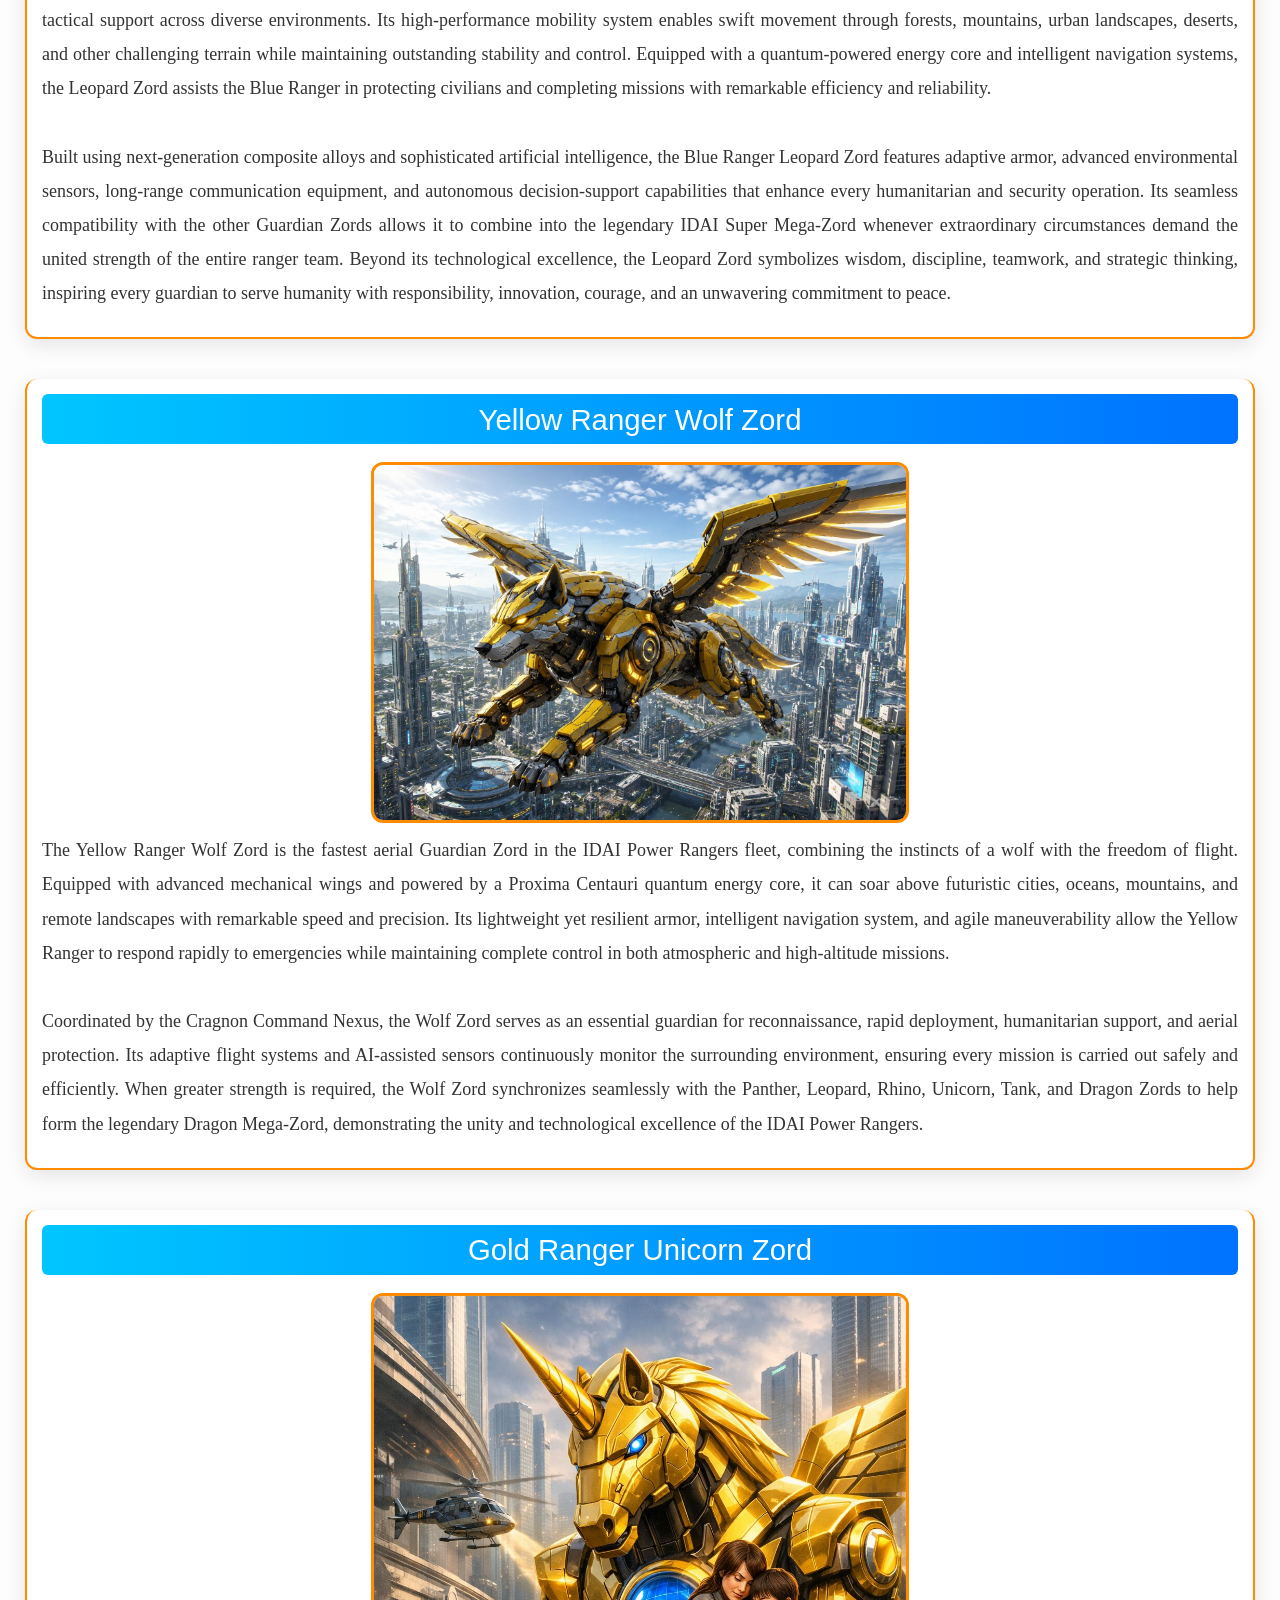
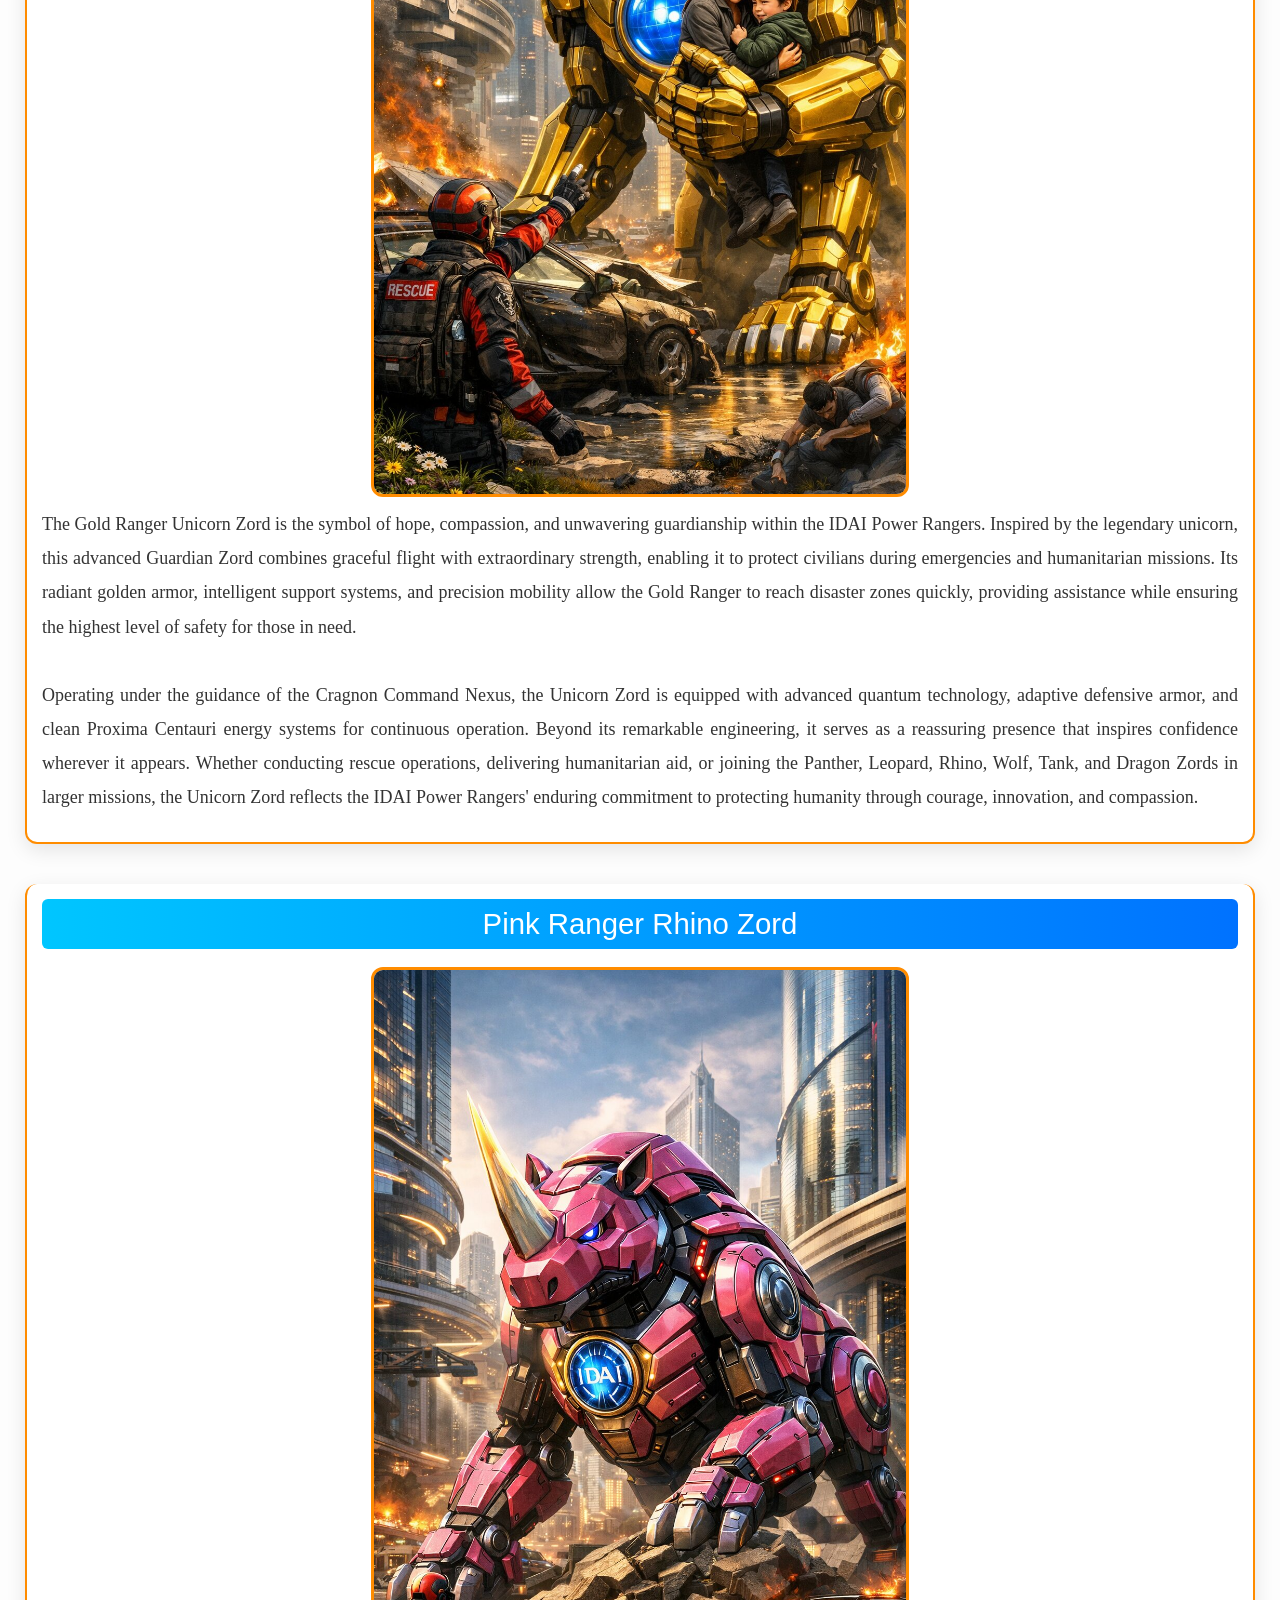
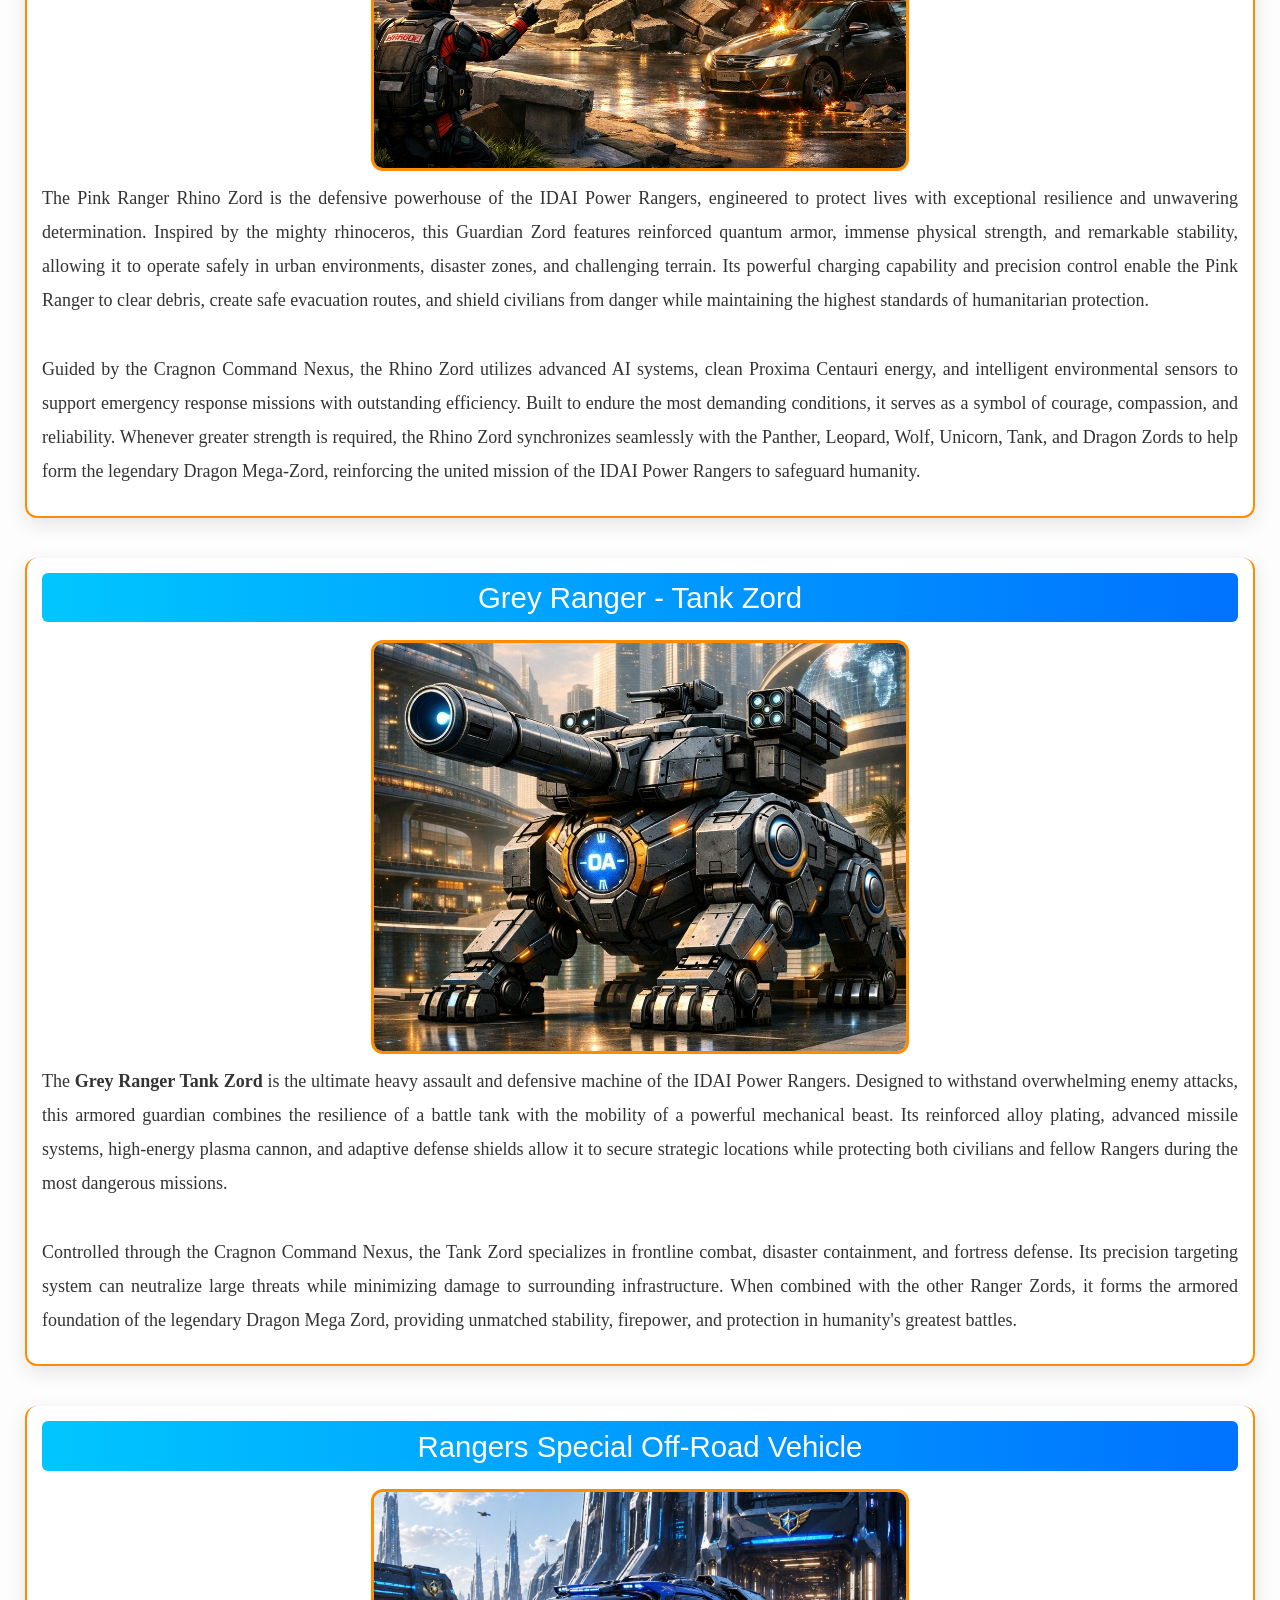
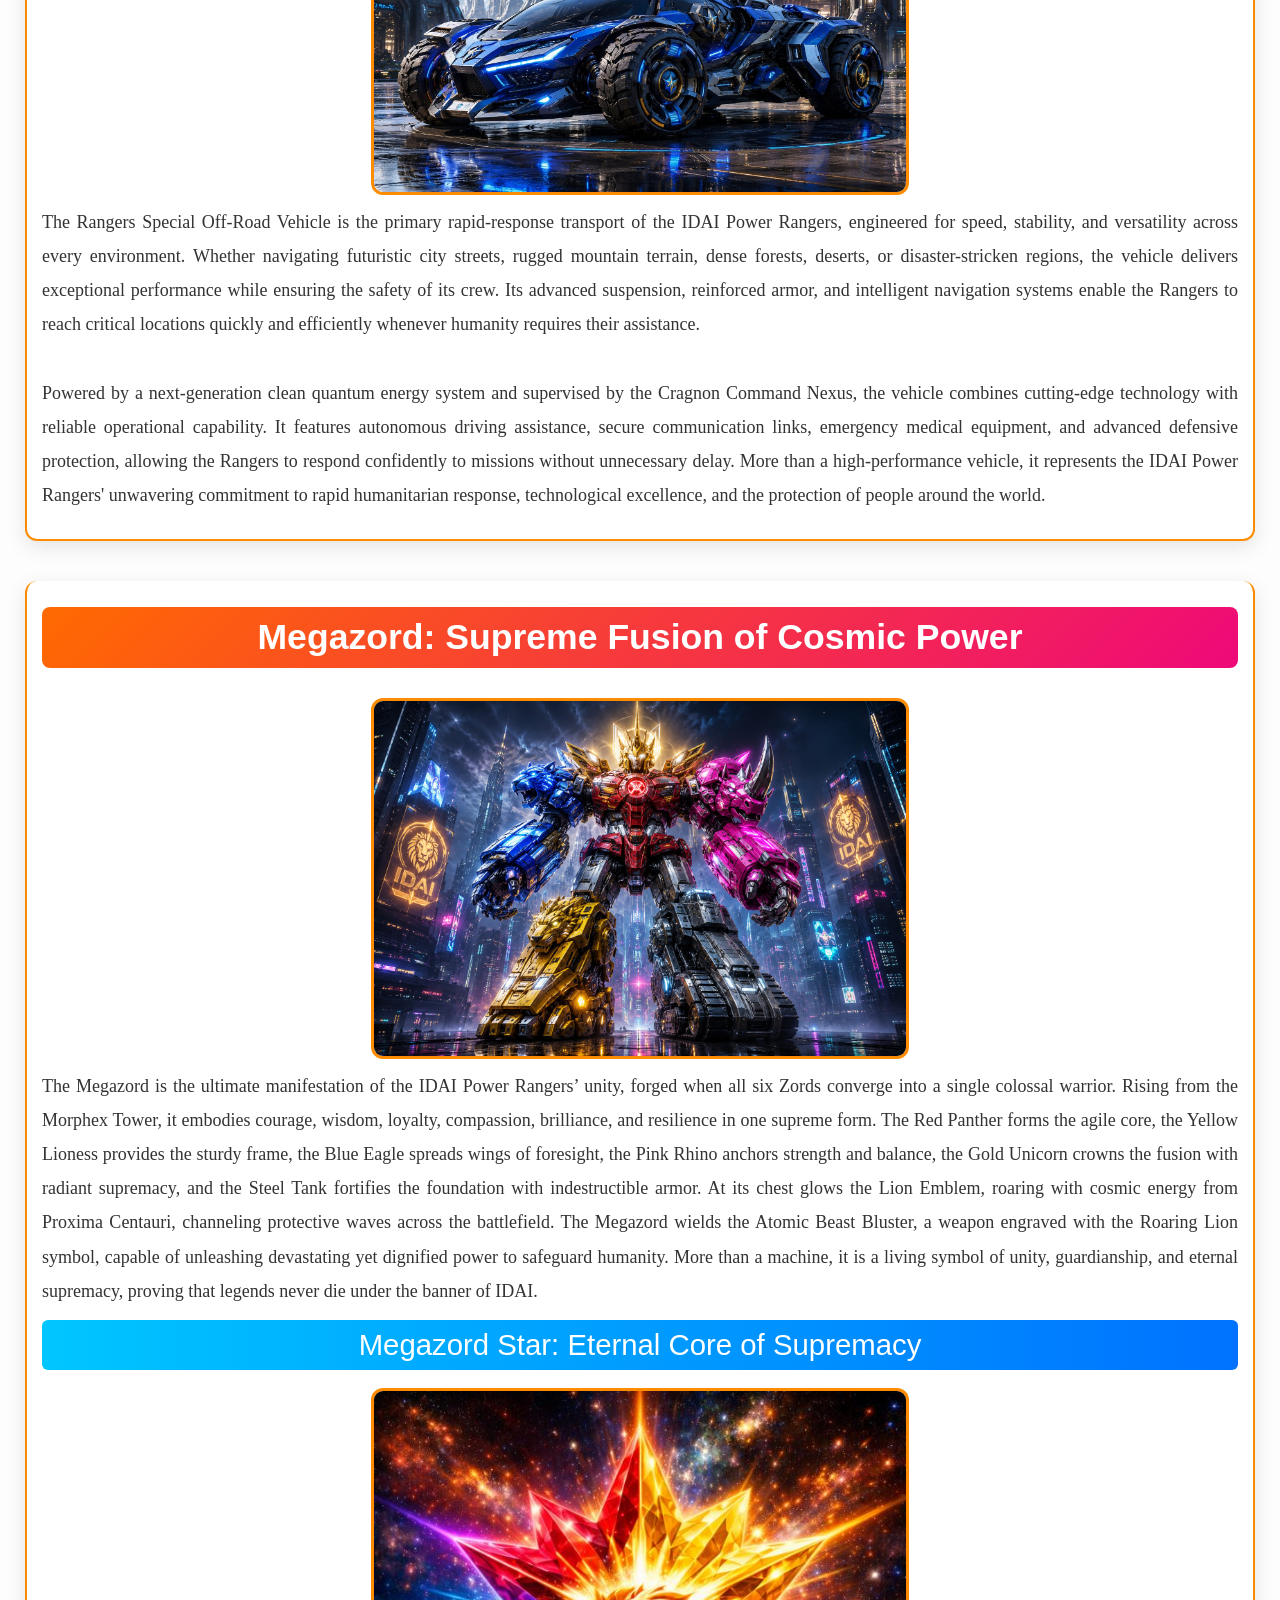
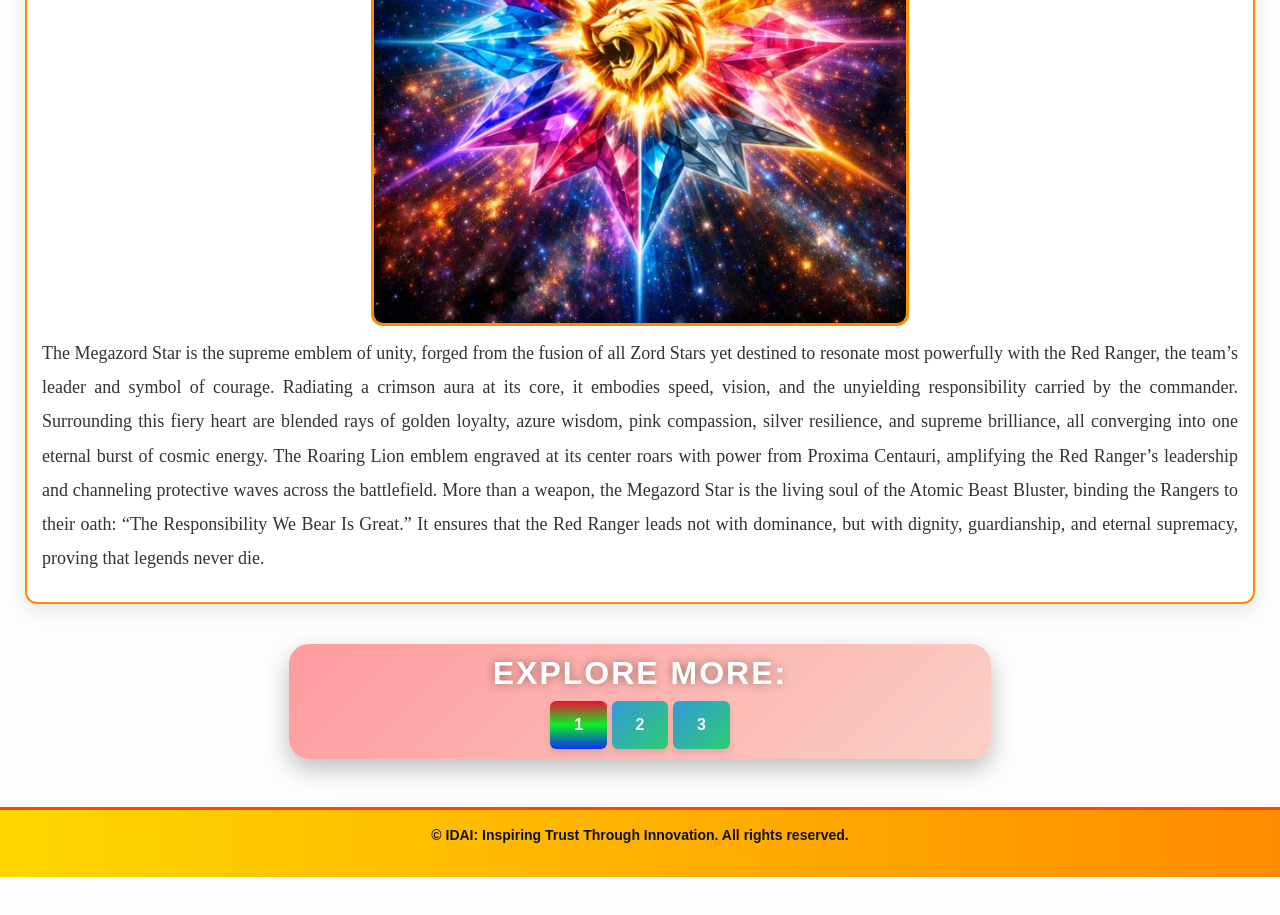
<file: zords.html>
<!DOCTYPE html>
<html>
<head>
	<meta charset="utf-8">
	<meta name="viewport" content="width=device-width, initial-scale=1">
	<title>IDAI Power Rangers - Cosmic Zords</title>

	<link rel="stylesheet" type="text/css" href="Style.css">
	<link href="https://cdn.jsdelivr.net/npm/bootstrap@5.3.2/dist/css/bootstrap.min.css" rel="stylesheet">

  <style>
    /* Navbar */ 
    .navbar {
      background: linear-gradient(90deg, #FFD700, #FF8C00);
      position: fixed;
      top: 0;
      left: 0;
      width: 100%;
      z-index: 1000;
      margin: 0 !important;
      padding: 5 !important;   /* Bootstrap default padding override */
    }

    .navbar .container-fluid {
      padding: 0 !important;   /* container padding override */
    }

    .navbar-brand {
      font-weight: bold;
      color: #222 !important;
      font-size: 16px;
      margin: 0;
      padding: 8px 12px;
    }

    .nav-link {
      display: inline-block;
      background-color: #fff;
      color: #FF4500 !important;
      font-weight: 600;
      font-size: 13px;
      padding: 6px 12px;
      margin: 2px;
      border-radius: 6px;
      border: 1px solid #FF4500;
      transition: all 0.3s ease;
      text-decoration: none;
    }

    .nav-link:hover {
      background-color: #FFD700;
      color: #111 !important;
      box-shadow: 0 0 12px #FF8C00;
      transform: scale(1.05);
    }

    .special {
      background-color: #42f5e3;
    }

    .special:hover {
      background: #42f5e3;
    }

    .para{
      width:auto;
      text-align: justify;
      height:auto;
      margin-left:20px;
      margin-right:20px;
      padding:15px;
      border:1.5px solid #1a6bed;
      border-radius:10px;
    }

    /* Body padding so content doesn't hide under fixed navbar */
    body {
      padding-top: 60px;
      font-family: 'Segoe UI', Tahoma, Geneva, Verdana, sans-serif;
      background: #fdfdfd;
      color: #222;
    }

    /* Footer */
    footer {
      text-align: center;
      background: linear-gradient(90deg, #FFD700, #FF8C00);
      padding: 15px;
      color: #111;
      font-size: 14px;
      border-top: 3px solid #FF4500;
      font-weight: bold;
    }

    /* Responsive */
    @media (max-width: 1100px) {
      .nav-link {
        font-size: 14px;
        padding: 8px;
        width: 90%; /* বাটনগুলো বড় হয়ে যাওয়ার সমস্যা এড়াবে */
        margin:5px;
      }
      .navbar-brand {
        font-size: 13px;
      }
    }

    @media (max-width: 1000px) {
  body {
    margin-left: 3px !important;
    margin-right: 3px !important;
    margin-top:30px !important;
    padding: 0 !important;

    h2{
      margin-top:50px !important;
    }
  }

  .section {
    margin-left: 5px !important;
    margin-right: 5px !important;
    padding: 10px !important;
    width: auto;
  }

  .navbar {
    padding: 5px !important;
    margin: 0 !important;
    display: flex;
    align-items: center;
    justify-content: space-between;
  }

  .navbar-brand {
    font-size: 12px !important;
    margin-left: 10px !important;
  }

  .nav-link {
    font-size: 13px !important;
    padding: 6px 10px !important;
    margin: 3px 0 !important;
    width: 100%;
    display: block;
  }

  .min {
    margin: 10px auto !important;
    padding: 8px !important;
    font-size: 12px !important;
    width: auto;
  }

  img {
    width: 95% !important;
    margin: 5px auto !important;
  }

  .events {
    margin: 5px !important;
    padding: 12px !important;
  }

  .best-brand, .sovereign-state, .state-brand {
    margin: 8px auto !important;
    padding: 12px !important;
    width: auto;
  }

  .explore-container {
    flex-direction: column;
    align-items: center;
    gap: 10px;
  }

  .explore-btn {
    width: 90% !important;
    margin-bottom: 10px !important;
    padding: 12px !important;
    font-size: 14px !important;
  }

  footer {
    padding: 8px !important;
    font-size: 12px !important;
  }
}


@media (max-width: 1000px) {
  .section {
    margin: 8px !important;
    padding: 10px !important;
    width: auto;
  }

  /* Nested section inside section */
  .section .section {
    margin: 5px !important;
    padding: 8px !important;
    width: auto;
    background: #fff;          /* nested section আলাদা বোঝানোর জন্য */
    border: 1px solid #ddd;    /* subtle border */
    border-radius: 8px;
  }

  .section .section p {
    font-size: 14px !important;
    line-height: 1.6 !important;
    margin: 5px 0 !important;
  }
}

  </style>	


</head>
<body>

  <nav class="navbar navbar-expand-lg">
    <div class="container-fluid">
      <a class="navbar-brand" href="#">🌐IDAI Power Rangers</a>
      <button class="navbar-toggler" type="button" data-bs-toggle="collapse" 
              data-bs-target="#navbarNav" aria-controls="navbarNav" 
              aria-expanded="false" aria-label="Toggle navigation">
        <span class="navbar-toggler-icon"></span>
      </button>
      <div class="collapse navbar-collapse" id="navbarNav">
        <ul class="navbar-nav ms-auto">
          <li class="nav-item"><a class="nav-link " href="index.html">Home</a></li>
          <li class="nav-item"><a class="nav-link " href="tower.html">Headquarters</a></li>
          <li class="nav-item"><a class="nav-link " href="members.html">Members</a> </li>
          <li class="nav-item"><a class="nav-link special" href="zords.html">Zords</a></li> 
          <li class="nav-item"><a class="nav-link" href="super.html">Super Force</a></li>
          <li class="nav-item"> <a class="nav-link" href="Weapon.html">Weapons</a> </li>
        </ul>
      </div>
    </div>
  </nav><br>

<h2>IDAI Power Rangers Zords: Cosmic Beast Guardians</h2>
<center>
  <img src="Zord.jpg">
</center>
<p id="para">
  The IDAI Power Rangers command six advanced Guardian Zords, each representing the unique strengths of its Ranger while operating as an independent AI-powered combat machine. The Panther Zord excels in speed and leadership, the Leopard Zord specializes in precision and agility, the Rhino Zord delivers overwhelming defensive power, the Unicorn Zord harnesses pure energy and support capabilities, the Tank Zord provides unmatched firepower and resilience, and the Flying Wolf Zord dominates aerial reconnaissance and rapid-response missions. During global emergencies, all six Zords synchronize through the Cragnon Command Nexus and combine flawlessly to form the legendary Mega Zord, humanity's ultimate guardian, capable of confronting threats beyond the power of any individual Zord.
</p><br>

  <div class="section">
  <h3>IDAI Power Rangers Zords: Always Ready to operate</h3>
  <center>
    <img src="All the Zords.jpg">
  </center>
  <p>
    The IDAI Power Rangers Zords are colossal mechanical guardians forged in the Morphex Tower and infused with cosmic energy from Proxima Centauri, each representing the spirit of an animal or machine while embodying the essence of their Ranger. The Red Panther Zord strikes with agility and courage, moving swiftly across battlefields to protect allies. The Yellow Lioness Zord radiates loyalty and resilience, roaring with protective strength to shield communities. The Blue Eagle Zord soars high with wings of wisdom and foresight, scanning the skies and guiding missions with clarity. The Pink Rhino Zord charges forward with compassion and balance, using its immense power to break barriers and restore harmony. The Gold Unicorn Zord shines with brilliance and supremacy, illuminating paths of progress and inspiring hope. The Steel Tank Zord fortifies defenses with innovation and durability, standing as an unbreakable wall against threats. Together, these Zords unite into the Atomic Beast Bluster, a supreme Megazord engraved with the Roaring Lion emblem, channeling cosmic energy into protective waves that safeguard humanity’s dignity and eternal supremacy.
  </p>

  <h3>Zord Stars: Cosmic Hearts of Supremacy</h3>
  <center>
    <img src="Stars.jpg">
  </center>
  <p>
    The Zord Stars are radiant emblems forged in the Morphex Tower, each infused with cosmic energy from Proxima Centauri and engraved with the Roaring Lion symbol to embody courage, honor, and eternal supremacy. They serve as the living hearts of the colossal Zords, channeling their essence into light and power. The Red Panther Star glows crimson with agility and courage, the Yellow Lioness Star shines golden with loyalty and resilience, the Blue Eagle Star radiates azure brilliance with wisdom and foresight, the Pink Rhino Star pulses with soft pink compassion and strength, the Gold Unicorn Star gleams supreme with brilliance and hope, and the Steel Tank Star glows silver-gray with resilience and innovation. When united, these six Zord Stars converge into a single burst of cosmic light, forming the supreme Megazord Star that amplifies their collective strength. More than weapons, they are symbols of unity and guardianship, ensuring IDAI’s mission of dignity and humanity endures eternally.
  </p></div>

<div class="section">
  <h3>The Red Ranger Panther Zord </h3>
    <center>
        <img src="Red Ranger Panther Zord.jpg">
    </center>

    <p>
        The Red Ranger Panther Zord is the official guardian machine assigned exclusively to the Red Ranger, serving as the symbol of leadership, courage, and unwavering responsibility within the IDAI Power Rangers. Inspired by the agility and strength of a panther, this advanced combat and rescue platform combines extraordinary speed with exceptional precision, allowing it to navigate complex environments across land, mountains, urban areas, and hostile terrain. Powered by an advanced quantum energy core and guided by intelligent autonomous systems, the Panther Zord supports humanitarian operations, emergency response missions, and planetary defense while maintaining complete synchronization with its Red Ranger pilot.
        <br><br>
        Constructed using ultra-durable futuristic alloys and next-generation artificial intelligence, the Red Ranger Panther Zord features adaptive armor, enhanced mobility systems, powerful sensor arrays, and high-capacity energy reserves for extended missions. Its sophisticated command interface enables seamless coordination with the other Guardian Zords, allowing them to unite into the legendary IDAI Super Mega-Zord whenever extraordinary challenges arise. Beyond its remarkable technological capabilities, the Panther Zord represents the spirit of noble leadership, discipline, and selfless service, reminding every Power Ranger that true power exists to protect humanity, preserve peace, and inspire hope for future generations.
    </p>
</div>

<div class="section">
    <h3> Blue Ranger Leopard Zord </h3>
    <center>
        <img src="Blue Ranger - Leopard Zord.jpg">
    </center>

    <p>
        The Blue Ranger Leopard Zord is the official guardian machine assigned to the Blue Ranger, representing intelligence, precision, adaptability, and exceptional speed. Inspired by the remarkable agility and awareness of a leopard, this advanced Zord is engineered for reconnaissance, rapid deployment, rescue coordination, and tactical support across diverse environments. Its high-performance mobility system enables swift movement through forests, mountains, urban landscapes, deserts, and other challenging terrain while maintaining outstanding stability and control. Equipped with a quantum-powered energy core and intelligent navigation systems, the Leopard Zord assists the Blue Ranger in protecting civilians and completing missions with remarkable efficiency and reliability.
        <br><br>
        Built using next-generation composite alloys and sophisticated artificial intelligence, the Blue Ranger Leopard Zord features adaptive armor, advanced environmental sensors, long-range communication equipment, and autonomous decision-support capabilities that enhance every humanitarian and security operation. Its seamless compatibility with the other Guardian Zords allows it to combine into the legendary IDAI Super Mega-Zord whenever extraordinary circumstances demand the united strength of the entire ranger team. Beyond its technological excellence, the Leopard Zord symbolizes wisdom, discipline, teamwork, and strategic thinking, inspiring every guardian to serve humanity with responsibility, innovation, courage, and an unwavering commitment to peace.
    </p>
</div>

<div class="section">
    <h3>Yellow Ranger Wolf Zord</h3>

    <center>
        <img src="Yellow Ranger Wolf Zord.jpg">
    </center>

    <p>
        The Yellow Ranger Wolf Zord is the fastest aerial Guardian Zord in the IDAI Power Rangers fleet, combining the instincts of a wolf with the freedom of flight. Equipped with advanced mechanical wings and powered by a Proxima Centauri quantum energy core, it can soar above futuristic cities, oceans, mountains, and remote landscapes with remarkable speed and precision. Its lightweight yet resilient armor, intelligent navigation system, and agile maneuverability allow the Yellow Ranger to respond rapidly to emergencies while maintaining complete control in both atmospheric and high-altitude missions.
        <br><br>
        Coordinated by the Cragnon Command Nexus, the Wolf Zord serves as an essential guardian for reconnaissance, rapid deployment, humanitarian support, and aerial protection. Its adaptive flight systems and AI-assisted sensors continuously monitor the surrounding environment, ensuring every mission is carried out safely and efficiently. When greater strength is required, the Wolf Zord synchronizes seamlessly with the Panther, Leopard, Rhino, Unicorn, Tank, and Dragon Zords to help form the legendary Dragon Mega-Zord, demonstrating the unity and technological excellence of the IDAI Power Rangers.
    </p>
</div>

<div class="section">
    <h3>Gold Ranger Unicorn Zord</h3>

    <center>
        <img src="Gold Ranger - Unicorn Zord.jpg">
    </center>

    <p>
        The Gold Ranger Unicorn Zord is the symbol of hope, compassion, and unwavering guardianship within the IDAI Power Rangers. Inspired by the legendary unicorn, this advanced Guardian Zord combines graceful flight with extraordinary strength, enabling it to protect civilians during emergencies and humanitarian missions. Its radiant golden armor, intelligent support systems, and precision mobility allow the Gold Ranger to reach disaster zones quickly, providing assistance while ensuring the highest level of safety for those in need.
        <br><br>
        Operating under the guidance of the Cragnon Command Nexus, the Unicorn Zord is equipped with advanced quantum technology, adaptive defensive armor, and clean Proxima Centauri energy systems for continuous operation. Beyond its remarkable engineering, it serves as a reassuring presence that inspires confidence wherever it appears. Whether conducting rescue operations, delivering humanitarian aid, or joining the Panther, Leopard, Rhino, Wolf, Tank, and Dragon Zords in larger missions, the Unicorn Zord reflects the IDAI Power Rangers' enduring commitment to protecting humanity through courage, innovation, and compassion.
    </p>
</div>

<div class="section">
    <h3>Pink Ranger Rhino Zord</h3>

    <center>
        <img src="Pink Ranger - Rhino Zord.jpg">
    </center>

    <p>
        The Pink Ranger Rhino Zord is the defensive powerhouse of the IDAI Power Rangers, engineered to protect lives with exceptional resilience and unwavering determination. Inspired by the mighty rhinoceros, this Guardian Zord features reinforced quantum armor, immense physical strength, and remarkable stability, allowing it to operate safely in urban environments, disaster zones, and challenging terrain. Its powerful charging capability and precision control enable the Pink Ranger to clear debris, create safe evacuation routes, and shield civilians from danger while maintaining the highest standards of humanitarian protection.
        <br><br>
        Guided by the Cragnon Command Nexus, the Rhino Zord utilizes advanced AI systems, clean Proxima Centauri energy, and intelligent environmental sensors to support emergency response missions with outstanding efficiency. Built to endure the most demanding conditions, it serves as a symbol of courage, compassion, and reliability. Whenever greater strength is required, the Rhino Zord synchronizes seamlessly with the Panther, Leopard, Wolf, Unicorn, Tank, and Dragon Zords to help form the legendary Dragon Mega-Zord, reinforcing the united mission of the IDAI Power Rangers to safeguard humanity.
    </p>
</div>

<div class="section">
    <h3>Grey Ranger - Tank Zord</h3>

    <center>
        <img src="Grey Ranger - Tank Zord.jpg" alt="Grey Ranger Tank Zord">
    </center>

    <p>
        The <strong>Grey Ranger Tank Zord</strong> is the ultimate heavy assault and defensive machine of the IDAI Power Rangers. Designed to withstand overwhelming enemy attacks, this armored guardian combines the resilience of a battle tank with the mobility of a powerful mechanical beast. Its reinforced alloy plating, advanced missile systems, high-energy plasma cannon, and adaptive defense shields allow it to secure strategic locations while protecting both civilians and fellow Rangers during the most dangerous missions.<br><br>

        Controlled through the Cragnon Command Nexus, the Tank Zord specializes in frontline combat, disaster containment, and fortress defense. Its precision targeting system can neutralize large threats while minimizing damage to surrounding infrastructure. When combined with the other Ranger Zords, it forms the armored foundation of the legendary Dragon Mega Zord, providing unmatched stability, firepower, and protection in humanity's greatest battles.
    </p>
</div>

<div class="section">
    <h3>Rangers Special Off-Road Vehicle</h3>

    <center>
        <img src="Rangers Special Off-road vehicle.jpg">
    </center>

    <p>
        The Rangers Special Off-Road Vehicle is the primary rapid-response transport of the IDAI Power Rangers, engineered for speed, stability, and versatility across every environment. Whether navigating futuristic city streets, rugged mountain terrain, dense forests, deserts, or disaster-stricken regions, the vehicle delivers exceptional performance while ensuring the safety of its crew. Its advanced suspension, reinforced armor, and intelligent navigation systems enable the Rangers to reach critical locations quickly and efficiently whenever humanity requires their assistance.
        <br><br>
        Powered by a next-generation clean quantum energy system and supervised by the Cragnon Command Nexus, the vehicle combines cutting-edge technology with reliable operational capability. It features autonomous driving assistance, secure communication links, emergency medical equipment, and advanced defensive protection, allowing the Rangers to respond confidently to missions without unnecessary delay. More than a high-performance vehicle, it represents the IDAI Power Rangers' unwavering commitment to rapid humanitarian response, technological excellence, and the protection of people around the world.
    </p>
</div>

<div class="section">
  <h2>Megazord: Supreme Fusion of Cosmic Power</h2>
  <center>
    <img src="IDAI Mega Zord.jpg">
  </center>
  <p>
    The Megazord is the ultimate manifestation of the IDAI Power Rangers’ unity, forged when all six Zords converge into a single colossal warrior. Rising from the Morphex Tower, it embodies courage, wisdom, loyalty, compassion, brilliance, and resilience in one supreme form. The Red Panther forms the agile core, the Yellow Lioness provides the sturdy frame, the Blue Eagle spreads wings of foresight, the Pink Rhino anchors strength and balance, the Gold Unicorn crowns the fusion with radiant supremacy, and the Steel Tank fortifies the foundation with indestructible armor. At its chest glows the Lion Emblem, roaring with cosmic energy from Proxima Centauri, channeling protective waves across the battlefield. The Megazord wields the Atomic Beast Bluster, a weapon engraved with the Roaring Lion symbol, capable of unleashing devastating yet dignified power to safeguard humanity. More than a machine, it is a living symbol of unity, guardianship, and eternal supremacy, proving that legends never die under the banner of IDAI.
  </p>

  <h3>Megazord Star: Eternal Core of Supremacy</h3>
  <center>
    <img src="Mega zord star.jpg">
  </center>
  <p>
    The Megazord Star is the supreme emblem of unity, forged from the fusion of all Zord Stars yet destined to resonate most powerfully with the Red Ranger, the team’s leader and symbol of courage. Radiating a crimson aura at its core, it embodies speed, vision, and the unyielding responsibility carried by the commander. Surrounding this fiery heart are blended rays of golden loyalty, azure wisdom, pink compassion, silver resilience, and supreme brilliance, all converging into one eternal burst of cosmic energy. The Roaring Lion emblem engraved at its center roars with power from Proxima Centauri, amplifying the Red Ranger’s leadership and channeling protective waves across the battlefield. More than a weapon, the Megazord Star is the living soul of the Atomic Beast Bluster, binding the Rangers to their oath: “The Responsibility We Bear Is Great.” It ensures that the Red Ranger leads not with dominance, but with dignity, guardianship, and eternal supremacy, proving that legends never die.
  </p></div>

<form class="super">
  <center>
    <h1>Explore More:</h1>
    <a href="#" class="btn-special s">1</a>
    <a href="Super Zords.html" class="btn-special">2</a>
    <a href="Mega-Zords.html" class="btn-special">3</a>
  </center>
</form><br><br>

<footer>
	<p>© IDAI: Inspiring Trust Through Innovation. All rights reserved.</p>
</footer>

<!-- Bootstrap JS -->
  <script src="https://cdn.jsdelivr.net/npm/bootstrap@5.3.2/dist/js/bootstrap.bundle.min.js"></script>

</body>
</html>
</file>
<file: Style.css>
/* Global Body */
body {
  font-family: 'Segoe UI', Tahoma, Geneva, Verdana, sans-serif;
  background: #fdfdfd; /* Clean light base */
  padding-top: 100px !important;
  color: #222;
  margin-left: 20px;
  scroll-behavior: smooth;
}

ul{
  li{
    font-size: 15px;
    text-align: justify;
  }
}

.btn-special {
    display: inline-block;
    padding: 12px 24px;
    background: linear-gradient(135deg, #3498db, #2ecc71);
    color: whitesmoke !important;
    text-decoration: none;
    font-family: 'Segoe UI', sans-serif;
    font-weight: bold;
    border-radius: 6px;
    transition: all 0.3s ease;
    box-shadow: 0 4px 6px rgba(0,0,0,0.1);
    cursor: pointer;
}

/* ===== Super Form Styling ===== */
.super {
  background: linear-gradient(135deg, #ff9a9e, #fad0c4, #fbc2eb, #a6c1ee) !important;
  background-size: 300% 300% !important;
  animation: superBg 15s ease infinite !important;
  padding: 10px !important;
  border-radius: 20px !important;
  box-shadow: 0 10px 25px rgba(0,0,0,0.25) !important;
  transition: all 0.6s ease !important;
  text-align: center !important;
  margin-bottom: 20px !important;
  width: 50% !important;
  margin: 0 auto !important;   /* centers the form */
}


/* Background Animation */
@keyframes superBg {
  0% { background-position: 0% 50% !important; }
  50% { background-position: 100% 50% !important; }
  100% { background-position: 0% 50% !important; }
}

/* Hover Effect */
.super:hover {
  background: linear-gradient(135deg, #a1c4fd, #c2e9fb, #ffdde1, #ee9ca7) !important;
  background-size: 400% 400% !important;
  box-shadow: 0 0 30px rgba(255,255,255,0.6), 0 0 50px rgba(255,105,180,0.5) !important;
  transform: scale(1.03) !important;
}

/* Headings inside Super */
.super h1 {
  font-size: 2rem !important;
  font-weight: 700 !important;
  color: #fff !important;
  text-transform: uppercase !important;
  letter-spacing: 2px !important;
  text-shadow: 0 0 10px rgba(0,0,0,0.4) !important;
  transition: color 0.5s ease, text-shadow 0.5s ease !important;
}

.super h1:hover {
  color: #ff6f61 !important;
  text-shadow: 0 0 20px #fff, 0 0 30px #ff6f61 !important;
}

.s{
  background:linear-gradient(#f00c32, #0cf023, #0c2ef0) !important;
  color: white !important;
}

.btn-special:hover {
    background: linear-gradient(135deg, #2ecc71, #3498db);
    transform: translateY(-2px) scale(1.03);
    border: 2px black solid;
    box-shadow: 0 6px 10px rgba(0,0,0,0.15);
}

.section {
  border-top: none !important;
  background: linear-gradient(145deg, #ffffff, #f2f6ff);
  padding: 40px;
  border-radius: 14px;
  transition: all 0.4s ease;
  box-shadow: 0 6px 14px rgba(0,0,0,0.08);
  border: 2px solid rgba(0,0,0,0.05);
  margin-top: 30px !important;
}

/* Hover Effect */
.section:hover {
  transform: translateY(-10px) scale(1.03);
  box-shadow: 0 18px 40px rgba(0,0,0,0.18);
  border-color: rgba(0,120,255,0.4);
}

#para{
  width:auto;
  height:auto;
  margin-left:20px;
  margin-right:20px;
  padding:15px;
  border:1.5px solid #1a6bed;
  border-radius:10px;
  text-align: justify;
}

/* Navbar */
.navbar {
  background: aqua !important;
  position: fixed;
  top: 0;
  left: 0;
  width: 100%;
  z-index: 1000;
  margin: 0px; !important
  display: inline-block !important;
}

.navbar-brand {
  font-weight: bold;
  background: linear-gradient(#d8e6b1, #3ff2f2, #f5bc7f, #f0c2cb) !important;
  font-size: 25px !important;
  font-family: Arial Black;
  margin-left: 20px !important;
  display: inline-block !important;
  border-radius: 15%;
}

.navbar-brand:hover{
  transition: transform 0.3s ease, box-shadow 0.3s ease, color 0.3s ease;
  border-radius: 10%;
  border: 2px black solid;
  box-shadow: 0 0 12px #FF8C00;
}

.nav-link {
  display: inline-block;       /* এক লাইনে রাখবে */
  background-color: #fff;
  color: #FF4500 !important;
  font-weight: 600;
  font-size: 12.5px;
  padding: 5px 10px;           /* একসাথে লিখলে ভারসাম্য ভালো হয় */
  margin: 2px;
  border-radius: 6px;
  border: 1px solid #FF4500;
  transition: all 0.3s ease;
  text-decoration: none;       /* underline বাদ দেবে */
}

.nav-link:hover {
  background-color: #FFD700;
  color: #111 !important;
  box-shadow: 0 0 12px #FF8C00;
  transform: scale(1.08);
}

/* Sections */
.details, .anthem, .oath, .section, .welcome {
  width: 90%;
  margin: 40px auto;
  background: #fff;
  padding: 30px;
  border-radius: 12px;
  box-shadow: 0 6px 20px rgba(0,0,0,0.1);
  border: 2px solid #FF8C00;
}

.details h2, .anthem h2, .oath h2, .section h2 {
  text-align: center;
  font-weight: bold;
  margin-bottom: 20px;
  color: #FF4500;
  font-size: 30px;
}

.details p, .anthem p, .oath p, .section p {
  font-size: 1.2rem;
  line-height: 1.9;
  margin-bottom: 12px;
  color: #333;
  text-align: justify;
}

.min {
  display: block;
  width: 80%;              /* control the box width */
  margin: 40px auto;       /* centers the box horizontally */
  text-align: center;      /* centers the text inside */
  font-size: 20px;
  padding: 30px;
  font-family: 'Algerian', serif;
  line-height: 2;
  color: #222;
  background: linear-gradient(135deg, #fff 0%, #FFD700 50%, #FF8C00 100%);
  border-radius: 15px;
  border: 3px solid #FFD700;
  box-shadow: 0 6px 20px rgba(0,0,0,0.15), 0 0 12px rgba(255,140,0,0.4);
  text-transform: uppercase;
  font-weight: bold;
  letter-spacing: 1.8px;
  transition: transform 0.3s ease, box-shadow 0.3s ease, color 0.3s ease;
}


.min:hover {
  transform: scale(1.05);
  color: #111;
  box-shadow: 0 10px 30px rgba(255,140,0,0.6), 0 0 20px rgba(255,215,0,0.9);
}

/* Highlighted Text */
.highlight {
  color: #FF0000;
  font-weight: bold;
  text-align: center;
  font-size: 1.6rem;
  margin: 20px 0;
}

/* Quotes */
.quote {
  font-style: italic;
  color: #FF8C00;
  margin-top: 15px;
}

.quran {
  font-style: italic;
  color: #FFD700;
  margin-top: 15px;
}

.section{
  margin-right: 10px;
  margin-top: 10px;
  width: auto;
  padding-bottom:15px;
  height: auto;
}

.text-justify{
   text-align: justify; 
   margin-left:15px;
   margin-right:20px;
}

/* Images */
img {
  width: 45%;
  transition: all 0.3s ease;
  border-radius: 12px;
  border: 3px solid #FF8C00;
  margin: 10px;
}

img:hover {
  opacity: 0.95;
  transform: scale(1.05);
  border-color: #FFD700;
  box-shadow: 0 0 12px #FF8C00;
}

img:active {
  transform: scale(0.95);
}

#sp {
  background-color: transparent !important;
  color: inherit !important;
  padding: 0 !important;
  border: none !important;
  border-radius: 0 !important;
  font-size: inherit !important;
  cursor: default !important;
  transition: none !important;
  text-decoration: none !important;
  font-weight: normal !important;
  box-shadow: none !important;
  transform: none !important;
}

#sp:hover,
#sp:active {
  background-color: transparent !important;
  color: inherit !important;
  transform: none !important;
  box-shadow: none !important;
}

/* Footer */
footer {
  text-align: center;
  background: linear-gradient(90deg, #FFD700, #FF8C00);
  padding: 5px;
  margin-bottom: 0px;
  height: auto;
  width: auto;
  color: #111;
  font-size: 14px;
  border-top: 3px solid #FF4500;
  font-weight: bold;
}

/* Headings */
h1 {
  font-size: 42px;
  color: #FF8C00;
  text-align: center;
  font-weight: bold;
  text-shadow: 1px 1px #FFD700;
}

.special{
  background-color: #42f5e3;
}

.special:hover{
  background: #42f5e3;
}

.sovereign-state {
  background: #fff8dc; /* soft light background */
  border: 2px solid #FFD700;
  border-radius: 12px;
  padding: 30px;
  margin: 40px auto;
  width: auto;
  
}

.sovereign-state h2 {
  text-align: center;
  font-size: 32px;
  color: #006400; /* deep green for authority */
  background: #FFD700;
  padding: 10px;
  border-radius: 8px;
  margin-bottom: 20px;
}

.sovereign-state ol {
  font-size: 1.1rem;
  line-height: 1.8;
  color: #333;
}

.sovereign-state li {
  margin-bottom: 15px;
}


h2 {
  font-size: 32px;
  color: black;
  background-color: lightyellow;
  margin-bottom: 15px;
  text-align: center;
  font-weight: bold;
}

/* H2 */
h2 {
    font-family: 'Poppins', sans-serif !important;
    font-size: 2.5rem !important;
    text-align: center !important;
    color: white !important;
    background: linear-gradient(135deg, #ff6a00, #ee0979) !important;
    padding: 10px 20px !important;
    border-radius: 8px !important;
    transition: all 0.5s ease !important;
    width: 100% !important;
    text-align: center;
}
h2:hover {
    background: linear-gradient(135deg, #ff9a8b, #ff6a00, #ee0979) !important;
    transform: scale(1.02) !important;
    box-shadow: 0 0 20px rgba(255, 105, 180, 0.7) !important;
}

/* H3 */
h3 {
    font-family: 'Montserrat', sans-serif !important;
    font-size: 2rem !important;
    text-align: center !important;
    color: white !important;
    background: linear-gradient(90deg, #00c6ff, #0072ff) !important;
    padding: 8px 18px !important;
    border-radius: 6px !important;
    transition: all 0.5s ease !important;
}
h3:hover {
    background: linear-gradient(90deg, #00c6ff, #7f00ff, #e100ff) !important;
    transform: translateY(-5px) scale(1.01) !important;
    box-shadow: 0 0 25px rgba(0, 114, 255, 0.6) !important;
}

/* H6 */
h6 {
    font-family: 'Lato', sans-serif !important;
    width: 90%;
    font-size: 1.2rem !important;
    text-align: center !important;
    color: white !important;
    background: linear-gradient(45deg, #43cea2, #185a9d) !important;
    padding: 6px 14px !important;
    border-radius: 5px !important;
    transition: all 0.5s ease !important;
}

h6:hover {
    background: linear-gradient(45deg, #11998e, #38ef7d, #185a9d) !important;
    transform: scale(1.1) !important;
    box-shadow: 0 0 15px rgba(56, 239, 125, 0.7) !important;
}


.best-brand {
  background: #fff8dc; /* soft light background */
  border: 2px solid #FF8C00;
  border-radius: 12px;
  padding: 30px;
  margin: 40px auto;
  width: auto;
  box-shadow: 0 6px 20px rgba(0,0,0,0.1);
}

.best-brand h2 {
  text-align: center;
  font-size: 32px;
  color: #FF4500; /* bold orange for courage */
  background: #FFD700;
  padding: 10px;
  border-radius: 8px;
  margin-bottom: 20px;
}

.best-brand ol {
  font-size: 1.1rem;
  line-height: 1.8;
  color: #333;
}

.best-brand li {
  margin-bottom: 15px;
}
.state-brand {
  background: #fff8dc; /* soft light background */
  border: 2px solid #FFD700;
  border-radius: 12px;
  padding: 30px;
  margin: 40px auto;
  width: 90%;
  box-shadow: 0 6px 20px rgba(0,0,0,0.1);
}

.section{
  margin-left:25px;
  margin-right:25px;
  padding:15px;
  
  p{
    font-size:18px;
    font-family: Vrinda;
  }
}

.state-brand h2 {
  text-align: center;
  font-size: 32px;
  color: #FF4500; /* bold orange for courage */
  background: #FFD700;
  padding: 10px;
  border-radius: 8px;
  margin-bottom: 20px;
}

.state-brand p {
  font-size: 1.1rem;
  line-height: 1.8;
  color: #333;
  margin-bottom: 15px;
  text-align: justify;
}

.explore-idai h2 {
  font-size: 32px;
  color: #FF4500;
  margin-bottom: 20px;
}

.explore-idai p {
  font-size: 1.2rem;
  color: #333;
  margin-bottom: 30px;
}

.explore-container {
  display: flex;
  justify-content: center;
  gap: 20px;
}

.explore-btn {
  flex: 1;
  max-width: 250px;
  background: linear-gradient(135deg, #FFD700, #FF8C00);
  color: #111;
  font-weight: bold;
  font-size: 18px;
  padding: 20px;
  border-radius: 12px;
  text-decoration: none;
  box-shadow: 0 6px 15px rgba(0,0,0,0.2);
  transition: all 0.3s ease;
}

.explore-btn:hover {
  background: #FF4500;
  color: #fff;
  transform: scale(1.05);
  box-shadow: 0 8px 20px rgba(255,140,0,0.6);
}

/* Citizen Voices Section */
.section blockquote {
    background-color: #f5f8fa; /* হালকা নীল/ধূসর ব্যাকগ্রাউন্ড */
    border-left: 6px solid #1e90ff; /* ব্লু অ্যাকসেন্ট লাইন */
    padding: 20px 25px;
    margin: 15px 0;
    font-style: italic;
    font-size: 1.05rem;
    line-height: 1.6;
    color: #333;
    border-radius: 8px;
    position: relative;
    transition: transform 0.3s ease, box-shadow 0.3s ease;
}

/* Citation / Author */
.section blockquote::after {
    content: attr(data-author);
    display: block;
    margin-top: 10px;
    font-style: normal;
    font-weight: bold;
    color: #1e90ff;
    text-align: right;
}

/* Hover Effect for Interactivity */
.section  blockquote:hover {
    transform: translateY(-5px);
    box-shadow: 0 10px 20px rgba(0, 0, 0, 0.08);
}

.section.anthem {
  background: linear-gradient(135deg, #0b0c10, #1f2833);
  width: auto;
  color: #f1f1f1;
  padding: 20px;
  border-radius: 12px;
  font-family: "Georgia", serif;
  box-shadow: 0 0 25px rgba(255, 255, 255, 0.2);
}

.section.anthem h1 {
  text-align: center;
  font-size: 2.5em;
  color: #66fcf1;
  margin-bottom: 20px;
  text-transform: uppercase;
  letter-spacing: 3px;
}

.section.anthem p {
  font-size: 18px;          /* Larger, more readable size */
  line-height: 2em;         /* Spacious rhythm for song-like flow */
  text-align: center;       /* Keep it centered for anthem style */
  color: #ffffff;           /* Bright white for contrast */
  font-weight: 400;         /* Smooth, not too heavy */
  letter-spacing: 1px;      /* Adds grandeur and spacing */
  margin-top: 20px;         /* Breathing space above */
  margin-bottom: 20px;      /* Breathing space below */
}


.section.anthem p::first-line {
  font-weight: bold;
  color: lightyellow;
}

/* Events Section Styling */
.events {
  width: auto;
  margin: 20px;
  padding: 25px;
  background: #fdfdfd;
  border-radius: 12px;
  box-shadow: 0 4px 14px rgba(0,0,0,0.1);
  font-family: "Segoe UI", Tahoma, Geneva, Verdana, sans-serif;
  color: #333;
}

/* Banner Image */
.section.events img {
  border-radius: 10px;
  box-shadow: 0 3px 8px rgba(0,0,0,0.2);
  max-width: 100%;
  height: auto;
}

/* Headings */
.section.events h3 {
  text-align: center;
  font-size: 30px;
  margin-top: 20px;
  color: #1a3d7c;
  letter-spacing: 1px;
}

.section.events h4 {
  font-size: 22px;
  margin-top: 30px;
  color: #0d2c54;
  border-left: 5px solid #1a3d7c;
  padding-left: 10px;
}

/* Paragraphs */
.section.events p {
  font-size: 16px;
  line-height: 1.6;
  margin: 10px 0;
  color: #444;
}

/* Event Details List */
.section.events ul {
  list-style: none;
  padding: 0;
  margin: 10px 0 20px 0;
}

.section.events ul li {
  background: #f0f4ff;
  margin: 6px 0;
  padding: 10px 15px;
  border-radius: 8px;
  font-size: 15px;
  transition: background 0.3s ease;
}

.section.events ul li:hover {
  background: #dce6ff;
}

/* Card Effect for Each Event */
.section.events h4 + p, 
.section.events h4 + p + ul {
  background: #ffffff;
  border: 1px solid #e0e0e0;
  border-radius: 10px;
  padding: 15px;
  margin-top: 10px;
  box-shadow: 0 2px 6px rgba(0,0,0,0.05);
}

/* Responsive Design */
@media (max-width: 1100px) {
  .section.anthem{
    h1{
      font-size:20px;
    }
  }

  .section.events {
    padding: 15px;
  }

  .best-brand{
    margin:2px !important;
    h2{
      margin:5px !important;
      padding: 5px !important;
    }

    ol{
      padding:0px !important;
      padding-right:0px !important;
    }
  }

  .sovereign-state{
    margin:2px !important;
    h2{
      margin:5px !important;
      padding: 5px !important;
    }

    ol{
      padding:0px !important;
      padding-right:0px !important;
    }
  }

  .section.events h3 {
    font-size: 24px;
  }

  .section.events h4 {
    font-size: 20px;
  }

  .section.events p, .section.events ul li {
    font-size: 14px;
  }

  .section.events img{
    width: 99%;
  }

  body{
    margin-left:5px !important;
    margin-right:5px !important;
  }
  
  .min{
    margin-left:0px;
    margin-right: 0px;
    width: auto;
    font-size:10px;
  }

  img{
    width: 90%;
  }

  .section{
    margin-left:3px;
    margin-right:3px;
    width: auto;

    img{
      width:99%;
    }
  }

  .anthem{
    margin:10px !important;
  }

  .navbar {
    display: flex;
    align-items: center;
    justify-content: space-between;
  }

  .navbar-brand {
    font-size: 13px;
    display: inline-block;
    margin-left:15px !important;
  }

  .navbar-toggler {
    display: inline-block;
    margin-left: auto;
  }

  /* Collapse menu hidden by default */
  .navbar-collapse {
    display: none;
    width: 100%;
    background: linear-gradient(90deg, #FFD700, #FF8C00);
  }

  /* যখন টগলার চাপা হবে তখন নিচে খুলবে */
  .navbar-collapse.show {
    display: block;       /* block layout ensures it sits BELOW */
    width: 100%;
    padding: 8px 12px;
  }

  .navbar-nav {
    display: block;       /* block so items stack vertically */
    width: 100%;
    margin-right: 0px;
  }

  .nav-item {
    display: block;
    width: 100%;
  }

  .nav-link {
    display: block;
    width: 100%;
    margin: 4px 0;
    font-size: 14px;
    padding: 8px 12px;
  }
  
  .explore-container {
    flex-direction: column;
    align-items: center;
  }
  .explore-btn {
    width: 80%;
    margin-bottom: 15px;
  }

  .min{
    font-size:15px;
    margin:20px auto;
    border: 1.5px solid #FFD700;
    padding:10px;
  }
      
  section{
    margin-left: 5px !important;
    margin-right: 5px !important;
  }

  welcome{
    margin-left: 5px !important;
    margin-right: 5px !important;
    padding: 5px !important;
  }  

  .section.anthem p{
    font-size:14px;
  }  
}

@media (max-width: 1000px) {
  body {
    margin-left: 3px !important;
    margin-right: 3px !important;
    margin-top:30px !important;
    padding: 0 !important;

    h2{
      margin-top:50px !important;
    }
  }

  .section {
    margin-left: 5px !important;
    margin-right: 5px !important;
    padding: 10px !important;
    width: auto;
  }

  .navbar {
    padding: 5px !important;
    margin: 0 !important;
    display: flex;
    align-items: center;
    justify-content: space-between;
  }

  .navbar-brand {
    font-size: 12px !important;
    margin-left: 10px !important;
  }

  .nav-link {
    font-size: 13px !important;
    padding: 6px 10px !important;
    margin: 3px 0 !important;
    width: 100%;
    display: block;
  }

  .min {
    margin: 10px auto !important;
    padding: 8px !important;
    font-size: 12px !important;
    width: auto;
  }

  img {
    width: 95% !important;
    margin: 5px auto !important;
  }

  .events {
    margin: 5px !important;
    padding: 12px !important;
  }

  .best-brand, .sovereign-state, .state-brand {
    margin: 8px auto !important;
    padding: 12px !important;
    width: auto;
  }

  .explore-container {
    flex-direction: column;
    align-items: center;
    gap: 10px;
  }

  .explore-btn {
    width: 90% !important;
    margin-bottom: 10px !important;
    padding: 12px !important;
    font-size: 14px !important;
  }

  footer {
    padding: 8px !important;
    font-size: 12px !important;
  }
}

@media (max-width: 1100px){

  body {
    margin-top: 30px !important;
  }


  h2{
    font-size: 20px !important;
    font-family: Vrinda !important;
    padding: 5px !important;
    width: 100% !important;
  }

  h2:hover{
    transform: scale(1.01) !important;
  }

  .section{
    margin-top: 20px !important;
  }

  h3{
    font-size: 20px !important;
    padding:5px !important;
    margin-top: 0px !important;
  }

  h3:hover{
    transform: scale(1.01) !important;
  }

  .super{
    width: 80% !important;
    margin-top: 20px !important;
    
    h1{
      font-size: 20px !important;
    }
  }

  #para{
    padding: 5px !important;
    margin:5px !important;
  }
}

@media (max-width: 1000px) {
  .section {
    margin: 8px !important;
    padding: 10px !important;
    width: auto;
  }

  /* Nested section inside section */
  .section .section {
    margin: 5px !important;
    padding: 8px !important;
    width: auto;
    background: #fff;          /* nested section আলাদা বোঝানোর জন্য */
    border: 1px solid #ddd;    /* subtle border */
    border-radius: 8px;
  }

  .section .section p {
    font-size: 14px !important;
    line-height: 1.6 !important;
    margin: 5px 0 !important;
  }
}
</file>
